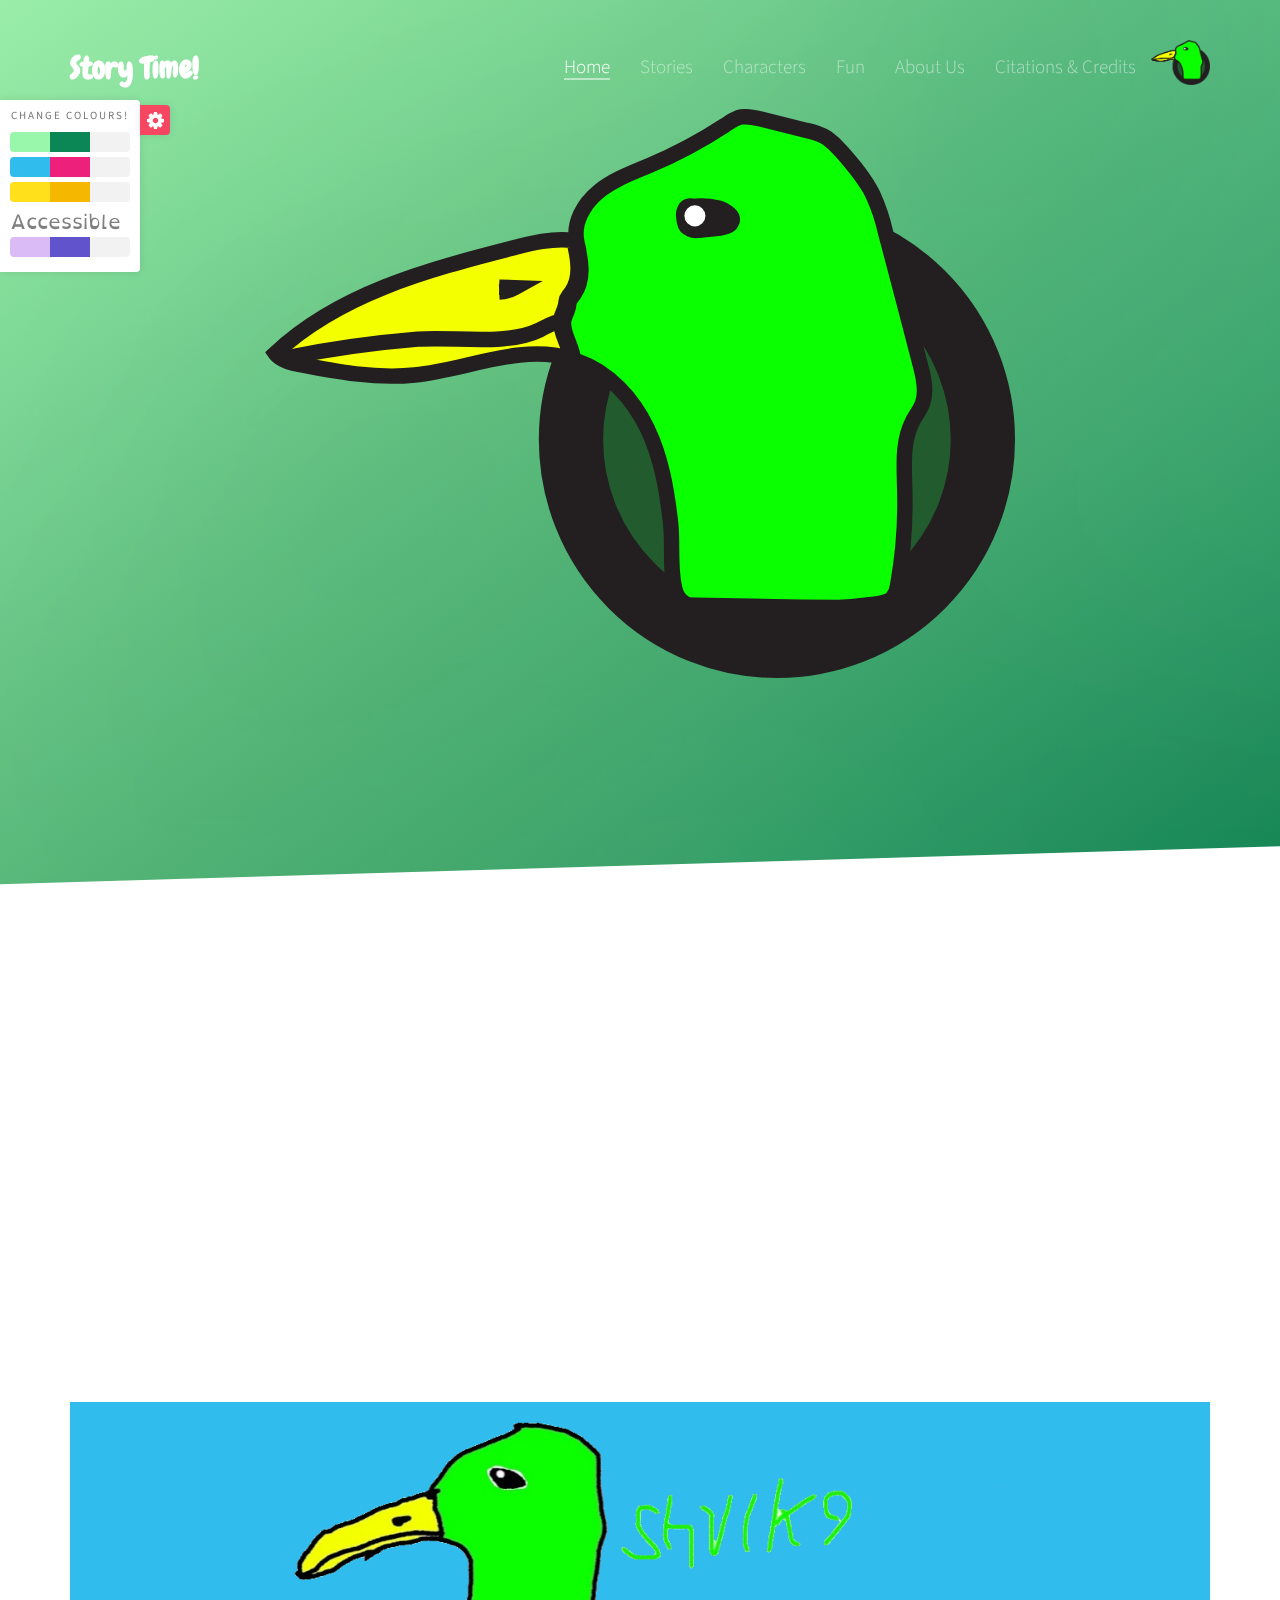
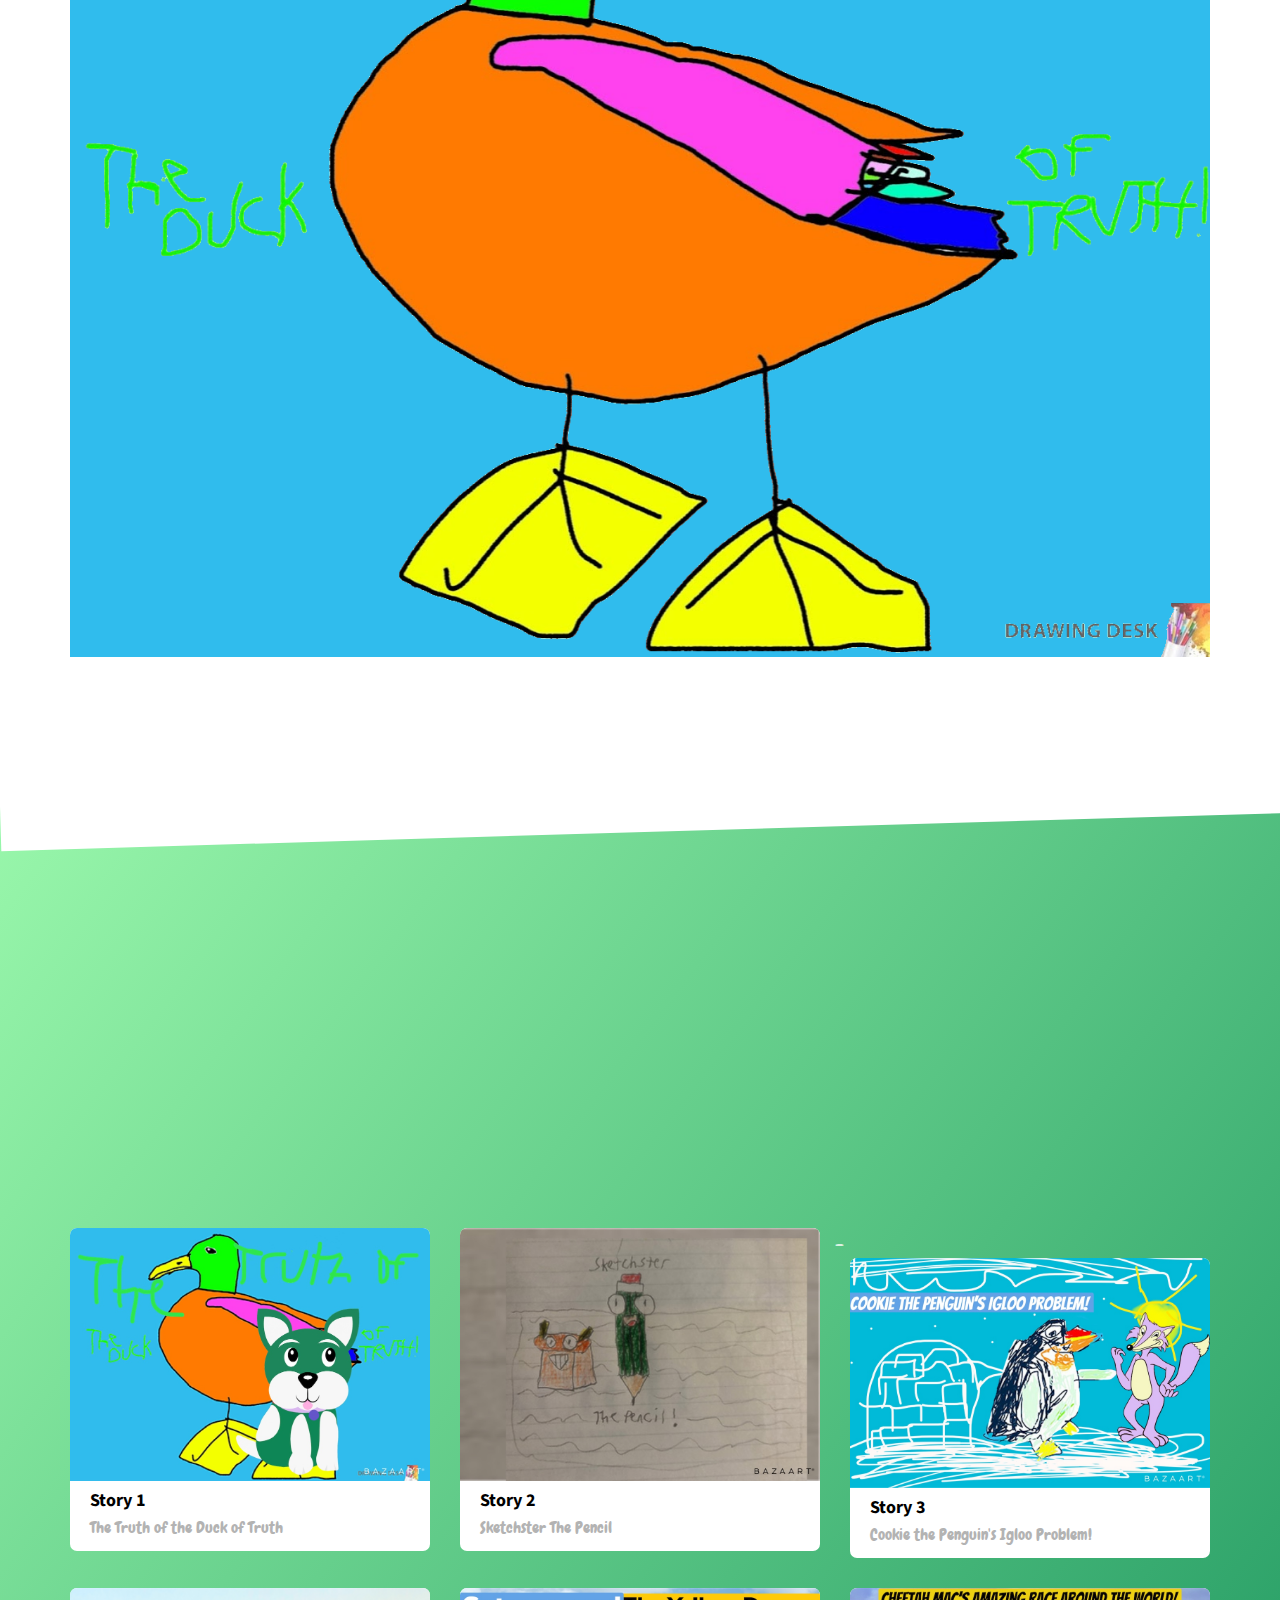
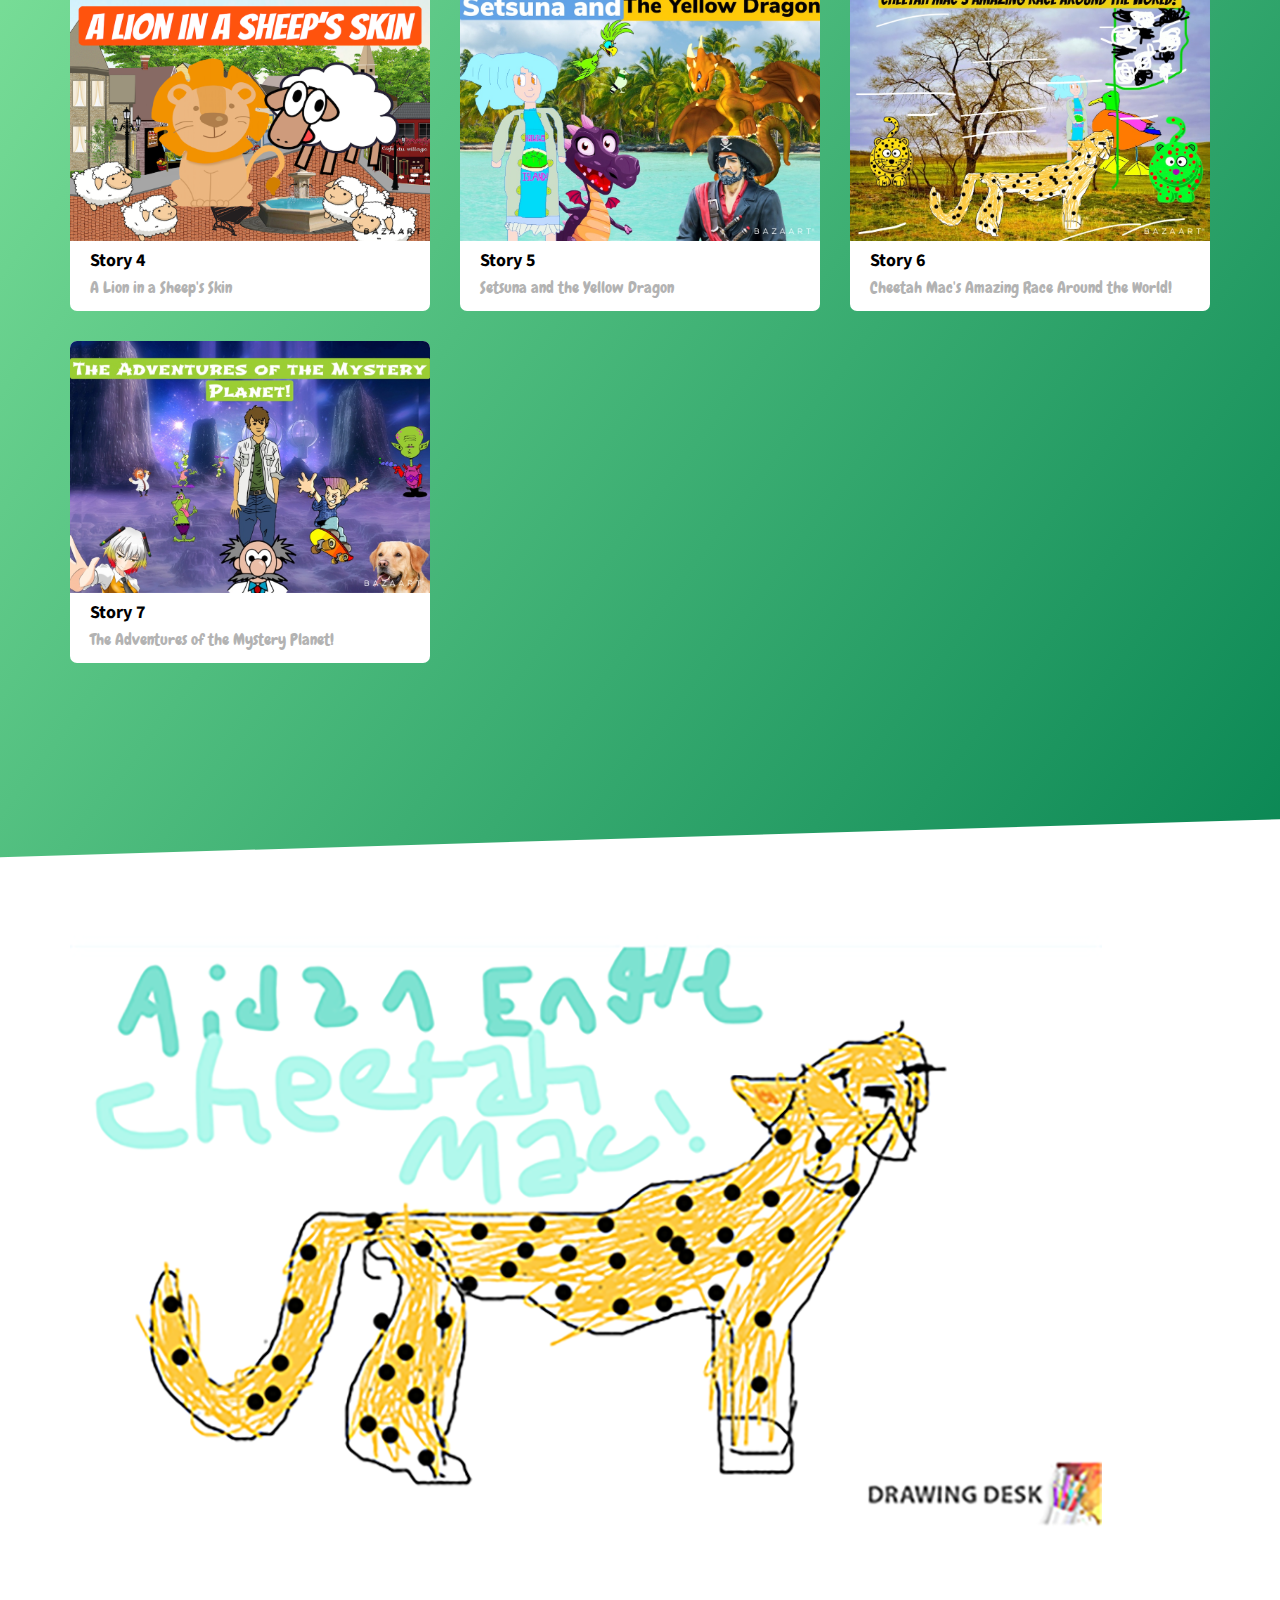
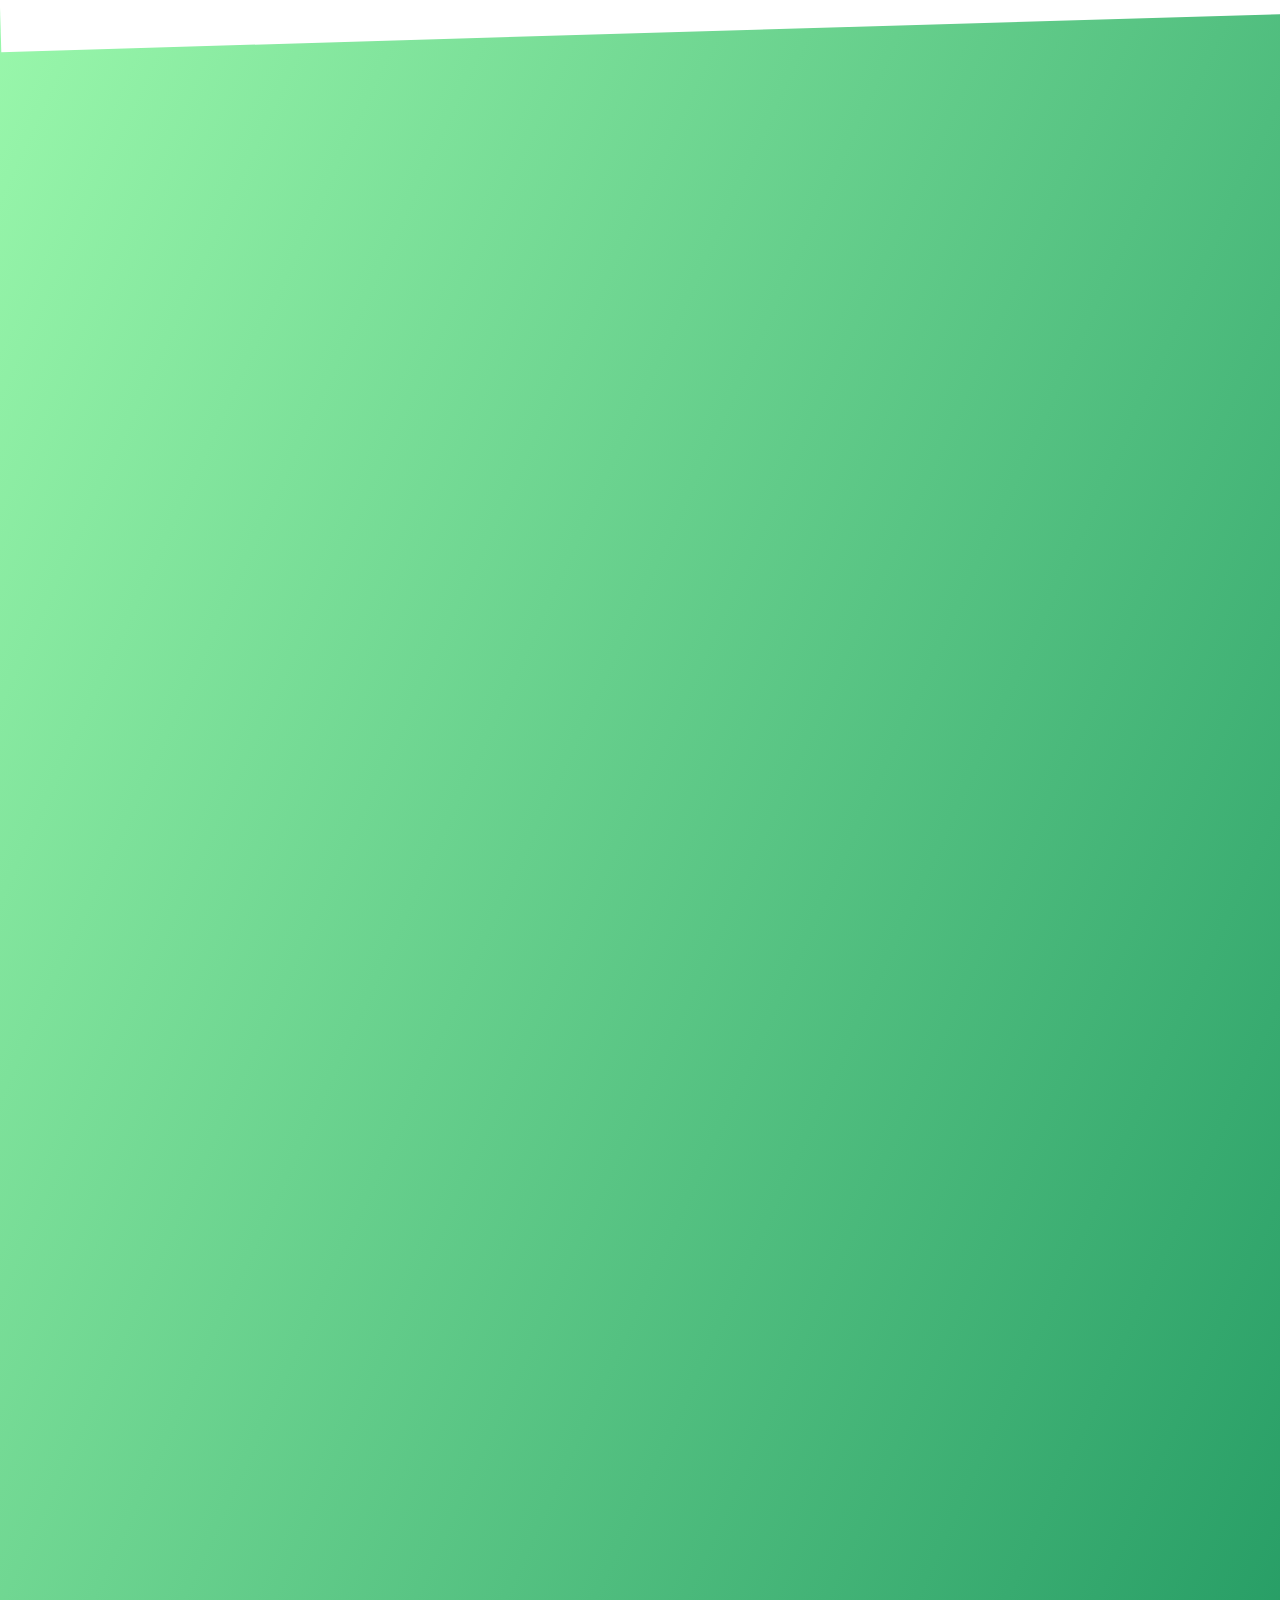
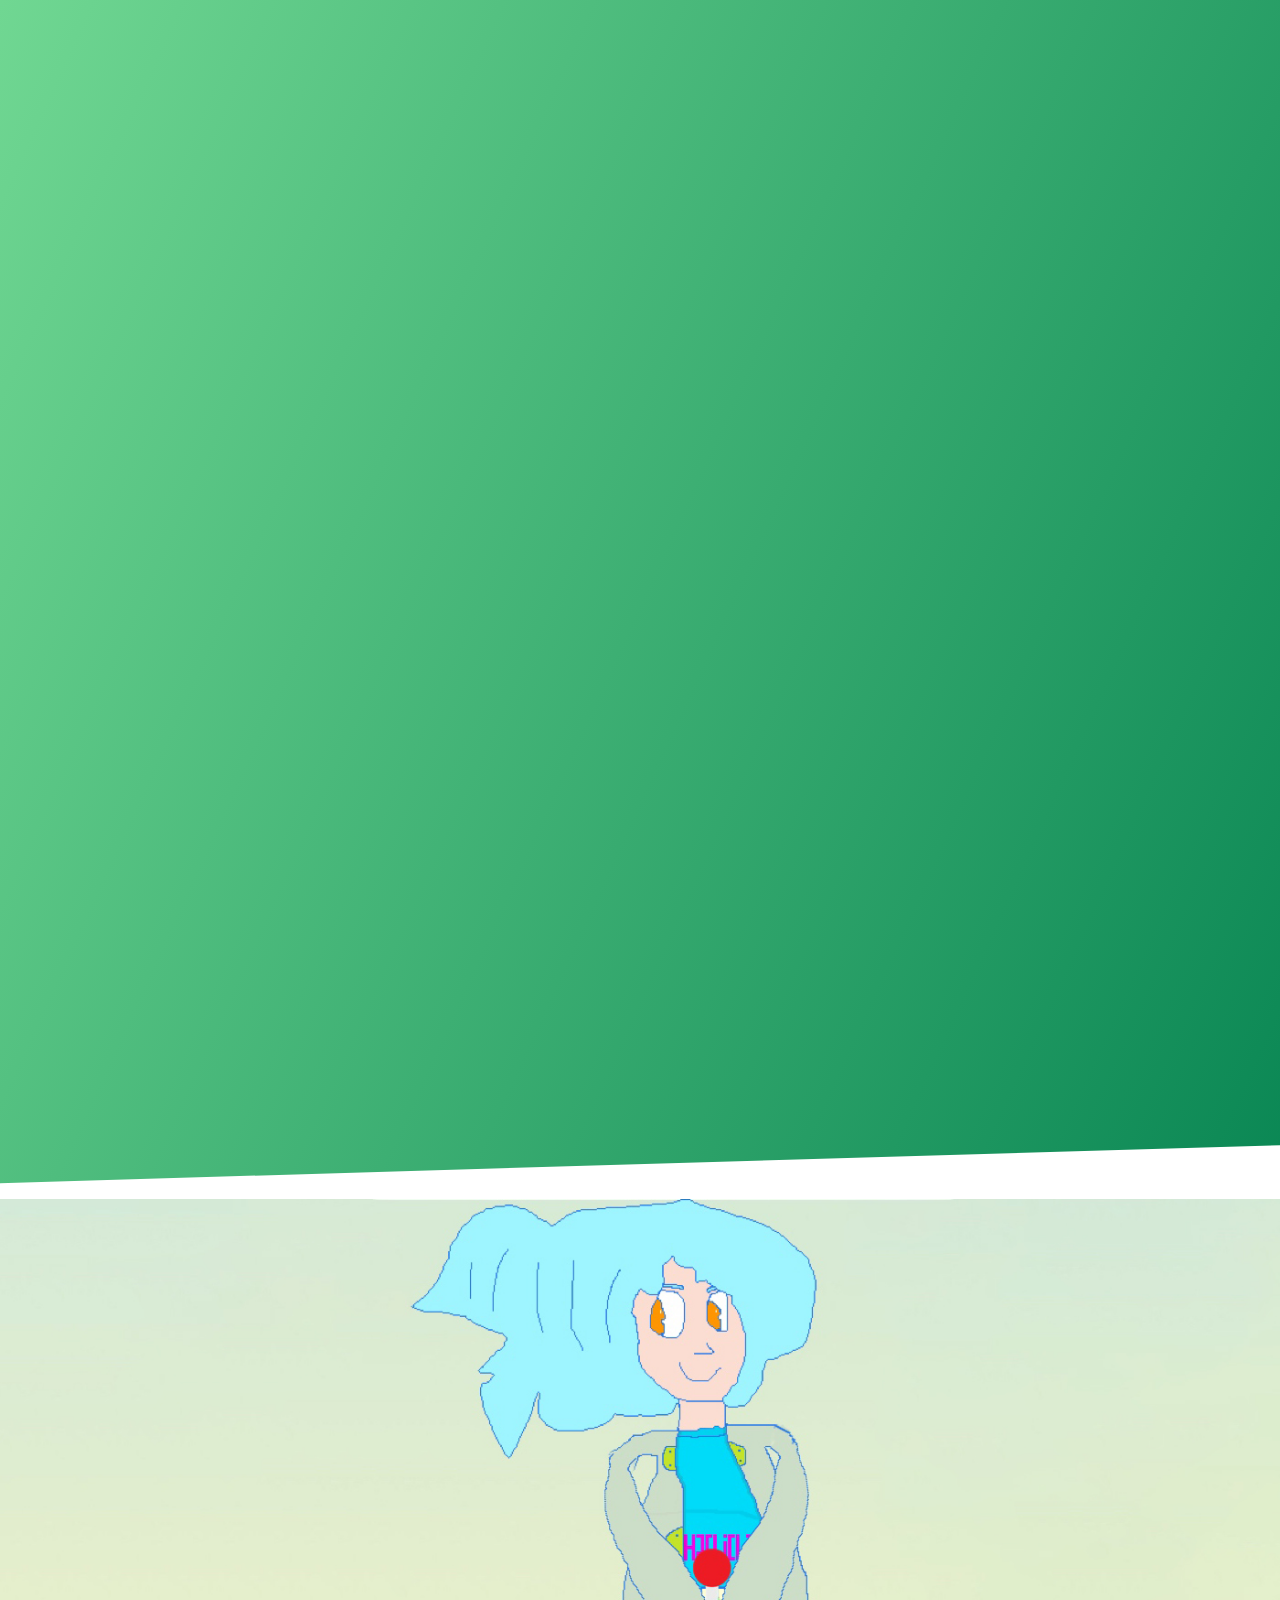
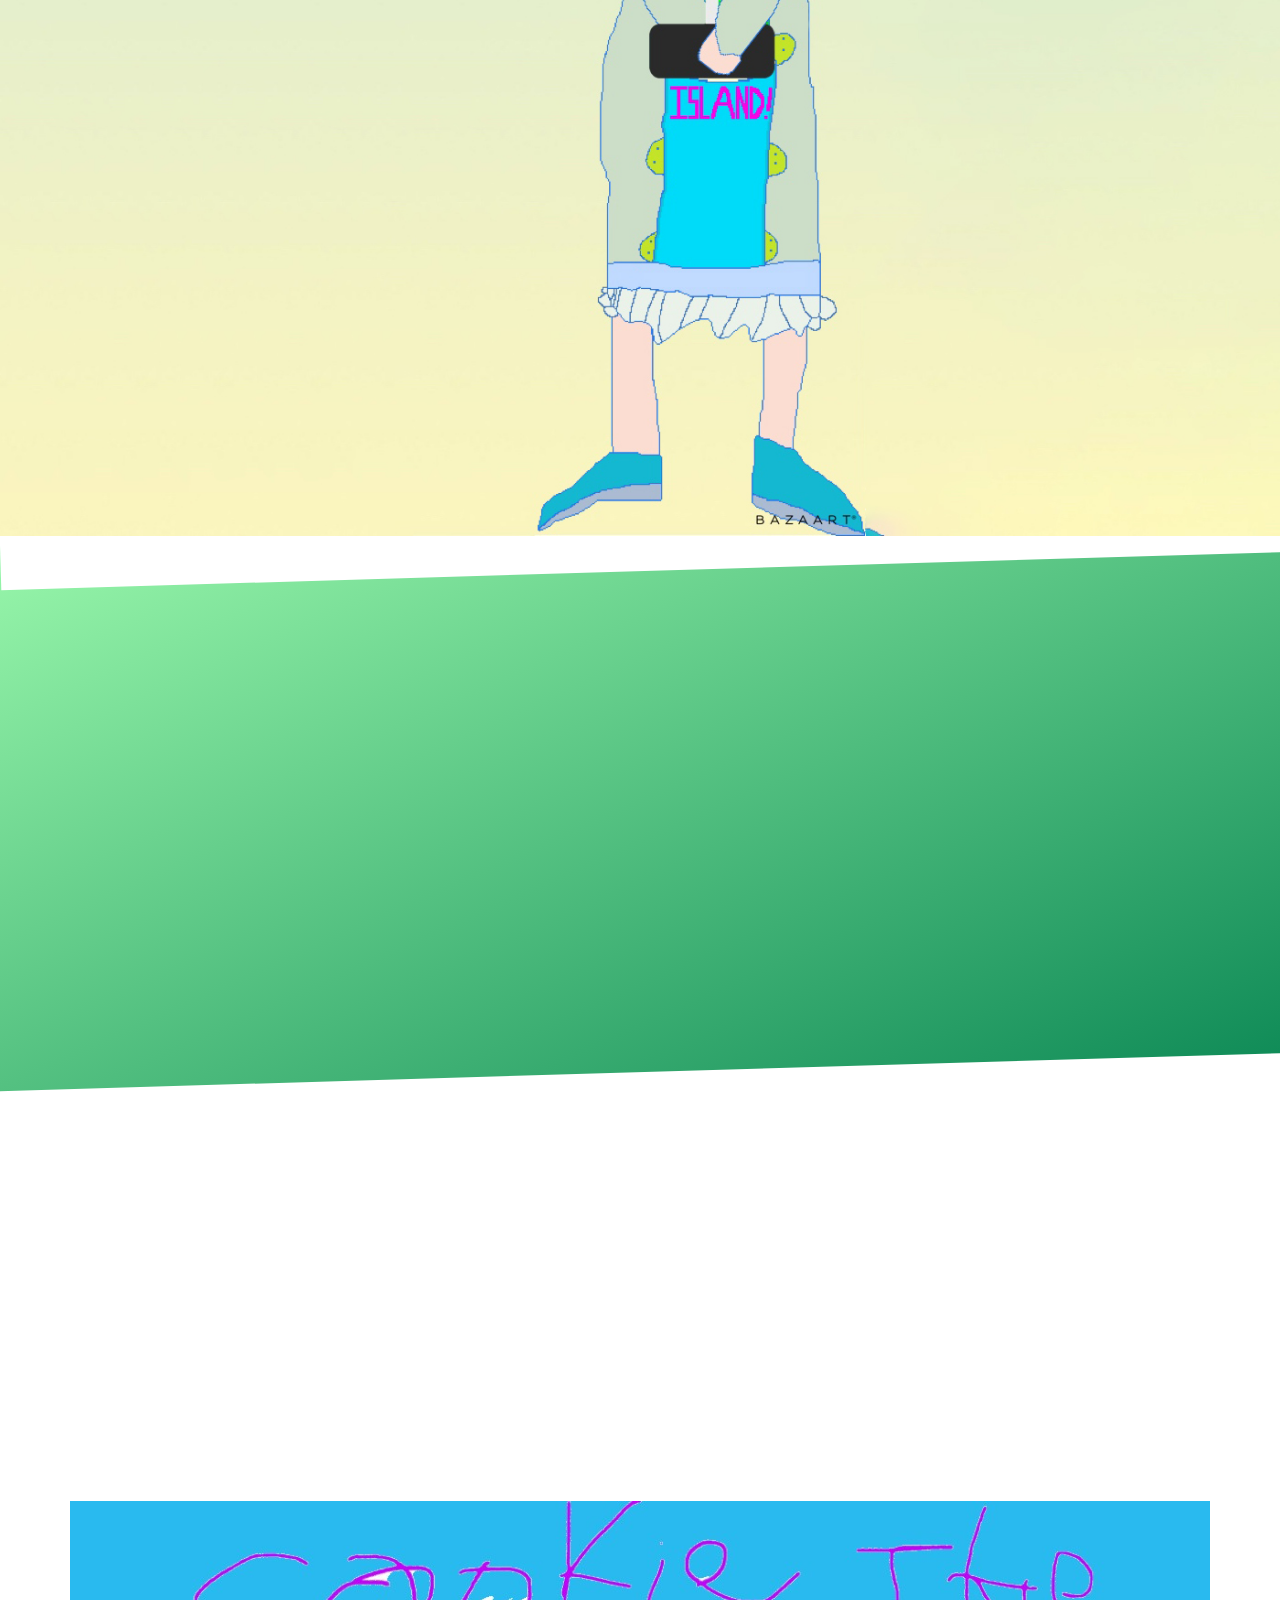
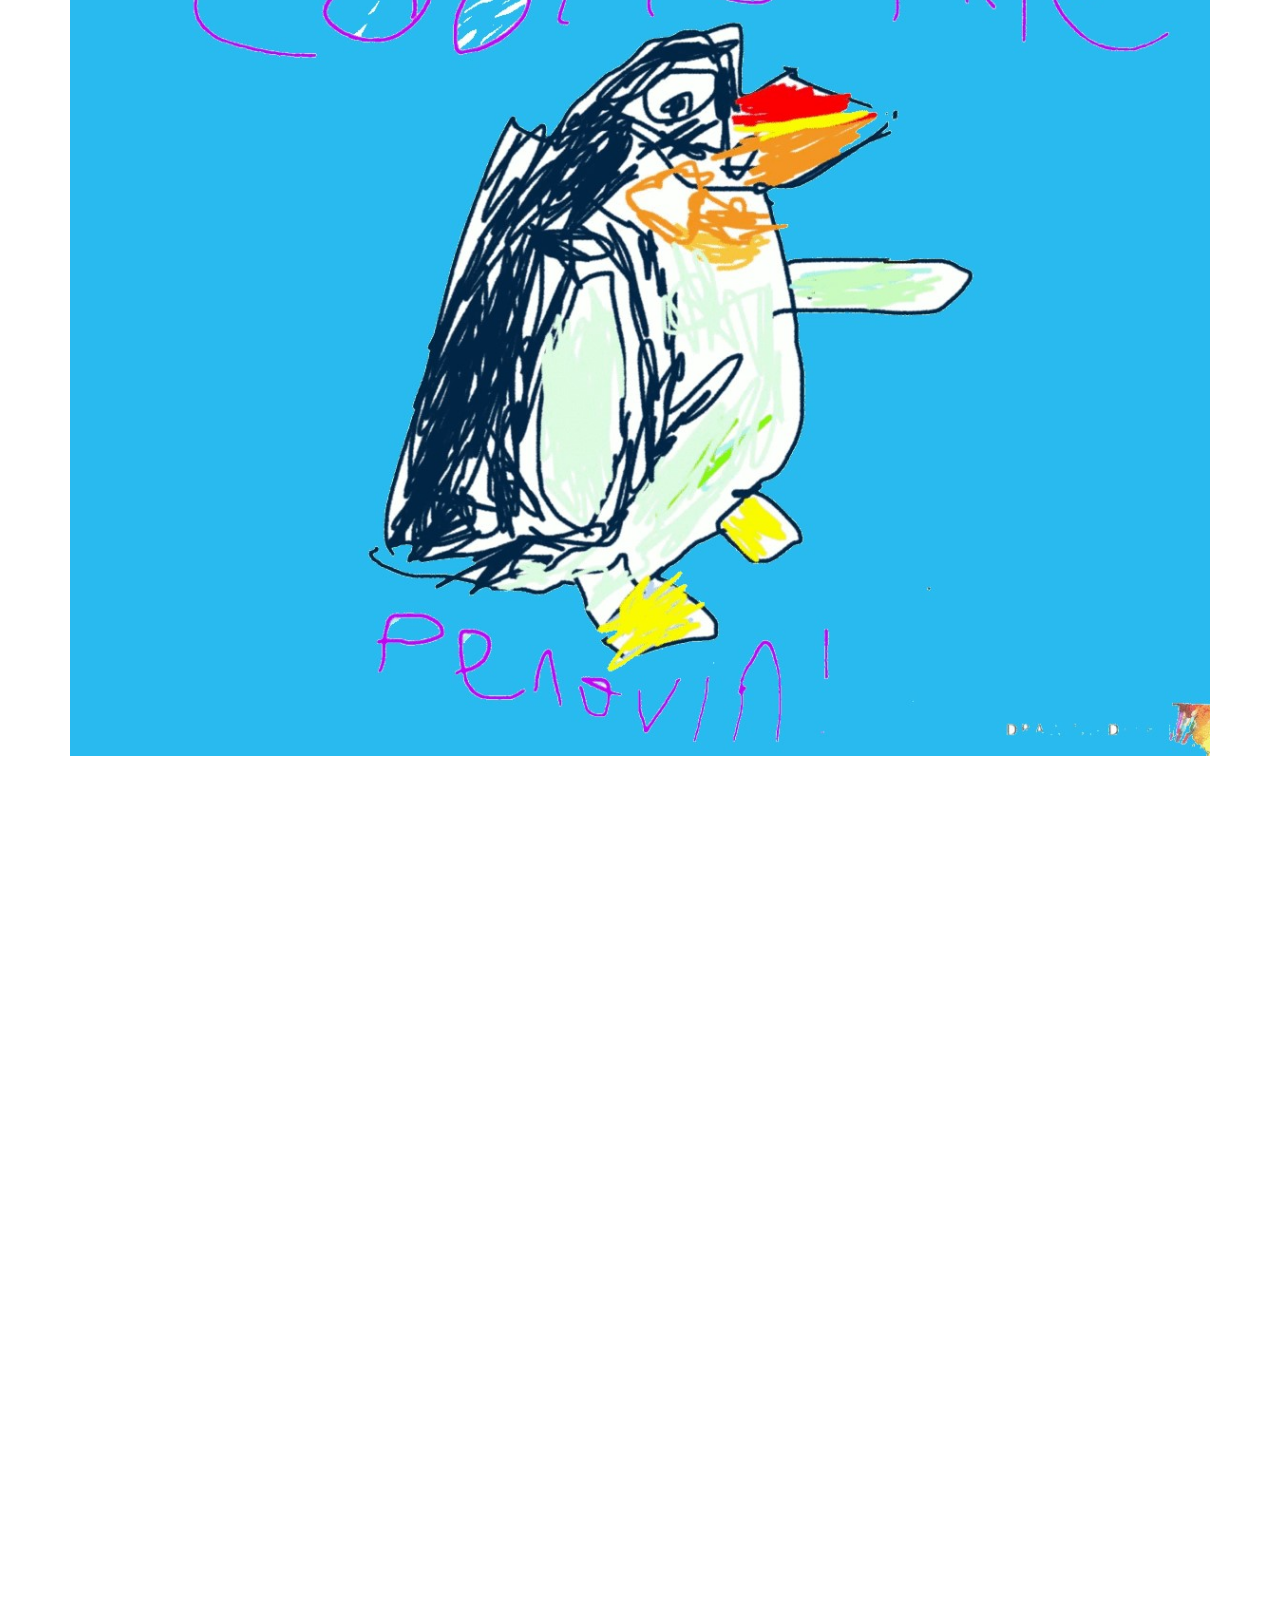
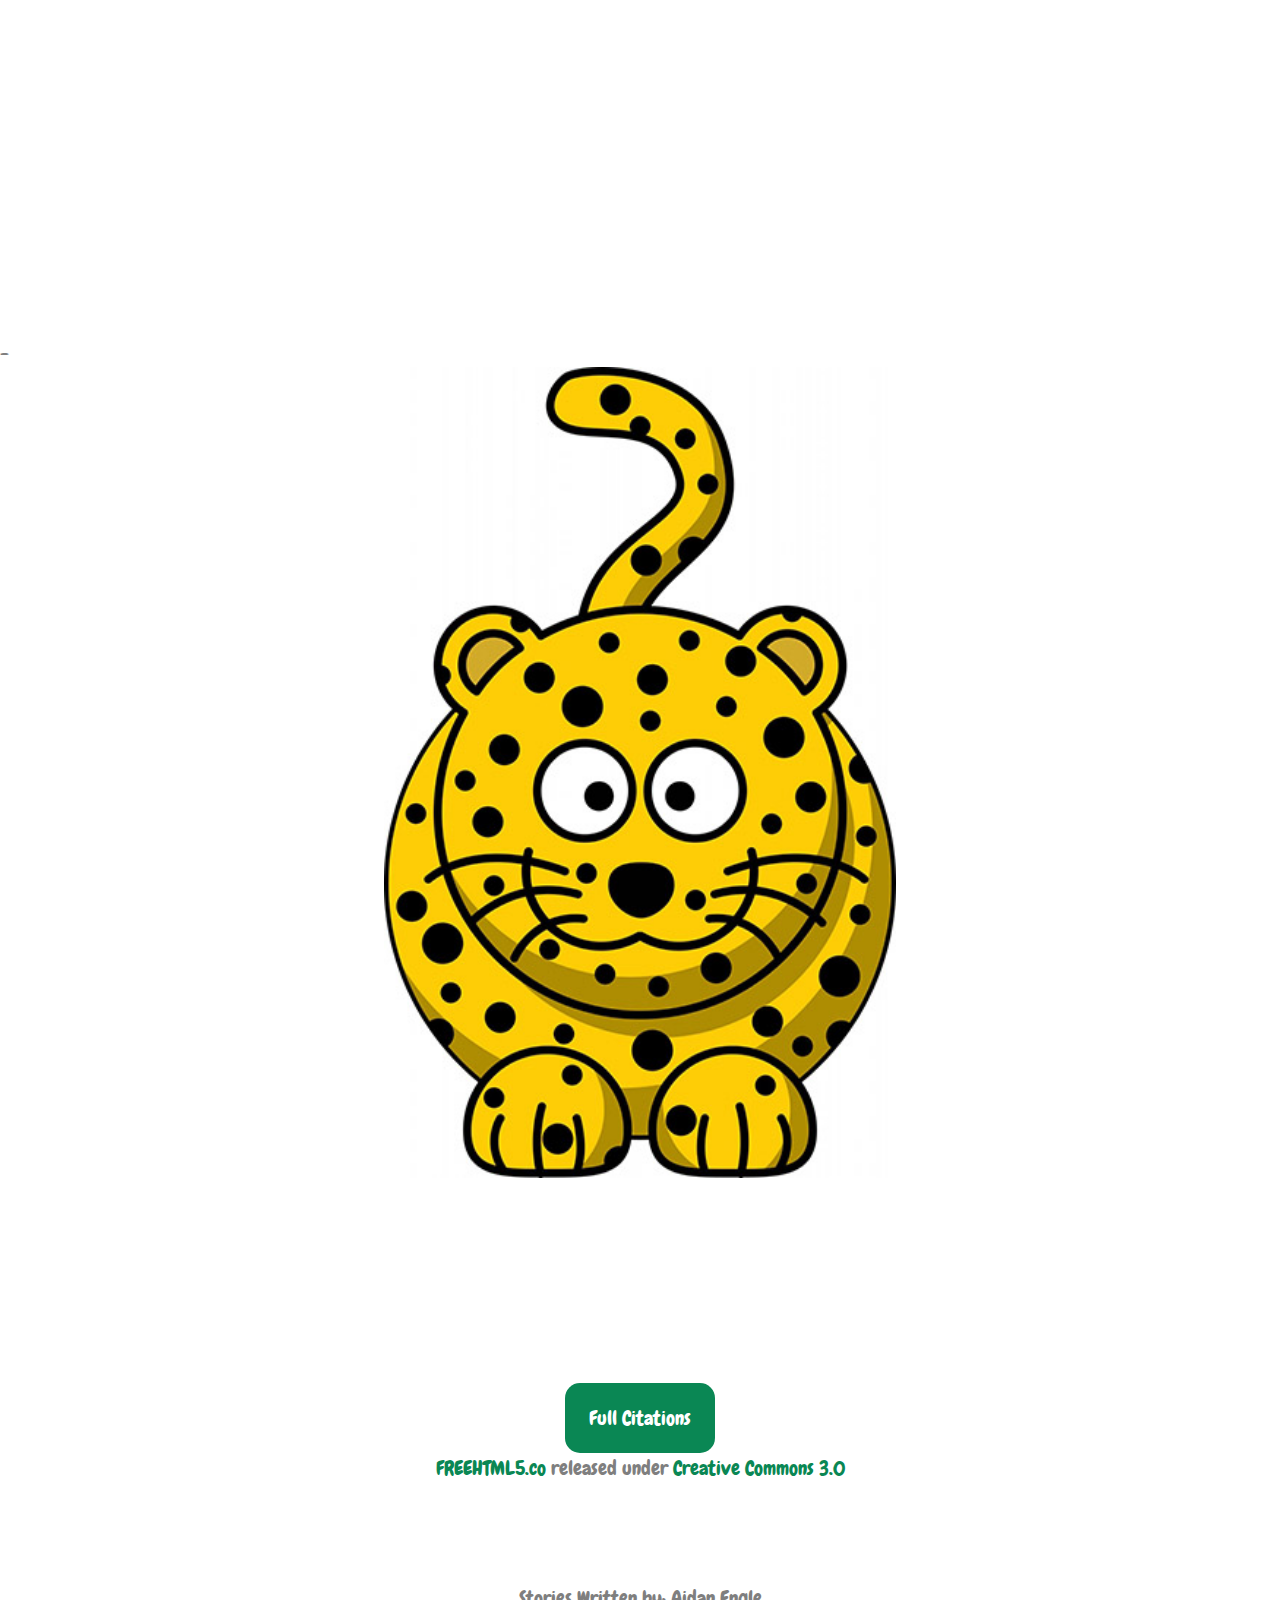
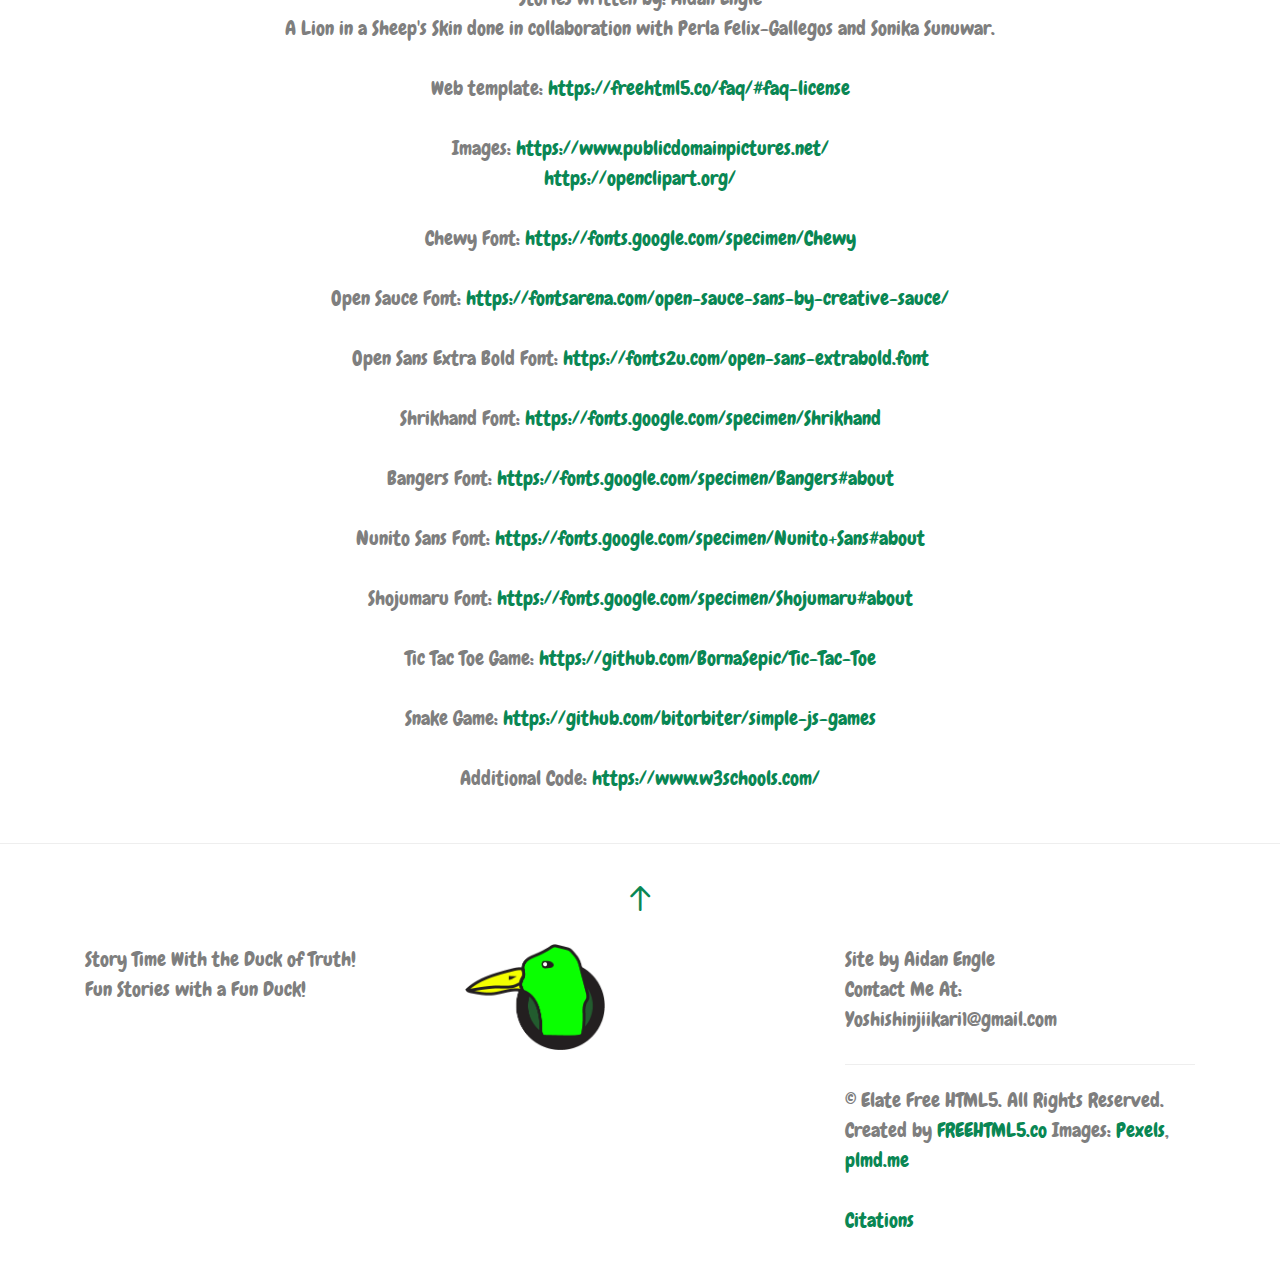
<file: index.html>
<!DOCTYPE html>
<!--[if lt IE 7]>      <html class="no-js lt-ie9 lt-ie8 lt-ie7"> <![endif]-->
<!--[if IE 7]>         <html class="no-js lt-ie9 lt-ie8"> <![endif]-->
<!--[if IE 8]>         <html class="no-js lt-ie9"> <![endif]-->
<!--[if gt IE 8]><!--> <html class="no-js"> <!--<![endif]-->
	<head>
	<meta charset="utf-8">
	<meta http-equiv="X-UA-Compatible" content="IE=edge">
	<title>Story Time with the Duck of Truth</title>
	<meta name="viewport" content="width=device-width, initial-scale=1">
	<meta name="description" content="Stories and fun for kids!" />
	<meta name="keywords" content="Duck of Truth, Aidan Marley Engle, Shulk 9, Cookie the Penguin, Cheetah Mac, Setsuna Komali, Sketchster the Pencil, Sharp Might, kids' stories, The Duck of Truth, Story Time with the Duck of Truth" />
	<meta name="Aidan Engle" content="Aidan Engle" />

  <!-- 
	//////////////////////////////////////////////////////

	FREE HTML5 TEMPLATE 
	DESIGNED & DEVELOPED by FREEHTML5.CO
		
	Website: 		http://freehtml5.co/
	Email: 			info@freehtml5.co
	Twitter: 		http://twitter.com/fh5co
	Facebook: 		https://www.facebook.com/fh5co

	//////////////////////////////////////////////////////
	 -->

  	<!-- Facebook and Twitter integration -->
	<meta property="og:title" content=""/>
	<meta property="og:image" content=""/>
	<meta property="og:url" content=""/>
	<meta property="og:site_name" content=""/>
	<meta property="og:description" content=""/>
	<meta name="twitter:title" content="" />
	<meta name="twitter:image" content="" />
	<meta name="twitter:url" content="" />
	<meta name="twitter:card" content="" />

	<!-- Place favicon.ico and apple-touch-icon.png in the root directory -->
	<link rel="shortcut icon" href="favicon.ico">

	<link href='https://fonts.googleapis.com/css?family=Source+Sans+Pro:400,300,600,400italic,700' rel='stylesheet' type='text/css'>

	<link rel="icon" href="images/Story-Time-With-The-Duck-Of-Truth--No-Text2.png">
	<link rel="manifest" href="images/Story-Time-With-The-Duck-Of-Truth--No-Text2.png">
	
	<!-- Animate.css -->
	<link rel="stylesheet" href="css/animate.css">
	<!-- Icomoon Icon Fonts-->
	<link rel="stylesheet" href="css/icomoon.css">
	<!-- Simple Line Icons -->
	<link rel="stylesheet" href="css/simple-line-icons.css">
	<!-- Magnific Popup -->
	<link rel="stylesheet" href="css/magnific-popup.css">
	<!-- Bootstrap  -->
	<link rel="stylesheet" href="css/bootstrap.css">

	<!-- 
	Default Theme Style 
	You can change the style.css (default color purple) to one of these styles
	
	1. pink.css
	2. blue.css
	3. turquoise.css
	4. orange.css
	5. lightblue.css
	6. brown.css
	7. green.css

	-->
	<link rel="stylesheet" href="css/style.css">

	<!-- Styleswitcher ( This style is for demo purposes only, you may delete this anytime. ) -->
	<link rel="stylesheet" id="theme-switch" href="css/style.css">
	<!-- End demo purposes only -->


	<style>
	/* For demo purpose only */
	
	/* For Demo Purposes Only ( You can delete this anytime :-) */
	#colour-variations {
		padding: 10px;
		-webkit-transition: 0.5s;
	  	-o-transition: 0.5s;
	  	transition: 0.5s;
		width: 140px;
		position: fixed;
		left: 0;
		top: 100px;
		z-index: 999999;
		background: #fff;
		/*border-radius: 4px;*/
		border-top-right-radius: 4px;
		border-bottom-right-radius: 4px;
		-webkit-box-shadow: 0 0 9px 0 rgba(0,0,0,.1);
		-moz-box-shadow: 0 0 9px 0 rgba(0,0,0,.1);
		-ms-box-shadow: 0 0 9px 0 rgba(0,0,0,.1);
		box-shadow: 0 0 9px 0 rgba(0,0,0,.1);
	}
	#colour-variations.sleep {
		margin-left: -140px;
	}
	#colour-variations h3 {
		text-align: center;;
		font-size: 11px;
		letter-spacing: 2px;
		text-transform: uppercase;
		color: #777;
		margin: 0 0 10px 0;
		padding: 0;;
	}
	#colour-variations ul,
	#colour-variations ul li {
		padding: 0;
		margin: 0;
	}
	#colour-variations li {
		list-style: none;
		display: block;
		margin-bottom: 5px!important;
		float: left;
		width: 100%;
	}
	#colour-variations li a {
		width: 100%;
		position: relative;
		display: block;
		overflow: hidden;
		-webkit-border-radius: 4px;
		-moz-border-radius: 4px;
		-ms-border-radius: 4px;
		border-radius: 4px;
		-webkit-transition: 0.4s;
		-o-transition: 0.4s;
		transition: 0.4s;
	}
	#colour-variations li a:hover {
	  	opacity: .9;
	}
	#colour-variations li a > span {
		width: 33.33%;
		height: 20px;
		float: left;
		display: -moz-inline-stack;
		display: inline-block;
		zoom: 1;
		*display: inline;
	}
	

	.option-toggle {
		position: absolute;
		right: 0;
		top: 0;
		margin-top: 5px;
		margin-right: -30px;
		width: 30px;
		height: 30px;
		background: #f64662;
		text-align: center;
		border-top-right-radius: 4px;
		border-bottom-right-radius: 4px;
		color: #fff;
		cursor: pointer;
		-webkit-box-shadow: 0 0 9px 0 rgba(0,0,0,.1);
		-moz-box-shadow: 0 0 9px 0 rgba(0,0,0,.1);
		-ms-box-shadow: 0 0 9px 0 rgba(0,0,0,.1);
		box-shadow: 0 0 9px 0 rgba(0,0,0,.1);
	}
	.option-toggle i {
		top: 2px;
		position: relative;
	}
	.option-toggle:hover, .option-toggle:focus, .option-toggle:active {
		color:  #fff;
		text-decoration: none;
		outline: none;
	}
	</style>
	<!-- End demo purposes only -->


	<!-- Modernizr JS -->
	<script src="js/modernizr-2.6.2.min.js"></script>
	<!-- FOR IE9 below -->
	<!--[if lt IE 9]>
	<script src="js/respond.min.js"></script>
	<![endif]-->

	</head>
	<header role="banner" id="fh5co-header">
			<div class="container">
				<!-- <div class="row"> -->
			    <nav class="navbar navbar-default">
		        <div class="navbar-header">
		        	<!-- Mobile Toggle Menu Button -->
					<a href="#" class="js-fh5co-nav-toggle fh5co-nav-toggle" data-toggle="collapse" data-target="#navbar" aria-expanded="false" aria-controls="navbar"><i></i></a>
		         <a class="navbar-brand" href="index.html">Story Time!</a> 
		        </div>
		        <div id="navbar" class="navbar-collapse collapse">
		          <ul class="nav navbar-nav navbar-right">
		            <li class="active"><a href="#" data-nav-section="home"><span>Home</span></a></li>
		            <li><a href="#" data-nav-section="Stories"><span>Stories</span></a></li>
		            <li><a href="#" data-nav-section="Characters"><span>Characters</span></a></li>
		            <li><a href="#" data-nav-section="Fun"><span>Fun</span></a></li>
		            <li><a href="#" data-nav-section="about"><span>About Us</span></a></li>
		            <li><a href="#" data-nav-section="Credits"><span>Citations & Credits</span></a></li>
					<img class="nav-image" src="images/Story-Time-With-The-Duck-Of-Truth--No-Text2.png" height="45px" alt="Story Time With the Duck of Truth Logo">
		          </ul>
		        </div>
			    </nav>
			  <!-- </div> -->
		  </div>
	</header>

	<section id="fh5co-home" data-section="home" style="background-image: url(images/full_image_2.jpg);" data-stellar-background-ratio="0.5">
		<div class="gradient"></div>
		<div class="container">
			<div class="text-wrap">
				<div class="text-inner">
					<div class="row">
						<div class="col-md-8 col-md-offset-2">
							<img src="images/Story-Time-With-The-Duck-Of-Truth--No-Text2.svg" alt="Story Time With the Duck of Truth Logo">
							<h1 class="to-animate">Story Time With The Duck Of Truth!</h1>
							<h2 class="to-animate">Fun Stories with a Fun Duck!</h2>
						</div>
					</div>
				</div>
			</div>
		</div>
		<div class="slant"></div>
	</section>
<br>
<br>
	<section id="fh5co-intro">
		<div class="container">
			<div class="row row-bottom-padded-lg">
				<div class="fh5co-block to-animate" style="background-image: url(images/Characters-Cheetah-Mac.png);">
					<div class="overlay-darker"></div>
					<div class="overlay"></div>
					<div class="fh5co-text">
						<i class="fh5co-intro-icon icon-bulb"></i>
						<h2>Characters</h2>
						<p>Learn about the fun characters like The Duck of Truth, Cookie The Penguin, Setsuna Komali, Lenny Lion and Cheetah Mac!<br><br><br></p>
						<p><a href="#characters" class="btn btn-primary">Click Me!</a></p>
					</div>
				</div>
				<div class="fh5co-block to-animate" style="background-image: url(images/The-Duck-Of-Truth!4-edi-char.png);">
					<div class="overlay-darker"></div>
					<div class="overlay"></div>
					<div class="fh5co-text">
						<i class="fh5co-intro-icon icon-book"></i>
						<h2>Stories</h2>
						<p>Read our fun collection of stories!<br><br><br><br><br></p>
						<p><a href="#fh5co-work" class="btn btn-primary"  data-nav-section="Stories">Click Me</a></p>
					</div>
				</div>
				<div class="fh5co-block to-animate" style="background-image: url(images/Characters-Setsuna-Gaming-Gradient.png);">
					<div class="overlay-darker"></div>
					<div class="overlay"></div>
					<div class="fh5co-text">
						<i class="fh5co-intro-icon icon-rocket"></i>
						<h2>Fun Page</h2>
						<p>An exciting page including fun activities and games!<br><br><br><br><br></p>
						<p><a href="#fh5co-services" class="btn btn-primary" data-nav-section="Fun">Click Me!</a></p>
					</div>
				</div>
			</div>
		<!--	<div class="row watch-video text-center to-animate">
				<span>Watch the video</span>

				<a href="https://vimeo.com/channels/staffpicks/93951774" class="popup-vimeo btn-video"><i class="icon-play2"></i></a>
			</div>-->
			<img src="images/The-Duck-Of-Truth!4-edi-large.png" alt="Picture of the Duck of Truth">
		</div> 
	</section>

	<section id="fh5co-work" data-section="Stories">
		<div class="container">
			<div class="row">
				<div class="col-md-12 section-heading text-center">
					<h2 class="to-animate">Stories</h2>
					<div class="row">
						<div class="col-md-8 col-md-offset-2 subtext to-animate">
							<h3>Read the tales of The Duck of Truth and friends!</h3>
						</div>
					</div>
				</div>
			</div>
			<div class="row row-bottom-padded-sm">
				-<div class="col-md-4 col-sm-6 col-xxs-12">
					<a href="Story1.html" class="fh5co-project-item">
						<img src="images/1-Story.jpg" alt="The Duck of Truth Image" class="img-responsive">
						<div class="fh5co-text">
						<h2>Story 1</h2>
						<span> The Truth of the Duck of Truth</span>
						</div>
					</a>
				</div>
				<div class="col-md-4 col-sm-6 col-xxs-12">
					<a href="Story2.html" class="fh5co-project-item">
						<img src="images/2-Story.jpg" alt="Sketchster the Pencil image" class="img-responsive">
						<div class="fh5co-text">
						<h2>Story 2</h2>
						<span>Sketchster The Pencil</span>
						</div>
					</a>
				</div>

				<div class="clearfix visible-sm-block"></div>

				<div class="col-md-4 col-sm-6 col-xxs-12">
					<a href="Story3.html" class="fh5co-project-item">
						<img src="images/3-Story-Text.jpg" alt="Cookie the Penguin image" class="img-responsive">
						<div class="fh5co-text">
						<h2>Story 3</h2>
						<span>Cookie the Penguin's Igloo Problem!</span>
						</div>
					</a>
				</div>
				<div class="col-md-4 col-sm-6 col-xxs-12">
					<a href="Story4.html"
					class="fh5co-project-item">
						<img src="images/Story4.png" alt="Lenny Lion image" class="img-responsive">
						<div class="fh5co-text">
						<h2>Story 4</h2>
						<span>A Lion in a Sheep's Skin</span>
						</div>
					</a>
				</div>
				
				<div class="clearfix visible-sm-block"></div>

				<div class="col-md-4 col-sm-6 col-xxs-12">
					<a href="Story5.html" class="fh5co-project-item">
						<img src="images/5-Story-Text.jpg" alt="Setsuna Komali" class="img-responsive">
						<div class="fh5co-text">
						<h2>Story 5</h2>
						<span>Setsuna and the Yellow Dragon</span>
						</div>
					</a>
				</div>
				<div class="col-md-4 col-sm-6 col-xxs-12">
					<a href="Story6.html" class="fh5co-project-item">
						<img src="images/6-Story-Text.jpg" alt="Cheetah Mac image" class="img-responsive">
						<div class="fh5co-text">
						<h2>Story 6</h2>
						<span>Cheetah Mac's Amazing Race Around the World!</span>
						</div>
					</a>
				</div>
				
				<div class="clearfix visible-sm-block"></div>

				<div class="col-md-4 col-sm-6 col-xxs-12">
					<a href="Story7.html" class="fh5co-project-item">
						<img src="images/7-Story-Text.jpg" alt="Frisk the Dog image" class="img-responsive">
						<div class="fh5co-text">
						<h2>Story 7</h2>
						<span>The Adventures of the Mystery Planet!</span>
						</div>
					</a>
				</div>
				<!--
				<div class="col-md-4 col-sm-6 col-xxs-12">
					<a href="images/work_8.jpg" class="fh5co-project-item image-popup to-animate">
						<img src="images/work_8.jpg" alt="Image" class="img-responsive">
						<div class="fh5co-text">
						<h2>Story 8</h2>
						<span>Sketch</span>
						</div>
					</a>
				</div>

				<div class="clearfix visible-sm-block"></div>

				<div class="col-md-4 col-sm-6 col-xxs-12">
					<a href="images/work_1.jpg" class="fh5co-project-item image-popup to-animate">
						<img src="images/work_1.jpg" alt="Image" class="img-responsive">
						<div class="fh5co-text">
						<h2>Story 9</h2>
						<span>Illustration</span>
						</div>
					</a>
				</div>
			-->
			</div>

		</div>
	</section>
	<div class="container">
		<!--
		<div class="row row-bottom-padded-lg">
			<div class="fh5co-block to-animate" style="background-image: url(images/img_7.jpg);">
				<div class="overlay-darker"></div>
				<div class="overlay"></div>
				<div class="fh5co-text">
					<i class="fh5co-intro-icon icon-bulb"></i>
					<h2>Characters</h2>
					<p>Learn about the fun characters like The Duck of Truth, Cookie The Penguin, Setsuna Komali, Lenny Lion and Cheetah Mac!</p>
					<p><a href="#fh5co-testimonials" class="btn btn-primary">Click Me!</a></p>
				</div>
			</div>
			<div class="fh5co-block to-animate" style="background-image: url(images/img_8.jpg);">
				<div class="overlay-darker"></div>
				<div class="overlay"></div>
				<div class="fh5co-text">
					<i class="fh5co-intro-icon icon-wrench"></i>
					<h2>Stories</h2>
					<p>Read our fun collection of stories!<br><br><br><br><br></p>
					<p><a href="#fh5co-work" class="btn btn-primary"  data-nav-section="Stories">Click Me</a></p>
				</div>
			</div>
			<div class="fh5co-block to-animate" style="background-image: url(images/img_10.jpg);">
				<div class="overlay-darker"></div>
				<div class="overlay"></div>
				<div class="fh5co-text">
					<i class="fh5co-intro-icon icon-rocket"></i>
					<h2>Fun Page</h2>
					<p>An exciting page including fun activities and games!<br><br><br><br><br></p>
					<p><a href="#fh5co-services" class="btn btn-primary" data-nav-section="Fun">Click Me!</a></p>
				</div>
			</div>
		</div>
	-->
	<!--	<div class="row watch-video text-center to-animate">
			<span>Watch the video</span>

			<a href="https://vimeo.com/channels/staffpicks/93951774" class="popup-vimeo btn-video"><i class="icon-play2"></i></a>
		</div>-->
		<img class= "cheetah-mac" src="images/Cheetah-Mac-big.png" alt="Picture of Cheetah Mac">

		
	</div> 
</section>
<div id="characters"></div>
<section id="fh5co-work" data-section="Characters">
	<div class="container">
		<div class="row">
			<div class="col-md-12 section-heading text-center">
				<h2 class="to-animate">Characters</h2>
				<div class="row">
					<div class="col-md-8 col-md-offset-2 subtext to-animate">
						<h3>Get to know the wacky and zany characters from our stories!</h3>
					</div>
				</div>
			</div>
		</div>
		<div class="row row-bottom-padded-sm">
			<div class="col-md-4 col-sm-6 col-xxs-12">
				<a href="images/The-Duck-Of-Truth!4-edi-large.png"  class="fh5co-project-item image-popup to-animate">
					<img src="images/The-Duck-Of-Truth!4-edi-char.png" alt="The Duck of Truth Image" class="img-responsive">
					<div class="fh5co-text">
					<h2>The Duck of Truth</h2>
					<span> He is a Duck that knows almost everything. His friends always ask him for help when they don't know something.

						<!--He lives in a pond with his duck friends.-->
						
						He acts serious but he has a funny side.
						
						His favorite food is blueberries.
						
						<!--He was actually alive when dinosaurs are around and that is part of his knowledge -->
						His favorite drink is apple juice
						<br>
						Appearances: The Truth of the Duck of Truth, 
Cookie the Penguin's Igloo Problem,
Cheetah Mac's Amazing Race Around the World!
Setsuna and the Yellow Dragon (Cameo)

						 </span>
					</div>
				</a>
			</div>
			<div class="col-md-4 col-sm-6 col-xxs-12">
				<a href="images/Cookie-The-Penguin-Animation-edi-big.jpg" class="fh5co-project-item image-popup to-animate">
					<img src="images/Cookie-The-Penguin-AnimationX-char.gif" alt="Cookie the Penguin image" class="img-responsive">
					<div class="fh5co-text">
					<h2>Cookie the Penguin</h2>
					<span>Cookie is a fun-loving penguin who lives in an icy glacier.
						<br><br>He is very protective of his igloo!<br><br>

						His favorite foods are fish and cookies.
						
						His favorite drink is icy grape juice.
						<br>
						<br>

Appearances: Cookie the Penguin's Igloo Problem,
Cheetah Mac's Amazing Race Around the World!
Setsuna and the Yellow Dragon (Cameo)

						</span>
					</div>
				</a>
			</div>

			<div class="clearfix visible-sm-block"></div>

			<div class="col-md-4 col-sm-6 col-xxs-12">
				<a href="images/red-cartoon-fox-edi2-big.jpg" class="fh5co-project-item image-popup to-animate">
					<img src="images/red-cartoon-fox-edi2-char.jpg" alt="Fret the Fox Image" class="img-responsive">
					<div class="fh5co-text">
					<h2>Fret Fox</h2>
					<span>Fret is a mischievous fox who lives in a cave near Cookie the Penguin's igloo. <br><br>He is always causing trouble there.
						<br><br>
						His favorite food is grapes.
						<br><br>
						His favorite drink is grape juice. 
					<br><br>
					Appearances: Cookie the Penguin's Igloo Problem,
					Cheetah Mac's Amazing Race Around the World!
					
					</span>
					</div>
				</a>
			</div>
			<div class="col-md-4 col-sm-6 col-xxs-12">
				<a href="images/Cheetah-Mac-big.png" class="fh5co-project-item image-popup to-animate">
					<img src="images/Cheetah-Mac.png" alt="Cheetah Mac image" class="img-responsive">
					<div class="fh5co-text">
					<h2>Cheetah Mac</h2>
					<span>Cheetah Mac is the coolest cheetah on Earth!
						He is a hero who is always there to save the day
						He is best friends with his beloved sidekick, Leopard Joe
						He is a very fun loving and carefree guy.
						He can run at speeds up to 1000 miles per hour (ca. 1,609 kilometers per hour) and desires to meet someone who can match his speed.
						
						His favorite food is Pepperoni Sundae (A peculiar ice cream sundae with pepperonis in it.)
						
						His favorite drink is orange soda.
						<br>
						Appearances: Cheetah Mac's Amazing Race Around the World!
Setsuna and the Yellow Dragon (Cameo)

						</span>
					</div>
				</a>
			</div>
			
			<div class="clearfix visible-sm-block"></div>

			<div class="col-md-4 col-sm-6 col-xxs-12">
				<a href="images/cartoon-leopard-big.jpg" class="fh5co-project-item image-popup to-animate">
					<img src="images/cartoon-leopard-char.jpg" alt="Leopard Joe image" class="img-responsive">
					<div class="fh5co-text">
					<h2>Leopard Joe</h2>
					<span>Leopard Joe is Cheetah Mac's best friend and beloved sidekick!
						Together, they are fast heroes who are out to save the world from danger.
						He has always strived to one day jump out of Cheetah Mac's shadow and match his speeds, standing side by side as heroes.
						
						His favorite food is pizza.
						
						His favorite drink is orange juice.
					<br>	
					Appearances: Cheetah Mac's Amazing Race Around the World!
Setsuna and the Yellow Dragon (Cameo)

					</span>
					</div>
				</a>
			</div>
			<div class="col-md-4 col-sm-6 col-xxs-12">
				<a href="images/Setsuna-big.png" class="fh5co-project-item image-popup to-animate">
					<img src="images/Setsuna-char.png" alt="Setsuna Komali image" class="img-responsive">
					<div class="fh5co-text">
					<h2>Setsuna Komali</h2>
					<span>
						Setsuna is a very strong hero. She is considered the best hero in the world and is even above Cheetah Mac with his super speed.
						She is known for her kind attitude and never resorts to fighting villains head on without trying to reason with them.
						She lives in a small village called Hachikō on a small island called Hachichō.
						
						Her favorite food is Pineapples
						
						Her favorite drink is Orange Juice
					<br>
Appearances: Setsuna and the Yellow Dragon
Cheetah Mac's Amazing Race Around the World!
<br>
A Lion in a Sheep's Skin (SECRET!)

					</span>
					</div>
				</a>
			</div>
			
			<div class="clearfix visible-sm-block"></div>

			<div class="col-md-4 col-sm-6 col-xxs-12">
				<a href="images/lion-16157444112xT-big.jpg" class="fh5co-project-item image-popup to-animate">
					<img src="images/lion-16157444112xT-char.jpg" alt="Lenny Lion image" class="img-responsive">
					<div class="fh5co-text">
						<span>
					<h2>
						Lenny Lion</h2>
						Lenny is a lion who lives in a village full of sheep. Some sheep are afraid of him and this makes Lenny sad. He wishes that he could be a sheep too.
						
						His favorite food is apples.
						
						His favorite drink is apple juice.
						<br>
						Appearances: A Lion in a Sheep's Skin
Cheetah Mac's Amazing Race Around the World!

</span>
					</div>
				</a>
			</div>
			<div class="col-md-4 col-sm-6 col-xxs-12">
				<a href="images/Sketchster-1-big.jpg" class="fh5co-project-item image-popup to-animate">
					<img src="images/Sketchster-1-char.jpg" alt="Sketcher the Pencil image" class="img-responsive">
					<div class="fh5co-text">
					<h2>Sketchster
						The Pencil
						</h2>
					<span>
						A lively pencil who loves to right and draw!
					<br>
					Appearances: Sketchster the Pencil
					Cheetah Mac's Amazing Race Around the World! (Cameo)
					
				</span>
					</div>
				</a>
			</div>

			<div class="clearfix visible-sm-block"></div>

			<div class="col-md-4 col-sm-6 col-xxs-12">
				<a href="images/Sharp-Might.jpg" class="fh5co-project-item image-popup to-animate">
					<img src="images/Sharp-Might-char.jpg" alt="Sharp Might image" class="img-responsive">
					<div class="fh5co-text">
						
					<h2>Sharp Might</h2>
					<span>
					An enthusiastic pencil sharpener who is always there to help pencils that are in need of sharpening!

					<br>
					Appearances: Sketchster the Pencil
					Cheetah Mac's Amazing Race Around the World! (Cameo)
				</span>
					</div>
				</a>
			</div>
		</div>
		
		</div>
	</div>
	
</section>
<img src="images/Setsuna-Gaming-Gradient-big.jpg">
	<section id="fh5co-services" data-section="Fun">
		<div class="container">
			<div class="row">
				<div class="col-md-12 section-heading text-left">
					<h2 class=" left-border to-animate">The Fun Page!</h2>
					<div class="row">
						<div class="col-md-8 subtext to-animate">
							<h3>This is the fun page! This is where you have fun!</h3>
						</div>
					</div>
				</div>
			</div>	
			</div>
		</div>
	</section>

	
	<section id="fh5co-intro">
		<div class="container">
			<div class="row row-bottom-padded-lg">
				<div class="fh5co-block to-animate" style="background-image: url(images/tic-tac-toe.png);">
					<div class="overlay-darker"></div>
					<div class="overlay"></div>
					<div class="fh5co-text">
						<i class="fh5co-intro-icon icon-play2"></i>
						<h2>Tic Tac Toe</h2>
						<p>Play Tic Tac Toe, the classic game of Xs and Os!<br><br><br></p>
						<p><a href="tic-tac-toe/index.html" class="btn btn-primary">Click Me!</a></p>
					</div>
				</div>
				<div class="fh5co-block to-animate" style="background-image: url(images/Cookie-The-Penguin-AnimationX-char.gif);">
					<div class="overlay-darker"></div>
					<div class="overlay"></div>
					<div class="fh5co-text">
						<i class="fh5co-intro-icon icon-play"></i>
						<h2>Duck Duck Penguin</h2>
						<p>Play a game of chance where Duck is the Winner! Get the Duck of Truth and avoid Cookie the Penguin! Try to get a high score!<br></p>
						<p><a href="duck-duck-penguin/index.html" class="btn btn-primary"  data-nav-section="Fun">Click Me</a></p>
					</div>
				</div>
				<div class="fh5co-block to-animate" style="background-image: url(images/snakey.png);">
					<div class="overlay-darker"></div>
					<div class="overlay"></div>
					<div class="fh5co-text">
						<i class="fh5co-intro-icon icon-rocket"></i>
						<h2>Snakey the Snake!</h2>
						<p>Play the classic game of Snake! Don't let the snake crash into itself!<br><br><br></p>
						<p><a href="jssnake/jssnake.html" class="btn btn-primary" data-nav-section="Fun">Click Me!</a></p>
					</div>
				</div>
			
			</div>
		<!--	<div class="row watch-video text-center to-animate">
				<span>Watch the video</span>

				<a href="https://vimeo.com/channels/staffpicks/93951774" class="popup-vimeo btn-video"><i class="icon-play2"></i></a>
			</div>-->
			<img src="images/Cookie-The-Penguin-Animation-edi-big.jpg" alt="Picture of Cookie the Penguin">
		</div> 
	</section>


	<section id="fh5co-about" data-section="about">
		<div class="container">
			<div class="row">
				<div class="col-md-12 section-heading text-center">
					<h2 class="to-animate">About</h2>
					<div class="row">
						<div class="col-md-8 col-md-offset-2 subtext to-animate">
							<h3>Learn about this website and its creator.</h3>
						</div>
					</div>
				</div>
			</div>
			<div class="row">
				<div class="col-md-6">
					<div class="fh5co-person text-center to-animate">
						<figure><img src="images/The-Duck-Of-Truth!-about-img.png"></figure>
						<h3>About this Website</h3>
						<br>
						<p>The goal of Story Time with the Duck of Truth is to entertain children while helping them read. The vision is to provide a fun space for kids that makes reading enjoyable. There might even be some life lessons along the way!

						Most websites for kids are based on stories or characters that already exist. Also, there is a lot of negativity in the world. I chose to create a fun story site as a unique and original experience that counters some of the stress of today's world.
						<br>
						Our stories come in multiple different lengths and reading levels going from the first stories such a Sketcher Sketchster the Pencil which appeals to younger children and Adventure's of the Mystery Planet which is targeted towards older children.
				</p>
					</div>
				</div>
				<div class="col-md-6">
					<div class="fh5co-person text-center to-animate">
						<figure><img src="images/Aidan-Engle.jpg" alt="Aidan Engle"></figure>
						<h3>Aidan Engle</h3>
						<span class="fh5co-position">Web Developer</span>
						<p>My name is Aidan Engle, and I am a 12th Grade high school student. I am studying Web Development and Game Design. I enjoy playing video games, making picture and videos, and, of course, creating websites! I hope you enjoy Story Time with the Duck of Truth!<br><br>
							Fun Fact: The "Shulk 9" on the Duck of Truth is my online username."	
							<br><br><br><br></p>
					</div>
				</div>
			</div>
		</div>
	</section>
-
	
<!--
	<section id="fh5co-counters" style="background-image: url(images/full_image_1.jpg);" data-stellar-background-ratio="0.5">
		<div class="fh5co-overlay"></div>
		<div class="container">
			<div class="row">
				<div class="col-md-12 section-heading text-center to-animate">
					<h2>Fun Facts</h2>
				</div>
			</div>
			<div class="row">
				<div class="col-md-3 col-sm-6 col-xs-12">
					<div class="fh5co-counter to-animate">
						<i class="fh5co-counter-icon icon-briefcase to-animate-2"></i>
						<span class="fh5co-counter-number js-counter" data-from="0" data-to="89" data-speed="5000" data-refresh-interval="50">89</span>
						<span class="fh5co-counter-label">Finished projects</span>
					</div>
				</div>
				<div class="col-md-3 col-sm-6 col-xs-12">
					<div class="fh5co-counter to-animate">
						<i class="fh5co-counter-icon icon-code to-animate-2"></i>
						<span class="fh5co-counter-number js-counter" data-from="0" data-to="2343409" data-speed="5000" data-refresh-interval="50">2343409</span>
						<span class="fh5co-counter-label">Line of codes</span>
					</div>
				</div>
				<div class="col-md-3 col-sm-6 col-xs-12">
					<div class="fh5co-counter to-animate">
						<i class="fh5co-counter-icon icon-cup to-animate-2"></i>
						<span class="fh5co-counter-number js-counter" data-from="0" data-to="1302" data-speed="5000" data-refresh-interval="50">1302</span>
						<span class="fh5co-counter-label">Cup of coffees</span>
					</div>
				</div>
				<div class="col-md-3 col-sm-6 col-xs-12">
					<div class="fh5co-counter to-animate">
						<i class="fh5co-counter-icon icon-people to-animate-2"></i>
						<span class="fh5co-counter-number js-counter" data-from="0" data-to="52" data-speed="5000" data-refresh-interval="50">52</span>
						<span class="fh5co-counter-label">Happy clients</span>
					</div>
				</div>
			</div>
		</div>
	</section>
-->
<img class="img-responsive center img2" src="images/cartoon-leopard.jpg">
	<section id="fh5co-contact" data-section="Credits">
		<div class="container">
			<div class="row">
				<div class="col-md-12 section-heading text-center">
					<h2 class="to-animate">Citations & Credits</h2>
					<div class="row">

						<div class="row">
							<a href="citation.html" class="full-citation"><button>Full Citations</button></a>
							<!--
							<div class="col-md-8 col-md-offset-2 subtext to-animate">
								<h3>Far far away, behind the word mountains, far from the countries Vokalia and Consonantia, there live the blind texts.</h3>
							</div>
						-->
						</div>
					</div>

						<a href="http://freehtml5.co/" target="_blank" title="Free HTML5 Bootstrap Templates">FREEHTML5.co</a> released under <a href="http://creativecommons.org/licenses/by/3.0/" target="_blank">Creative Commons 3.0</a>
						<!--
						<div class="col-md-8 col-md-offset-2 subtext to-animate">
							<h3>Far far away, behind the word mountains, far from the countries Vokalia and Consonantia, there live the blind texts.</h3>
						</div>
					-->
					</div>
				</div>

				<div class="col-md-12 text-center">
					<p>Stories Written by: Aidan Engle
						<br>
						A Lion in a Sheep's Skin done in collaboration with Perla Felix-Gallegos and Sonika Sunuwar.
					</p>

		<!-- Begin mobile hide -->
			<div class="mobile-hide">
				<div class="col-md-12 text-center">
					<p>Web template: <a href="https://freehtml5.co/faq/#faq-license" target="_blank">https://freehtml5.co/faq/#faq-license</a></p>
				</div>

				<div class="col-md-12 text-center">
					<p>Images: <a href="https://www.publicdomainpictures.net/" target="_blank">https://www.publicdomainpictures.net/</a>
					<br>
					<a href="https://openclipart.org/" target="_blank">https://openclipart.org/</a>
				</div>

				<div class="col-md-12 text-center">
					<p>Chewy Font: <a href="https://fonts.google.com/specimen/Chewy" target="_blank">https://fonts.google.com/specimen/Chewy</a></p>
				</div>

				<div class="col-md-12 text-center">
					<p>Open Sauce Font: <a href="https://fontsarena.com/open-sauce-sans-by-creative-sauce/" target="_blank">https://fontsarena.com/open-sauce-sans-by-creative-sauce/</a></p>
				</div>

				<div class="col-md-12 text-center">
					<p>Open Sans Extra Bold Font: <a href="https://fonts2u.com/open-sans-extrabold.font" target="_blank">https://fonts2u.com/open-sans-extrabold.font</a></p>
				</div>

				<div class="col-md-12 text-center">
					<p>Shrikhand Font: <a href="https://fonts.google.com/specimen/Shrikhand#standard-styles" target="_blank">https://fonts.google.com/specimen/Shrikhand</a></p>
				</div>

				<div class="col-md-12 text-center">
					<p>Bangers Font: <a href="https://fonts.google.com/specimen/Shrikhand#standard-styles" target="_blank">https://fonts.google.com/specimen/Bangers#about					</a></p>
				</div>

				<div class="col-md-12 text-center">
					<p>Nunito Sans Font: <a href="https://fonts.google.com/specimen/Shrikhand#standard-styles" target="_blank">https://fonts.google.com/specimen/Nunito+Sans#about</a></p>
				</div>

				<div class="col-md-12 text-center">
					<p>Shojumaru Font: <a href="https://fonts.google.com/specimen/Shrikhand#standard-styles" target="_blank">https://fonts.google.com/specimen/Shojumaru#about</a></p>
				</div>

				<div class="col-md-12 text-center">
					<p>Tic Tac Toe Game: <a href="https://github.com/BornaSepic/Tic-Tac-Toe" target="_blank">https://github.com/BornaSepic/Tic-Tac-Toe</a></p>
				</div>

				<div class="col-md-12 text-center">
					<p>Snake Game: <a href="https://github.com/bitorbiter/simple-js-games" target="_blank">https://github.com/bitorbiter/simple-js-games</a></p>
				</div>

				<div class="col-md-12 text-center">
					<p>Additional Code: <a href="https://www.w3schools.com/" target="_blank">https://www.w3schools.com/</a></p>
				</div>


				</div>
			</div>
			</div> <!-- End mobile hide -->
			<!--
			<div class="row row-bottom-padded-md">
				<div class="col-md-6 to-animate">
					<h3>Contact Info</h3>
					<ul class="fh5co-contact-info">
						<li class="fh5co-contact-address ">
							<i class="icon-home"></i>
							5555 Love Paradise 56 New Clity 5655, <br>Excel Tower United Kingdom
						</li>
						<li><i class="icon-phone"></i> (123) 465-6789</li>
						<li><i class="icon-envelope"></i>info@freehtml5.co</li>
						<li><i class="icon-globe"></i> <a href="http://freehtml5.co/" target="_blank">freehtml5.co</a></li>
					</ul>
				</div>

				<div class="col-md-6 to-animate">
					<h3>Contact Form</h3>
					<div class="form-group ">
						<label for="name" class="sr-only">Name</label>
						<input id="name" class="form-control" placeholder="Name" type="text">
					</div>
					<div class="form-group ">
						<label for="email" class="sr-only">Email</label>
						<input id="email" class="form-control" placeholder="Email" type="email">
					</div>
					<div class="form-group ">
						<label for="phone" class="sr-only">Phone</label>
						<input id="phone" class="form-control" placeholder="Phone" type="text">
					</div>
					<div class="form-group ">
						<label for="message" class="sr-only">Message</label>
						<textarea name="" id="message" cols="30" rows="5" class="form-control" placeholder="Message"></textarea>
					</div>
					<div class="form-group ">
						<input class="btn btn-primary btn-lg" value="Send Message" type="submit">
					</div>
					</div>
				</div>

			</div>
		
		</div>
		<div id="map" class="to-animate"></div>
		-->
		</div>
	</section>
	
<hr>
<br>
	<footer id="footer" role="contentinfo" >
		<a href="#" class="gotop js-gotop"><i class="icon-arrow-up2"></i></a>
		<div class="container">
			<div class="">
				
				<!-- Left  -->
				<div class="col-md-4 col-sm-6 col-xxs-12">
					<p>Story Time With the Duck of Truth!
						<br>
						Fun Stories with a Fun Duck!
					</p>
				</div>

				<!-- Center -->
				<div class="col-md-4 col-sm-6 col-xxs-12">
				<!--<div class="col-md-12 text-center">-->
					<img class="img2"src="images/Story-Time-With-The-Duck-Of-Truth--No-Text2.png" alt="Story Time With the Duck of Truth Logo">
				</div>

				<!-- Right -->
				<div class="col-md-4 col-sm-6 col-xxs-12">
					<p>Site by Aidan Engle
						<br>
						Contact Me At:
						<br>
						Yoshishinjiikari1@gmail.com
					</p>
					<hr>
					<p>&copy; Elate Free HTML5. All Rights Reserved. <br>Created by <a href="http://freehtml5.co/" target="_blank">FREEHTML5.co</a> Images: <a href="http://pexels.com/" target="_blank">Pexels</a>, <a href="http://plmd.me/" target="_blank">plmd.me</a></p>
					<a href="citation.html">Citations</a>
				</div>
				
			</div>
			
		</div>
	</footer>
	
	
	<!-- For demo purposes Only ( You may delete this anytime :-) -->
	<div id="colour-variations">
		<a class="option-toggle"><i class="icon-gear"></i></a>
		<h3>Change Colours!</h3>
		<ul>
			<li>
				<a href="javascript: void(0);" data-theme="style">
					<span style="background: #99F7AB;"></span>
					<span style="background: #0A8754;"></span>
					<span style="background: #f2f2f2;"></span>
				</a>
			</li>
			<li>
				<a href="javascript: void(0);" data-theme="style2">
					<span style="background: #30BCED;"></span>
					<span style="background: #ED217C;"></span>
					<span style="background: #f2f2f2;"></span>
				</a>
			</li>
			<li>
				<a href="javascript: void(0);" data-theme="style3">
					<span style="background: #FFE01B;"></span>
					<span style="background: #F5B700;"></span>
					<span style="background: #f2f2f2;"></span>
				</a>
			</li>
			<li>
				<span id="accessible">Accessible</span>
				<a href="javascript: void(0);" data-theme="style4">
					<span style="background: #DBBBF5;"></span>
					<span style="background: #6153CC;"></span>
					<span style="background: #f2f2f2;"></span>
				</a>
			</li>
			
		</ul>
	</div>
	<!-- End demo purposes only -->

	
	<!-- jQuery -->
	<script src="js/jquery.min.js"></script>
	<!-- jQuery Easing -->
	<script src="js/jquery.easing.1.3.js"></script>
	<!-- Bootstrap -->
	<script src="js/bootstrap.min.js"></script>
	<!-- Waypoints -->
	<script src="js/jquery.waypoints.min.js"></script>
	<!-- Stellar Parallax -->
	<script src="js/jquery.stellar.min.js"></script>
	<!-- Counter -->
	<script src="js/jquery.countTo.js"></script>
	<!-- Magnific Popup -->
	<script src="js/jquery.magnific-popup.min.js"></script>
	<script src="js/magnific-popup-options.js"></script>
	<!-- Google Map 
	<script src="https://maps.googleapis.com/maps/api/js?key=AIzaSyCefOgb1ZWqYtj7raVSmN4PL2WkTrc-KyA&sensor=false"></script>
	<script src="js/google_map.js"></script>
	-->

	<!-- For demo purposes only styleswitcher ( You may delete this anytime ) -->
	<script src="js/jquery.style.switcher.js"></script>
	<script>
		$(function(){
			$('#colour-variations ul').styleSwitcher({
				defaultThemeId: 'theme-switch',
				hasPreview: false,
				cookie: {
		          	expires: 30,
		          	isManagingLoad: true
		      	}
			});	
			$('.option-toggle').click(function() {
				$('#colour-variations').toggleClass('sleep');
			});
		});
	</script>
	<!-- End demo purposes only -->

	<!-- Main JS (Do not remove) -->
	<script src="js/main.js"></script>

	</body>
</html>
</file>
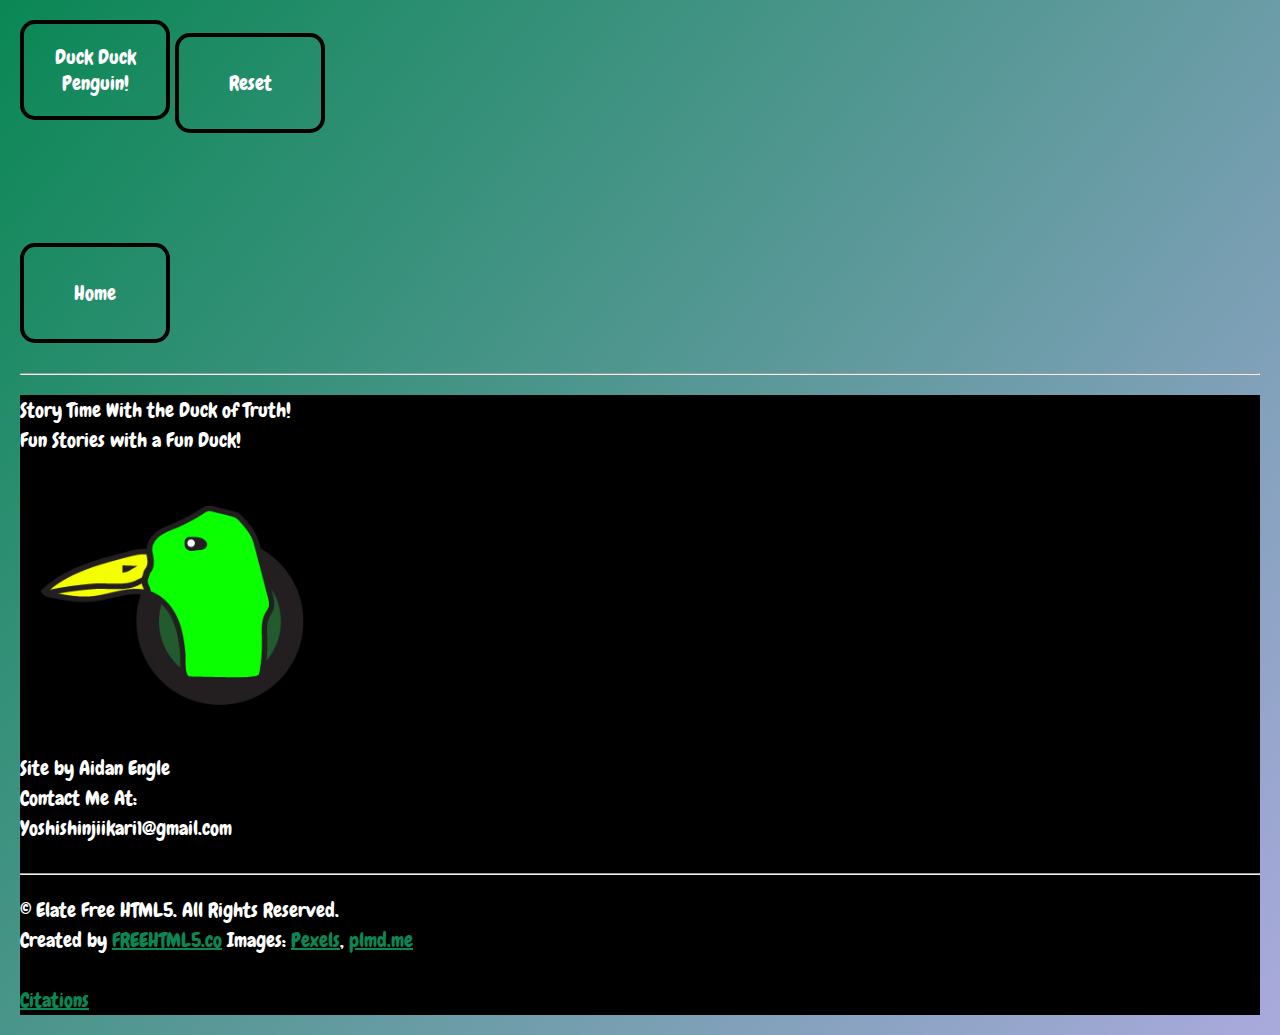
<file: duck-duck-penguin/index.html>
<!DOCTYPE html>

<html>
    <head>
        <title>Duck Duck Penguin</title>
        <link rel="stylesheet" href="style.css">
        <link rel="icon" href="../Images/Story-Time-With-The-Duck-Of-Truth--No-Text2.png">
	<link rel="manifest" href="../Images/Story-Time-With-The-Duck-Of-Truth--No-Text2.png">
    </head>
    <body class="background">
    <button id="bird-generator">Duck Duck Penguin!</button>
    <button id="reset">Reset</button>
    <img id="truth" src="../images/The-Duck-Of-Truth!4-edi.png" style="display: none;" alt="The Duck of Truth. LUCKY!">

    <img id="cookie" src="../images/Cookie-The-Penguin-Animation-edi.jpg" style="display: none;" alt="OH NO! It's Cookie the Penguin! YOU LOSE!">
    <p id="game-over" style="display: none;">OH NO! You got Cookie! Game Over!</p>
    <p id="round"></p>
    <p id="high-score"></p>
    <br><br>
    <a href="../index.html"><button>Home</button></a>

    <script>
        document.getElementById("bird-generator").onclick = function() {
            duckDuckCookie();
        };
        document.getElementById("reset").onclick = function() {
            reset();
        }
        round = 1;
        highScore = round;
        chance = 5;

        function duckDuckCookie() {
            document.getElementById("truth").style.display = "none";
            document.getElementById("cookie").style.display = "none";
            number = 1 + Math.floor(Math.random() * 101);
            
            let roundText = "Round " + round;
            let truthSource = "../images/The-Duck-Of-Truth!4-edi.png";
            let cookieSource = "../images/Cookie-The-Penguin-Animation-edi.jpg"
            let truth = document.createElement("img");
            truth.src = truthSource;

            let cookie = document.createElement("img");
            cookie.src = cookieSource;

            if (round > highScore) {
                highScore = round;
            }

            let highScoreText = "High Score: " + highScore;

            document.getElementById("round").innerHTML = roundText;
            document.getElementById("high-score").innerHTML = highScoreText;

            if (number <= chance) {
                // cookie.style.display = "block";
                document.getElementById("cookie").style.display = "block";
                document.getElementById("game-over").style.display = "block";
                document.getElementById("bird-generator").style.display = "none";
            }
            else {
                // truth.style.display = "block";
                document.getElementById("truth").style.display = "block";
            }

            if (chance < 95) {
                chance += 5;
            }
            round+= 1;
            console.log(chance);
        }

        function reset() {
            chance = 5;
            document.getElementById("truth").style.display = "none";
            document.getElementById("cookie").style.display = "none";
            document.getElementById("game-over").style.display = "none";
            document.getElementById("bird-generator").style.display = "inline";
            round = 1;
        }

    </script>

<hr>
	<footer id="footer" role="contentinfo" style="background-color: rgb(0, 0, 0);">
		<a href="#" class="gotop js-gotop"><i class="icon-arrow-up2"></i></a>
		<div class="container">
			<div class="">
				
				<!-- Left  -->
				<div class="col-md-4 col-sm-6 col-xxs-12">
					<p>Story Time With the Duck of Truth!
						<br>
						Fun Stories with a Fun Duck!
					</p>
				</div>

				<!-- Center -->
				<div class="col-md-4 col-sm-6 col-xxs-12">
				<!--<div class="col-md-12 text-center">-->
					<img src="../images/Story-Time-With-The-Duck-Of-Truth--No-Text2.png" height="70px" alt="Story Time With the Duck of Truth Logo">
				</div>

				<!-- Right -->
				<div class="col-md-4 col-sm-6 col-xxs-12">
					<p>Site by Aidan Engle
						<br>
						Contact Me At:
						<br>
						Yoshishinjiikari1@gmail.com
					</p>
					<hr>
					<p>&copy; Elate Free HTML5. All Rights Reserved. <br>Created by <a href="http://freehtml5.co/" target="_blank">FREEHTML5.co</a> Images: <a href="http://pexels.com/" target="_blank">Pexels</a>, <a href="http://plmd.me/" target="_blank">plmd.me</a></p>
                    <a href="../citation.html">Citations</a>
				</div>
				
			</div>
			
		</div>
	</footer>

    </body>
</html>
</file>
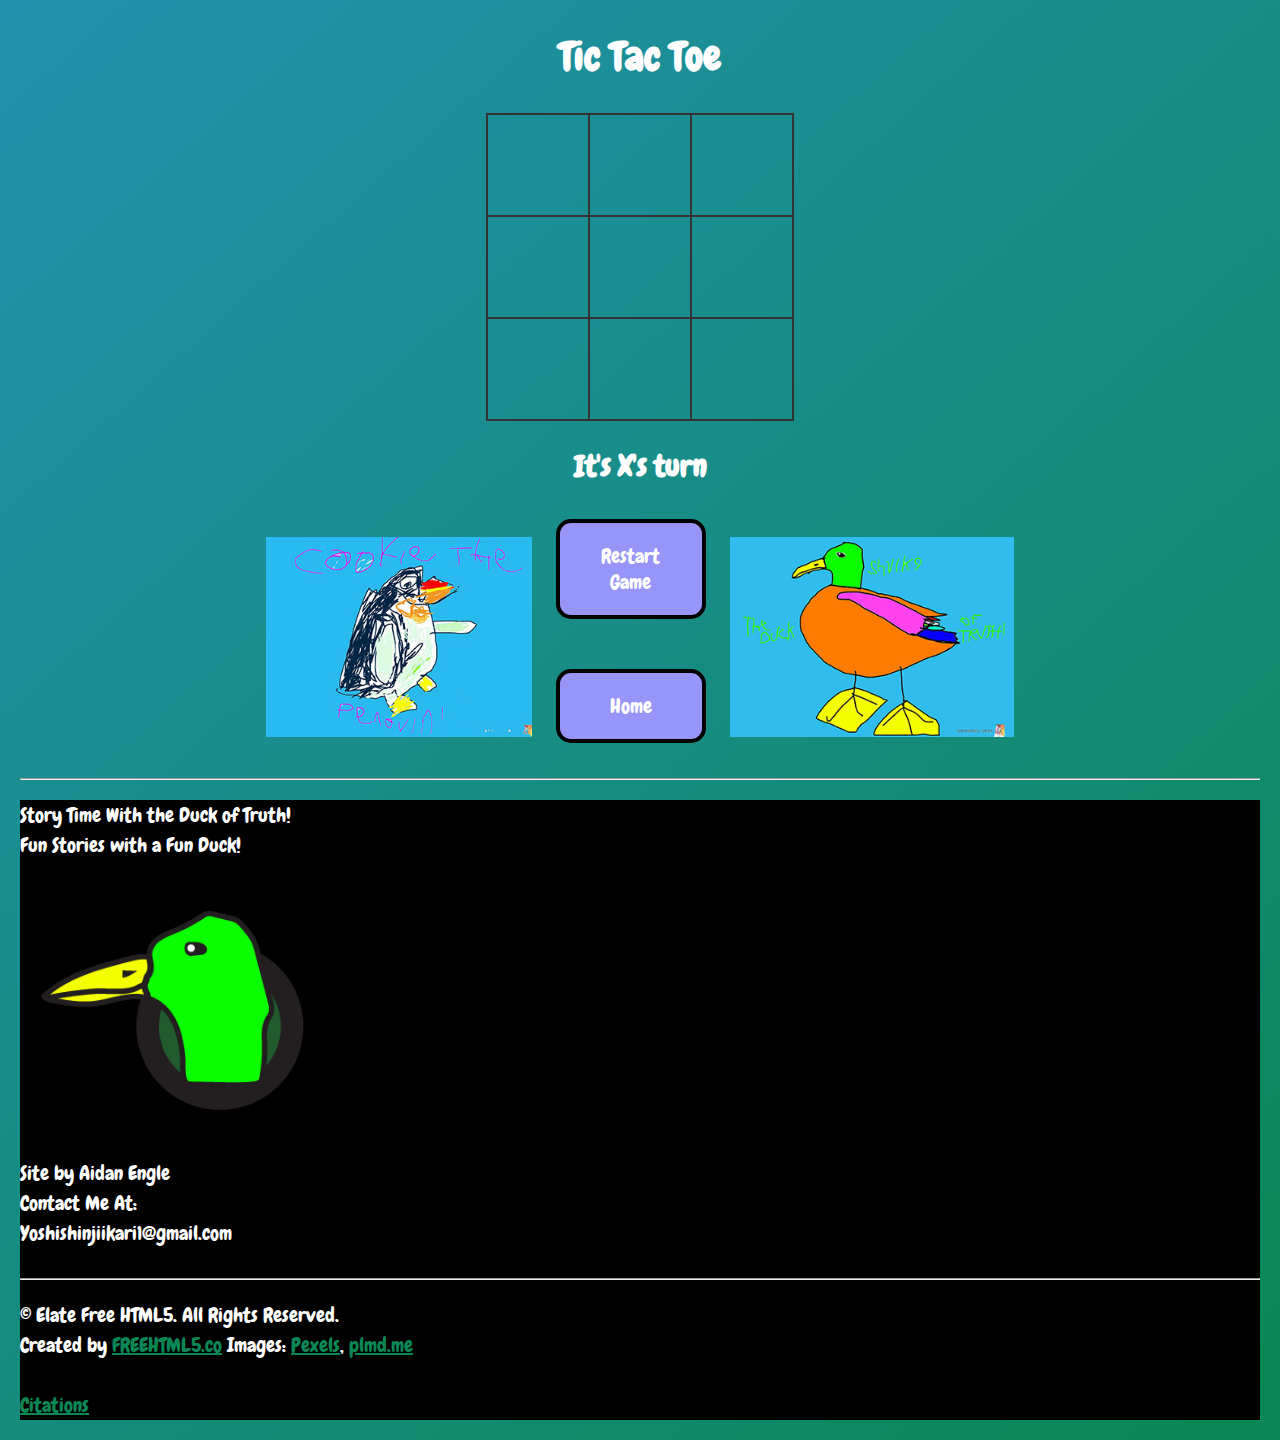
<file: tic-tac-toe/index.html>
<!doctype html>
<html lang="en">
<head>
    <meta charset="UTF-8">
    <meta name="viewport"
          content="width=device-width, user-scalable=no, initial-scale=1.0, maximum-scale=1.0, minimum-scale=1.0">
    <meta http-equiv="X-UA-Compatible" content="ie=edge">
    <title>Tic Tac Toe</title>
    <link rel="stylesheet" href="style.css">
    <link rel="icon" href="../Images/Story-Time-With-The-Duck-Of-Truth--No-Text2.png">
	<link rel="manifest" href="../Images/Story-Time-With-The-Duck-Of-Truth--No-Text2.png">
</head>
<body class="background">
    <section>
        <h1 class="game--title">Tic Tac Toe</h1>
        <div class="game--container">
            <div data-cell-index="0" class="cell"></div>
            <div data-cell-index="1" class="cell"></div>
            <div data-cell-index="2" class="cell"></div>
            <div data-cell-index="3" class="cell"></div>
            <div data-cell-index="4" class="cell"></div>
            <div data-cell-index="5" class="cell"></div>
            <div data-cell-index="6" class="cell"></div>
            <div data-cell-index="7" class="cell"></div>
            <div data-cell-index="8" class="cell"></div>
        </div>
        <h2 class="game--status"></h2>

        <table>
            <tr>
                <td>
                    <img src="../images/Cookie-The-Penguin-Animation-edi.jpg" alt="Cookie the Penguin">
                    
                </td>
                <td>
                    <button class="game--restart">Restart Game</button>
                    <a href="../index.html"><br><br><button class="home">Home</button></a>
                </td>
                <td>
                    <img src="../images/The-Duck-Of-Truth!4-edi.png" alt="The Duck of Truth">
                </td>
            </tr>
        </table>

    </section>

    <script src="script.js"></script>
    <hr>
	<footer id="footer" role="contentinfo" style="background-color: #000; font-size:>
		<a href="#" class="gotop js-gotop"><i class="icon-arrow-up2"></i></a>
		<div class="container">
			<div class="">
				
				<!-- Left  -->
				<div class="col-md-4 col-sm-6 col-xxs-12">
					<p>Story Time With the Duck of Truth!
						<br>
						Fun Stories with a Fun Duck!
					</p>
				</div>

				<!-- Center -->
				<div class="col-md-4 col-sm-6 col-xxs-12">
				<!--<div class="col-md-12 text-center">-->
					<img src="../images/Story-Time-With-The-Duck-Of-Truth--No-Text2.png" height="70px" alt="Story Time With the Duck of Truth Logo">
				</div>

				<!-- Right -->
				<div class="col-md-4 col-sm-6 col-xxs-12">
					<p>Site by Aidan Engle
						<br>
						Contact Me At:
						<br>
						Yoshishinjiikari1@gmail.com
					</p>
					<hr>
					<p>&copy; Elate Free HTML5. All Rights Reserved. <br>Created by <a href="http://freehtml5.co/" target="_blank">FREEHTML5.co</a> Images: <a href="http://pexels.com/" target="_blank">Pexels</a>, <a href="http://plmd.me/" target="_blank">plmd.me</a></p>
                    <a href=",../citation.html">Citations</a>
				</div>
				
			</div>
			
		</div>
	</footer>
</body>
</html>
</file>
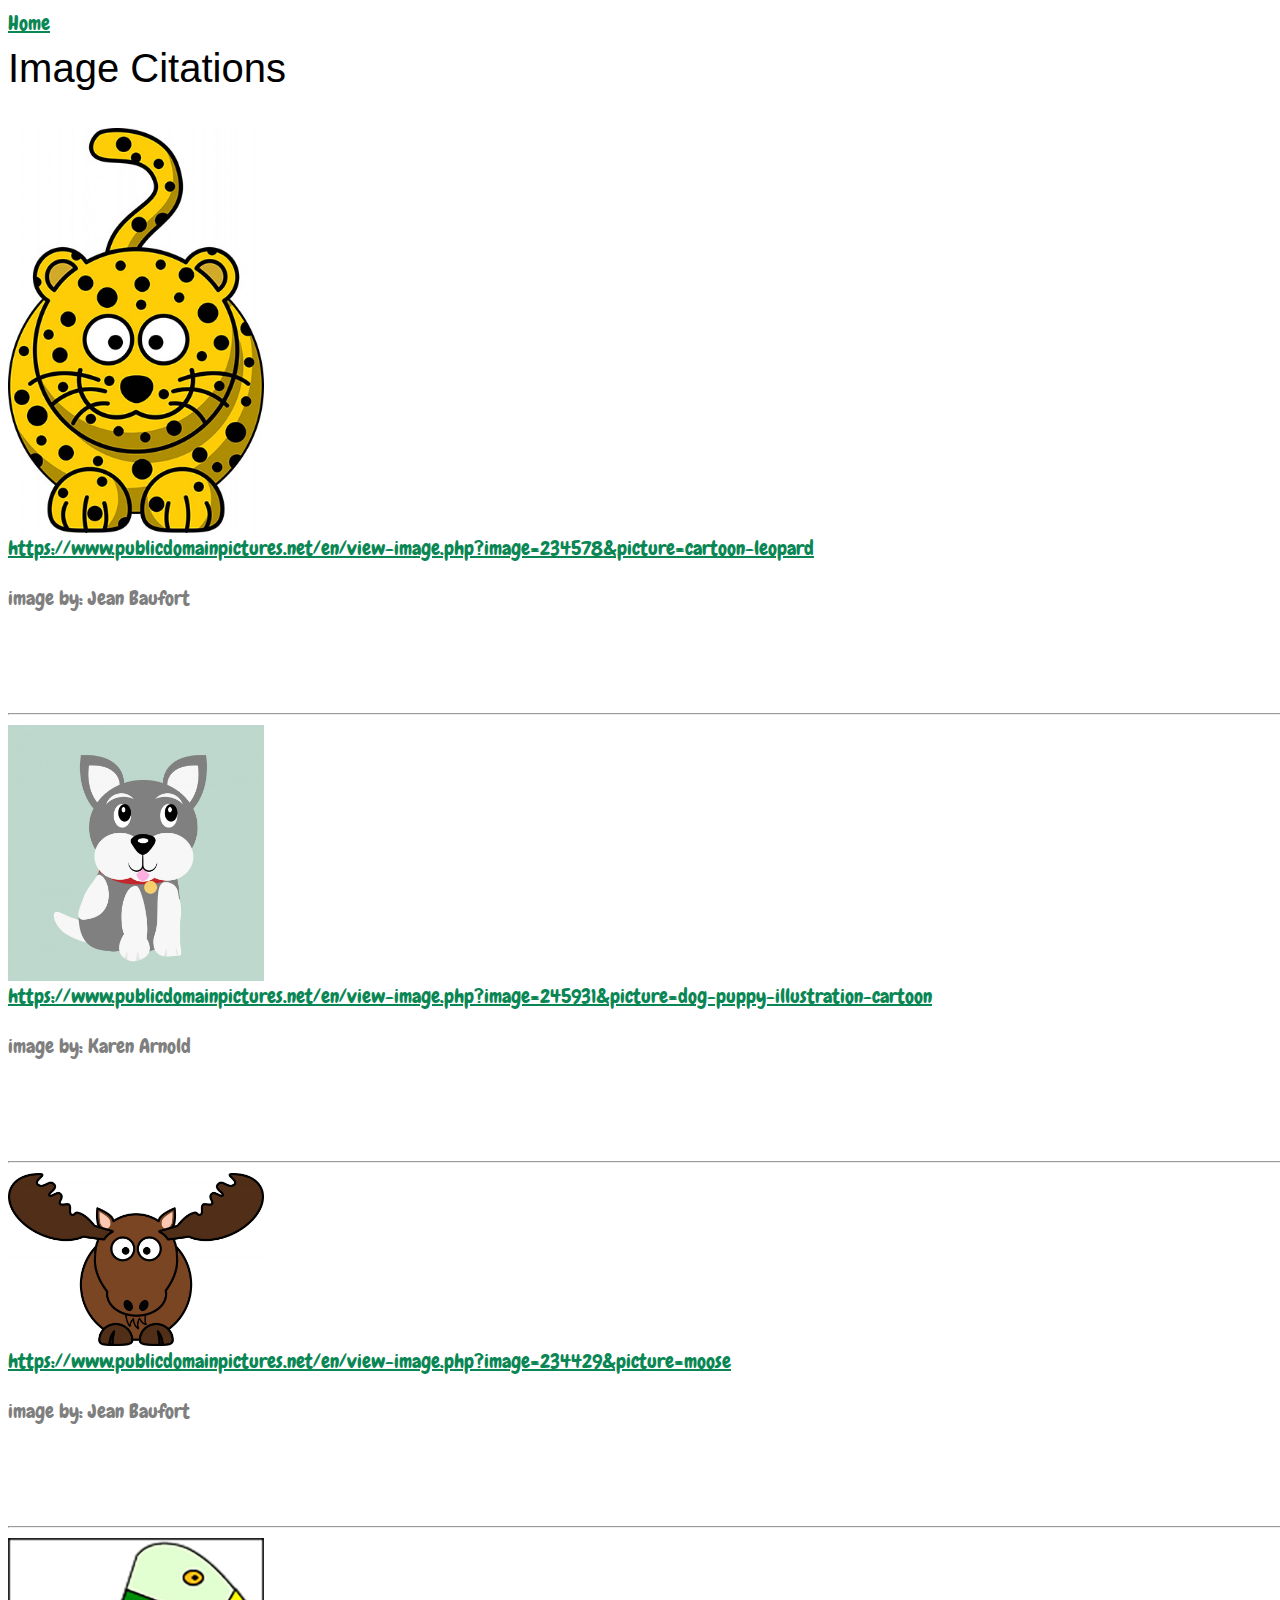
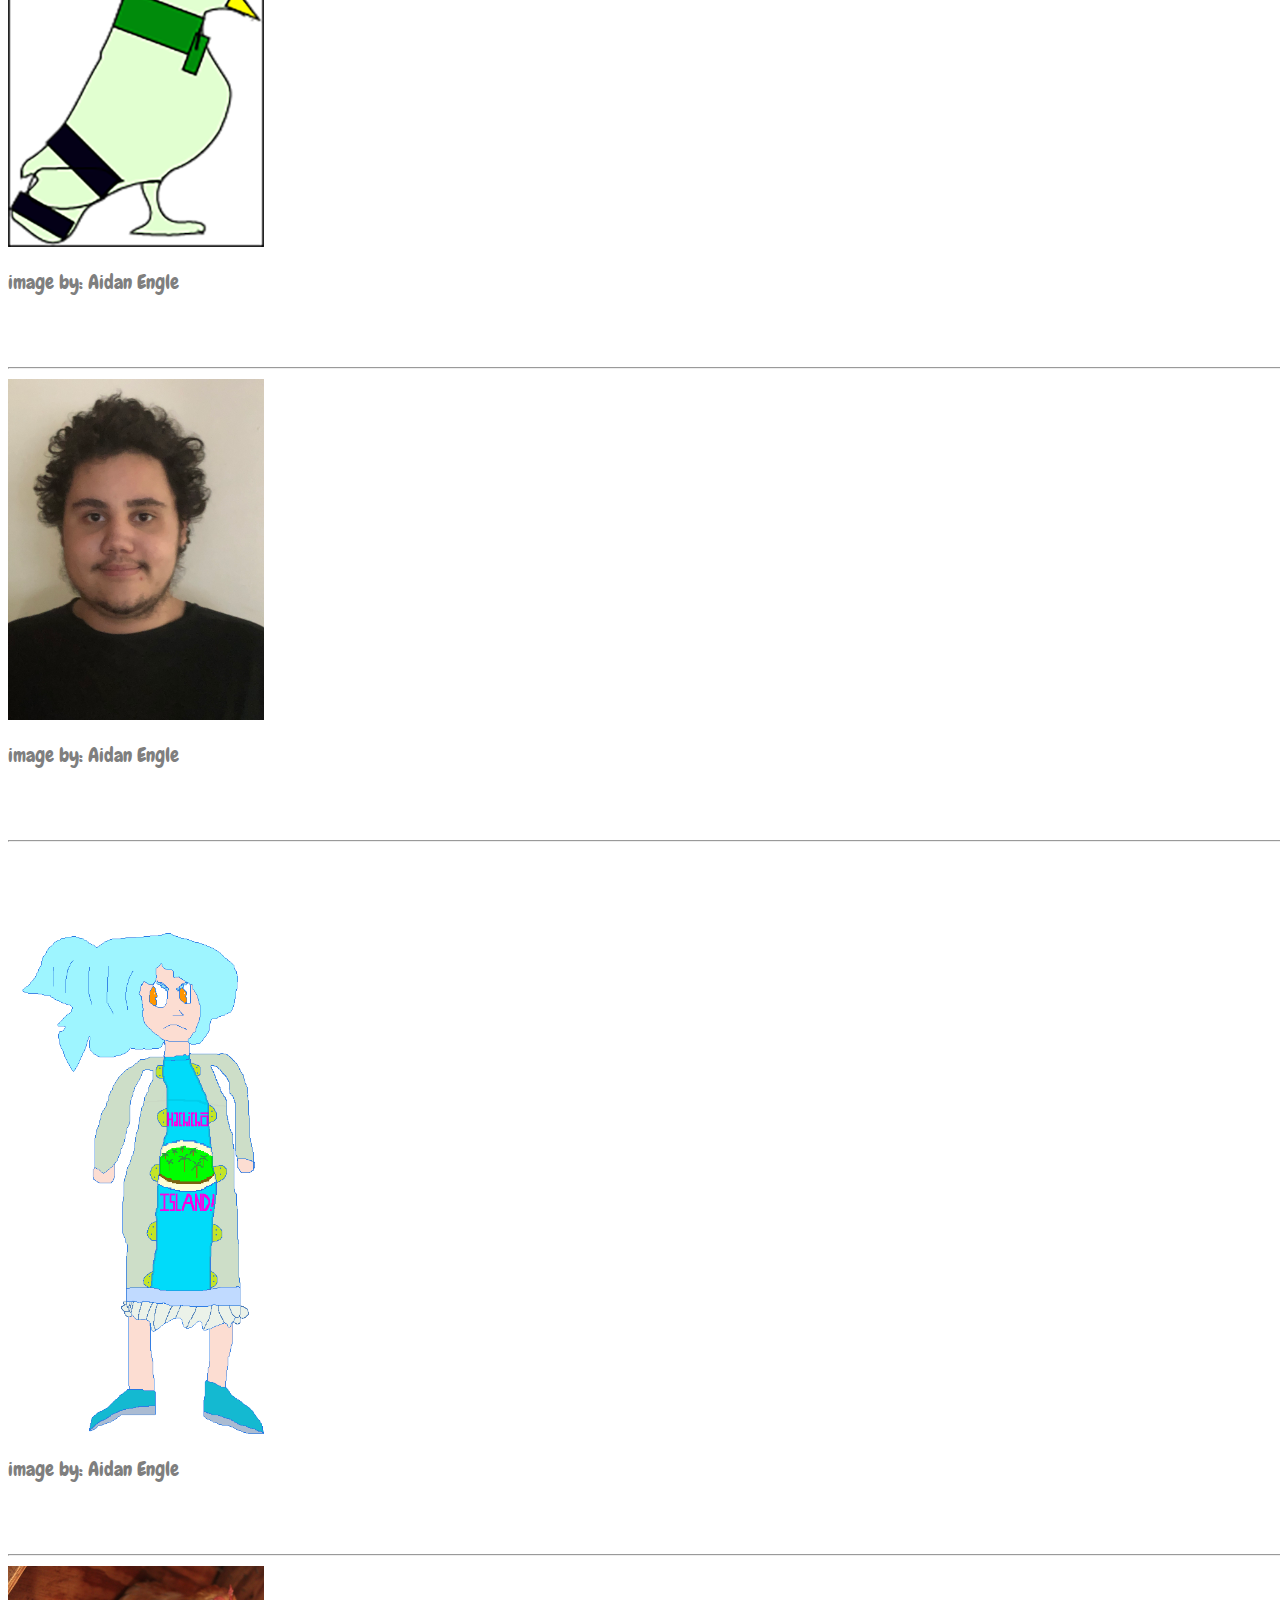
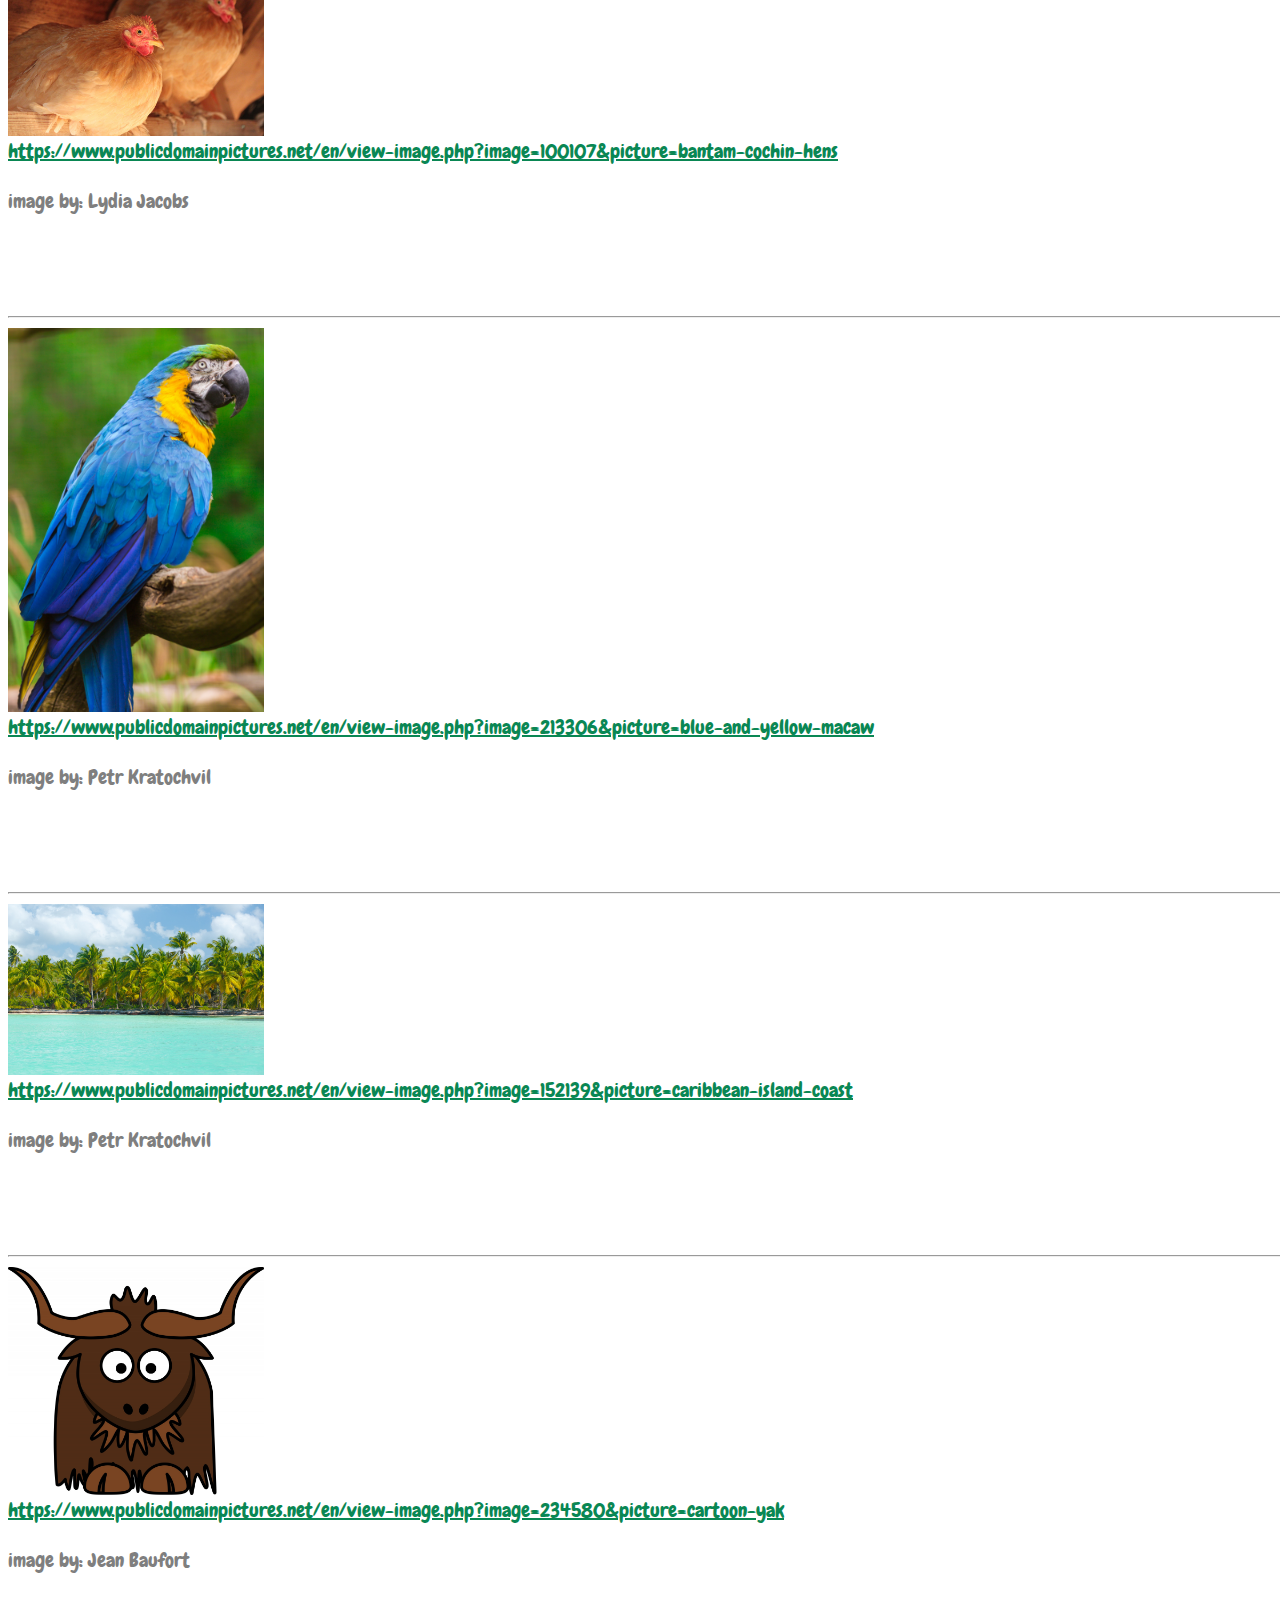
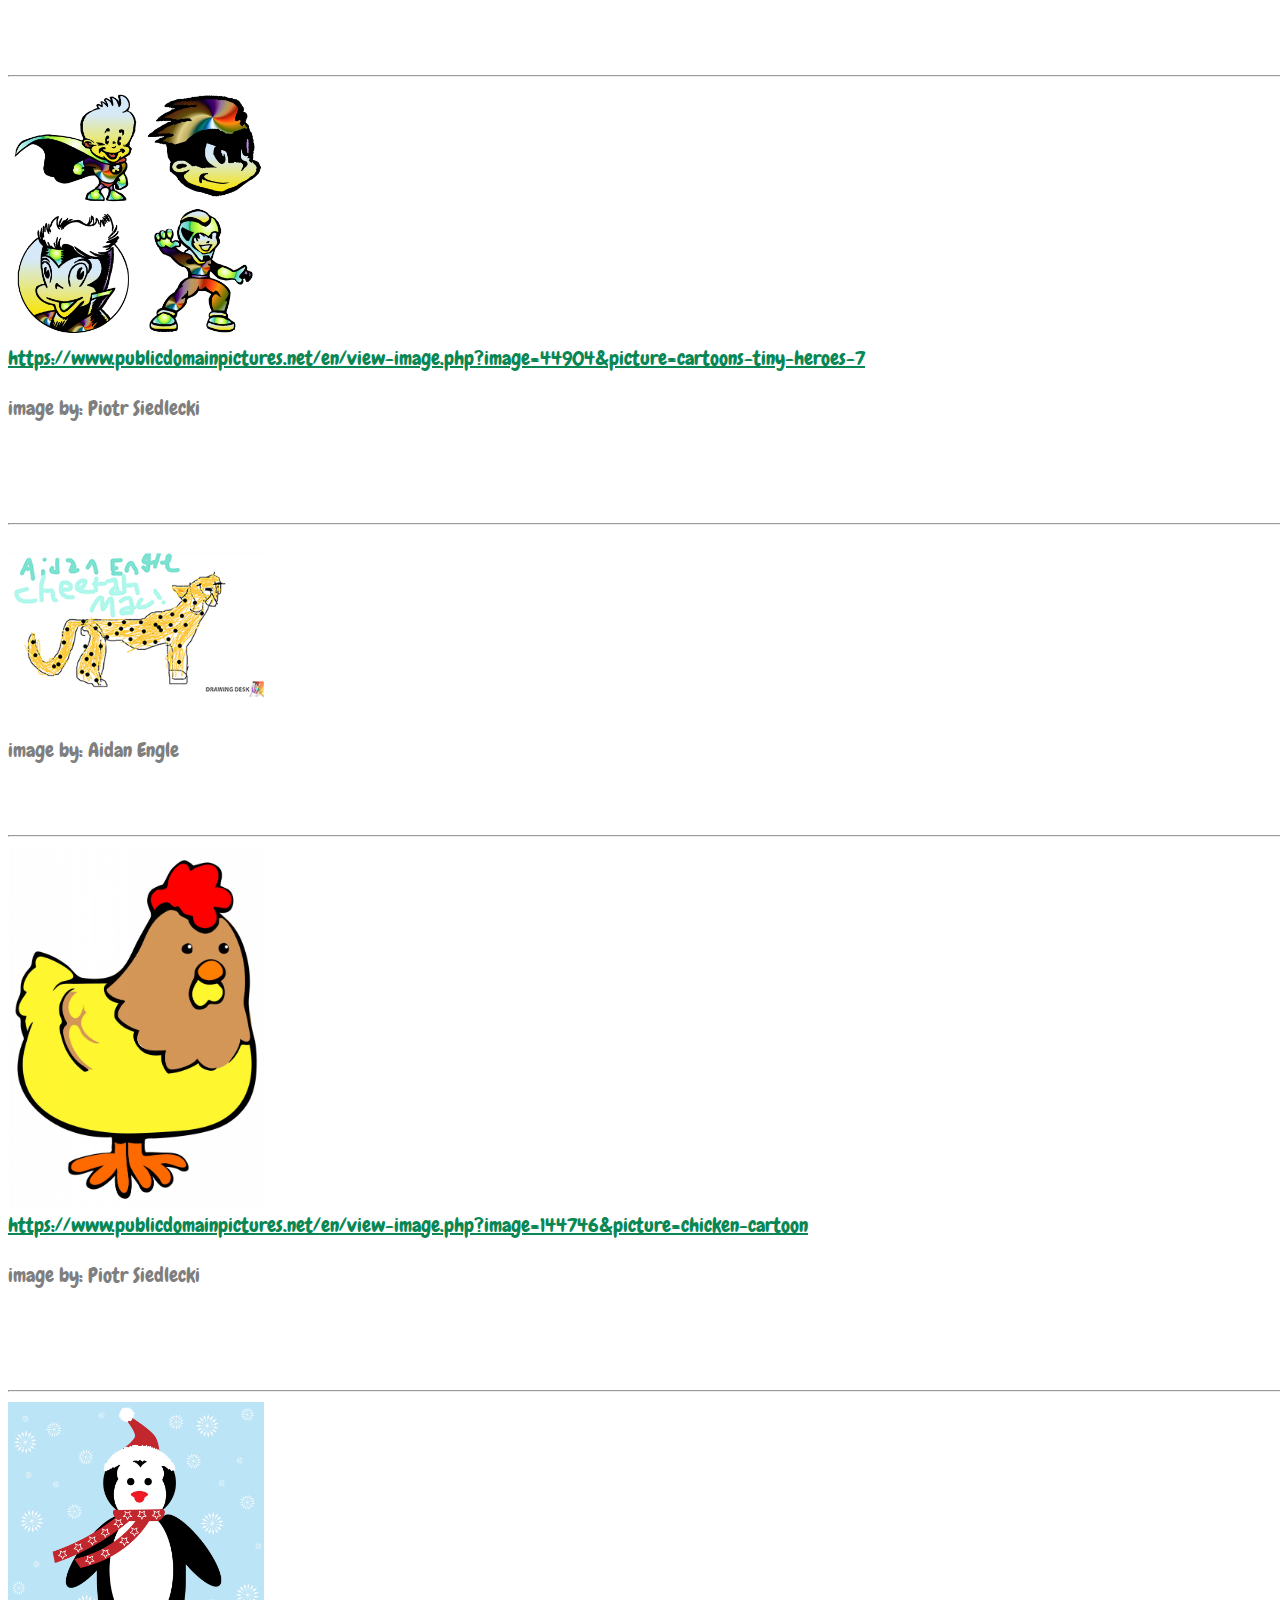
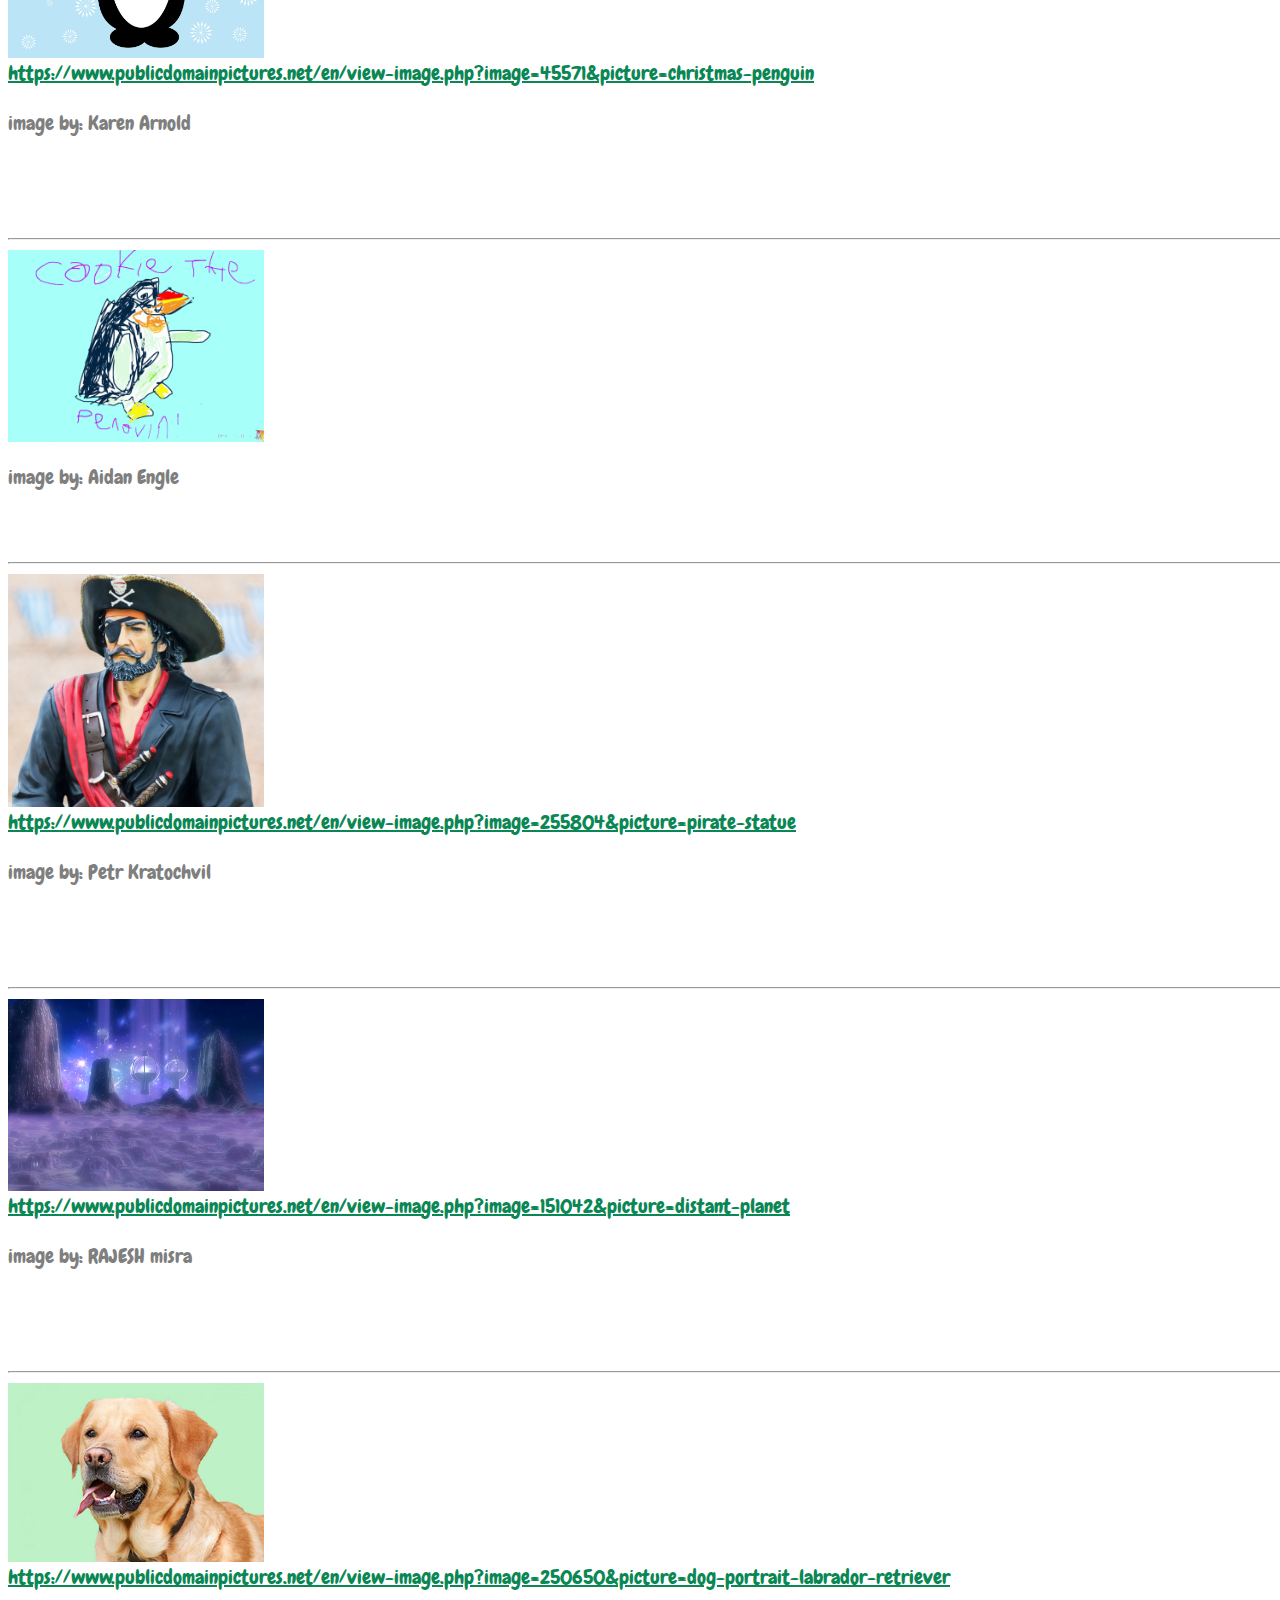
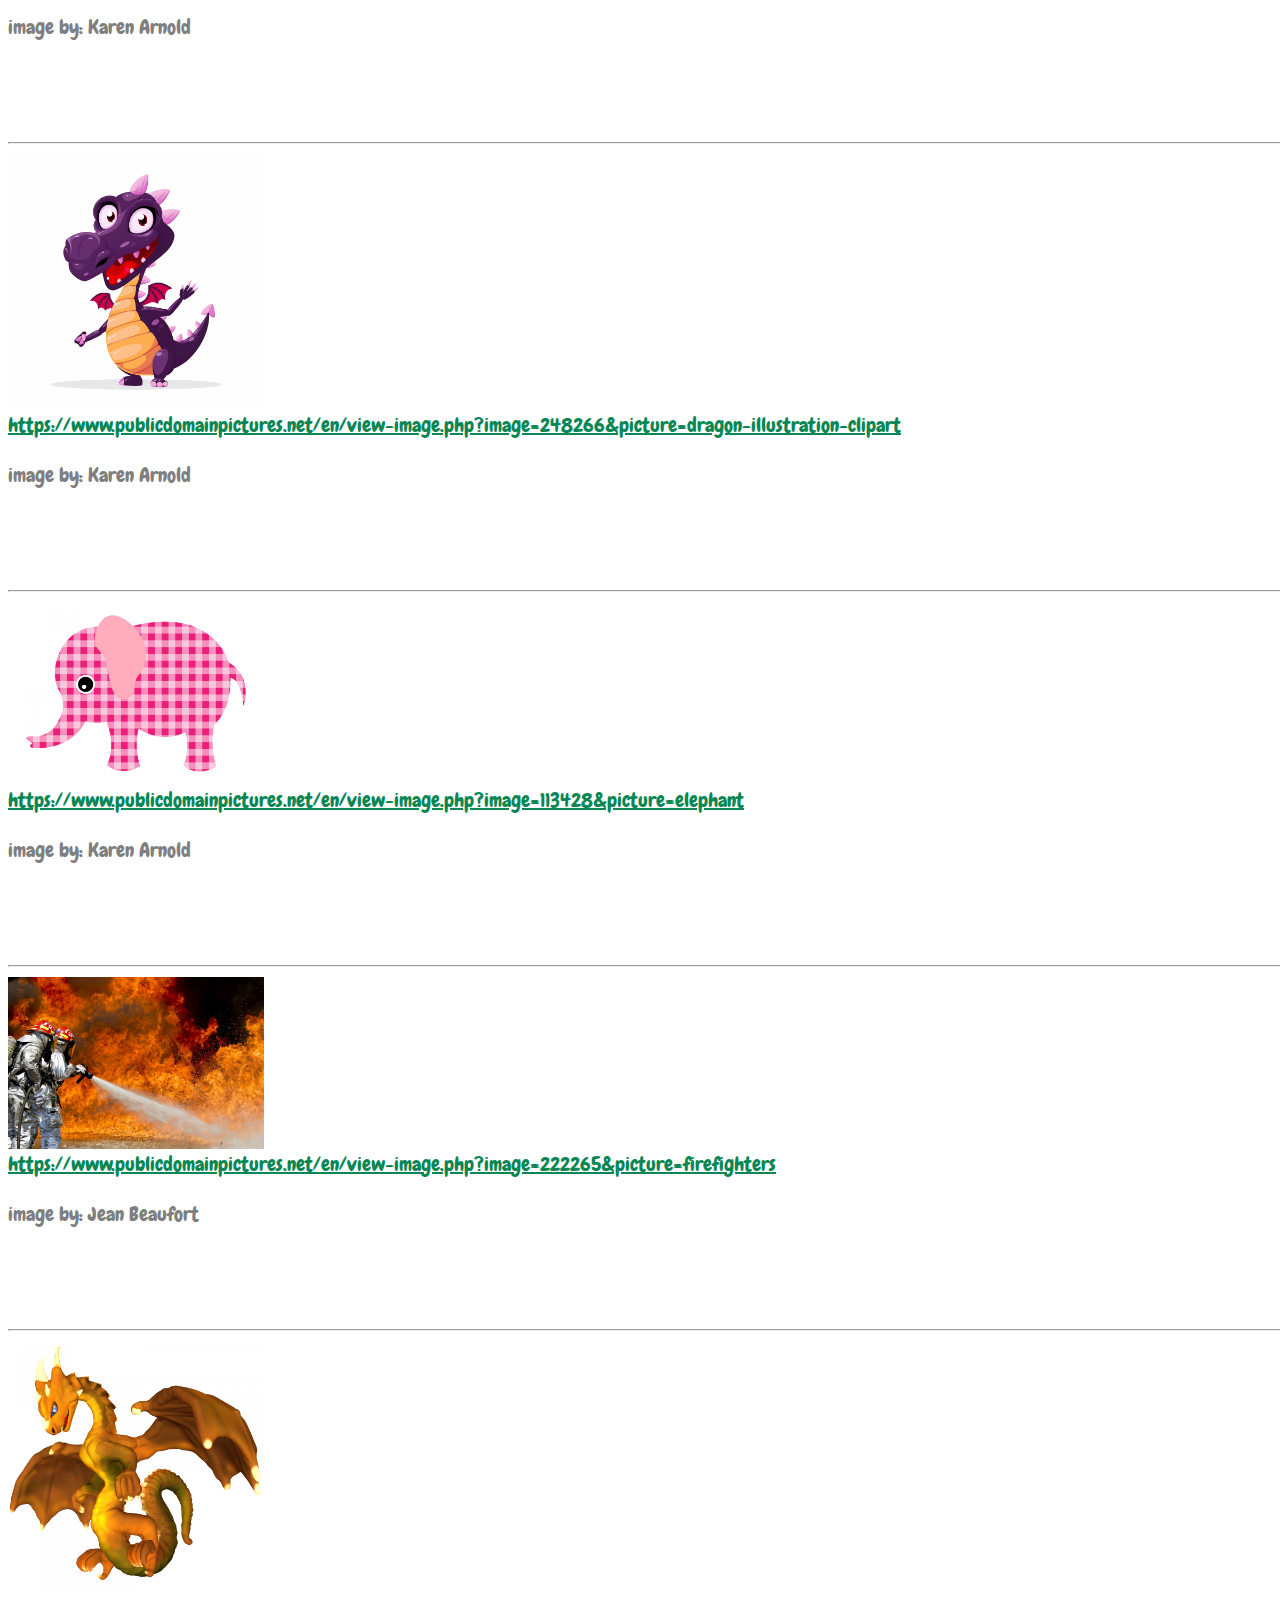
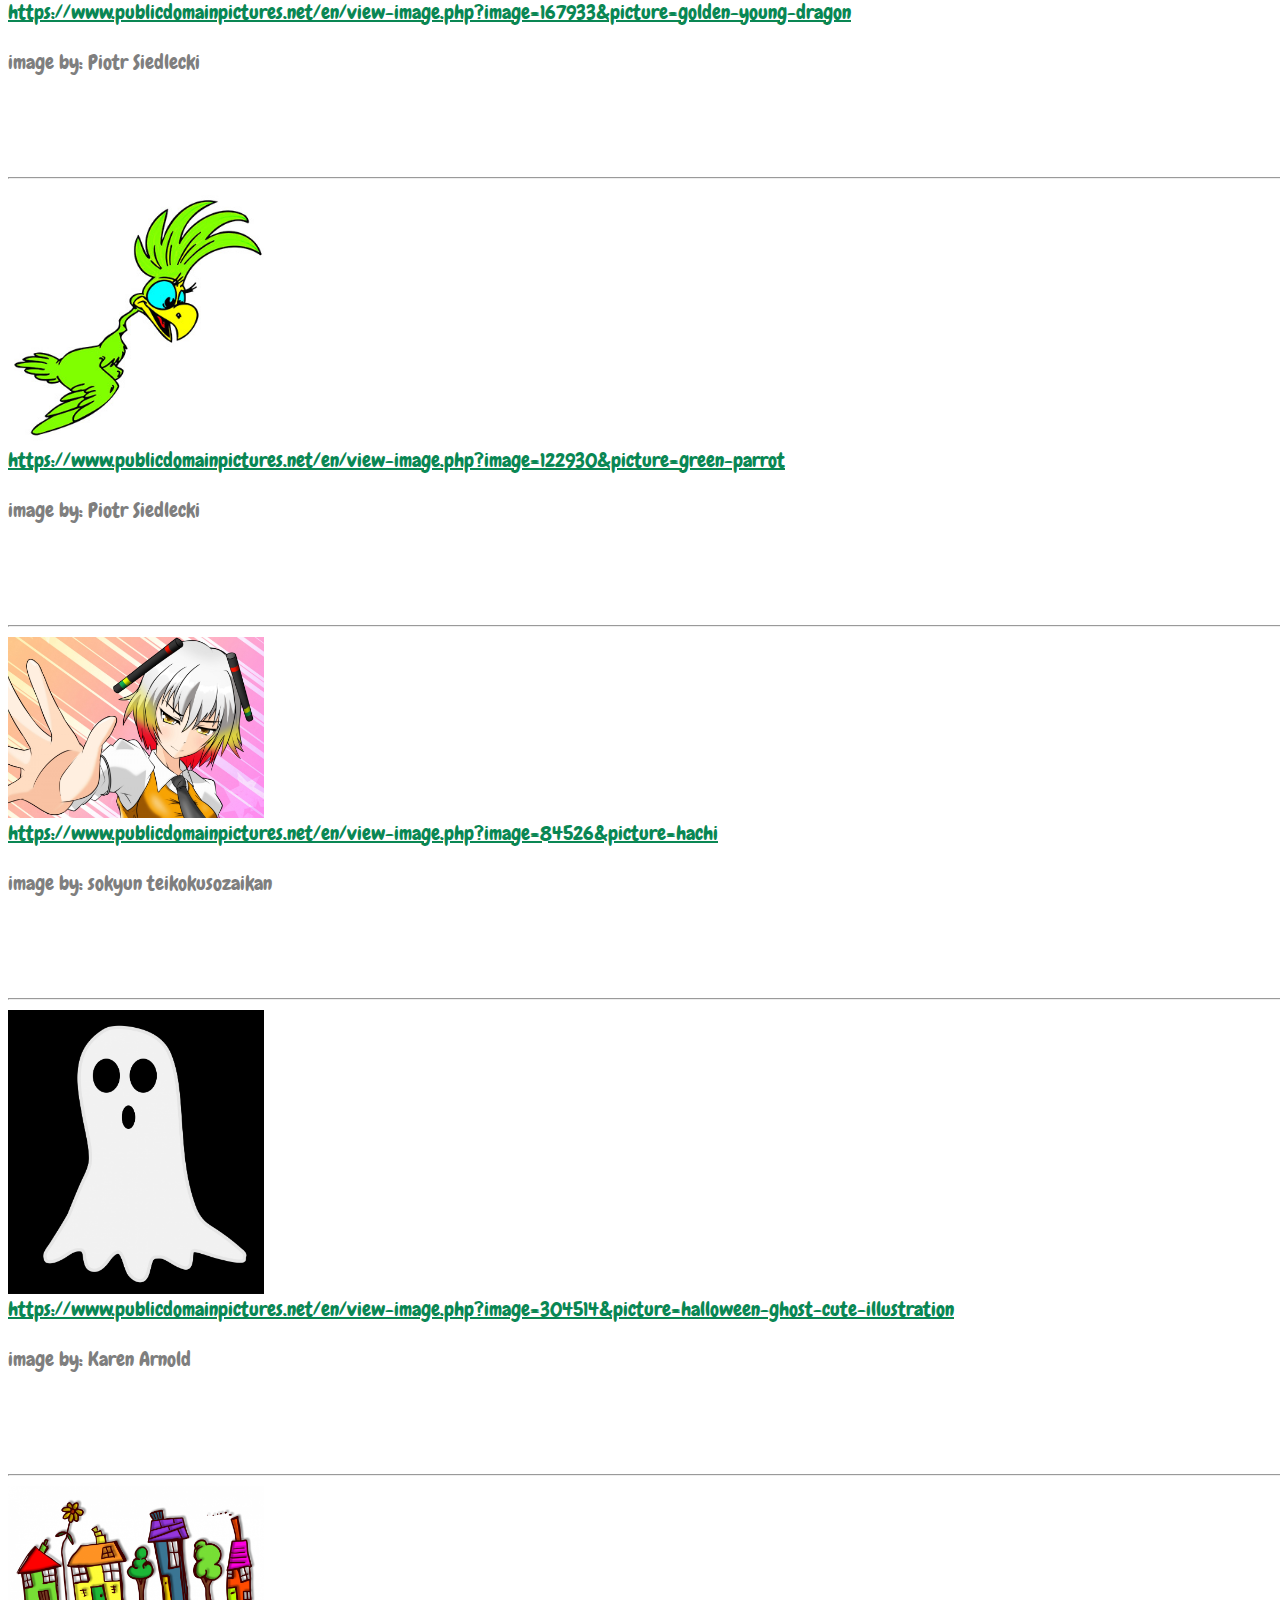
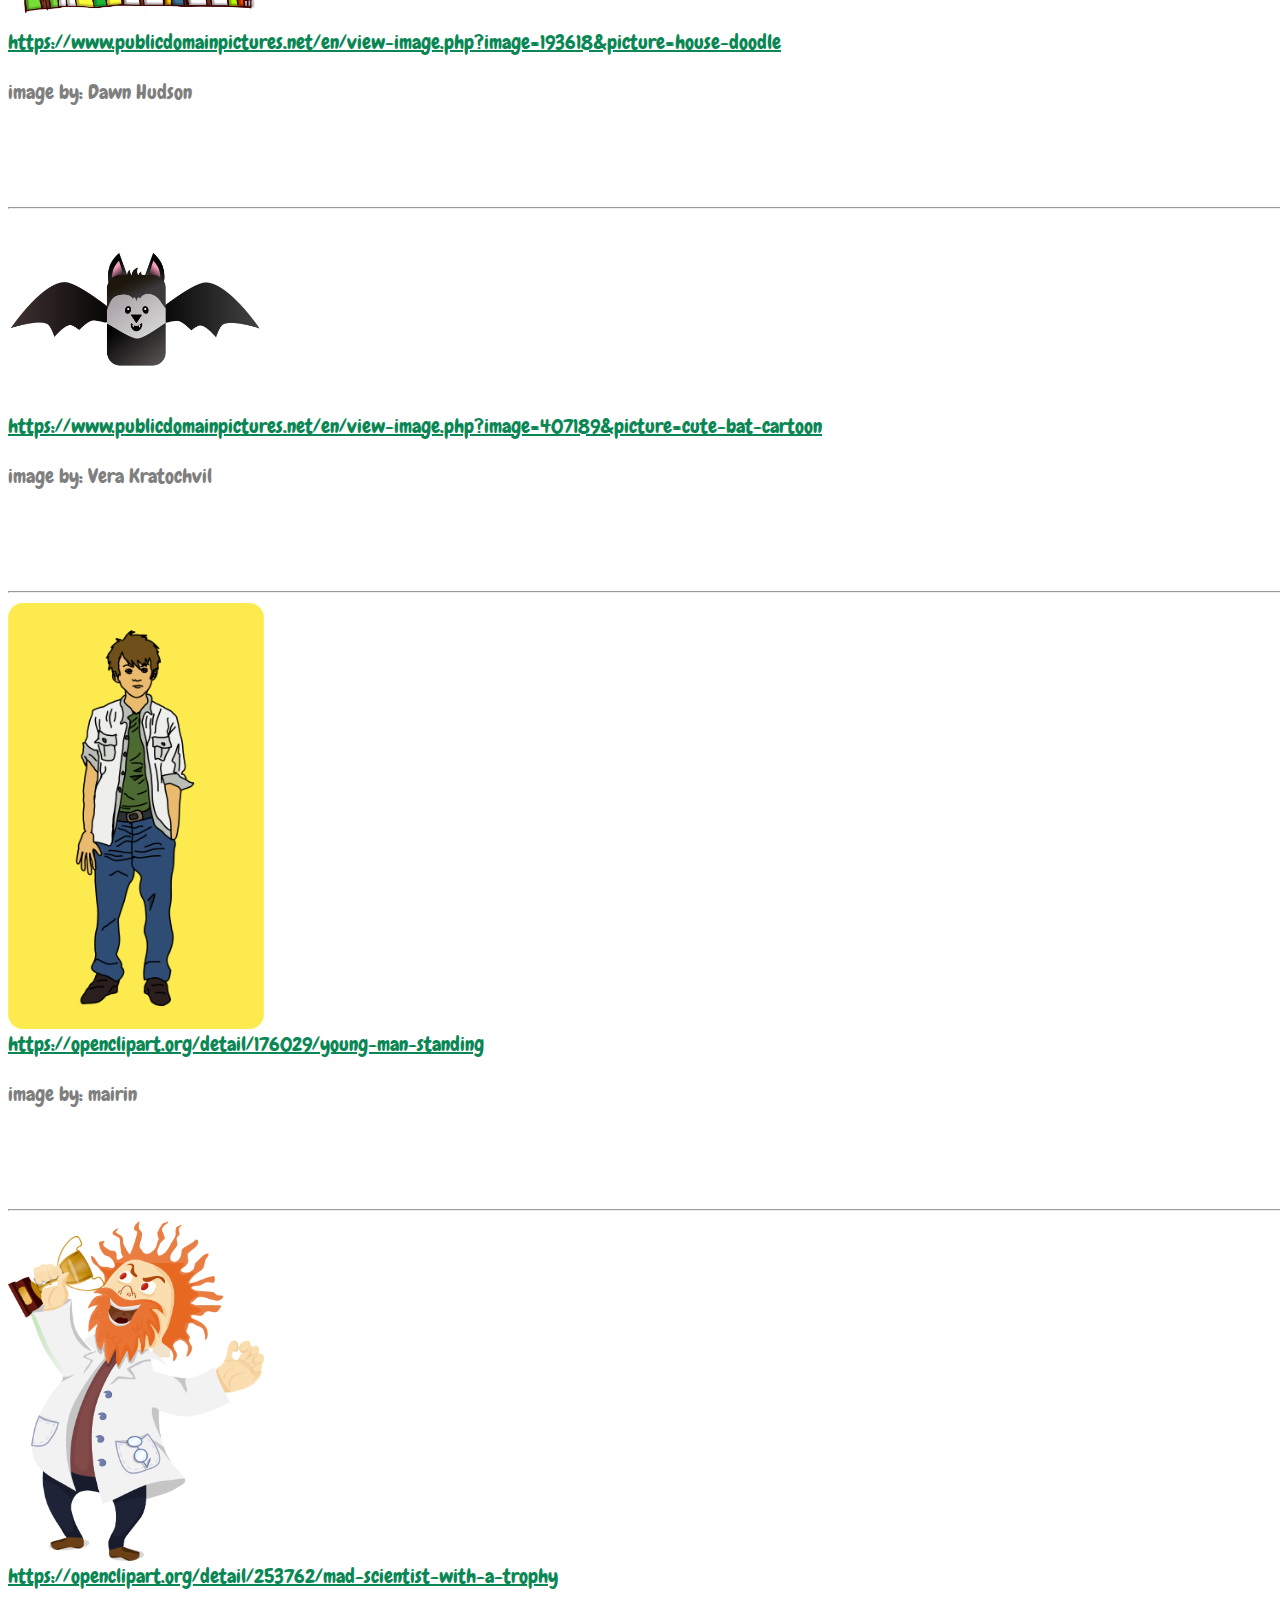
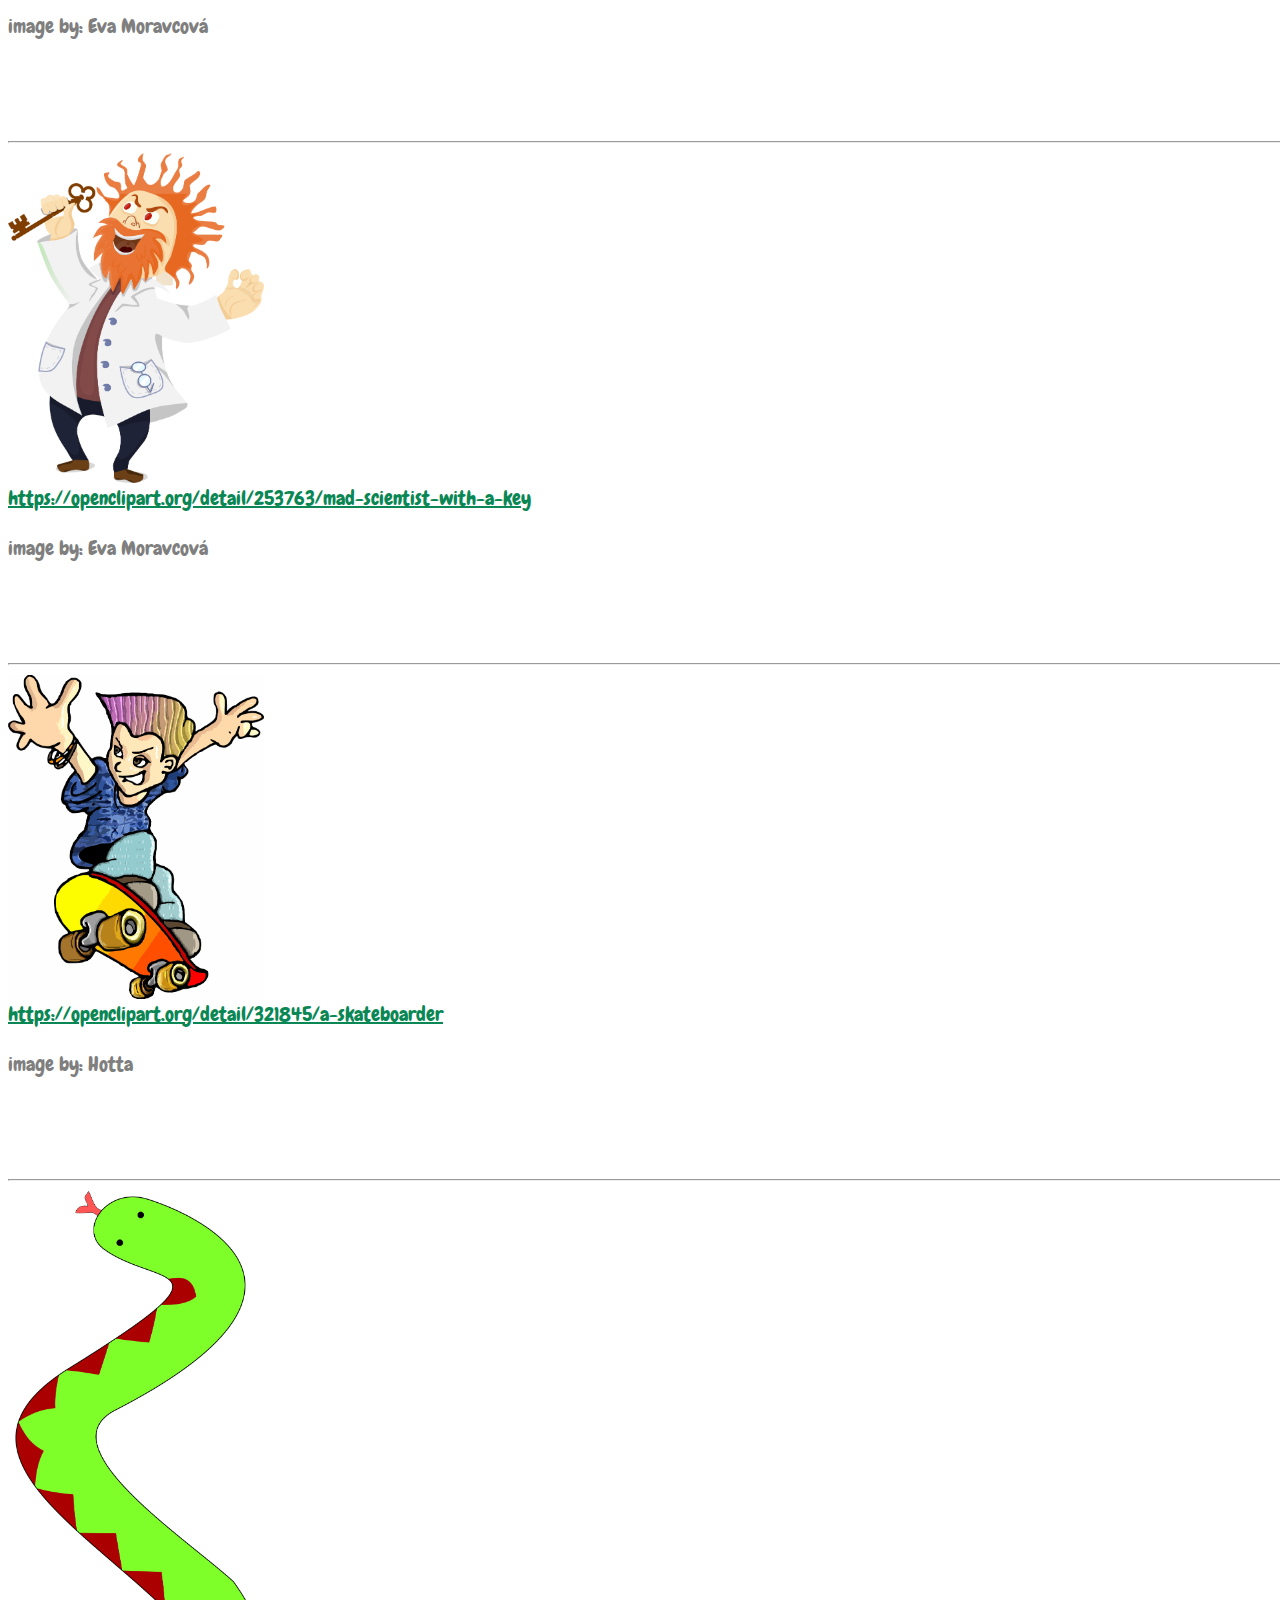
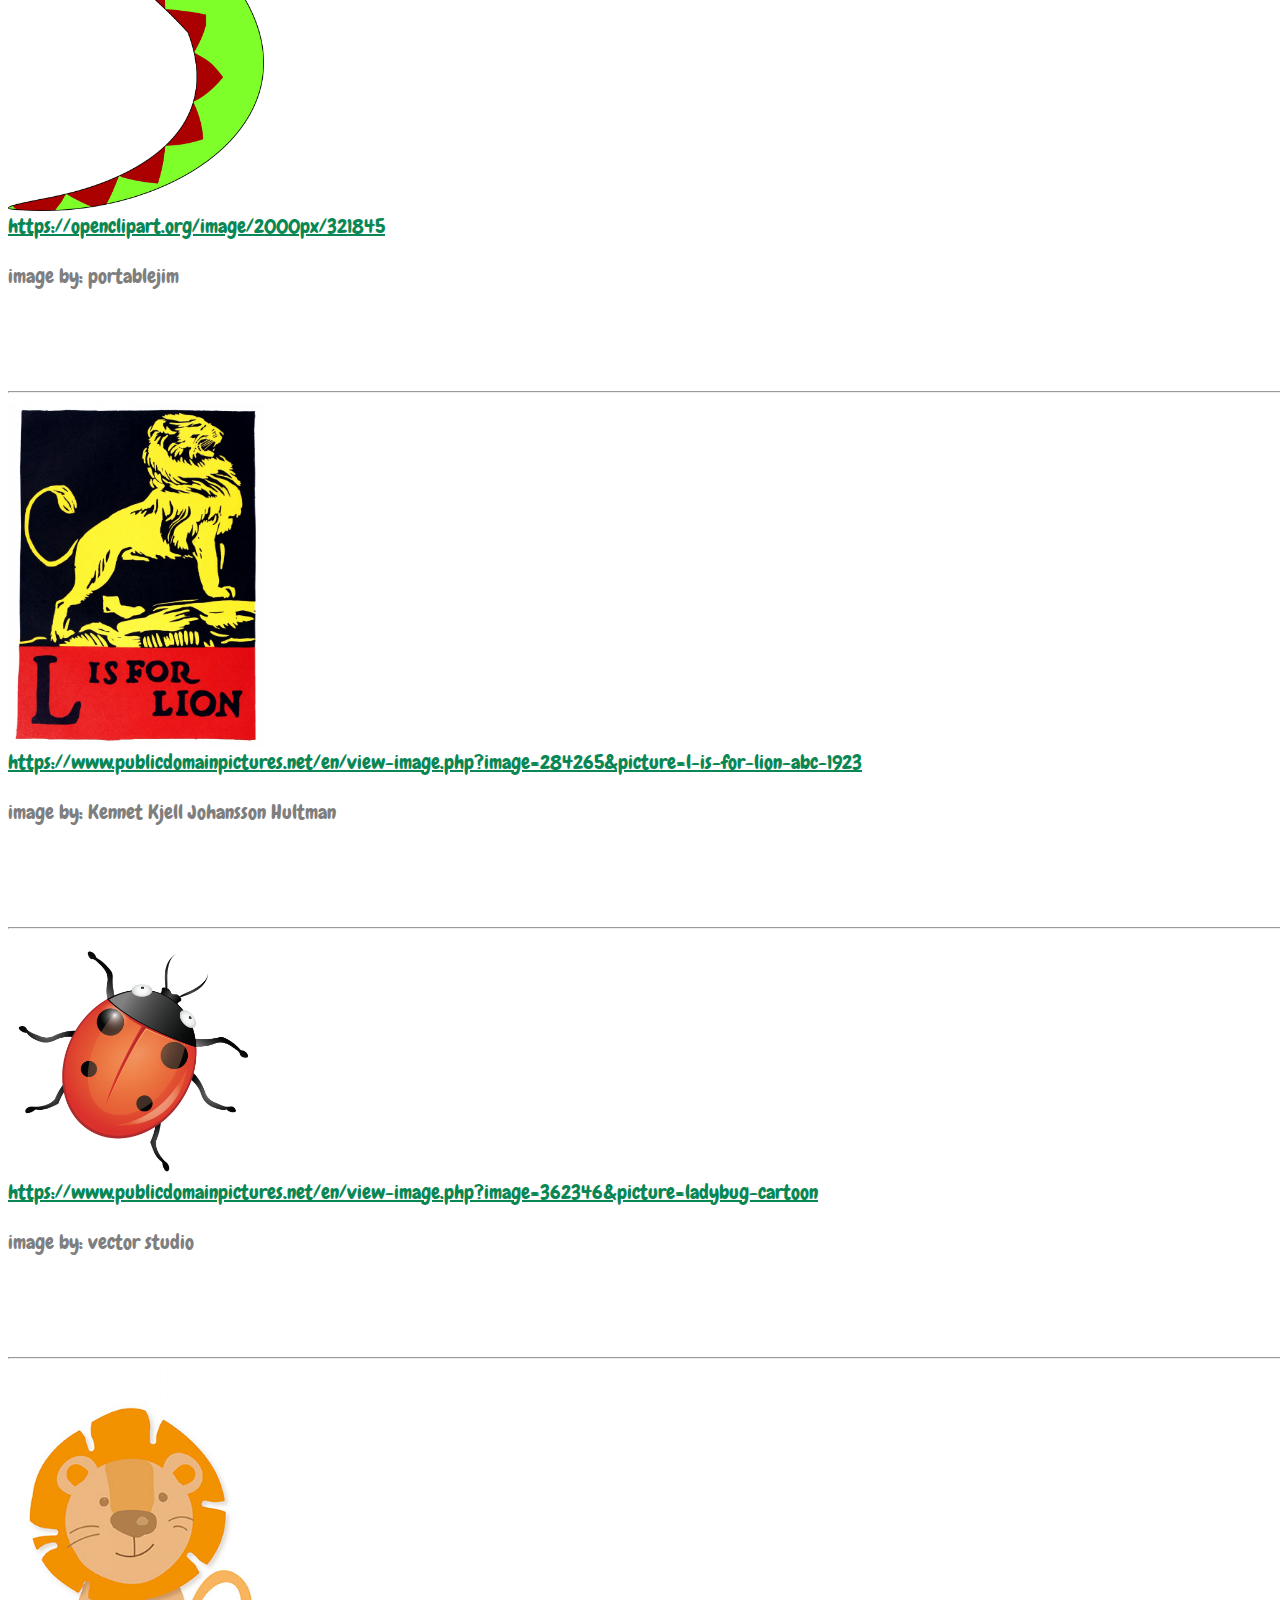
<file: citation.html>
<!DOCTYPE html>
<!--[if lt IE 7]>      <html class="no-js lt-ie9 lt-ie8 lt-ie7"> <![endif]-->
<!--[if IE 7]>         <html class="no-js lt-ie9 lt-ie8"> <![endif]-->
<!--[if IE 8]>         <html class="no-js lt-ie9"> <![endif]-->
<!--[if gt IE 8]><!--> <html class="no-js"> <!--<![endif]-->
	<head>
	<meta charset="utf-8">
	<meta http-equiv="X-UA-Compatible" content="IE=edge">
	<title>Sketchster the Pencil &mdash; Story Time with the Duck of Truth</title>
	<meta name="viewport" content="width=device-width, initial-scale=1">
	<meta name="description" content="Fun stories for kids!" />
	<meta name="keywords" content="stories, fun, silly" />
	<meta name="author" content="Aidan Engle" />
    <link rel="stylesheet" href="css/style.css">
	<link rel="icon" href="Images/Story-Time-With-The-Duck-Of-Truth--No-Text2.png">
	<link rel="manifest" href="Images/Story-Time-With-The-Duck-Of-Truth--No-Text2.png">
</head>
<body>
<a href="index.html">Home</a>


<h1>Image Citations</h1>

<img class="img" src="images/cartoon-leopard.jpg">
<a href="https://www.publicdomainpictures.net/en/view-image.php?image=234578&picture=cartoon-leopard" target="_blank">https://www.publicdomainpictures.net/en/view-image.php?image=234578&picture=cartoon-leopard</a>
<p>image by: Jean Baufort</p><br><br><hr>


<img class="img" src="images/dog-puppy-illustration-cartoon.jpg">
<a href="https://www.publicdomainpictures.net/en/view-image.php?image=245931&picture=dog-puppy-illustration-cartoon" target="_blank">https://www.publicdomainpictures.net/en/view-image.php?image=245931&picture=dog-puppy-illustration-cartoon</a>
<p>image by: Karen Arnold</p><br><br><hr>


<img class="img" src="images/moose-1510328410oOA.jpg">
<a href="https://www.publicdomainpictures.net/en/view-image.php?image=234429&picture=moose" target="_blank">https://www.publicdomainpictures.net/en/view-image.php?image=234429&picture=moose</a>
<p>image by: Jean Baufort</p><br><br><hr>

<img class="img" src="images/Aidan-Engle-- Pigeon-Icon.png">
<p>image by: Aidan Engle</p><br><hr>

<img class="img" src="images/Aidan-Engle-alt.jpg">
<p>image by: Aidan Engle</p><br><hr>

<img class="img" src="images/Angry-Setsuna.png">
<p>image by: Aidan Engle</p><br><hr>

<img class="img" src="images/bantam-cochin-hens.jpg">
<a href="https://www.publicdomainpictures.net/en/view-image.php?image=100107&picture=bantam-cochin-hens" target="_blank">https://www.publicdomainpictures.net/en/view-image.php?image=100107&picture=bantam-cochin-hens</a>
<p>image by: Lydia Jacobs</p><br><br><hr>


<img class="img" src="images/blue-and-yellow-macaw-14947607395gs.jpg">
<a href="https://www.publicdomainpictures.net/en/view-image.php?image=213306&picture=blue-and-yellow-macaw" target="_blank">https://www.publicdomainpictures.net/en/view-image.php?image=213306&picture=blue-and-yellow-macaw</a>
<p>image by: Petr Kratochvil</p><br><br><hr>

<img class="img" src="images/caribbean-island-coast-1457017085crp.jpg">
<a href="https://www.publicdomainpictures.net/en/view-image.php?image=152139&picture=caribbean-island-coast" target="_blank">https://www.publicdomainpictures.net/en/view-image.php?image=152139&picture=caribbean-island-coast</a>
<p>image by: Petr Kratochvil</p><br><br><hr>

<img class="img" src="images/cartoon-yak.jpg">
<a href="https://www.publicdomainpictures.net/en/view-image.php?image=234580&picture=cartoon-yak" target="_blank">https://www.publicdomainpictures.net/en/view-image.php?image=234580&picture=cartoon-yak</a>
<p>image by: Jean Baufort</p><br><br><hr>

<img class="img" src="images/cartoons-tiny-heroes-7.jpg">
<a href="https://www.publicdomainpictures.net/en/view-image.php?image=44904&picture=cartoons-tiny-heroes-7" target="_blank">https://www.publicdomainpictures.net/en/view-image.php?image=44904&picture=cartoons-tiny-heroes-7</a>
<p>image by: Piotr Siedlecki</p><br><br><hr>

<img class="img" src="images/Cheetah-Mac.png">
<p>image by: Aidan Engle</p><br><hr>

<img class="img" src="images/chicken-cartoon.jpg">
<a href="https://www.publicdomainpictures.net/en/view-image.php?image=144746&picture=chicken-cartoon" target="_blank">https://www.publicdomainpictures.net/en/view-image.php?image=144746&picture=chicken-cartoon</a>
<p>image by: Piotr Siedlecki</p><br><br><hr>

<img class="img" src="images/christmas-penguin.jpg">
<a href="https://www.publicdomainpictures.net/en/view-image.php?image=45571&picture=christmas-penguin" target="_blank">https://www.publicdomainpictures.net/en/view-image.php?image=45571&picture=christmas-penguin</a>
<p>image by: Karen Arnold</p><br><br><hr>

<img class="img" src="images/Cookie-The-Penguin-Animation.gif">
<p>image by: Aidan Engle</p><br><hr>

<img class="img" src="images/cropped-pirate-statue-15281169179tt.png">
<a href="https://www.publicdomainpictures.net/en/view-image.php?image=255804&picture=pirate-statue" target="_blank">https://www.publicdomainpictures.net/en/view-image.php?image=255804&picture=pirate-statue</a>
<p>image by: Petr Kratochvil</p><br><br><hr>

<img class="img" src="images/distant-planet.jpg">
<a href="https://www.publicdomainpictures.net/en/view-image.php?image=151042&picture=distant-planet" target="_blank">https://www.publicdomainpictures.net/en/view-image.php?image=151042&picture=distant-planet</a>
<p>image by: RAJESH misra</p><br><br><hr>

<img class="img" src="images/dog-portrait-labrador-retriever.jpg">
<a href="https://www.publicdomainpictures.net/en/view-image.php?image=250650&picture=dog-portrait-labrador-retriever" target="_blank">https://www.publicdomainpictures.net/en/view-image.php?image=250650&picture=dog-portrait-labrador-retriever</a>
<p>image by: Karen Arnold</p><br><br><hr>


<img class="img" src="images/dragon-illustration-clipart.jpg">
<a href="https://www.publicdomainpictures.net/en/view-image.php?image=248266&picture=dragon-illustration-clipart" target="_blank">https://www.publicdomainpictures.net/en/view-image.php?image=248266&picture=dragon-illustration-clipart</a>
<p>image by: Karen Arnold</p><br><br><hr>

<img class="img" src="images/elephant-1427044143fsg.jpg">
<a href="https://www.publicdomainpictures.net/en/view-image.php?image=113428&picture=elephant" target="_blank">https://www.publicdomainpictures.net/en/view-image.php?image=113428&picture=elephant</a>
<p>image by: Karen Arnold</p><br><br><hr>


<img class="img" src="images/firefighters-1499865819Lfu.jpg">
<a href="https://www.publicdomainpictures.net/en/view-image.php?image=222265&picture=firefighters" target="_blank">https://www.publicdomainpictures.net/en/view-image.php?image=222265&picture=firefighters</a>
<p>image by: Jean Beaufort</p><br><br><hr>

<img class="img" src="images/golden-young-dragon.jpg">
<a href="https://www.publicdomainpictures.net/en/view-image.php?image=167933&picture=golden-young-dragon" target="_blank">https://www.publicdomainpictures.net/en/view-image.php?image=167933&picture=golden-young-dragon</a>
<p>image by: Piotr Siedlecki</p><br><br><hr>

<img class="img" src="images/green-parrot.jpg">
<a href="https://www.publicdomainpictures.net/en/view-image.php?image=122930&picture=green-parrot" target="_blank">https://www.publicdomainpictures.net/en/view-image.php?image=122930&picture=green-parrot</a>
<p>image by: Piotr Siedlecki</p><br><br><hr>

<img class="img" src="images/hachi.jpg">
<a href="https://www.publicdomainpictures.net/en/view-image.php?image=84526&picture=hachi target="_blank">https://www.publicdomainpictures.net/en/view-image.php?image=84526&picture=hachi</a>
<p>image by: sokyun teikokusozaikan</p><br><br><hr>

<img class="img" src="images/halloween-ghost-cute-illustration-1570201680POW.jpg">
<a href="https://www.publicdomainpictures.net/en/view-image.php?image=304514&picture=halloween-ghost-cute-illustration" target="_blank">https://www.publicdomainpictures.net/en/view-image.php?image=304514&picture=halloween-ghost-cute-illustration</a>
<p>image by: Karen Arnold</p><br><br><hr>

<img class="img" src="images/house-doodle-1475492859Ix8.jpg">
<a href="https://www.publicdomainpictures.net/en/view-image.php?image=193618&picture=house-doodle" target="_blank">https://www.publicdomainpictures.net/en/view-image.php?image=193618&picture=house-doodle</a>
<p>image by: Dawn Hudson</p><br><br><hr>

<img class="img" src="images/image-1629208587W5f.png">
<a href="https://www.publicdomainpictures.net/en/view-image.php?image=407189&picture=cute-bat-cartoon" target="_blank">https://www.publicdomainpictures.net/en/view-image.php?image=407189&picture=cute-bat-cartoon</a>
<p>image by: Vera Kratochvil</p><br><br><hr>

<img class="img" src="images/jack.png">
<a href="https://openclipart.org/detail/176029/young-man-standing" target="_blank">https://openclipart.org/detail/176029/young-man-standing</a>
<p>image by: mairin</p><br><br><hr>

<img class="img" src="images/James.png">
<a href="https://openclipart.org/detail/253762/mad-scientist-with-a-trophy" target="_blank">https://openclipart.org/detail/253762/mad-scientist-with-a-trophy</a>
<p>image by: Eva Moravcová</p><br><br><hr>


<img class="img" src="images/James2.png">
<a href="https://openclipart.org/detail/253763/mad-scientist-with-a-key target="_blank">https://openclipart.org/detail/253763/mad-scientist-with-a-key</a>
<p>image by: Eva Moravcová</p><br><br><hr>

<img class="img" src="images/Josh.png">
<a href="https://openclipart.org/detail/321845/a-skateboarder" target="_blank">https://openclipart.org/detail/321845/a-skateboarder</a>
<p>image by: Hotta</p><br><br><hr>


<img class="img" src="images/Snakey-the-Snake.png">
<a href="https://openclipart.org/detail/18443/green-snake-with-red-belly
target="_blank">https://openclipart.org/image/2000px/321845</a>
<p>image by: portablejim</p><br><br><hr>

<img class="img" src="images/l-is-for-lion-abc-1923.jpg">
<a href="https://www.publicdomainpictures.net/en/view-image.php?image=284265&picture=l-is-for-lion-abc-1923" target="_blank">https://www.publicdomainpictures.net/en/view-image.php?image=284265&picture=l-is-for-lion-abc-1923</a>
<p>image by: Kennet Kjell Johansson Hultman</p><br><br><hr>

<img class="img" src="images/ladybug-cartoon.png">
<a href="https://www.publicdomainpictures.net/en/view-image.php?image=362346&picture=ladybug-cartoon" target="_blank">https://www.publicdomainpictures.net/en/view-image.php?image=362346&picture=ladybug-cartoon</a>
<p>image by: vector studio</p><br><br><hr>

<img class="img" src="images/lion-16157444112xT.jpg">
<a href="https://www.publicdomainpictures.net/en/view-image.php?image=387288&picture=lion" target="_blank">https://www.publicdomainpictures.net/en/view-image.php?image=387288&picture=lion</a>
<p>image by: alexandra Koch</p><br><br><hr>

<img class="img" src="images/male-teacher-cartoon.jpg">
<a href="https://www.publicdomainpictures.net/en/view-image.php?image=56145&picture=male-teacher-cartoon" target="_blank">https://www.publicdomainpictures.net/en/view-image.php?image=56145&picture=male-teacher-cartoon</a>
<p>image by: K Whiteford</p><br><br><hr>

<img class="img" src="images/mexican-gray-wolf.jpg">
<a href="https://www.publicdomainpictures.net/en/view-image.php?image=157091&picture=mexican-gray-wolf" target="_blank">https://www.publicdomainpictures.net/en/view-image.php?image=157091&picture=mexican-gray-wolf</a>
<p>image by: Jean Beaufort</p><br><br><hr>


<img class="img" src="images/penguin-holiday-card.jpg">
<a href="https://www.publicdomainpictures.net/en/view-image.php?image=310604&picture=penguin-holiday-card" target="_blank">https://www.publicdomainpictures.net/en/view-image.php?image=310604&picture=penguin-holiday-card</a>
<p>image by: Karen Arnold</p><br><br><hr>

<img class="img" src="images/piano-keyboard-cartoon-effect.jpg">
<a href="https://www.publicdomainpictures.net/en/view-image.php?image=228259&picture=piano-keyboard-cartoon-effect" target="_blank">https://www.publicdomainpictures.net/en/view-image.php?image=228259&picture=piano-keyboard-cartoon-effect</a>
<p>image by: Tinus Badenhorst</p><br><br><hr>

<img class="img" src="images/pirate-ship-in-caribbean-1488476271Ubu.jpg">
<a href="https://www.publicdomainpictures.net/en/view-image.php?image=207068&picture=pirate-ship-in-caribbean" target="_blank">https://www.publicdomainpictures.net/en/view-image.php?image=207068&picture=pirate-ship-in-caribbean</a>
<p>image by: Petr Kratochvil</p><br><br><hr>

<img class="img" src="images/pirate-ship.jpg">
<a href="https://www.publicdomainpictures.net/en/view-image.php?image=50698&picture=pirate-ship" target="_blank">https://www.publicdomainpictures.net/en/view-image.php?image=50698&picture=pirate-ship</a>
<p>image by: Mike Coates</p><br><br><hr>

<!--<img class="img" src="images/pirate-statue-15281169179tt.jpg">
<a href="https://www.publicdomainpictures.net/en/view-image.php?image=255804&picture=pirate-statue" target="_blank">https://www.publicdomainpictures.net/en/view-image.php?image=255804&picture=pirate-statue</a>
<p>image by: Petr Kratochvil</p><br><br><hr>-->

<img class="img" src="images/red-cartoon-fox.jpg">
<a href="https://www.publicdomainpictures.net/en/view-image.php?image=107336&picture=red-cartoon-fox" target="_blank">https://www.publicdomainpictures.net/en/view-image.php?image=107336&picture=red-cartoon-fox</a>
<p>image by: Rick Enright</p><br><br><hr>

<img class="img" src="images/retro-game-controller.jpg">
<a href="https://www.publicdomainpictures.net/en/view-image.php?image=255044&picture=retro-game-controller" target="_blank">https://www.publicdomainpictures.net/en/view-image.php?image=255044&picture=retro-game-controller</a>
<p>image by: Theodore Palser</p><br><br><hr>

<img class="img" src="images/Scientist.png">
<a href="https://openclipart.org/detail/303809/cartoon-scientist" target="_blank">https://openclipart.org/detail/303809/cartoon-scientist</a>
<p>image by: j4p4n</p><br><br><hr>

<img class="img" src="images/seagull-13654989916x6.jpg">
<a href="https://www.publicdomainpictures.net/en/view-image.php?image=36839&picture=seagull" target="_blank">https://www.publicdomainpictures.net/en/view-image.php?image=36839&picture=seagull</a>
<p>image by: George Hodan</p><br><br><hr>

<img class="img" src="images/seagull-1504625623DqN.jpg">
<a href="https://www.publicdomainpictures.net/en/view-image.php?image=226513&picture=seagull" target="_blank">https://www.publicdomainpictures.net/en/view-image.php?image=226513&picture=seagull</a>
<p>image by: Jean Beaufort</p><br><br><hr>

<img class="img" src="images/Super-Setsuna.png">
<p>image by: Aidan Engle</p><br><hr>

<img class="img" src="images/Setsuna.png">
<p>image by: Aidan Engle</p><br><hr>

<img class="img" src="images/Sharp-Might.jpg">
<p>image by: Aidan Engle</p><br><hr>

<img class="img" src="images/sheep-cartoon-illustration-cute.jpg">
<a href="https://www.publicdomainpictures.net/en/view-image.php?image=244870&picture=sheep-cartoon-illustration-cute" target="_blank">https://www.publicdomainpictures.net/en/view-image.php?image=244870&picture=sheep-cartoon-illustration-cute</a>
<p>image by: Karen Arnold</p><br><br><hr>

<img class="img" src="images/Sketchster-1.jpg">
<p>image by: Aidan Engle</p><br><hr>

<img class="img" src="images/space-alien-1468032512sH1.jpg">
<a href="https://www.publicdomainpictures.net/en/view-image.php?image=180113&picture=space-alien" target="_blank">https://www.publicdomainpictures.net/en/view-image.php?image=180113&picture=space-alien</a>
<p>image by: Olivia Jester</p><br><br><hr>

<img class="img" src="images/space-alien-2.jpg">
<a href="https://www.publicdomainpictures.net/en/view-image.php?image=179752&picture=space-alien-2" target="_blank">https://www.publicdomainpictures.net/en/view-image.php?image=179752&picture=space-alien-2</a>
<p>image by: Olivia Jester</p><br><br><hr>

<img class="img" src="images/space-alien-3.jpg">
<a href="https://www.publicdomainpictures.net/en/view-image.php?image=179754&picture=space-alien-3" target="_blank">https://www.publicdomainpictures.net/en/view-image.php?image=179754&picture=space-alien-3</a>
<p>image by: Olivia Jester</p><br><br><hr>

<img class="img" src="images/Story-Time-With-The-Duck-Of-Truth--No-Text2.png">
<p>image by: Aidan Engle</p><br><hr>

<img class="img" src="images/Super-Cheetah-Mac.png">
<p>image by: Aidan Engle</p><br><hr>


<img class="img" src="images/sword.jpg">
<a href="https://www.publicdomainpictures.net/en/view-image.php?image=130913&picture=sword" target="_blank">https://www.publicdomainpictures.net/en/view-image.php?image=130913&picture=sword</a>
<p>image by: Piotr Siedlecki</p><br><br>

<img class="img" src="images/Town.png">
<a href="https://pixabay.com/illustrations/town-houses-bell-tower-church-2188840/" target="_blank">https://pixabay.com/illustrations/town-houses-bell-tower-church-2188840/</a>
<p>image by: Louise Dav</p><br><hr>

<img class="img" src="images/Sheep-kid-big.png">
<a href="https://openclipart.org/detail/325633/sheep-2" target="_blank">https://openclipart.org/detail/325633/sheep-2</a>
<p>image by: oksmith</p><br><hr>

<img class="img" src="images/Sheep-goofy-big.png">
<a href="https://openclipart.org/detail/190148/white-stupid-cute-cartoon-sheep">https://openclipart.org/detail/190148/white-stupid-cute-cartoon-sheep
</a>
<p>image by: qubodup</p><br><hr>


<img class="img" src="images/House.png">
<a href="https://pixabay.com/vectors/living-room-home-room-furniture-3749761/
" target="_blank">https://pixabay.com/vectors/living-room-home-room-furniture-3749761/
</a>
<p>image by: Emmanuel Mendez</p><br><hr>

<img class="img" src="images/Forest.png">
<a href="https://pixabay.com/vectors/evergreen-forest-landscape-2025158/
" target="_blank">https://pixabay.com/vectors/evergreen-forest-landscape-2025158/
</a>
<p>image by: OpenClipart-Vectors</p><br><hr>

<img class="img" src="images/Strawberry.png">
<a href="https://openclipart.org/detail/209684/food-strawberry" target="_blank">https://openclipart.org/detail/209684/food-strawberry</a>
<p>image by: glitch</p><br><hr>

<img class="img" src="images/Blueberry.png">
<a href="https://openclipart.org/detail/213163/blueberry" target="_blank">https://openclipart.org/detail/213163/blueberry</a>
<p>image by: mikestratton.net</p><br><hr>

<img class="img" src="images/Field.png">
<a href="https://pixabay.com/vectors/landscape-spring-summer-fields-152502/
" target="_blank">https://pixabay.com/vectors/landscape-spring-summer-fields-152502/
</a>
<p>image by: OpenClipart-Vectors</p><br><hr>

<img class="img" src="images/The-Duck-Of-Truth!4.png">
<p>image by: Aidan Engle</p><br><hr>

<img class="img" src="images/Aidan-Engle--Train.png">
<p>image by: Aidan Engle</p><br><hr>

<img class="img" src="images/Sprite-Setsuna.png">
<p>image by: Aidan Engle</p><br><hr>

<img class="img" src="images/twin-bed-1415259197czt.jpg">
<a href="https://www.publicdomainpictures.net/en/view-image.php?image=102636&picture=twin-bed" target="_blank">https://www.publicdomainpictures.net/en/view-image.php?image=102636&picture=twin-bed</a>
<p>image by: MALIZ ONG</p><br><br><hr>


<h1>Citations</h1>
<div class="col-md-12 text-center">
	<p>Stories Written by: Aidan Engle
		<br>
		A Lion in a Sheep's Skin done in collaboration with Perla Felix-Gallegos and Sonika Sunuwar.
	</p>


<div class="col-md-12 text-center">
	<p>Web template: <a href="https://freehtml5.co/faq/#faq-license" target="_blank">https://freehtml5.co/faq/#faq-license</a></p>
</div>

<div class="col-md-12 text-center">
	<p>Images: <a href="https://www.publicdomainpictures.net/" target="_blank">https://www.publicdomainpictures.net/</a>
		<br>
		<a href="https://pixabay.com">https://pixabay.com</a>
		<br>
		<a href="https://openclipart.org/" target="_blank">https://openclipart.org/</a></p>
</div>

<div class="col-md-12 text-center">
	<p>Chewy Font: 
		<br>
		Designed by Sideshow
		<br>
		<a href="https://fonts.google.com/specimen/Chewy" target="_blank">https://fonts.google.com/specimen/Chewy</a></p>
</div>

<div class="col-md-12 text-center">
	<p>Open Sauce Font: 
		<br>
		Designed by Alfredo Marco Pradil
		<br>
		<a href="https://fontsarena.com/open-sauce-sans-by-creative-sauce/" target="_blank">https://fontsarena.com/open-sauce-sans-by-creative-sauce/</a></p>
</div>

<div class="col-md-12 text-center">
	<p>Open Sans Extra Bold Font: 
		<br>
		Designed by Steve Matteson
		<br>
		<a href="https://fonts.google.com/specimen/Open+Sans" target="_blank">https://fonts2u.com/open-sans-extrabold.font</a></p>
</div>

<div class="col-md-12 text-center">
	<p>Shrikhand Font: 
		<br>
		Designed by Jonny Pinhorn
		<br>
		<a href="https://fonts.google.com/specimen/Shrikhand#standard-styles" target="_blank">https://fonts.google.com/specimen/Shrikhand</a></p>
</div>

<div class="col-md-12 text-center">
	<p>Bangers Font: 
		<br>
		Designed by Jonny Pinhorn
		<br>
		<a href="https://fonts.google.com/specimen/Shrikhand#standard-styles" target="_blank">https://fonts.google.com/specimen/Bangers#about					</a></p>
</div>

<div class="col-md-12 text-center">
	<p>Nunito Sans Font: <br>
		Designed by Jonny Pinhorn
		<br>
		<a href="https://fonts.google.com/specimen/Shrikhand#standard-styles" target="_blank">https://fonts.google.com/specimen/Nunito+Sans#about</a></p>
</div>

<div class="col-md-12 text-center">
	<p>Shojumaru Font: 
		<br>
		Designed by Jonny Pinhorn
		<br>
		<a href="https://fonts.google.com/specimen/Shrikhand#standard-styles" target="_blank">https://fonts.google.com/specimen/Shojumaru#about</a></p>
</div>

<div class="col-md-12 text-center">
	<p>Tic Tac Toe Game:
		<br>
		Created by BornaSeptic
		<br>
		 <a href="https://github.com/BornaSepic/Tic-Tac-Toe" target="_blank">https://github.com/BornaSepic/Tic-Tac-Toe</a></p>
</div>

<div class="col-md-12 text-center">
	<p>Snake Game: 
		<br>
		Created by bitorbiter
		<br>
		<a href="https://github.com/bitorbiter/simple-js-games" target="_blank">https://github.com/bitorbiter/simple-js-games</a></p>
</div>

<div class="col-md-12 text-center">
	<p>Additional Code: <a href="https://www.w3schools.com/" target="_blank">https://www.w3schools.com/</a></p>
</div>
<div class="col-md-12 text-center">
	<h1>Programs Used:</h1>
</div>
<div class="col-md-12 text-center">
	<p>Microsoft Paint</p>
		<div class="col-md-12 text-center">
			<p>Microsoft Paint 3D</p>
			<div class="col-md-12 text-center">
				<p>Adobe Photoshop</p>
				<div class="col-md-12 text-center">
					<p>Adobe Illustrator</p>
					<div class="col-md-12 text-center">
						<p>Bazaart</p>
						<div class="col-md-12 text-center">
							<p>GIMP</p>
							<div class="col-md-12 text-center">
								<p>Visual Code Studio</p>
</div>

</div>


<h1>Mockup for site:</h1>

<img class="img3" src="images/Story Time With The Duck of Truth Mockup_Page_1.jpg" alt="Mockup Image 1">
<br>
<img class="img3" src="images/Story Time With The Duck of Truth Mockup_Page_2.jpg" alt="Mockup Image 2">
<br>
<img class="img3" src="images/Story Time With The Duck of Truth Mockup_Page_3.jpg" alt="Mockup Image 3">
<br>
<img class="img3" src="images/Story Time With The Duck of Truth Mockup_Page_4.jpg" alt="Mockup Image 4">
<br>
<img class="img3" src="images/Story Time With The Duck of Truth Mockup_Page_5.jpg" alt="Mockup Image 5">
<br>
<img class="img3" src="images/Story Time With The Duck of Truth Mockup_Page_6.jpg" alt="Mockup Image 6">
<br>
<img class="img3" src="images/Story Time With The Duck of Truth Mockup_Page_7.jpg" alt="Mockup Image 7">
<br>
<img class="img3" src="images/Story Time With The Duck of Truth Mockup_Page_8.jpg" alt="Mockup Image 8">
<br>
<img class="img3" src="images/Story Time With The Duck of Truth Mockup_Page_9.jpg" alt="Mockup Image 9">
<br>


<hr>
<footer id="footer" role="contentinfo" style="background-color: rgb(0, 0, 0); color:white">
	<a href="#" class="gotop js-gotop"><i class="icon-arrow-up2"></i></a>
	<div class="container">
		<div class="">
			
			<!-- Left  -->
			<div class="col-md-4 col-sm-6 col-xxs-12">
				<p>Story Time With the Duck of Truth!
					<br>
					Fun Stories with a Fun Duck!
				</p>
			</div>

			<!-- Center -->
			<div class="col-md-4 col-sm-6 col-xxs-12">
			<!--<div class="col-md-12 text-center">-->
				<img class="img" src="images/Story-Time-With-The-Duck-Of-Truth--No-Text2.png" height="70px" alt="Story Time With the Duck of Truth Logo">
			</div>

			<!-- Right -->
			<div class="col-md-4 col-sm-6 col-xxs-12">
				<p>Site by Aidan Engle
					<br>
					Contact Me At:
					<br>
					Yoshishinjiikari1@gmail.com
				</p>
				<hr>
				<p>&copy; Elate Free HTML5. All Rights Reserved. <br>Created by <a href="http://freehtml5.co/" target="_blank">FREEHTML5.co</a> Images: <a href="http://pexels.com/" target="_blank">Pexels</a>, <a href="http://plmd.me/" target="_blank">plmd.me</a></p>
				<p>Citations</p>
			</div>
			
		</div>
		
	</div>
</footer>

</body>
</html>
</file>
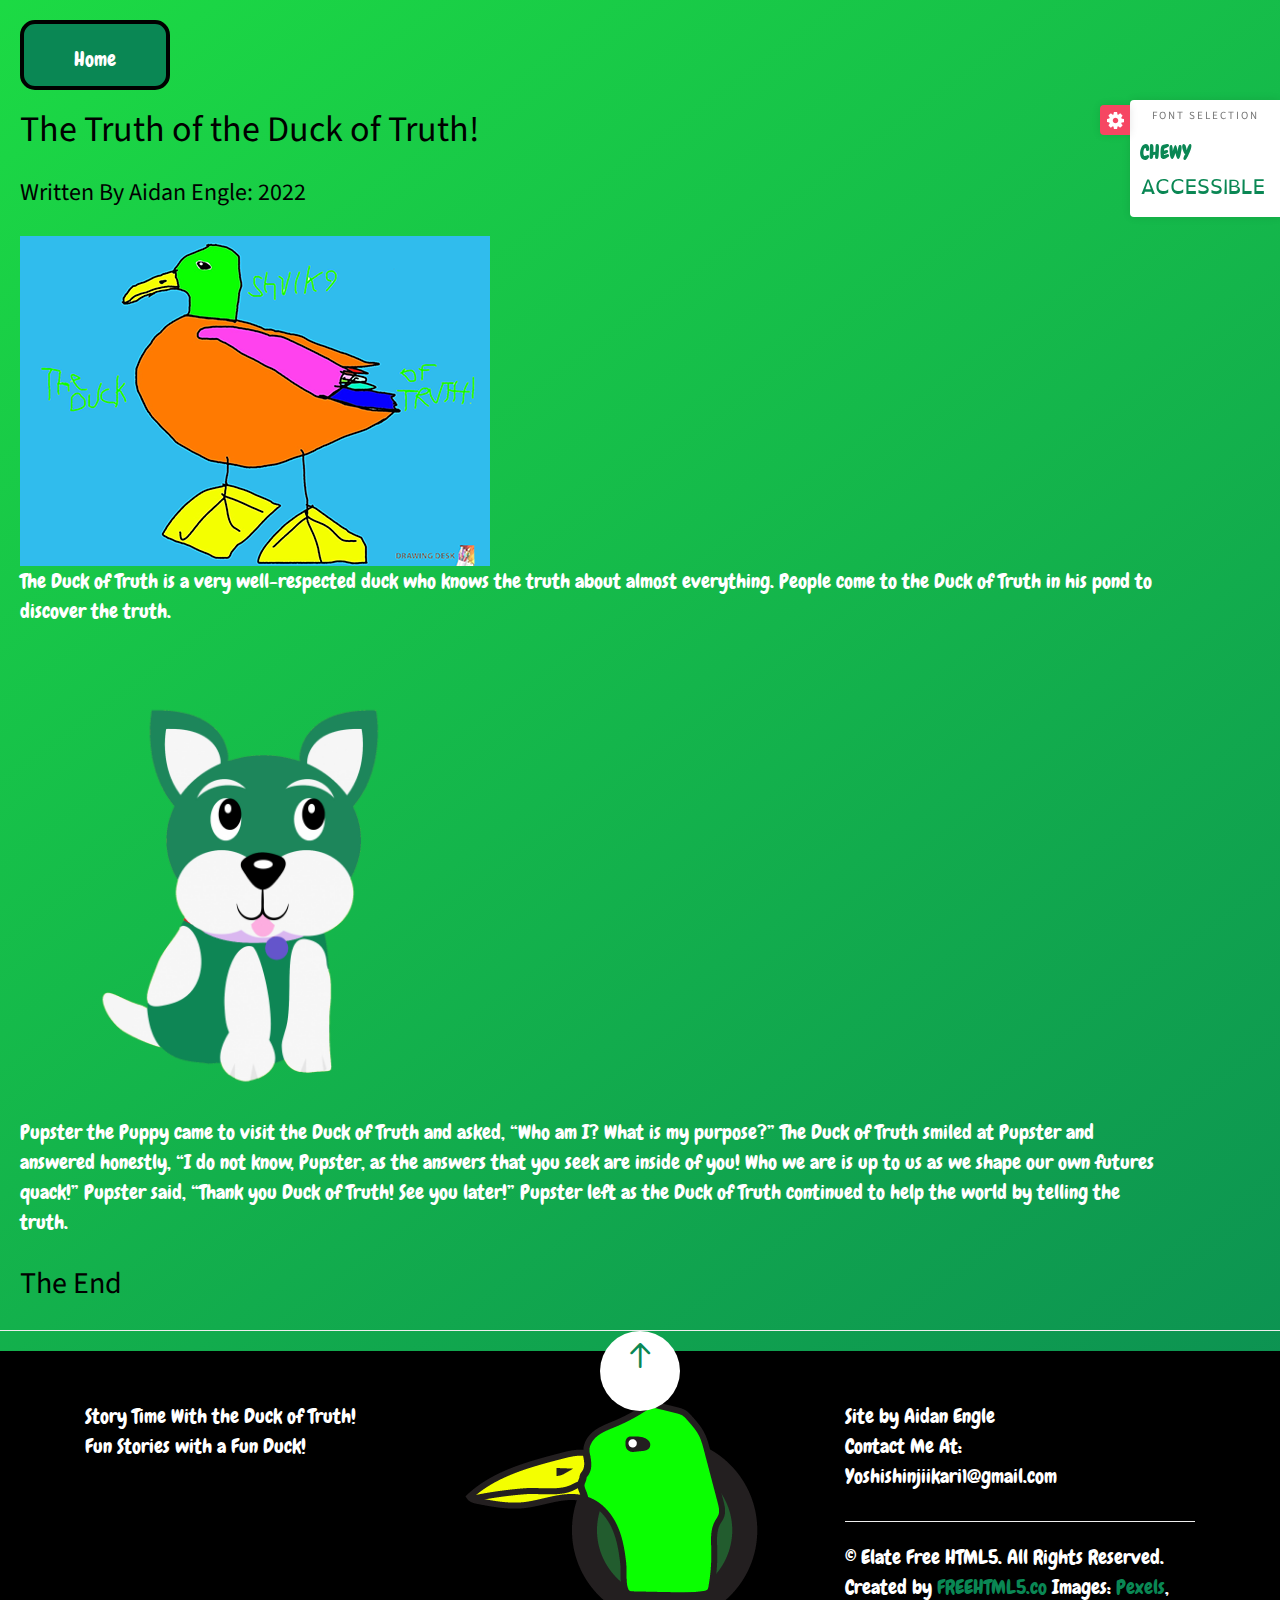
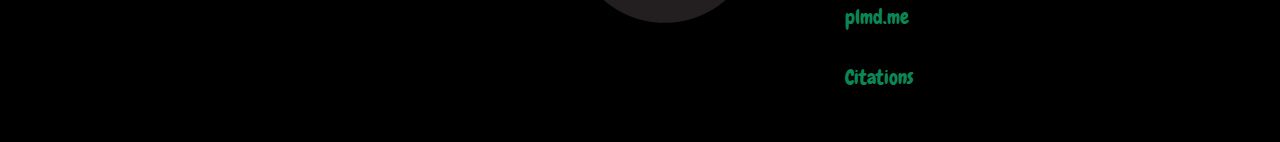
<file: Story1.html>
<!DOCTYPE html>
<!--[if lt IE 7]>      <html class="no-js lt-ie9 lt-ie8 lt-ie7"> <![endif]-->
<!--[if IE 7]>         <html class="no-js lt-ie9 lt-ie8"> <![endif]-->
<!--[if IE 8]>         <html class="no-js lt-ie9"> <![endif]-->
<!--[if gt IE 8]><!--> <html class="no-js"> <!--<![endif]-->
	<head>
	<meta charset="utf-8">
	<meta http-equiv="X-UA-Compatible" content="IE=edge">
	<title>Elate &mdash; 100% Free Fully Responsive HTML5 Template by FREEHTML5.co</title>
	<meta name="viewport" content="width=device-width, initial-scale=1">
	<meta name="description" content="Free HTML5 Template by FREEHTML5.CO" />
	<meta name="keywords" content="free html5, free template, free bootstrap, html5, css3, mobile first, responsive" />
	<meta name="author" content="Aidan Engle" />
    <link rel="stylesheet" href="css/style.css">
	<link rel="shortcut icon" href="favicon.ico">

	<link href='https://fonts.googleapis.com/css?family=Source+Sans+Pro:400,300,600,400italic,700' rel='stylesheet' type='text/css'>

	<link rel="icon" href="images/Story-Time-With-The-Duck-Of-Truth--No-Text2.png">
	<link rel="manifest" href="images/Story-Time-With-The-Duck-Of-Truth--No-Text2.png">
	
	<!-- Animate.css -->
	<link rel="stylesheet" href="css/animate.css">
	<!-- Icomoon Icon Fonts-->
	<link rel="stylesheet" href="css/icomoon.css">
	<!-- Simple Line Icons -->
	<link rel="stylesheet" href="css/simple-line-icons.css">
	<!-- Magnific Popup -->
	<link rel="stylesheet" href="css/magnific-popup.css">
	<!-- Bootstrap  -->
	<link rel="stylesheet" href="css/bootstrap.css">
	
	<!-- 
	Default Theme Style 
	You can change the style.css (default color purple) to one of these styles
	
	1. pink.css
	2. blue.css
	3. turquoise.css
	4. orange.css
	5. lightblue.css
	6. brown.css
	7. green.css

	-->
	<link rel="stylesheet" href="css/style.css">

	<!-- Styleswitcher ( This style is for demo purposes only, you may delete this anytime. ) -->
	<link rel="stylesheet" id="theme-switch" href="css/style.css">
	<!-- End demo purposes only -->


	<!-- End demo purposes only -->
<script src="js/modernizr-2.6.2.min.js"></script>
		<!-- End demo purposes only -->
</head>

<body class="background1">

<div class="story-text">
<a href="index.html"><button>Home</button></a>
<h1>The Truth of the Duck of Truth!</h1>
<h3>Written By Aidan Engle: 2022</h3>
<img class="img3" src="images/The-Duck-Of-Truth!4-edi-char.png"  alt="The Duck of Truth">
<p>The Duck of Truth is a very well-respected duck who knows the truth about almost everything. People come to the Duck of Truth in his pond to discover the truth.</p>
<img class="img2" src="images/0-dog-puppy-illustration-cartoon.png" alt="Pupster the Puppy">
<p>Pupster the Puppy came to visit the Duck of Truth and asked, “Who am I? What is my purpose?” The Duck of Truth smiled at Pupster and answered honestly, “I do not know, Pupster, as the answers that you seek are inside of you! Who we are is up to us as we shape our own futures quack!” Pupster said, “Thank you Duck of Truth! See you later!” Pupster left as the Duck of Truth continued to help the world by telling the truth.</p>
<h2>The End</h2>
</div>


<!-- BEGIN FONT SELECTOR -->
<link rel="stylesheet" id="theme-switch" href="css/style.css">


<style>

	#colour-variations {
		padding: 10px;
		-webkit-transition: 0.5s;
	  	-o-transition: 0.5s;
	  	transition: 0.5s;
		width: 150px;
		position: fixed;
		right: 0;
		top: 100px;
		z-index: 999999;
		background: #fff;
		/*border-radius: 4px;*/
		border-top-left-radius: 4px;
		border-bottom-left-radius: 4px;
		-webkit-box-shadow: 0 0 9px 0 rgba(0,0,0,.1);
		-moz-box-shadow: 0 0 9px 0 rgba(0,0,0,.1);
		-ms-box-shadow: 0 0 9px 0 rgba(0,0,0,.1);
		box-shadow: 0 0 9px 0 rgba(0,0,0,.1);
	}
	#colour-variations.sleep {
		margin-right: -150px;
	}
	#colour-variations h5 {
		text-align: center;;
		font-size: 11px;
		letter-spacing: 2px;
		text-transform: uppercase;
		color: #777;
		margin: 0 0 10px 0;
		padding: 0;;
	}
	#colour-variations ul,
	#colour-variations ul li {
		padding: 0;
		margin: 0;
	}
	#colour-variations li {
		list-style: none;
		display: block;
		margin-bottom: 5px!important;
		float: left;
		width: 100%;
	}
	#colour-variations li a {
		width: 100%;
		position: relative;
		display: block;
		overflow: hidden;
		-webkit-border-radius: 4px;
-moz-border-radius: 4px;
		-ms-border-radius: 4px;
		border-radius: 4px;
		-webkit-transition: 0.4s;
		-o-transition: 0.4s;
		transition: 0.4s;
	}
	#colour-variations li a:hover {
	  	opacity: .9;
	}
	#colour-variations li a > span {
		width: 33.33%;
		height: 30px;
		float: left;
		display: -moz-inline-stack;
		display: inline-block;
		zoom: 1;
		*display: inline;
	}
	

	.option-toggle {
		position: absolute;
		left: 0;
		/* right: 0; */
		top: 0;
		margin-top: 5px;
		margin-left: -30px;
		width: 30px;
		height: 30px;
		background: #f64662;
		text-align: center;
		border-top-left-radius: 4px;
		border-bottom-left-radius: 4px;
		color: #fff;
		cursor: pointer;
		-webkit-box-shadow: 0 0 9px 0 rgba(0,0,0,.1);
		-moz-box-shadow: 0 0 9px 0 rgba(0,0,0,.1);
		-ms-box-shadow: 0 0 9px 0 rgba(0,0,0,.1);
		box-shadow: 0 0 9px 0 rgba(0,0,0,.1);
}
	.option-toggle i {
		top: 2px;
		position: relative;
	}
	.option-toggle:hover, .option-toggle:focus, .option-toggle:active {
		color:  #fff;
		text-decoration: none;
		outline: none;
	}
	</style>


<div id="colour-variations">
	<a class="option-toggle"><i class="icon-gear"></i></a>
	<h5>FONT SELECTION</h5>
	<ul>

		<li>
			<li>
				<a href="javascript: void(0);" data-theme="style">
					<span style="background: #fff;" id="chewy">CHEWY</span>
				</a>
			</li>

			<li>
				<a href="javascript: void(0);" data-theme="style4">
					<span style="background: #fff;" id="accessible">ACCESSIBLE</span>
				</a>
			</li>
	</ul>
</div>



	<!-- jQuery -->
	<script src="js/jquery.min.js"></script>
	<!-- jQuery Easing -->
	<script src="js/jquery.easing.1.3.js"></script>
	<!-- Bootstrap -->
	<script src="js/bootstrap.min.js"></script>
	<!-- Waypoints -->
	<script src="js/jquery.waypoints.min.js"></script>
	<!-- Stellar Parallax -->
	<script src="js/jquery.stellar.min.js"></script>
	<!-- Counter -->
	<script src="js/jquery.countTo.js"></script>
	<!-- Magnific Popup -->
	<script src="js/jquery.magnific-popup.min.js"></script>
	<script src="js/magnific-popup-options.js"></script>

<script src="js/jquery.style.switcher.js"></script>
<script>
	$(function(){
		$('#colour-variations ul').styleSwitcher({
			defaultThemeId: 'theme-switch',
			hasPreview: false,
			cookie: {
				  expires: 30,
				  isManagingLoad: true
			  }
		});	
		$('.option-toggle').click(function() {
			$('#colour-variations').toggleClass('sleep');
		});
	});
</script>

<script src="js/main.js"></script>
<!-- END FONT SELECTOR -->

<hr>
<footer id="footer" role="contentinfo" style="background-color: rgb(0, 0, 0); color:white">
	<a href="#" class="gotop js-gotop"><i class="icon-arrow-up2"></i></a>
	<div class="container">
		<div class="">
			

			
			<!-- Left  -->
			<div class="col-md-4 col-sm-6 col-xxs-12">
				<p>Story Time With the Duck of Truth!
					<br>
					Fun Stories with a Fun Duck!
				</p>
			</div>

			<!-- Center -->
			<div class="col-md-4 col-sm-6 col-xxs-12">
			<!--<div class="col-md-12 text-center">-->
				<img src="images/Story-Time-With-The-Duck-Of-Truth--No-Text2.png" height="70px" alt="Story Time With the Duck of Truth Logo">
			</div>

			<!-- Right -->
			<div class="col-md-4 col-sm-6 col-xxs-12">
				<p>Site by Aidan Engle
					<br>
					Contact Me At:
					<br>
					Yoshishinjiikari1@gmail.com
				</p>
				<hr>
				<p>&copy; Elate Free HTML5. All Rights Reserved. <br>Created by <a href="http://freehtml5.co/" target="_blank">FREEHTML5.co</a> Images: <a href="http://pexels.com/" target="_blank">Pexels</a>, <a href="http://plmd.me/" target="_blank">plmd.me</a></p>
				<a href="citation.html">Citations</a>
			</div>
			
		</div>
		
	</div>
</footer>


    </body>
    </html>
</file>
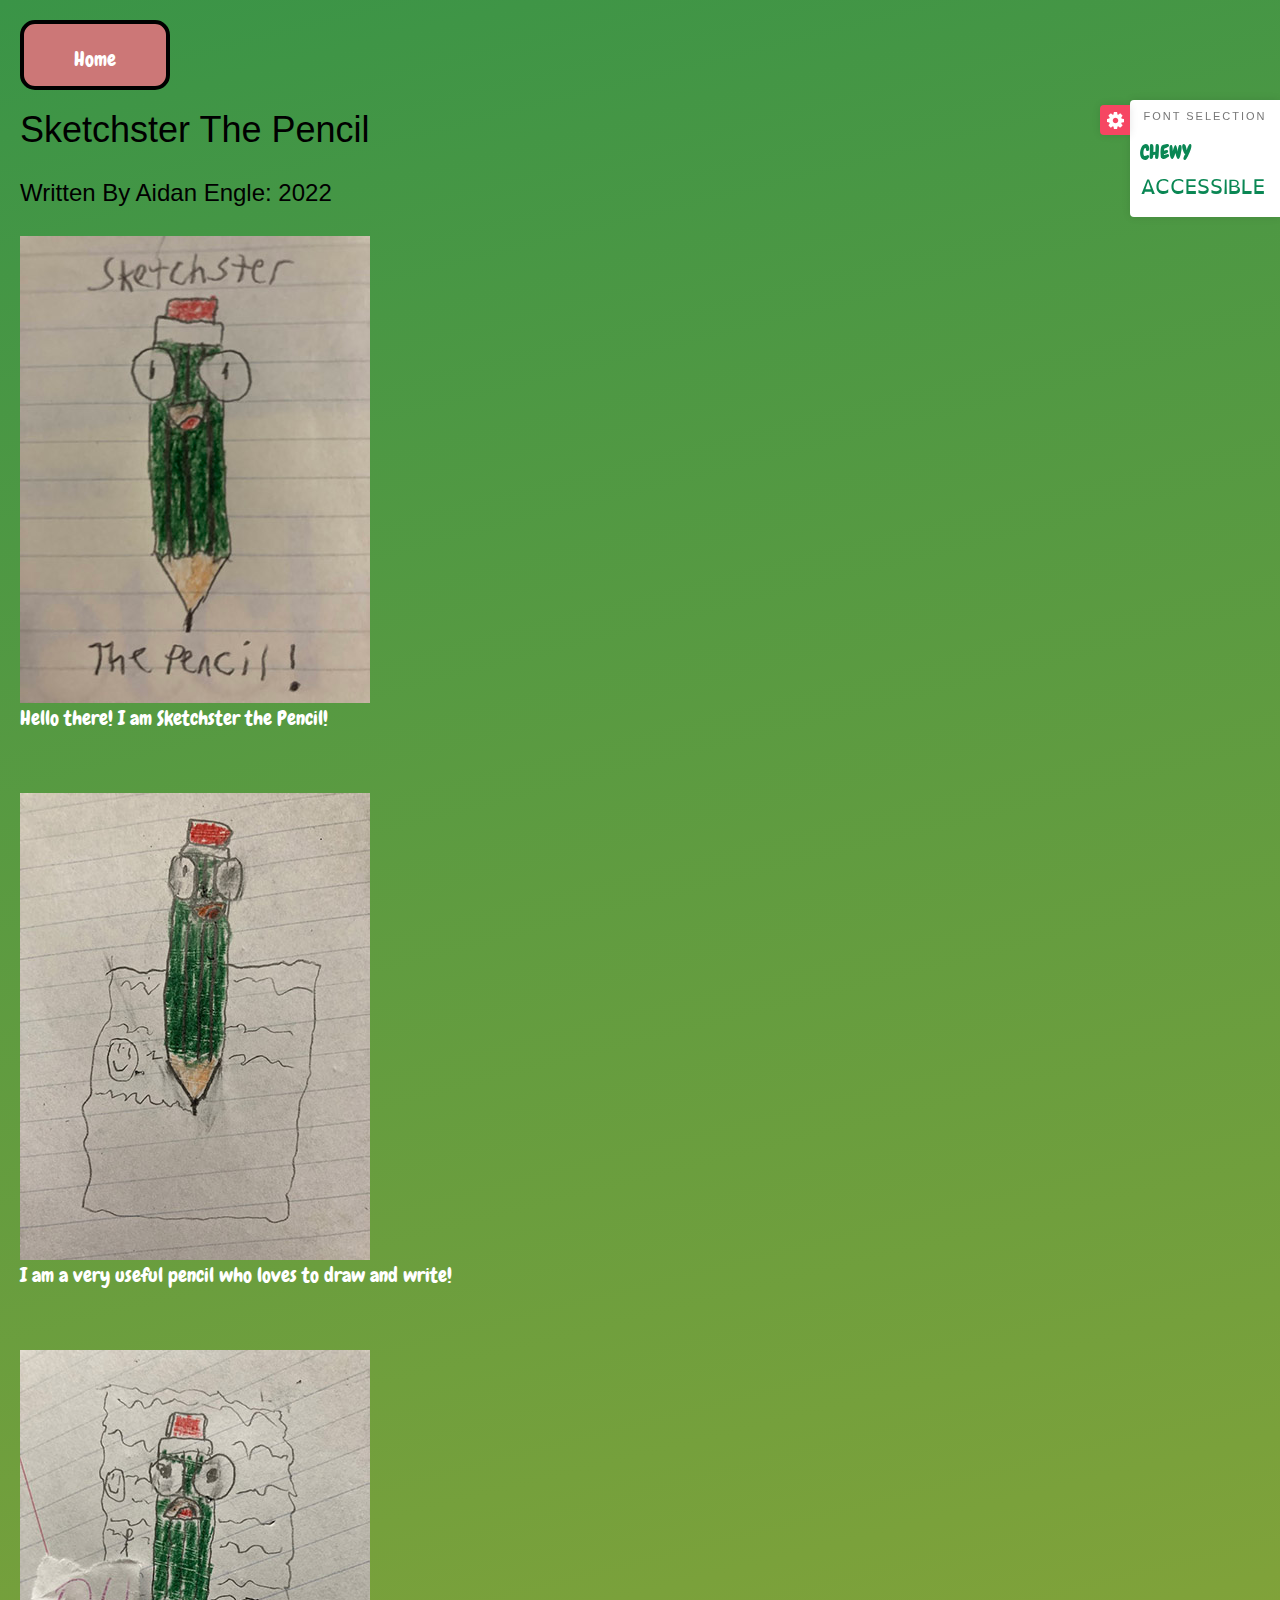
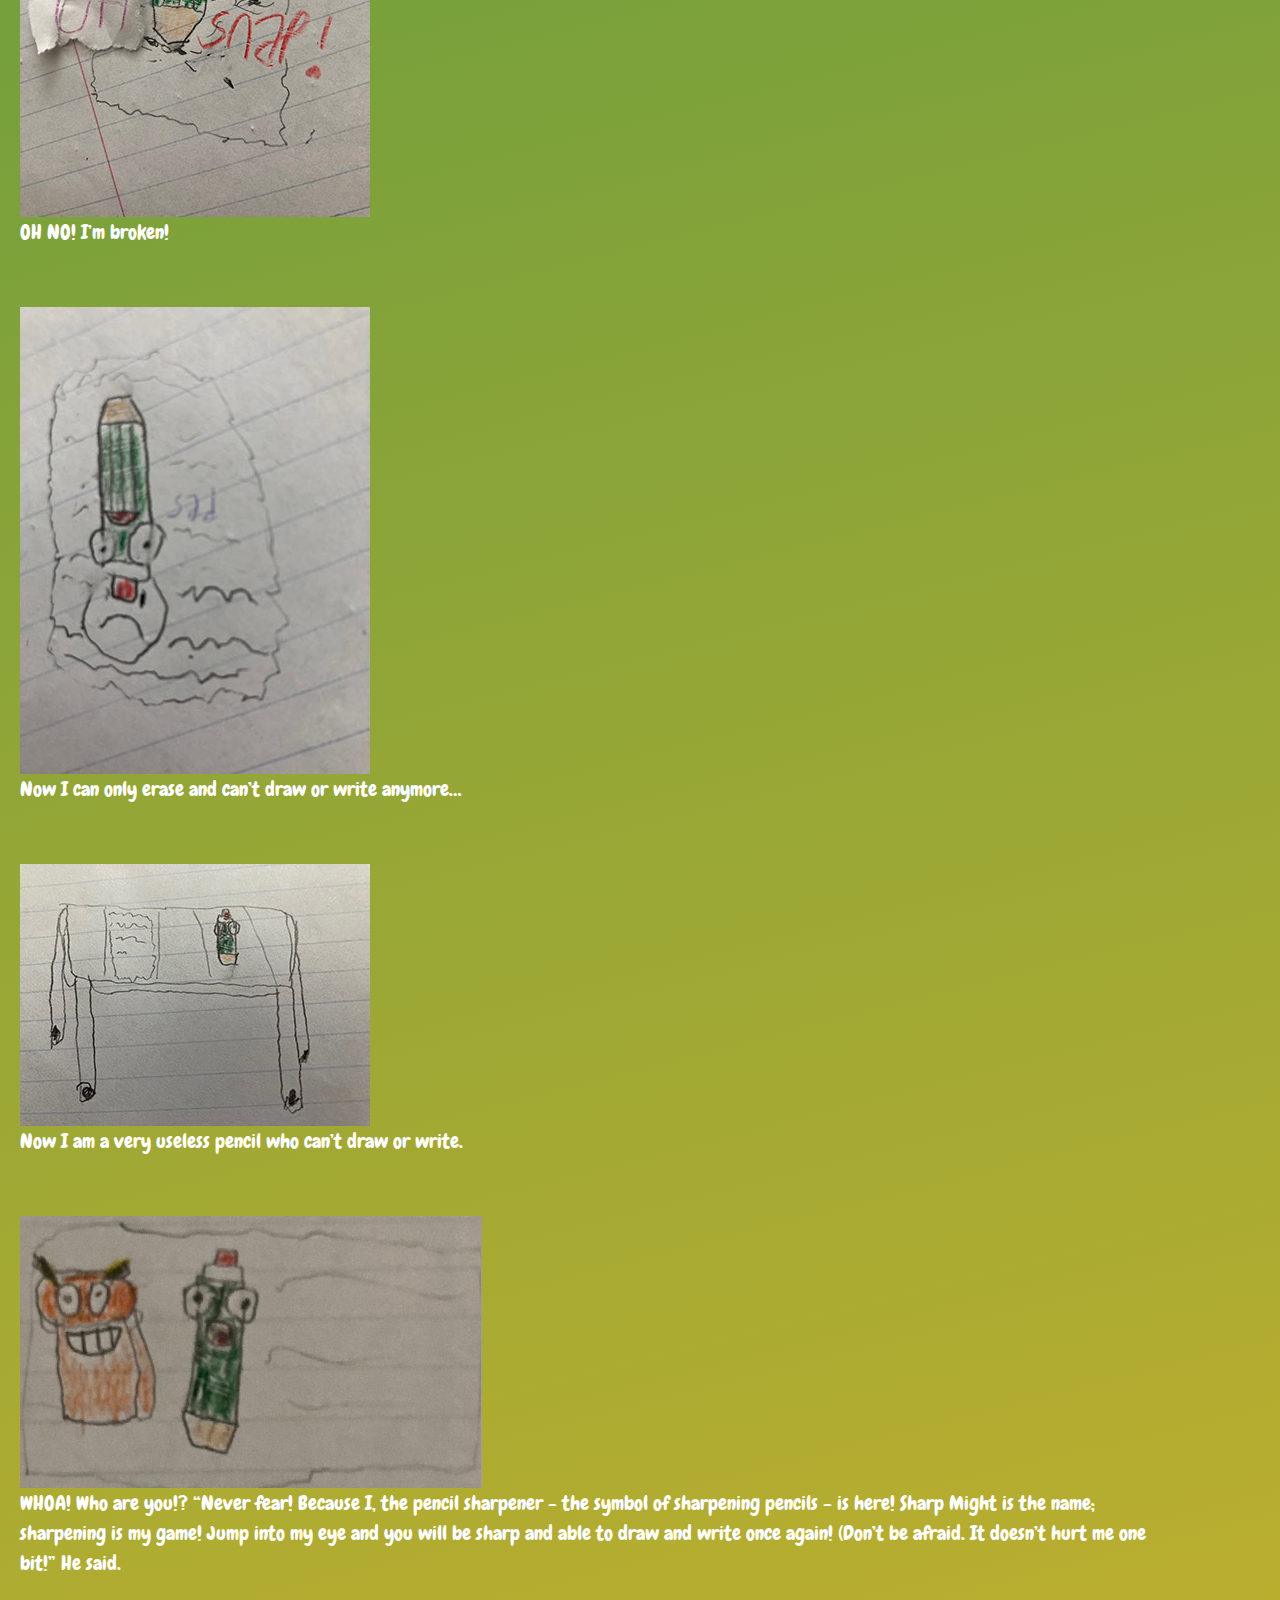
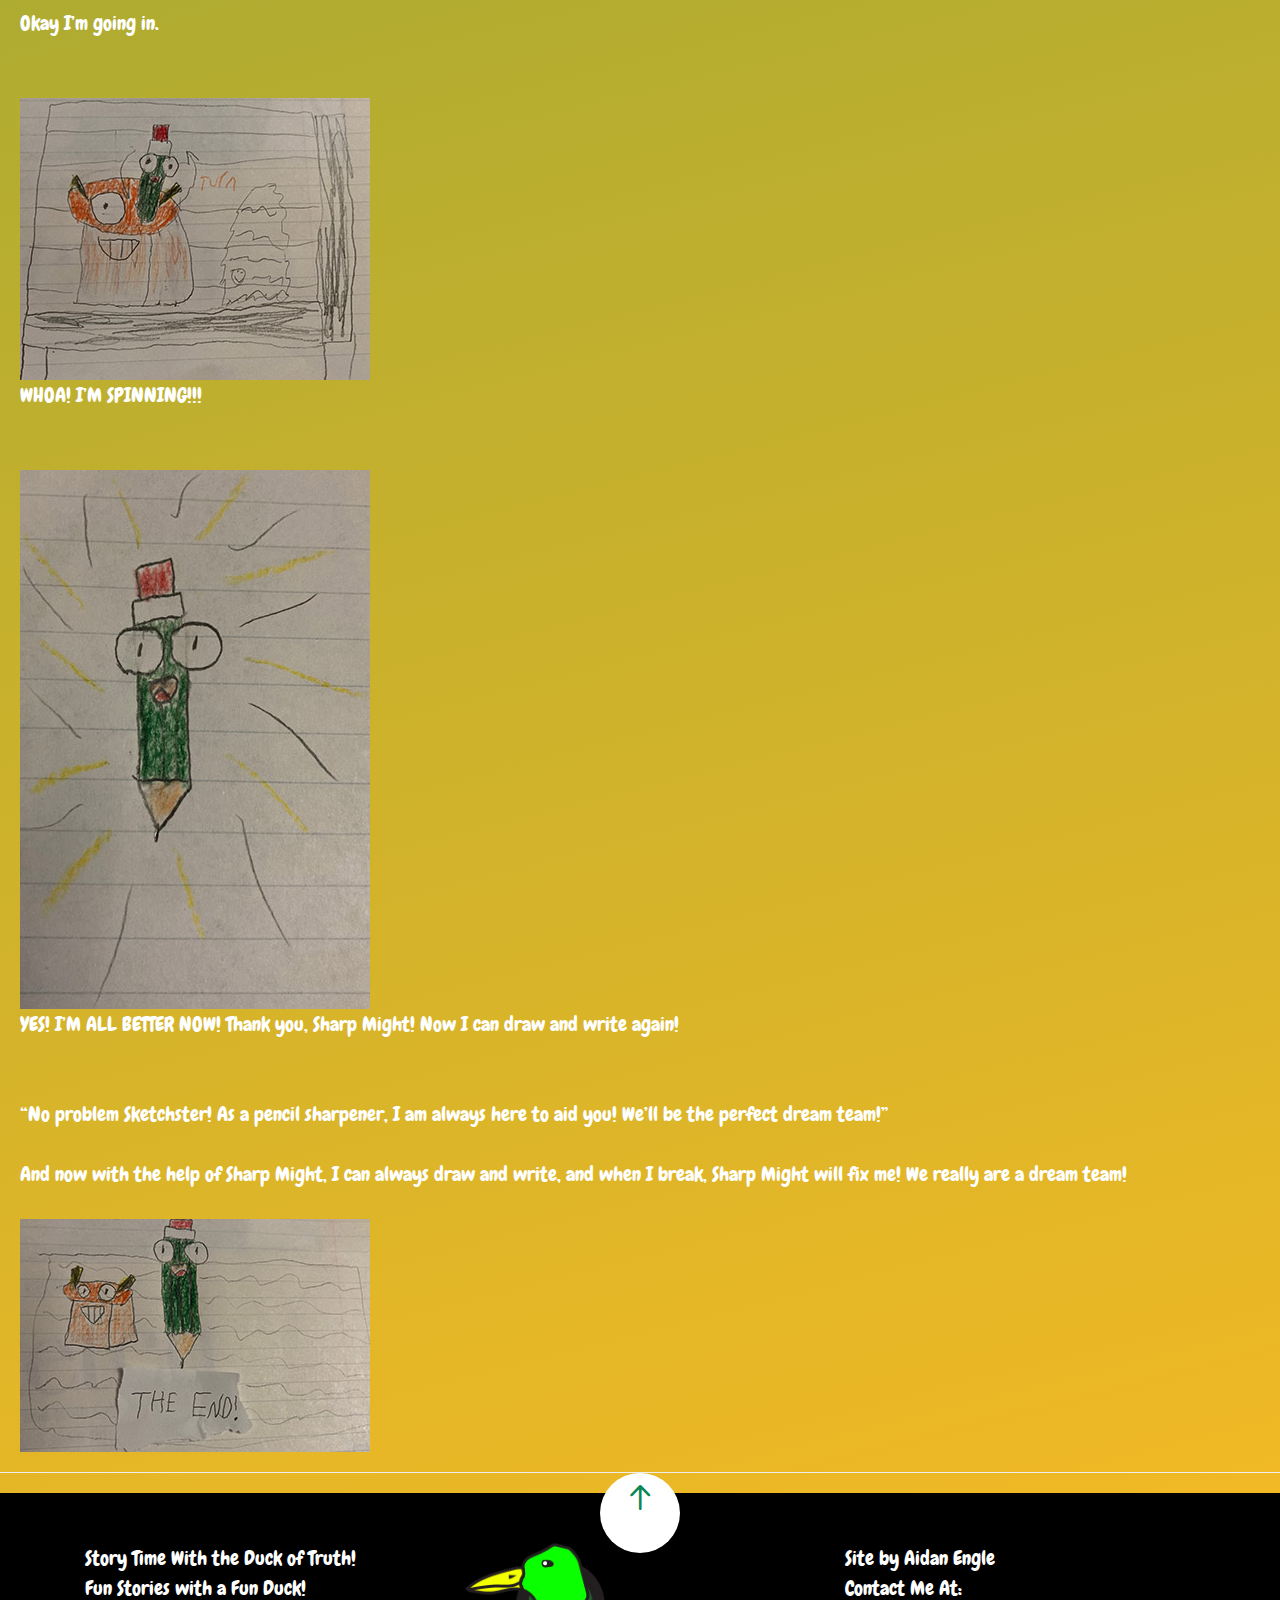
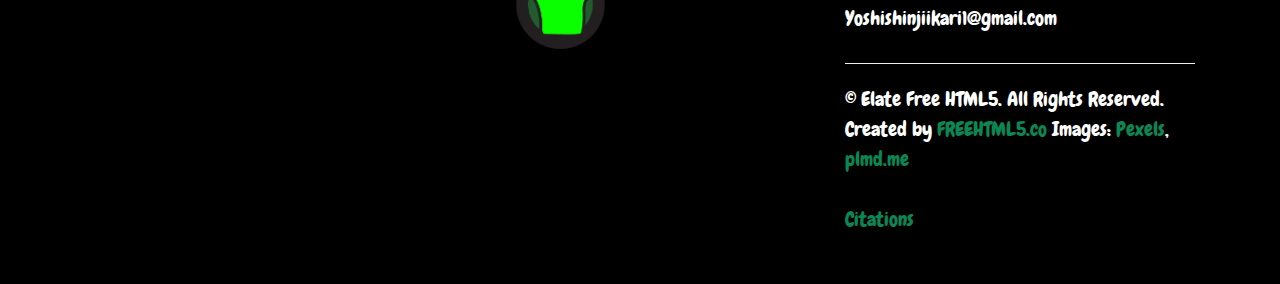
<file: Story2.html>
<!DOCTYPE html>
<!--[if lt IE 7]>      <html class="no-js lt-ie9 lt-ie8 lt-ie7"> <![endif]-->
<!--[if IE 7]>         <html class="no-js lt-ie9 lt-ie8"> <![endif]-->
<!--[if IE 8]>         <html class="no-js lt-ie9"> <![endif]-->
<!--[if gt IE 8]><!--> <html class="no-js"> <!--<![endif]-->
	<head>
	<meta charset="utf-8">
	<meta http-equiv="X-UA-Compatible" content="IE=edge">
	<title>Sketchster the Pencil &mdash; Story Time with the Duck of Truth</title>
	<meta name="viewport" content="width=device-width, initial-scale=1">
	<meta name="description" content="Fun stories for kids!" />
	<meta name="keywords" content="stories, fun, silly" />
	<meta name="author" content="Aidan Engle" />
    <link rel="stylesheet" href="css/style.css">
	<link rel="icon" href="Images/Story-Time-With-The-Duck-Of-Truth--No-Text2.png">
	<link rel="manifest" href="Images/Story-Time-With-The-Duck-Of-Truth--No-Text2.png">

	<!-- Animate.css -->
	<link rel="stylesheet" href="css/animate.css">
	<!-- Icomoon Icon Fonts-->
	<link rel="stylesheet" href="css/icomoon.css">
	<!-- Simple Line Icons -->
	<link rel="stylesheet" href="css/simple-line-icons.css">
	<!-- Magnific Popup -->
	<link rel="stylesheet" href="css/magnific-popup.css">
	<!-- Bootstrap  -->
	<link rel="stylesheet" href="css/bootstrap.css">
</head>
<body class="background2">
<div class="story-text">
<a href="index.html"><button>Home</button></a>

<h1>Sketchster The Pencil</h1>
<h3>Written By Aidan Engle: 2022</h3>

<a href="images/Sketchster-1-big.jpg" target="_blank" alt="Picture of Sketchster, a green pencil with eyes and a mouth."><img class="img2" src="images/Sketchster-1.jpg"></a>
<p>Hello there! I am Sketchster the Pencil!</p>
<br>

<a href="images/Sketchster-2-big.jpg" target="_blank" alt="Picture of Sketchster drawing on paper"><img class="img2" src="images/Sketchster-2.jpg"></a>
<p>I am a very useful pencil who loves to draw and write!</p>
<br>
<a href="images/Sketchster-3-big.jpg" target="_blank" alt="Picture of Sketchster with broken tip."><img class="img2" src="images/Sketchster-3.jpg"></a>
<p>OH NO! I’m broken!</p>
<br>
<a href="images/Sketchster-4-big.jpg" target="_blank" alt="Picture of Sketchster erasing because he can't draw."><img class="img2" src="images/Sketchster-4.jpg"></a>
<p>Now I can only erase and can’t draw or write anymore…</p>
<br>
<a href="images/Sketchster-5-big.jpg" target="_blank" alt="Picture of sad Sketchster on a table"><img class="img2" src="images/Sketchster-5.jpg"></a>
<p>Now I am a very useless pencil who can’t draw or write.</p>
<br>
<a href="images/Sketchster-6-big.jpg" target="_blank" alt="Picture of an orange sharpener next to a shocked Sketchster"><img class="img2" src="images/Sketchster-6-big.jpg"></a>
<p>WHOA! Who are you!? “Never fear! Because I, the pencil sharpener - the symbol of sharpening pencils - is here!  Sharp Might is the name; sharpening is my game! Jump into my eye and you will be sharp and able to draw and write once again! (Don’t be afraid. It doesn’t hurt me one bit!” He said. <br><br> Okay I’m going in.</p>
<br>
<a href="images/Sketchster-7-big.jpg" target="_blank" alt="Picture of Sharp Might sharpening Sketchster by spinning him around in his left eye."><img class="img2" src="images/Sketchster-7.jpg"></a>
<p>WHOA! I’M SPINNING!!!</p>
<br>
<a href="images/Sketchster-8-big.jpg" target="_blank" alt="Picture of a happy Sketchster with a sharp point."><img class="img2" src="images/Sketchster-8.jpg"></a>
<p>YES! I’M ALL BETTER NOW! Thank you, Sharp Might! Now I can draw and write again!</p>
<br>
<p>“No problem Sketchster! As a pencil sharpener, I am always here to aid you! We’ll be the perfect dream team!”</p>

<p>And now with the help of Sharp Might, I can always draw and write, and when I break, Sharp Might will fix me! We really are a dream team!</p>
<a href="images/Sketchster-9-big.jpg" target="_blank" alt="Picture of Sketchster and Sharp Might together with text reading The End."><img src="images/Sketchster-9.jpg"></a>
</div>

<!-- BEGIN FONT SELECTOR -->
<link rel="stylesheet" id="theme-switch" href="css/style.css">


<style>

	#colour-variations {
		padding: 10px;
		-webkit-transition: 0.5s;
	  	-o-transition: 0.5s;
	  	transition: 0.5s;
		width: 150px;
		position: fixed;
		right: 0;
		top: 100px;
		z-index: 999999;
		background: #fff;
		/*border-radius: 4px;*/
		border-top-left-radius: 4px;
		border-bottom-left-radius: 4px;
		-webkit-box-shadow: 0 0 9px 0 rgba(0,0,0,.1);
		-moz-box-shadow: 0 0 9px 0 rgba(0,0,0,.1);
		-ms-box-shadow: 0 0 9px 0 rgba(0,0,0,.1);
		box-shadow: 0 0 9px 0 rgba(0,0,0,.1);
	}
	#colour-variations.sleep {
		margin-right: -150px;
	}
	#colour-variations h5 {
		text-align: center;;
		font-size: 11px;
		letter-spacing: 2px;
		text-transform: uppercase;
		color: #777;
		margin: 0 0 10px 0;
		padding: 0;;
	}
	#colour-variations ul,
	#colour-variations ul li {
		padding: 0;
		margin: 0;
	}
	#colour-variations li {
		list-style: none;
		display: block;
		margin-bottom: 5px!important;
		float: left;
		width: 100%;
	}
	#colour-variations li a {
		width: 100%;
		position: relative;
		display: block;
		overflow: hidden;
		-webkit-border-radius: 4px;
-moz-border-radius: 4px;
		-ms-border-radius: 4px;
		border-radius: 4px;
		-webkit-transition: 0.4s;
		-o-transition: 0.4s;
		transition: 0.4s;
	}
	#colour-variations li a:hover {
	  	opacity: .9;
	}
	#colour-variations li a > span {
		width: 33.33%;
		height: 30px;
		float: left;
		display: -moz-inline-stack;
		display: inline-block;
		zoom: 1;
		*display: inline;
	}
	

	.option-toggle {
		position: absolute;
		left: 0;
		/* right: 0; */
		top: 0;
		margin-top: 5px;
		margin-left: -30px;
		width: 30px;
		height: 30px;
		background: #f64662;
		text-align: center;
		border-top-left-radius: 4px;
		border-bottom-left-radius: 4px;
		color: #fff;
		cursor: pointer;
		-webkit-box-shadow: 0 0 9px 0 rgba(0,0,0,.1);
		-moz-box-shadow: 0 0 9px 0 rgba(0,0,0,.1);
		-ms-box-shadow: 0 0 9px 0 rgba(0,0,0,.1);
		box-shadow: 0 0 9px 0 rgba(0,0,0,.1);
}
	.option-toggle i {
		top: 2px;
		position: relative;
	}
	.option-toggle:hover, .option-toggle:focus, .option-toggle:active {
		color:  #fff;
		text-decoration: none;
		outline: none;
	}
	</style>


<div id="colour-variations">
	<a class="option-toggle"><i class="icon-gear"></i></a>
	<h5>FONT SELECTION</h5>
	<ul>

		<li>
			<li>
				<a href="javascript: void(0);" data-theme="style">
					<span style="background: #fff;" id="chewy">CHEWY</span>
				</a>
			</li>

			<li>
				<a href="javascript: void(0);" data-theme="style4">
					<span style="background: #fff;" id="accessible">ACCESSIBLE</span>
				</a>
			</li>
	</ul>
</div>



	<!-- jQuery -->
	<script src="js/jquery.min.js"></script>
	<!-- jQuery Easing -->
	<script src="js/jquery.easing.1.3.js"></script>
	<!-- Bootstrap -->
	<script src="js/bootstrap.min.js"></script>
	<!-- Waypoints -->
	<script src="js/jquery.waypoints.min.js"></script>
	<!-- Stellar Parallax -->
	<script src="js/jquery.stellar.min.js"></script>
	<!-- Counter -->
	<script src="js/jquery.countTo.js"></script>
	<!-- Magnific Popup -->
	<script src="js/jquery.magnific-popup.min.js"></script>
	<script src="js/magnific-popup-options.js"></script>

<script src="js/jquery.style.switcher.js"></script>
<script>
	$(function(){
		$('#colour-variations ul').styleSwitcher({
			defaultThemeId: 'theme-switch',
			hasPreview: false,
			cookie: {
				  expires: 30,
				  isManagingLoad: true
			  }
		});	
		$('.option-toggle').click(function() {
			$('#colour-variations').toggleClass('sleep');
		});
	});
</script>

<script src="js/main.js"></script>
<!-- END FONT SELECTOR -->

<hr>
<footer id="footer" role="contentinfo" style="background-color: rgb(0, 0, 0); color:white">
	<a href="#" class="gotop js-gotop"><i class="icon-arrow-up2"></i></a>
	<div class="container">
		<div class="">
			
			<!-- Left  -->
			<div class="col-md-4 col-sm-6 col-xxs-12">
				<p>Story Time With the Duck of Truth!
					<br>
					Fun Stories with a Fun Duck!
				</p>
			</div>

			<!-- Center -->
			<div class="col-md-4 col-sm-6 col-xxs-12">
			<!--<div class="col-md-12 text-center">-->
				<img class="img2" src="images/Story-Time-With-The-Duck-Of-Truth--No-Text2.png" height="70px" alt="Story Time With the Duck of Truth Logo">
			</div>

			<!-- Right -->
			<div class="col-md-4 col-sm-6 col-xxs-12">
				<p>Site by Aidan Engle
					<br>
					Contact Me At:
					<br>
					Yoshishinjiikari1@gmail.com
				</p>
				<hr>
				<p>&copy; Elate Free HTML5. All Rights Reserved. <br>Created by <a href="http://freehtml5.co/" target="_blank">FREEHTML5.co</a> Images: <a href="http://pexels.com/" target="_blank">Pexels</a>, <a href="http://plmd.me/" target="_blank">plmd.me</a></p>
				<a href="citation.html">Citations</a>
			</div>
			
		</div>
		
	</div>
</footer>
    </body>
    </html>
</file>
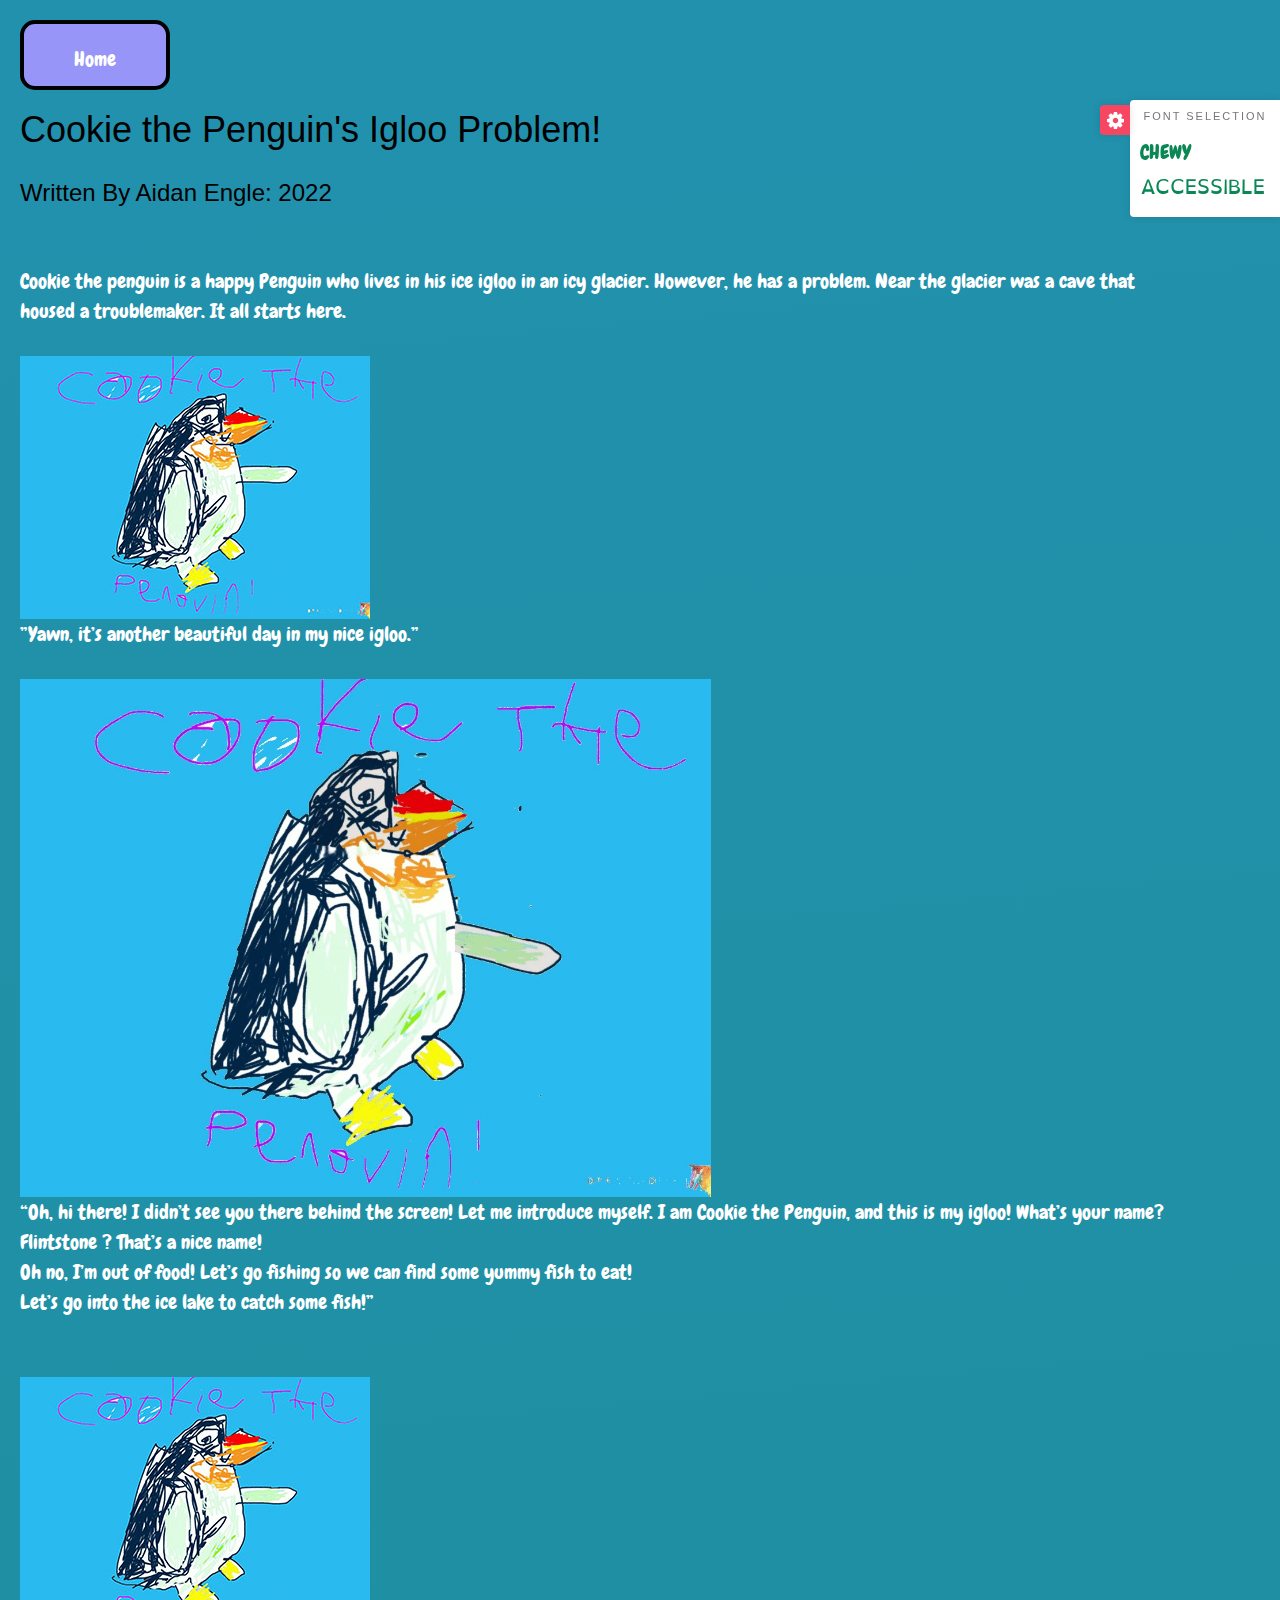
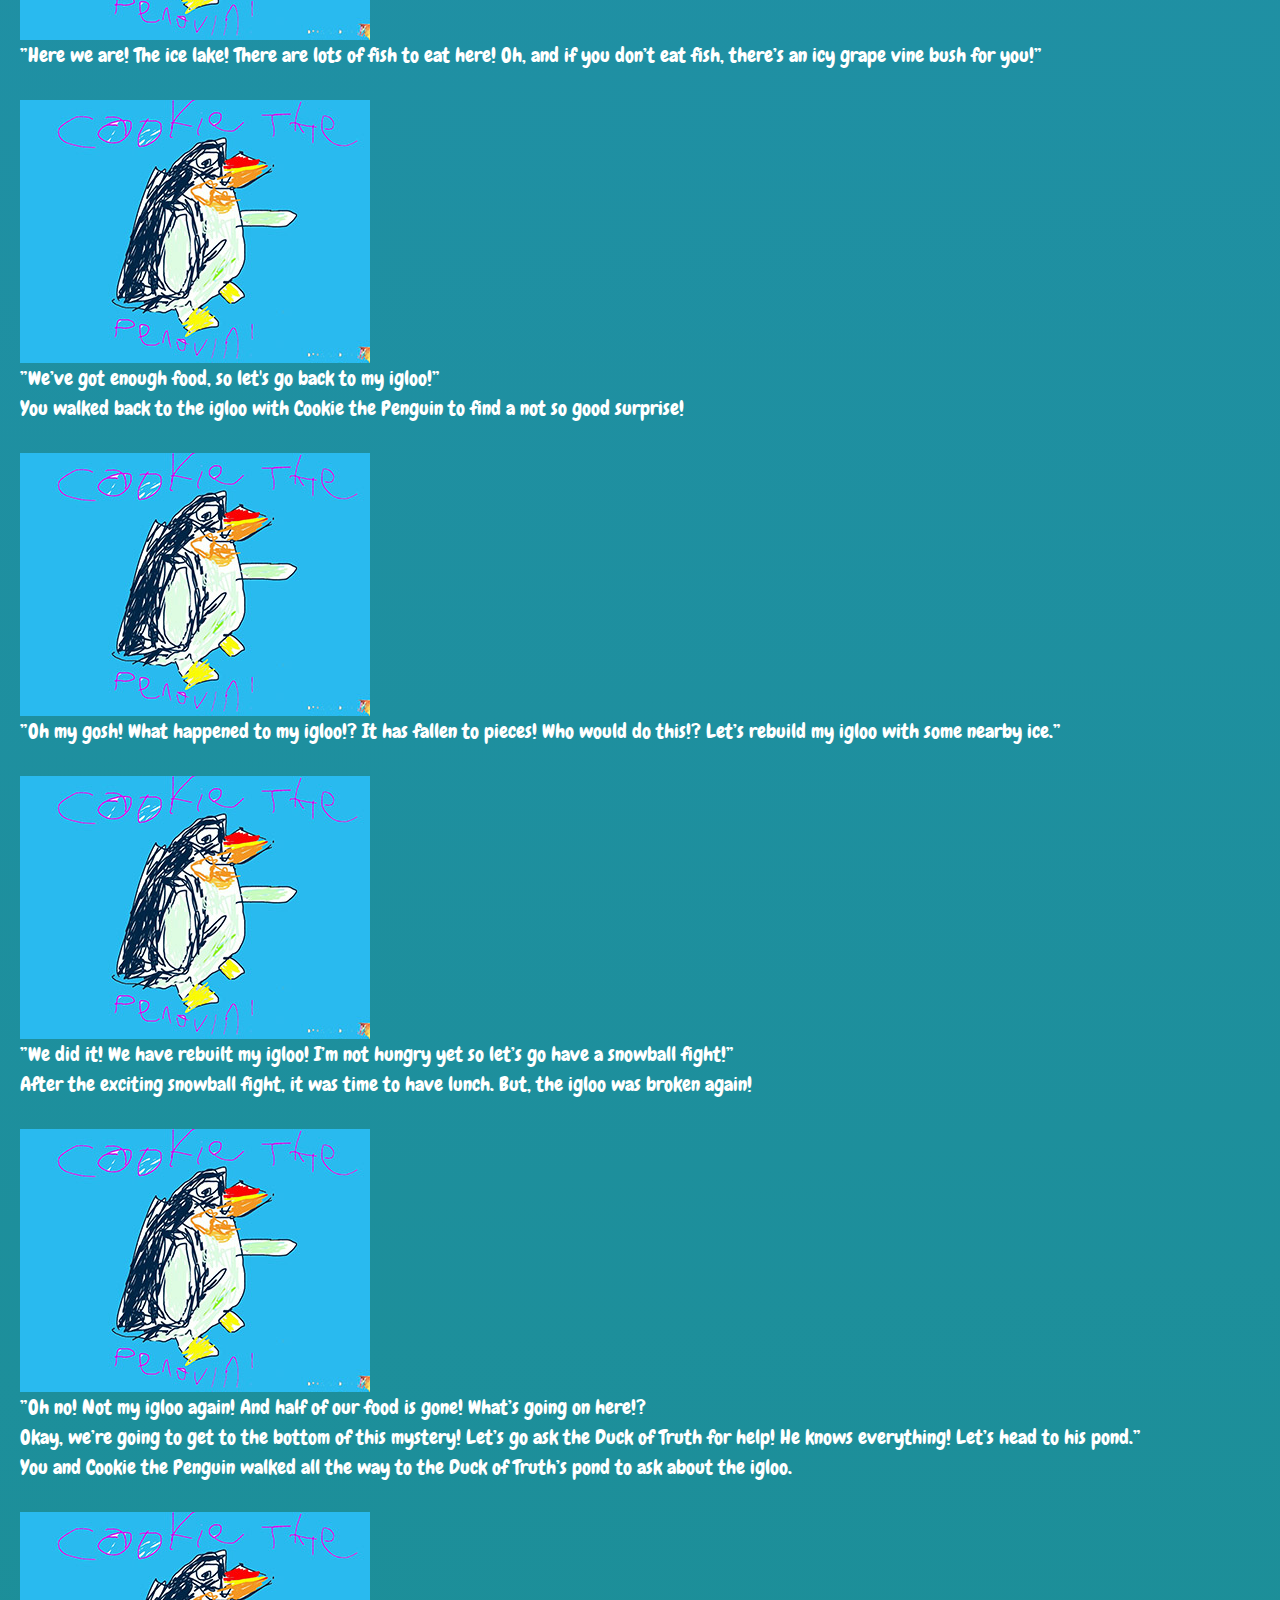
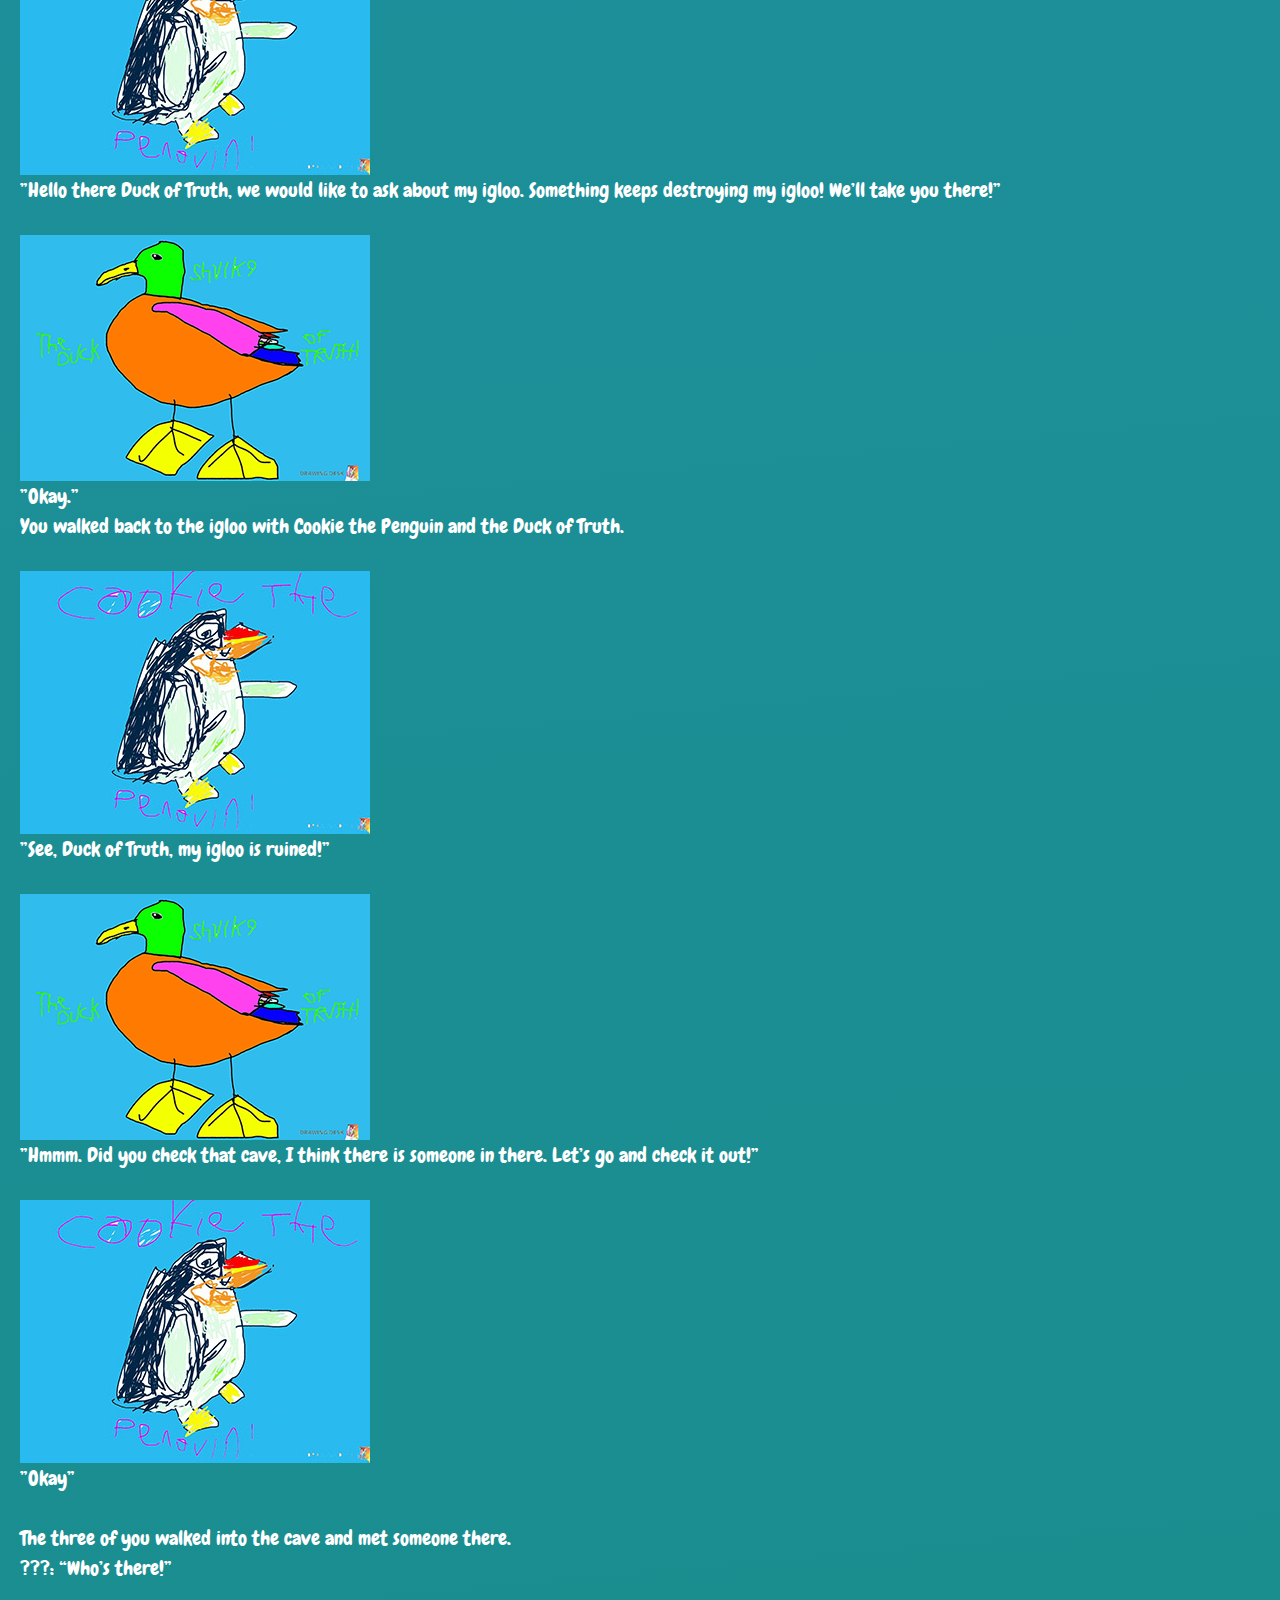
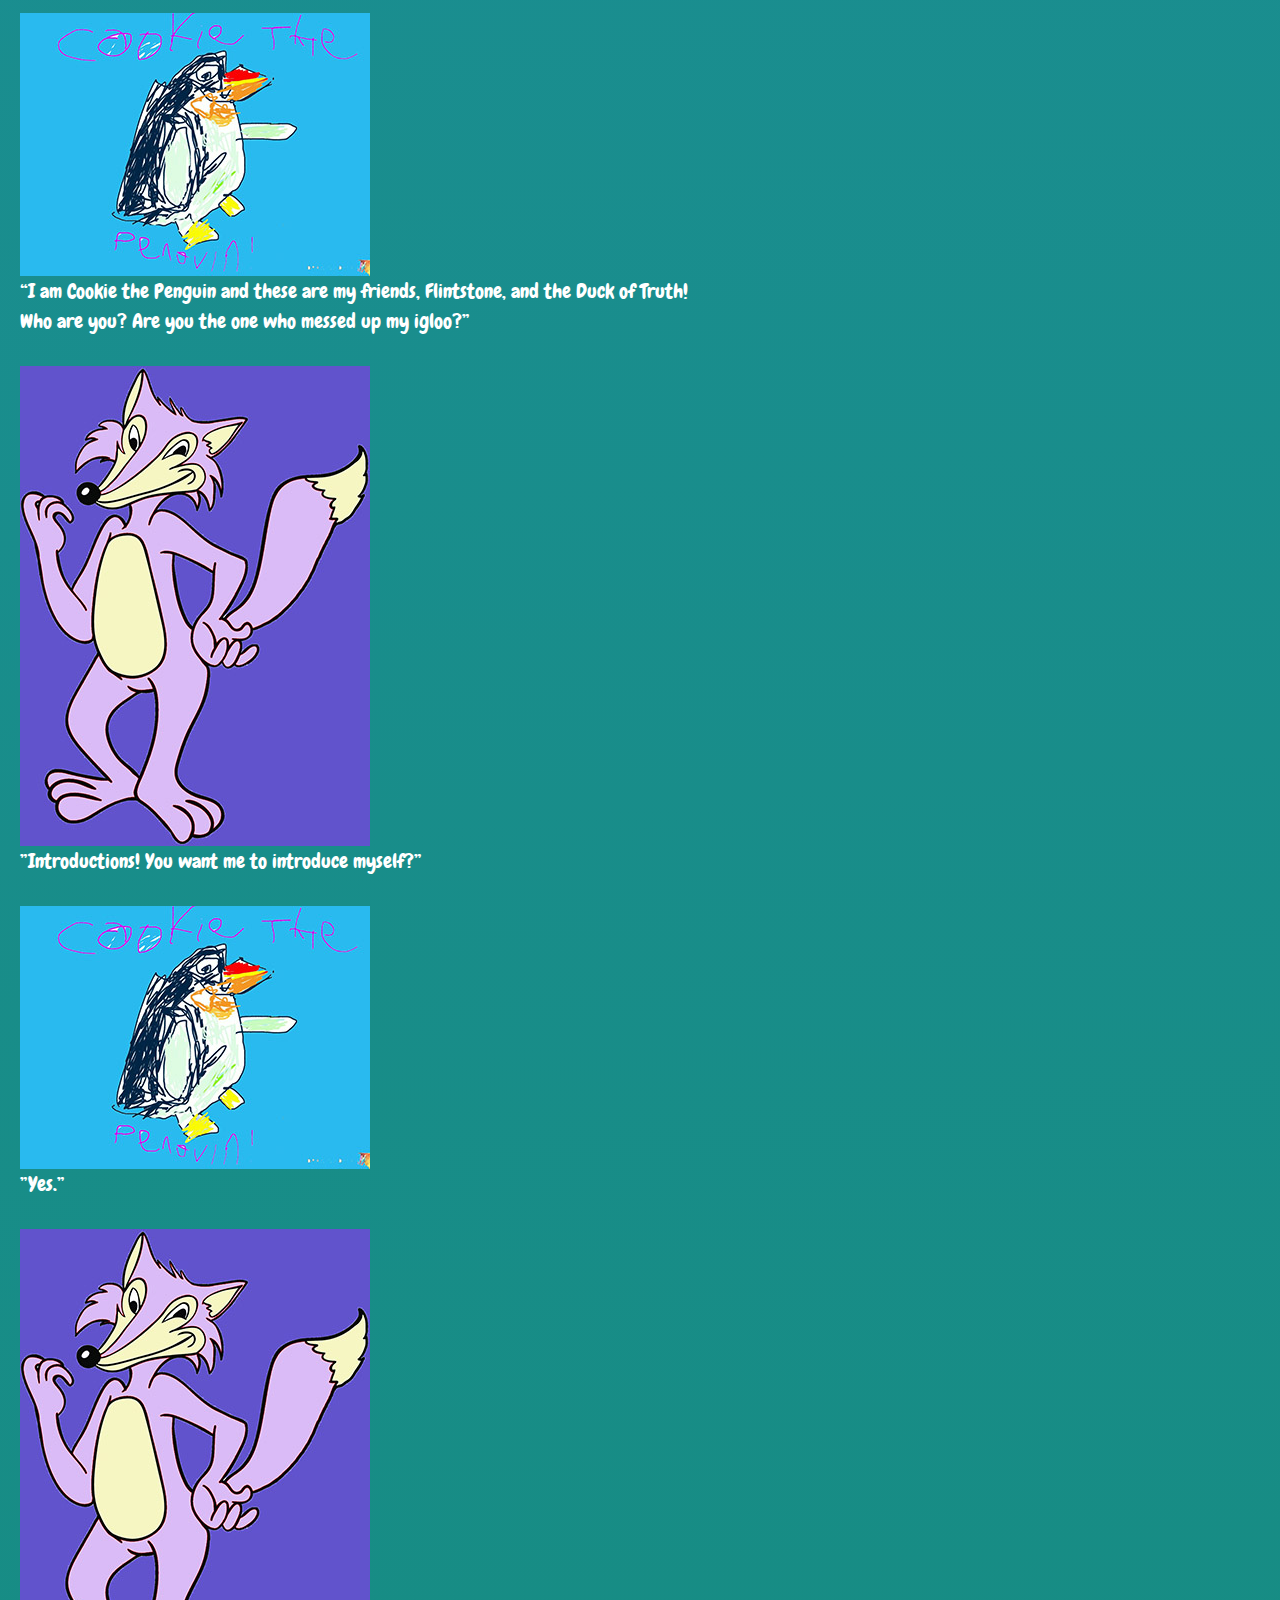
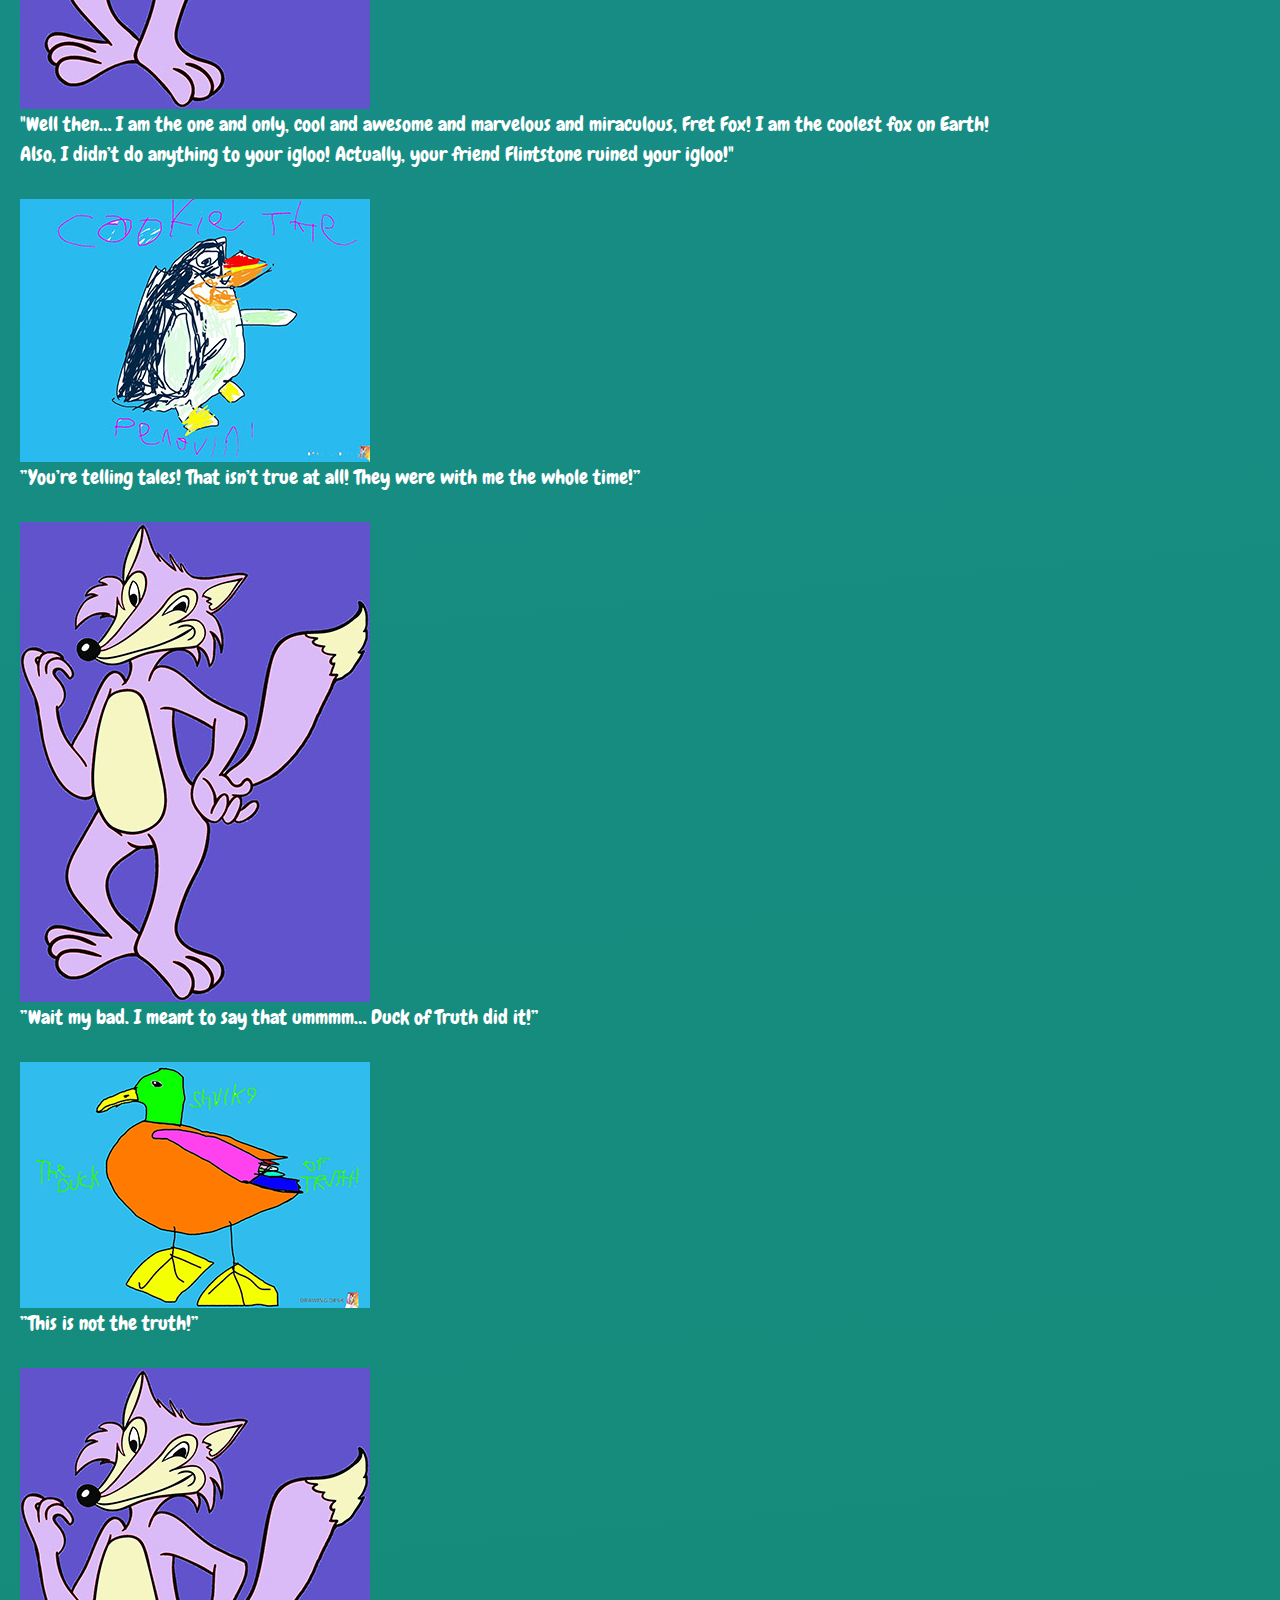
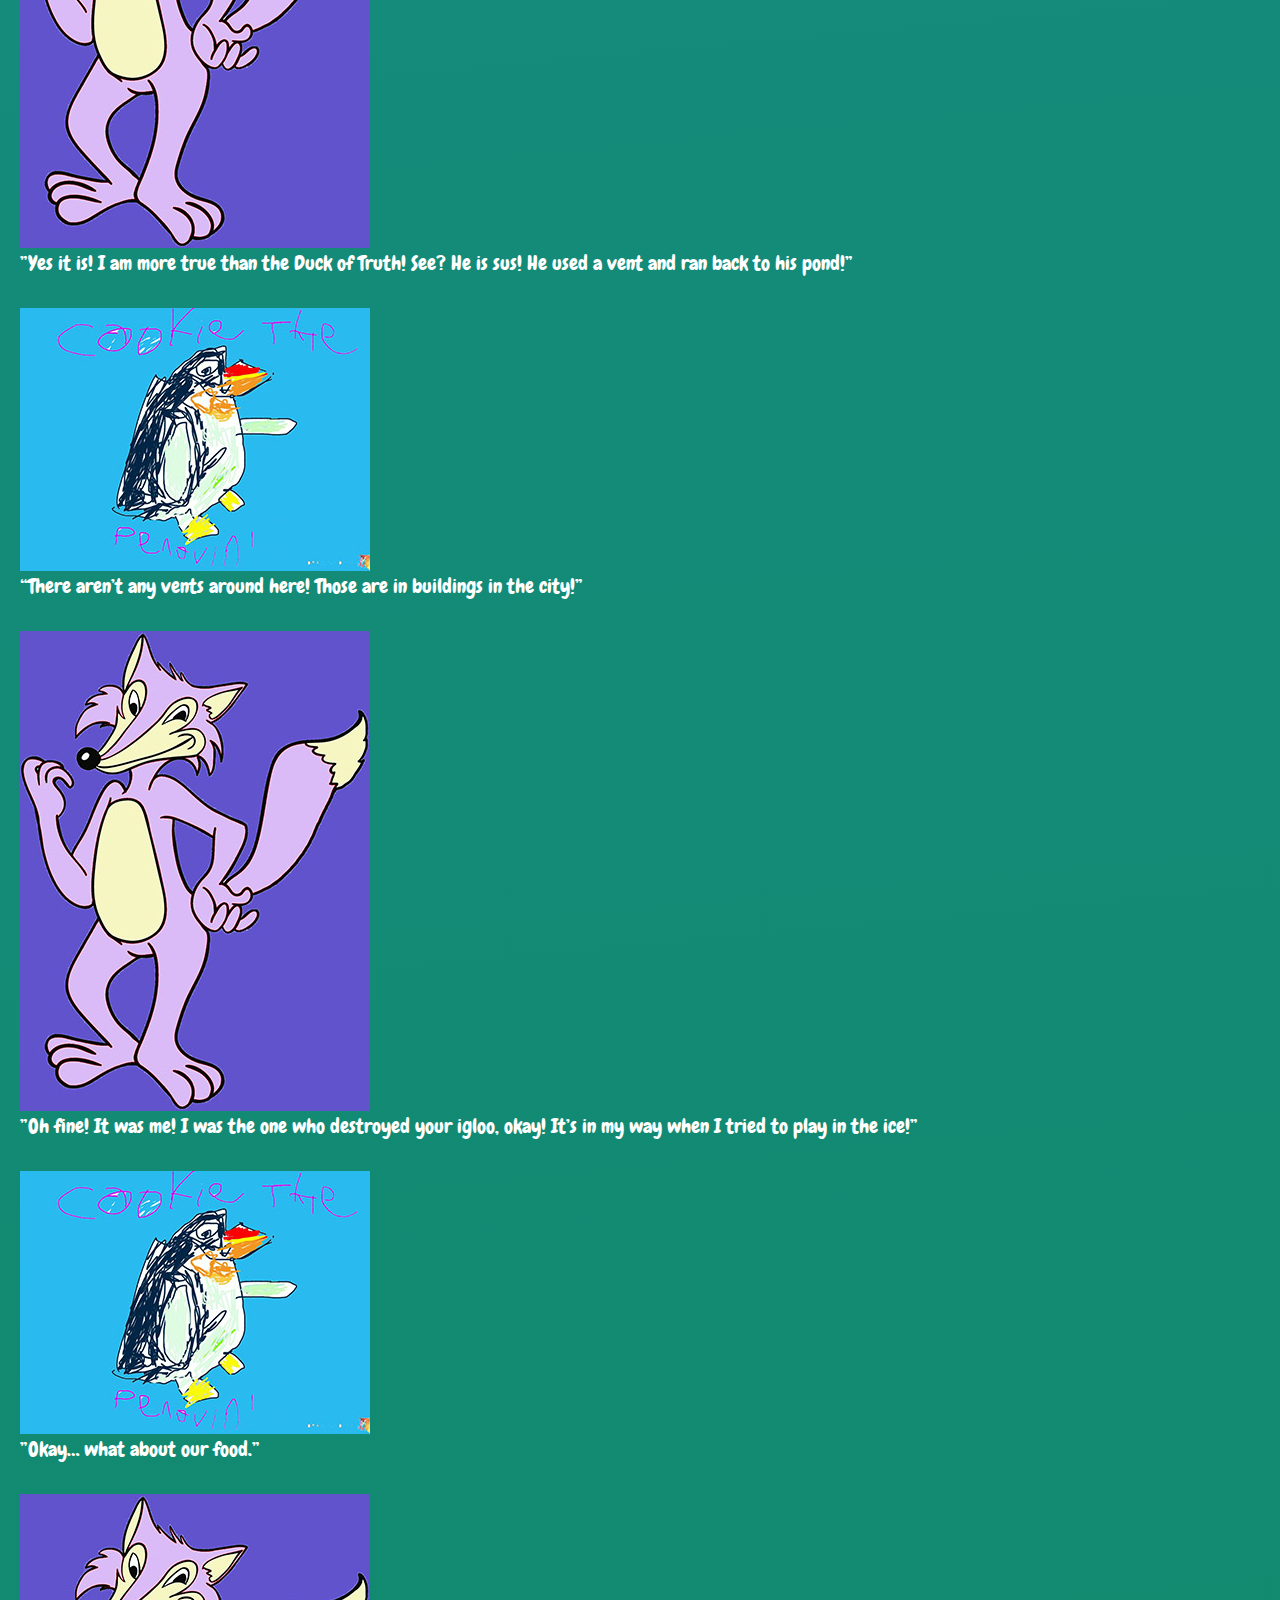
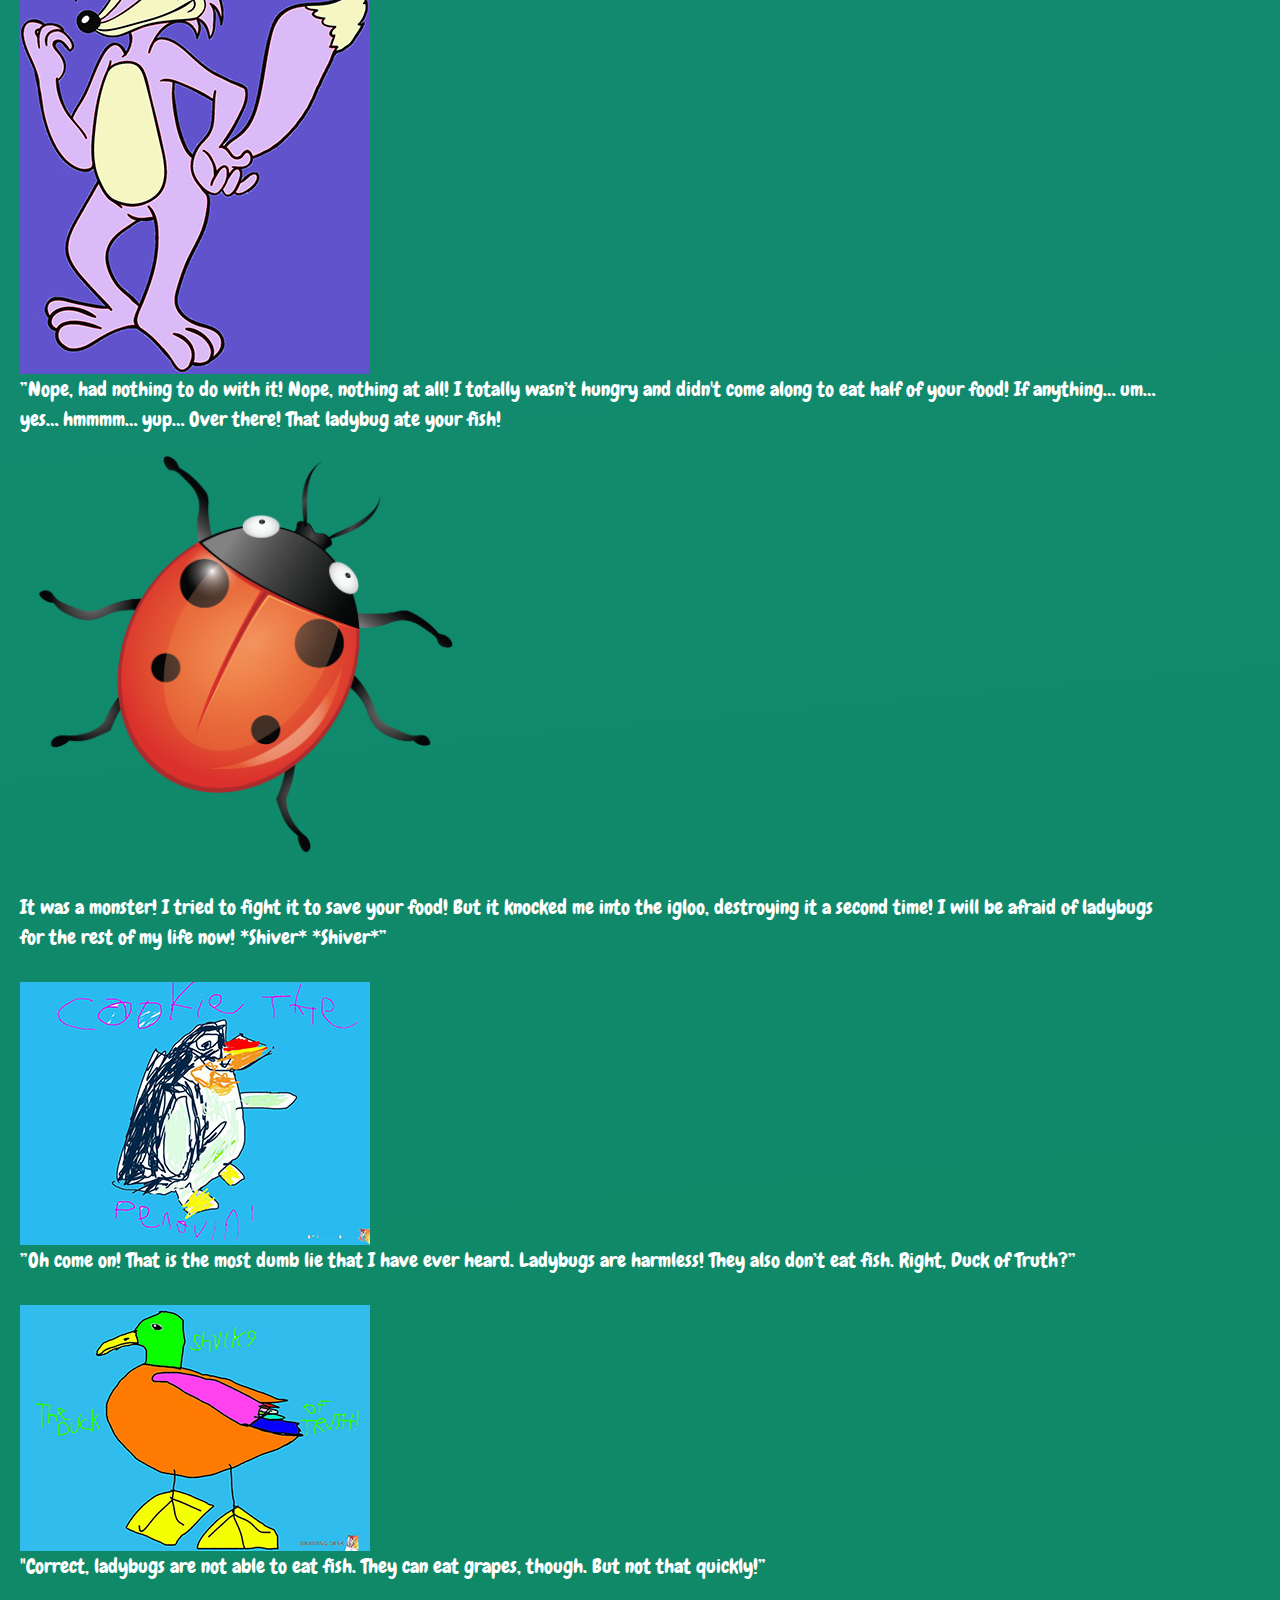
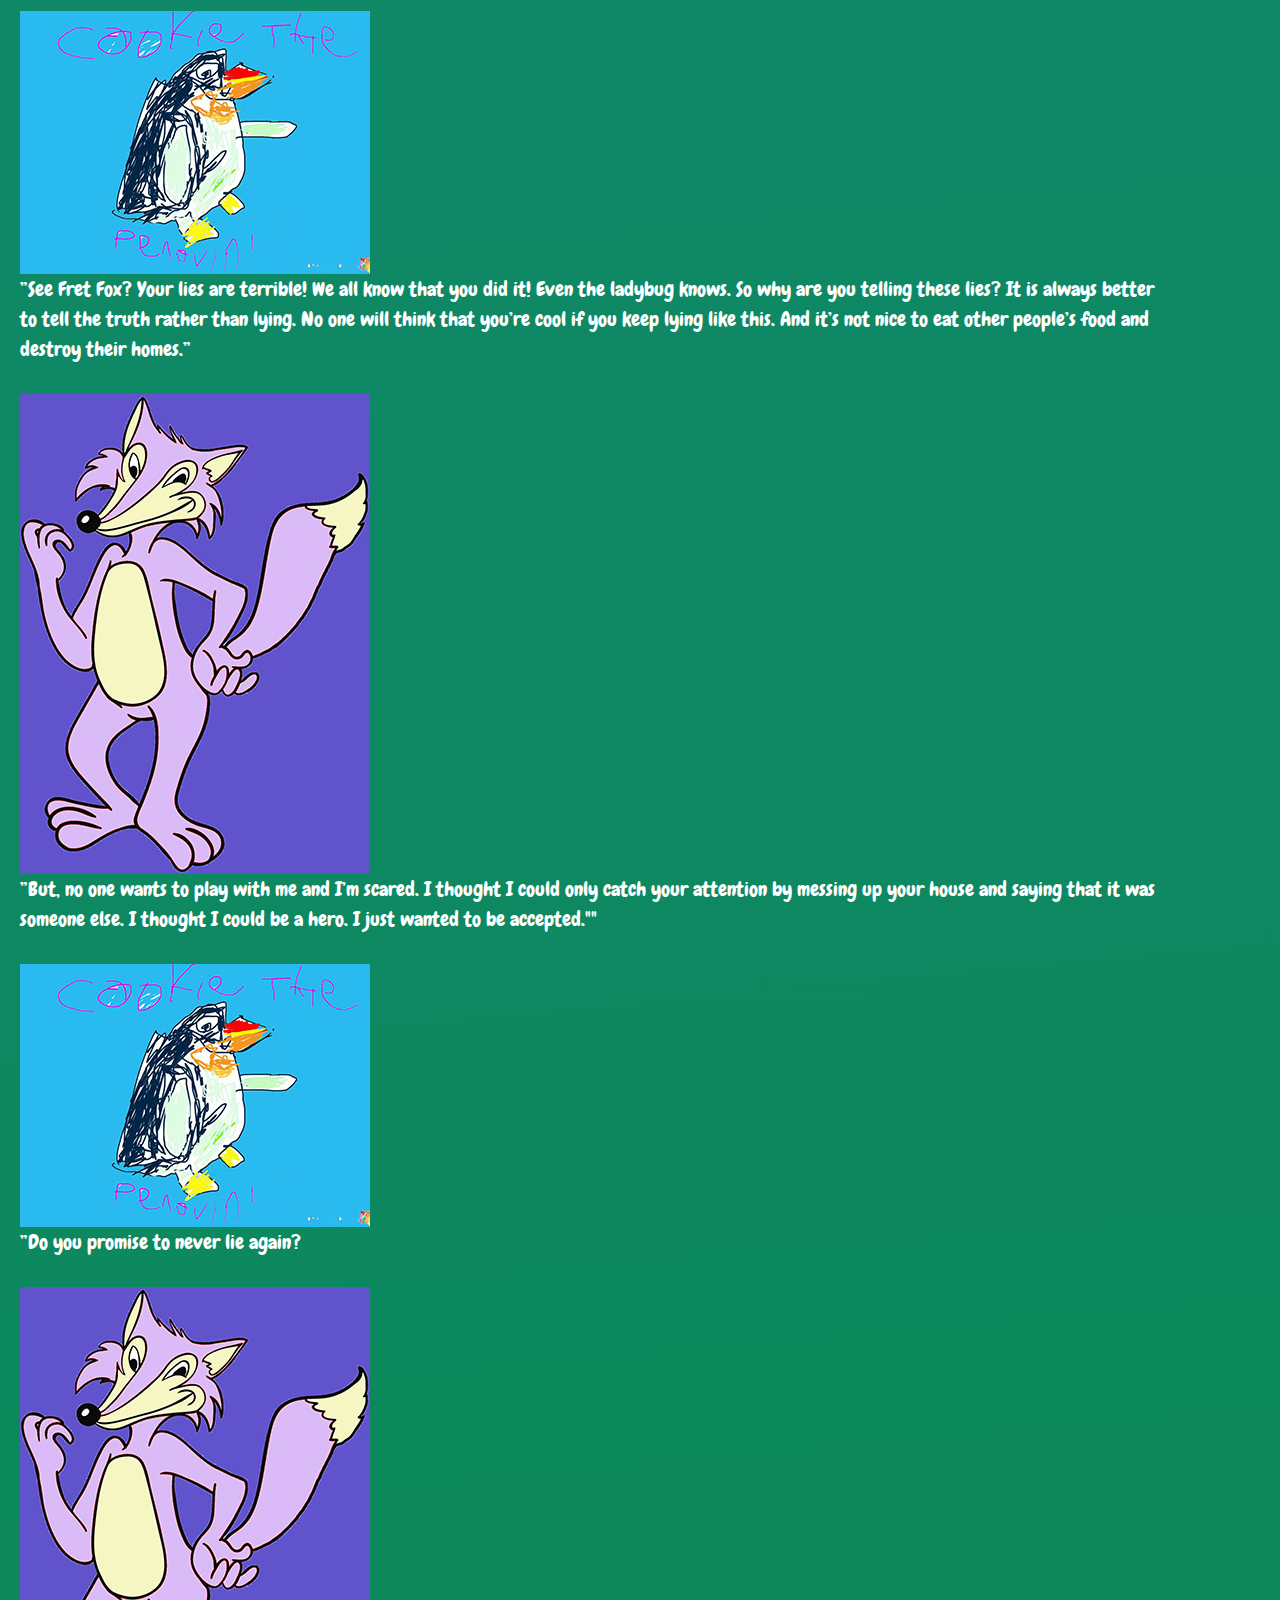
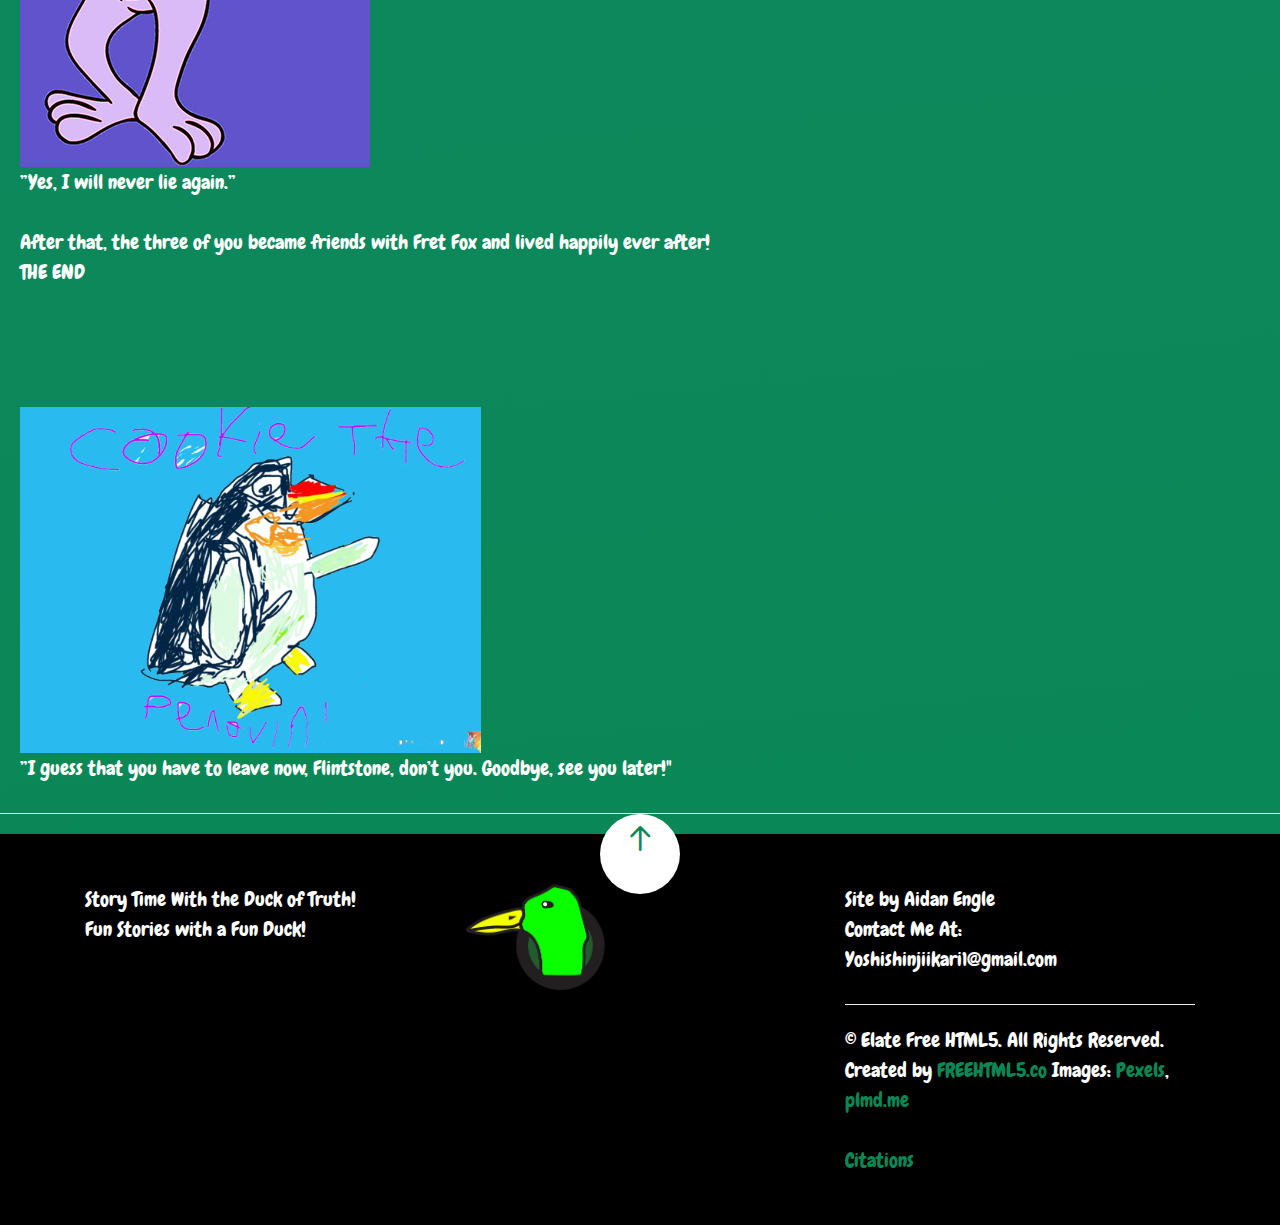
<file: Story3.html>
<!DOCTYPE html>
<!--[if lt IE 7]>      <html class="no-js lt-ie9 lt-ie8 lt-ie7"> <![endif]-->
<!--[if IE 7]>         <html class="no-js lt-ie9 lt-ie8"> <![endif]-->
<!--[if IE 8]>         <html class="no-js lt-ie9"> <![endif]-->
<!--[if gt IE 8]><!--> <html class="no-js"> <!--<![endif]-->
	<head>
	<meta charset="utf-8">
	<meta http-equiv="X-UA-Compatible" content="IE=edge">
	<title>Cookie the Penguin's Igloo Problem &mdash; Story Time with the Duck of Truth</title>
	<meta name="viewport" content="width=device-width, initial-scale=1">
	<meta name="description" content="Fun stories for kids!" />
	<meta name="keywords" content="stories, fun, silly" />
	<meta name="author" content="Aidan Engle" />
    <link rel="stylesheet" href="css/style.css">

	<!-- Animate.css -->
	<link rel="stylesheet" href="css/animate.css">
	<!-- Icomoon Icon Fonts-->
	<link rel="stylesheet" href="css/icomoon.css">
	<!-- Simple Line Icons -->
	<link rel="stylesheet" href="css/simple-line-icons.css">
	<!-- Magnific Popup -->
	<link rel="stylesheet" href="css/magnific-popup.css">
	<!-- Bootstrap  -->
	<link rel="stylesheet" href="css/bootstrap.css">
	<link rel="icon" href="Images/Story-Time-With-The-Duck-Of-Truth--No-Text2.png">
	<link rel="manifest" href="Images/Story-Time-With-The-Duck-Of-Truth--No-Text2.png">
</head>




<body class="background3">
<div class="story-text">
	<a href="index.html"><button>Home</button></a>

<h1>Cookie the Penguin's Igloo Problem!</h1>
<h3>Written By Aidan Engle: 2022</h3>
<br>

<p>Cookie the penguin is a happy Penguin who lives in his ice igloo in an icy glacier. However, he has a problem. Near the glacier was a cave that housed a troublemaker. It all starts here.</p>

<img class="img2" src="images/Cookie-The-Penguin-Animation-edi.jpg" alt="Cookie the Penguin">
<p>”Yawn, it’s another beautiful day in my nice igloo.”</p>

<img class="img3" src="images/Cookie-The-Penguin-Animation-edi2.jpg" alt="Cookie the Penguin looking towards YOU.">
<p>“Oh, hi there! I didn’t see you there behind the screen! Let me introduce myself. I am Cookie the Penguin, and this is my igloo! What’s your name? <span class="userName"> Flintstone </span>? That’s a nice name!
	<br>
	Oh no, I’m out of food! Let’s go fishing so we can find some yummy fish to eat!
	<br>
	Let’s go into the ice lake to catch some fish!”
</p>
<br>

<img class="img2" src="images/Cookie-The-Penguin-Animation-edi.jpg" alt="Cookie the Penguin">
<p>”Here we are! The ice lake! There are lots of fish to eat here! Oh, and if you don’t eat fish, there’s an icy grape vine bush for you!”</p>

<img class="img2" src="images/Cookie-The-Penguin-Animation-edi.jpg" alt="Cookie the Penguin">
<p>”We’ve got enough food, so let's go back to my igloo!”
	<br>
	You walked back to the igloo with Cookie the Penguin to find a not so good surprise!
	</p>

<img class="img2" src="images/Cookie-The-Penguin-Animation-edi.jpg" alt="Cookie the Penguin">
<p>”Oh my gosh! What happened to my igloo!? It has fallen to pieces! Who would do this!? Let’s rebuild my igloo with some nearby ice.”</p>

<img class="img2" src="images/Cookie-The-Penguin-Animation-edi.jpg" alt="Cookie the Penguin">
<p>”We did it! We have rebuilt my igloo! I’m not hungry yet so let’s go have a snowball fight!”
	<br>
	After the exciting snowball fight, it was time to have lunch. But, the igloo was broken again!
</p>

<img class="img2" src="images/Cookie-The-Penguin-Animation-edi.jpg" alt="Cookie the Penguin">
<p>”Oh no! Not my igloo again! And half of our food is gone! What’s going on here!?
	<br>
	Okay, we’re going to get to the bottom of this mystery! Let’s go ask the Duck of Truth for help! He knows everything! Let’s head to his pond.”
	<br>
	You and Cookie the Penguin walked all the way to the Duck of Truth’s pond to ask about the igloo.
</p>

<img class="img2" src="images/Cookie-The-Penguin-Animation-edi.jpg" alt="Cookie the Penguin">
<p>”Hello there Duck of Truth, we would like to ask about my igloo. Something keeps destroying my igloo! We’ll take you there!”</p>

<img class="img2" src="images/The-Duck-Of-Truth!4-edi.png" alt="The Duck of Truth">
<p>”Okay.”
	<br>
	You walked back to the igloo with Cookie the Penguin and the Duck of Truth.
</p>

<img class="img2" src="images/Cookie-The-Penguin-Animation-edi.jpg" alt="Cookie the Penguin">
<p>”See, Duck of Truth, my igloo is ruined!”</p>

<img class="img2" src="images/The-Duck-Of-Truth!4-edi.png" alt="The Duck of Truth">
<p>”Hmmm. Did you check that cave, I think there is someone in there. Let’s go and check it out!”</p>

<img class="img2" src="images/Cookie-The-Penguin-Animation-edi.jpg" alt="Cookie the Penguin">
<p>”Okay”</p>
<p>The three of you walked into the cave and met someone there.
	<br>
	???: “Who’s there!”
</p>

<img class="img2" src="images/Cookie-The-Penguin-Animation-edi.jpg" alt="Cookie the Penguin">
<p>“I am Cookie the Penguin and these are my friends, <span class="userName">Flintstone</span>, and the Duck of Truth!
	<br>
	Who are you? Are you the one who messed up my igloo?”
</p>

<img class="img2" src="images/red-cartoon-fox-edi2.jpg" alt="A strange purple fox.">
<p>”Introductions! You want me to introduce myself?”
</p>

<img class="img2" src="images/Cookie-The-Penguin-Animation-edi.jpg" alt="Cookie the Penguin">
<p>”Yes.”</p>

<img class="img2" src="images/red-cartoon-fox-edi2.jpg" alt="Fret Fox">
<p>"Well then… I am the one and only, cool and awesome and marvelous and miraculous, Fret Fox! I am the coolest fox on Earth!
	<br>
	Also, I didn’t do anything to your igloo! Actually, your friend <span class="userName">Flintstone</span> ruined your igloo!"</p>

	<img class="img2" src="images/Cookie-The-Penguin-Animation-edi.jpg" alt="Cookie the Penguin">
	<p>”You’re telling tales! That isn’t true at all! They were with me the whole time!”</p>

	<img class="img2" src="images/red-cartoon-fox-edi2.jpg" alt="Fret Fox">
	<p>”Wait my bad. I meant to say that ummmm… Duck of Truth did it!”</p>

	<img class="img2" src="images/The-Duck-Of-Truth!4-edi.png" alt="The Duck of Truth">
	<p>”This is not the truth!”</p>

	<img class="img2" src="images/red-cartoon-fox-edi2.jpg" alt="Fret Fox">
	<p>”Yes it is! I am more true than the Duck of Truth! See? He is sus! He used a vent and ran back to his pond!”</p>

	<img class="img2" src="images/Cookie-The-Penguin-Animation-edi.jpg" alt="Cookie the Penguin">
<p>“There aren’t any vents around here! Those are in buildings in the city!”</p>

<img class="img2" src="images/red-cartoon-fox-edi2.jpg" alt="Fret Fox">
	<p>”Oh fine! It was me! I was the one who destroyed your igloo, okay! It’s in my way when I tried to play in the ice!”</p>

	<img class="img2" src="images/Cookie-The-Penguin-Animation-edi.jpg" alt="Cookie the Penguin">
<p>”Okay… what about our food.”</p>

<img class="img2" src="images/red-cartoon-fox-edi2.jpg" alt="Fret Fox">
	<p>”Nope, had nothing to do with it! Nope, nothing at all! I totally wasn’t hungry and didn't come along to eat half of your food! If anything… um… yes… hmmmm… yup… Over there! That ladybug ate your fish! 
		<br>
		<img class="img2" src="images/ladybug-cartoon.png" alt="Ladybug.">
		<br>
		It was a monster! I tried to fight it to save your food! But it knocked me into the igloo, destroying it a second time! I will be afraid of ladybugs for the rest of my life now! *Shiver* *Shiver*”	
	</p>

	<img class="img2" src="images/Cookie-The-Penguin-Animation-edi.jpg" alt="Cookie the Penguin">
<p>”Oh come on! That is the most dumb lie that I have ever heard. Ladybugs are harmless! They also don’t eat fish. Right, Duck of Truth?”</p>

<img class="img2" src="images/The-Duck-Of-Truth!4-edi.png" alt="The Duck of Truth">
<p>"Correct, ladybugs are not able to eat fish. They can eat grapes, though. But not that quickly!”</p>

<img class="img2" src="images/Cookie-The-Penguin-Animation-edi.jpg" alt="Cookie the Penguin">
<p>”See Fret Fox? Your lies are terrible! We all know that you did it! Even the ladybug knows. So why are you telling these lies? It is always better to tell the truth rather than lying. No one will think that you’re cool if you keep lying like this. And it’s not nice to eat other people’s food and destroy their homes.”</p>

<img class="img2" src="images/red-cartoon-fox-edi2.jpg" alt="Fret Fox">
	<p>”But, no one wants to play with me and I’m scared. I thought I could only catch your attention by messing up your house and saying that it was someone else. I thought I could be a hero.  I just wanted to be accepted."" <!--(or something, this is similar to the Cheetah Mac Story so these lines may be subject to changes.)--></p>

	<img class="img2" src="images/Cookie-The-Penguin-Animation-edi.jpg" alt="Cookie the Penguin">
	<p>”Do you promise to never lie again?</p>

	<img class="img2" src="images/red-cartoon-fox-edi2.jpg" alt="Fret Fox">
	<p>”Yes, I will never lie again.”</p>
<p>After that, the three of you became friends with Fret Fox  and lived happily ever after!
	<br>
	THE END
</p>

<br>
<br>
<br>


<img class="img2" src="images/Cookie-The-Penguin-Animation-edi.gif" alt="Animated Cookie the Penguin waving goodbye to YOU.">
<p>”I guess that you have to leave now, <span class="userName">Flintstone</span>, don’t you. Goodbye, see you later!"</p>

</div>
<script>
	let entry = prompt("Hey! What's your name?");
	let nameEntry = entry.substr(0,66);
	let name = document.getElementsByClassName("userName");
	nameChange(name);

	function nameChange(name) {
		for (var i=0; i < name.length; i++) {
			name[i].innerText = nameEntry;
		}
	}

</script>

<hr>
<footer id="footer" role="contentinfo" style="background-color: rgb(0, 0, 0); color:white">
	<a href="#" class="gotop js-gotop"><i class="icon-arrow-up2"></i></a>
	<div class="container">
		<div class="">
			
			<!-- Left  -->
			<div class="col-md-4 col-sm-6 col-xxs-12">
				<p>Story Time With the Duck of Truth!
					<br>
					Fun Stories with a Fun Duck!
				</p>
			</div>

			<!-- Center -->
			<div class="col-md-4 col-sm-6 col-xxs-12">
			<!--<div class="col-md-12 text-center">-->
				<img class="img2" src="images/Story-Time-With-The-Duck-Of-Truth--No-Text2.png" height="70px" alt="Story Time With the Duck of Truth Logo">
			</div>

			<!-- Right -->
			<div class="col-md-4 col-sm-6 col-xxs-12">
				<p>Site by Aidan Engle
					<br>
					Contact Me At:
					<br>
					Yoshishinjiikari1@gmail.com
				</p>
				<hr>
				<p>&copy; Elate Free HTML5. All Rights Reserved. <br>Created by <a href="http://freehtml5.co/" target="_blank">FREEHTML5.co</a> Images: <a href="http://pexels.com/" target="_blank">Pexels</a>, <a href="http://plmd.me/" target="_blank">plmd.me</a></p>
				<a href="citation.html">Citations</a>
			</div>
			
		</div>
		
	</div>

	
<!-- BEGIN FONT SELECTOR -->
<link rel="stylesheet" id="theme-switch" href="css/style.css">


<style>

	#colour-variations {
		padding: 10px;
		-webkit-transition: 0.5s;
	  	-o-transition: 0.5s;
	  	transition: 0.5s;
		width: 150px;
		position: fixed;
		right: 0;
		top: 100px;
		z-index: 999999;
		background: #fff;
		/*border-radius: 4px;*/
		border-top-left-radius: 4px;
		border-bottom-left-radius: 4px;
		-webkit-box-shadow: 0 0 9px 0 rgba(0,0,0,.1);
		-moz-box-shadow: 0 0 9px 0 rgba(0,0,0,.1);
		-ms-box-shadow: 0 0 9px 0 rgba(0,0,0,.1);
		box-shadow: 0 0 9px 0 rgba(0,0,0,.1);
	}
	#colour-variations.sleep {
		margin-right: -150px;
	}
	#colour-variations h5 {
		text-align: center;;
		font-size: 11px;
		letter-spacing: 2px;
		text-transform: uppercase;
		color: #777;
		margin: 0 0 10px 0;
		padding: 0;;
	}
	#colour-variations ul,
	#colour-variations ul li {
		padding: 0;
		margin: 0;
	}
	#colour-variations li {
		list-style: none;
		display: block;
		margin-bottom: 5px!important;
		float: left;
		width: 100%;
	}
	#colour-variations li a {
		width: 100%;
		position: relative;
		display: block;
		overflow: hidden;
		-webkit-border-radius: 4px;
-moz-border-radius: 4px;
		-ms-border-radius: 4px;
		border-radius: 4px;
		-webkit-transition: 0.4s;
		-o-transition: 0.4s;
		transition: 0.4s;
	}
	#colour-variations li a:hover {
	  	opacity: .9;
	}
	#colour-variations li a > span {
		width: 33.33%;
		height: 30px;
		float: left;
		display: -moz-inline-stack;
		display: inline-block;
		zoom: 1;
		*display: inline;
	}
	

	.option-toggle {
		position: absolute;
		left: 0;
		/* right: 0; */
		top: 0;
		margin-top: 5px;
		margin-left: -30px;
		width: 30px;
		height: 30px;
		background: #f64662;
		text-align: center;
		border-top-left-radius: 4px;
		border-bottom-left-radius: 4px;
		color: #fff;
		cursor: pointer;
		-webkit-box-shadow: 0 0 9px 0 rgba(0,0,0,.1);
		-moz-box-shadow: 0 0 9px 0 rgba(0,0,0,.1);
		-ms-box-shadow: 0 0 9px 0 rgba(0,0,0,.1);
		box-shadow: 0 0 9px 0 rgba(0,0,0,.1);
}
	.option-toggle i {
		top: 2px;
		position: relative;
	}
	.option-toggle:hover, .option-toggle:focus, .option-toggle:active {
		color:  #fff;
		text-decoration: none;
		outline: none;
	}
	</style>


<div id="colour-variations">
	<a class="option-toggle"><i class="icon-gear"></i></a>
	<h5>FONT SELECTION</h5>
	<ul>

		<li>
			<li>
				<a href="javascript: void(0);" data-theme="style">
					<span style="background: #fff;" id="chewy">CHEWY</span>
				</a>
			</li>

			<li>
				<a href="javascript: void(0);" data-theme="style4">
					<span style="background: #fff;" id="accessible">ACCESSIBLE</span>
				</a>
			</li>
	</ul>
</div>



	<!-- jQuery -->
	<script src="js/jquery.min.js"></script>
	<!-- jQuery Easing -->
	<script src="js/jquery.easing.1.3.js"></script>
	<!-- Bootstrap -->
	<script src="js/bootstrap.min.js"></script>
	<!-- Waypoints -->
	<script src="js/jquery.waypoints.min.js"></script>
	<!-- Stellar Parallax -->
	<script src="js/jquery.stellar.min.js"></script>
	<!-- Counter -->
	<script src="js/jquery.countTo.js"></script>
	<!-- Magnific Popup -->
	<script src="js/jquery.magnific-popup.min.js"></script>
	<script src="js/magnific-popup-options.js"></script>

<script src="js/jquery.style.switcher.js"></script>
<script>
	$(function(){
		$('#colour-variations ul').styleSwitcher({
			defaultThemeId: 'theme-switch',
			hasPreview: false,
			cookie: {
				  expires: 30,
				  isManagingLoad: true
			  }
		});	
		$('.option-toggle').click(function() {
			$('#colour-variations').toggleClass('sleep');
		});
	});
</script>

<script src="js/main.js"></script>
<!-- END FONT SELECTOR -->

</footer>
    </body>
    </html>
</file>
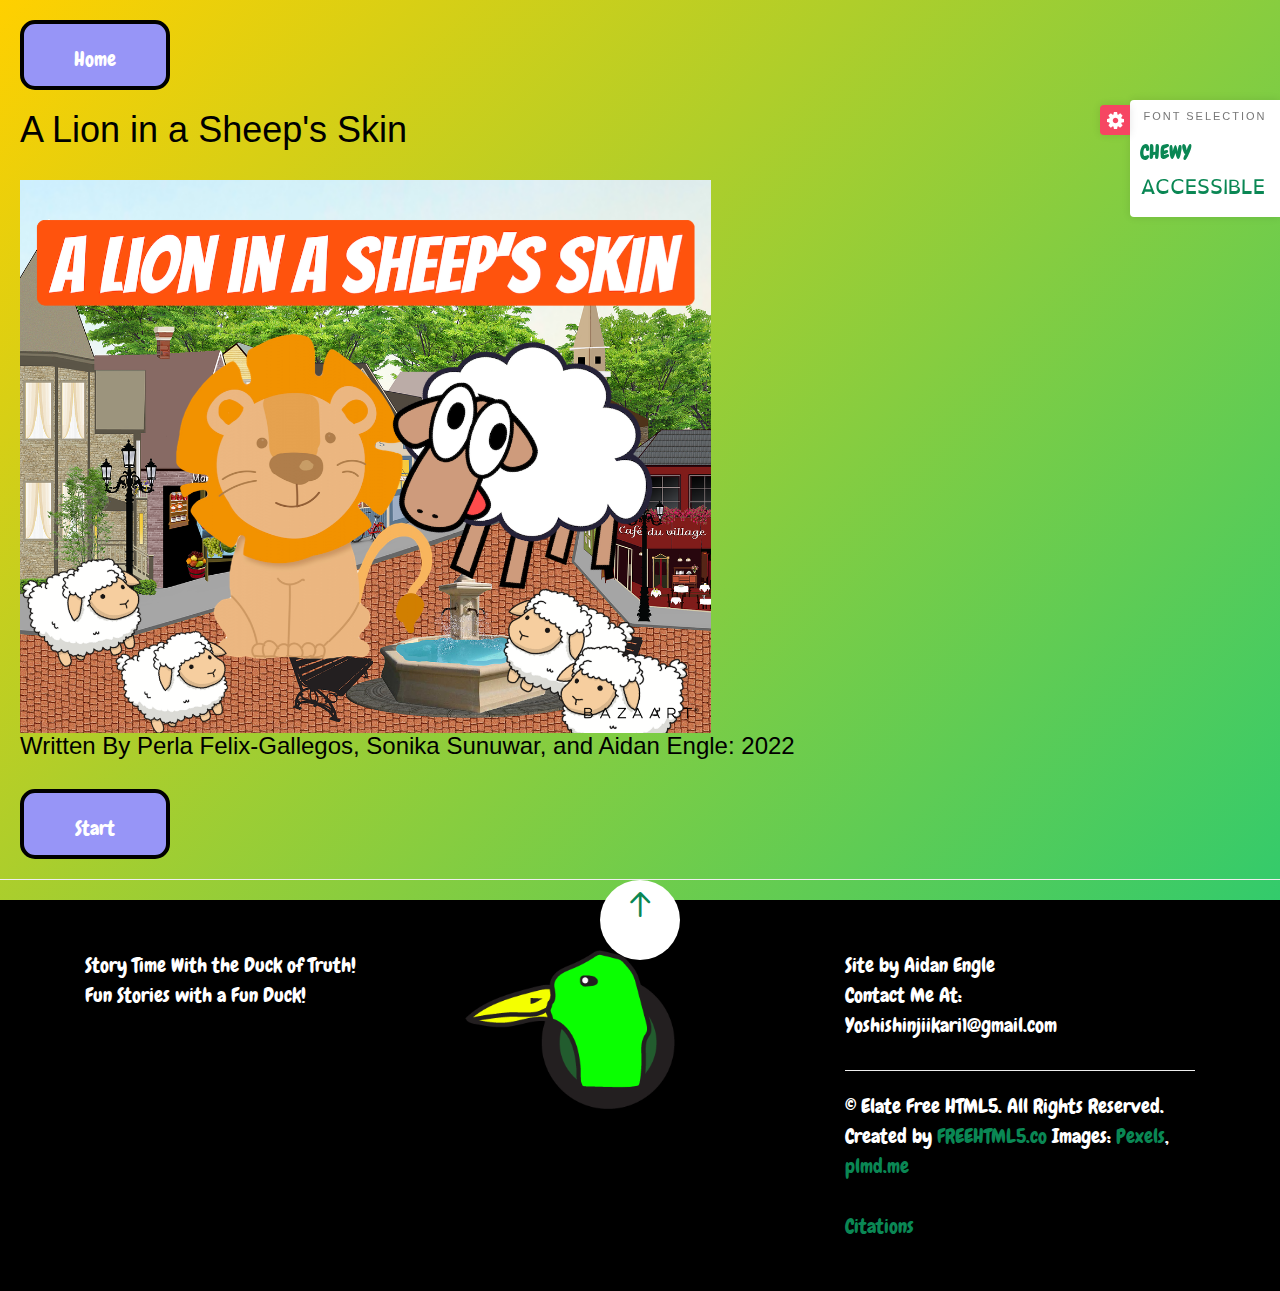
<file: Story4.html>
<!DOCTYPE html>
<!--[if lt IE 7]>      <html class="no-js lt-ie9 lt-ie8 lt-ie7"> <![endif]-->
<!--[if IE 7]>         <html class="no-js lt-ie9 lt-ie8"> <![endif]-->
<!--[if IE 8]>         <html class="no-js lt-ie9"> <![endif]-->
<!--[if gt IE 8]><!--> <html class="no-js"> <!--<![endif]-->
	<head>
	<meta charset="utf-8">
	<meta http-equiv="X-UA-Compatible" content="IE=edge">
	<title>A Lion in a Sheep's Skin &mdash; Story Time with the Duck of Truth</title>
	<meta name="viewport" content="width=device-width, initial-scale=1">
	<meta name="description" content="Fun stories for kids!" />
	<meta name="keywords" content="stories, fun, silly" />
	<meta name="author" content="Aidan Engle" />
    <link rel="stylesheet" href="css/style.css">

	<!-- Animate.css -->
	<link rel="stylesheet" href="css/animate.css">
	<!-- Icomoon Icon Fonts-->
	<link rel="stylesheet" href="css/icomoon.css">
	<!-- Simple Line Icons -->
	<link rel="stylesheet" href="css/simple-line-icons.css">
	<!-- Magnific Popup -->
	<link rel="stylesheet" href="css/magnific-popup.css">
	<!-- Bootstrap  -->
	<link rel="stylesheet" href="css/bootstrap.css">
	<!-- Lion.css -->
	<link rel="stylesheet" href="css/style-lion.css">
	<link rel="icon" href="Images/Story-Time-With-The-Duck-Of-Truth--No-Text2.png" class="img3">
	<link rel="manifest" href="Images/Story-Time-With-The-Duck-Of-Truth--No-Text2.png" class="img3">
</head>




<body class="background8">
<div class="story-text">
	<a href="index.html"><button>Home</button></a>
	<div id="Secret">
		<h1>CONGRATULATIONS KID! You have successfully broken this story by removing the CSS with inspect! You can become a great web developer someday!</h1>
		<br>
	<img src="images/Setsuna-Sprite-Text.png" alt="Setsuna Sprite saying 'Nice!'"> 
</div>
<div id="Slide1">
	<h1>A Lion in a Sheep's Skin</h1>
	<img src="images/Slide1.png" class="img3" alt="A Lion in a Sheep's Skin title image.">
	<h3>Written By Perla Felix-Gallegos, Sonika Sunuwar, and Aidan Engle: 2022</h3>
</div>

<div id="Slide2">
	<img src="images/Slide2.png" class="img3" alt="Lenny Lion in his home town with four sheep throughout.">
	<p>Lenny is a lion. He lives in a village full of sheeps. Lenny is the only lion in this town.
		<br>
		He likes to help around. Where should he help out first?
		</p>
	
	<p>Choice 1:&nbsp;&nbsp;Wood Chopping</p>
	<p>Choice 2:&nbsp;&nbsp;Change Light bulb</p>
</div>

<div id="Slide3">
	<img src="images/Slide3.jpg" class="img3" alt="Lenny Lion in a forest behind a tree with two sheep(one of them is upside down) talking to each other.">
	<p>Other lumberjacks are out in the forest with him and they start whispering about Lenny. He is sad. What should lenny do now?</p>
	<p>Choice 1:&nbsp;&nbsp;Go back home</p>
	<p>Choice 2:&nbsp;&nbsp;Take a walk</p>
</div>

<div id="Slide4">
	<img src="images/Slide4.png" class="img3" alt="Lenny Lion sitting on a couch arm trying to fix a light bulb in the table lamp. There are two kid sheep down on the floor playing with a video game controller and gradient figurines of famous people who are, The Duck of Truth, Setsuna Komali, Cheetah Mac, and Leopard Joe.">
	<p>When Lenny goes to his neighbor’s house to help them out with the lightbulb, he overhears the kids talking about him. The kids talked about how different Lenny was from the other adults and one of the kids even called him scary.</p>
	<p>Choice 1:&nbsp;&nbsp;Go back home</p>
	<p>Choice 2:&nbsp;&nbsp;Take a walk</p>
</div>

<div id="Slide5">
	<img src="images/Slide5.jpg" class="img3" alt="A confused Lenny Lion with   three question marks over his head.">
	<p>Lenny decides to take a walk. However, he is in a dilemma and doesn’t know where to take a walk. Where should Lenny go?
	</p>

	<p>Choice 1:&nbsp;&nbsp;Walk in the forest</p>
	<p>Choice 2:&nbsp;&nbsp;Walk in the berry fields</p>
</div>

<div id="Slide6">
	<img src="images/Slide6.png" class="img3" alt="Lenny Lion in a forest that is near a wishing well that is out of sight.">
	<p>As Lenny is walking in the forest, his head fills up with thoughts of the gossip he overheard. While walking he stumbles upon a wishing well. What should he do?</p>
	<p>Choice 1:&nbsp;&nbsp;Make a wish</p>
	<p>Choice 2:&nbsp;&nbsp;Walk away</p>
</div>

<div id="Slide7">
	<img src="images/Slide7.jpg" class="img3" alt="Lenny Lion in the forest next to a wishing well.">
	<p>Lenny throws a coin in the well, takes a deep breath, and wishes to be a sheep, so he can fit in.
	<br>
	He closes his eyes as a bright light shines around him.</p>
</div>

<div id="Slide8">
	<img src="images/Slide8.jpg" class="img3" alt="A Derpy looking sheep with yellow lines surrounding him. This is Lenny Lion's transformation!">
	<br>
	<br>
</div>

<div id="Slide9">
	<img src="images/Slide9.png" class="img3" alt="Sad Lenny Lion back at his home.">
	<p>Lenny goes back to his cottage and lives sadly ever after.
	</p>
		<h2>The End</h2>
</div>

<div id="Slide10">
	<img src="images/Slide10.png" class="img3" alt="Seven sheep in the forest heading back into the town on the left. (One of the sheep is upside down!) One of the sheep is Lenny with an arrow pointing to him that says 'This is Lenny'">
	<p>Lenny was a sheep now. He saw other sheep just a little ways away. He didn’t know whether to join them or go to town on his own. </p>
	<p>Choice 1:&nbsp;&nbsp;Go to town alone</p>
	<p>Choice 2:&nbsp;&nbsp;Meet up with sheep</p>
</div>

<div id="Slide11">
	<img src="images/Slide11.png" class="img3" alt="Lenny Sheep walking into the town surprised to see that the other sheep are running away!">
	<p>Lenny decided to go back to town with the rest of the sheep. He quietly sneaks up behind them and walks along with them. 
		<br>
		As they reach the town the rest of the sheep scatter in fear. Lenny stands alone confused</p>
</div>

<div id="Slide12">
	<img src="images/Slide12.png" class="img3" alt="Lenny screaming as a wolf as entered the village in an attempt to steal their food!">
	<p>Lenny spots a wolf attacking the sheep village.
		<br> 
		Lenny still feels like a lion and thinks that he can save the town. But he is a sheep and a sheep cannot win against a wolf.
		<br> 
		Lenny then remembers the wishing well. Should Lenny…
		</p>

	<p>Choice 1:&nbsp;&nbsp;Cower in fear</p>
	<p>Choice 2:&nbsp;&nbsp;Go back to the wishing well</p>
</div>

<div id="Slide13">
	<img src="images/Slide13.jpg" class="img3" alt="A field with two berries to pick from. Strawberries on the left and blueberries on the right.">
	<p>Lenny decides to walk in the berry fields in order to clear his mind. He stumbles upon some blueberries and strawberries. Which should Lenny munch on?</p>

	<p>Choice 1:&nbsp;&nbsp;Strawberry</p>
	<p>Choice 2:&nbsp;&nbsp;Blueberry</p>
</div>

<div id="Slide14">
	<img src="images/Slide14.jpg" class="img3" alt="Lenny is surrounded by blueberries but his still sad. One of the lumber sheep approaches Lenny Lion in the field to give him the news.">
	<p>As Lenny eats his blueberries one of the lumber sheep come up to him. 
		<br>
		“We just stumbled upon a wishing well in the forest. We thought it’d cheer you up since you look quite down.”
		<br>
		Lenny watches the sheep walk away from him. He stand up quietly and looks around before walking in the direction of the forest.</p>

</div>

<div id="Slide15">
	<img src="images/Slide15.jpg" class="img3" alt="Lenny surrounded by strawberries in the field with a concerned look on his face as a sheep as come to give him some dire news!">
	<p>As Lenny eats his strawberries a sheep from the village come running to him with a fearful expression.
		<br> 
		“Wolf! There’s a wolf in the village!”
		<br>
		Lenny quickly gets up and runs in the direction of the village.</p>

</div>

<div id="Slide16">
	<img src="images/Slide16.jpg" class="img3" alt="Lenny Lion next to a wishing well in the forest.">
	<p>As Lenny is walking through the forest, he stumbles upon the wishing well the lumber sheep was talking about it. Should Lenny…</p>

	<p>Choice 1:&nbsp;&nbsp;Make a wish</p>
	<p>Choice 2:&nbsp;&nbsp;Walk away</p>
</div>

<div id="Slide17">
	<img src="images/Slide17.jpg" class="img3" alt="Lenny Lion and the lumber sheep next to a well in the forest.">
	<p>Lenny listened to the sheep and followed him into the forest. Just like the lumber sheep said, they stumbled upon the wishing well. Should Lenny…</p>

	<p>Choice 1:&nbsp;&nbsp;Make a wish</p>
	<p>Choice 2:&nbsp;&nbsp;Walk away</p>
</div>

<div id="Slide18">
	<img src="images/Slide18.jpg" class="img3" alt="Lenny Lion who is now Lenny Sheep, is standing on the right side of the wishing well while the lumber sheep is on the right side.">
	<p>“Wow! Now you’re just like us! (Only goofier!)” The sheep said. “I can’t believe it! 
		<br>
		“Now I fit in! Let’s go back to the village and tell everybody!” Lenny said.</p>

</div>

<div id="Slide19">
	<img src="images/Slide19.png" class="img3" alt="Lenny screaming as he finds a wolf in the village that is attempting to steal their food!">
	<p>As Lenny walk back to town in his sheep form he sees a wolf attacking the sheep village. 
		<br>
		Lenny still feels like a lion and thinks that he can save the town. But he is a sheep and a sheep cannot win against a wolf. 
		<br>
		Lenny then remembers the wishing well. Should Lenny…
		</p>
	<p>Choice 1:&nbsp;&nbsp;Cower in fear</p>
	<p>Choice 2:&nbsp;&nbsp;Go back to the wishing well</p>
</div>

<div id="Slide20">
	<img src="images/Slide20.png" class="img3" alt="Lenny Sheep sad as he is cowering away from the wolf who is stealing all of the town's strawberries and blueberries.">
	<p>Lenny realized that he cannot be as strong as a lion when he is a sheep. He cowers in fear with the sheep as the wolf eats all the sheeps food. 
		<br>
		When the wolf leaves, the sheep have no more food and Lenny lives the rest of his life as a sheep.
	</p>
		<h2>The End</h2>
</div>

<div id="Slide21">
	<img src="images/Slide21.jpg" class="img3" alt="Lenny Sheep at a wishing well in the forest.">
	<p>Lenny quickly decides to go back to the wishing well. With a mad dash he quickly finds the wishing well. He wishes to become a lion again.
		<br>
		With the flash of a bright light, Lenny closes his eyes and…</p>

</div>

<div id="Slide22">
	<img src="images/Slide22.jpg" class="img3" alt="A Lion that is surrounded by yellow lines. It's Lenny! He is a Lion again!">
	<br>
	<br>
</div>

<div id="Slide23">
	<img src="images/Slide23.png" class="img3" alt="All of the sheep in the town cheering Lenny Lion for saving the town as th wolf runs away.">
	<p>Lenny races back to the sheep village and find the wolf. He walks up to the wolf and lets out a mighty “ROARR!!”
		<br>
		The wolf cowers in fear and begins to run off with his tail between his legs.
		<br> 
		The sheep timidly come out and when they spot the running wolf they cheer for Lenny. 
		<br>
		Finally, Lenny feels welcome and he feels like he belongs. 

		</p>
		<h2>The End</h2>
</div>


<button id="Start">Start</button>
<button id="Restart">Restart</button>
<button id="Choice1">Choice 1</button>
<button id="Choice2">Choice 2</button>
<button id="Next-Page">Next Page</button>
</div>








<hr>
<footer id="footer" role="contentinfo" style="background-color: rgb(0, 0, 0); color:white">
	<a href="#" class="gotop js-gotop"><i class="icon-arrow-up2"></i></a>
	<div class="container">
		<div class="">
			
			<!-- Left  -->
			<div class="col-md-4 col-sm-6 col-xxs-12">
				<p>Story Time With the Duck of Truth!
					<br>
					Fun Stories with a Fun Duck!
				</p>
			</div>

			<!-- Center -->
			<div class="col-md-4 col-sm-6 col-xxs-12">
			<!--<div class="col-md-12 text-center">-->
				<img class="img3" src="images/Story-Time-With-The-Duck-Of-Truth--No-Text2.png" height="70px" alt="Story Time With the Duck of Truth Logo">
			</div>

			<!-- Right -->
			<div class="col-md-4 col-sm-6 col-xxs-12">
				<p>Site by Aidan Engle
					<br>
					Contact Me At:
					<br>
					Yoshishinjiikari1@gmail.com
				</p>
				<hr>
				<p>&copy; Elate Free HTML5. All Rights Reserved. <br>Created by <a href="http://freehtml5.co/" target="_blank">FREEHTML5.co</a> Images: <a href="http://pexels.com/" target="_blank">Pexels</a>, <a href="http://plmd.me/" target="_blank">plmd.me</a></p>
				<a href="citation.html">Citations</a>
			</div>
			
		</div>
		
	</div>

	
<!-- BEGIN FONT SELECTOR -->
<link rel="stylesheet" id="theme-switch" href="css/style.css">


<style>

	#colour-variations {
		padding: 10px;
		-webkit-transition: 0.5s;
	  	-o-transition: 0.5s;
	  	transition: 0.5s;
		width: 150px;
		position: fixed;
		right: 0;
		top: 100px;
		z-index: 999999;
		background: #fff;
		/*border-radius: 4px;*/
		border-top-left-radius: 4px;
		border-bottom-left-radius: 4px;
		-webkit-box-shadow: 0 0 9px 0 rgba(0,0,0,.1);
		-moz-box-shadow: 0 0 9px 0 rgba(0,0,0,.1);
		-ms-box-shadow: 0 0 9px 0 rgba(0,0,0,.1);
		box-shadow: 0 0 9px 0 rgba(0,0,0,.1);
	}
	#colour-variations.sleep {
		margin-right: -150px;
	}
	#colour-variations h5 {
		text-align: center;;
		font-size: 11px;
		letter-spacing: 2px;
		text-transform: uppercase;
		color: #777;
		margin: 0 0 10px 0;
		padding: 0;;
	}
	#colour-variations ul,
	#colour-variations ul li {
		padding: 0;
		margin: 0;
	}
	#colour-variations li {
		list-style: none;
		display: block;
		margin-bottom: 5px!important;
		float: left;
		width: 100%;
	}
	#colour-variations li a {
		width: 100%;
		position: relative;
		display: block;
		overflow: hidden;
		-webkit-border-radius: 4px;
-moz-border-radius: 4px;
		-ms-border-radius: 4px;
		border-radius: 4px;
		-webkit-transition: 0.4s;
		-o-transition: 0.4s;
		transition: 0.4s;
	}
	#colour-variations li a:hover {
	  	opacity: .9;
	}
	#colour-variations li a > span {
		width: 33.33%;
		height: 30px;
		float: left;
		display: -moz-inline-stack;
		display: inline-block;
		zoom: 1;
		*display: inline;
	}
	

	.option-toggle {
		position: absolute;
		left: 0;
		/* right: 0; */
		top: 0;
		margin-top: 5px;
		margin-left: -30px;
		width: 30px;
		height: 30px;
		background: #f64662;
		text-align: center;
		border-top-left-radius: 4px;
		border-bottom-left-radius: 4px;
		color: #fff;
		cursor: pointer;
		-webkit-box-shadow: 0 0 9px 0 rgba(0,0,0,.1);
		-moz-box-shadow: 0 0 9px 0 rgba(0,0,0,.1);
		-ms-box-shadow: 0 0 9px 0 rgba(0,0,0,.1);
		box-shadow: 0 0 9px 0 rgba(0,0,0,.1);
}
	.option-toggle i {
		top: 2px;
		position: relative;
	}
	.option-toggle:hover, .option-toggle:focus, .option-toggle:active {
		color:  #fff;
		text-decoration: none;
		outline: none;
	}
	</style>


<div id="colour-variations">
	<a class="option-toggle"><i class="icon-gear"></i></a>
	<h5>FONT SELECTION</h5>
	<ul>

		<li>
			<li>
				<a href="javascript: void(0);" data-theme="style">
					<span style="background: #fff;" id="chewy">CHEWY</span>
				</a>
			</li>

			<li>
				<a href="javascript: void(0);" data-theme="style4">
					<span style="background: #fff;" id="accessible">ACCESSIBLE</span>
				</a>
			</li>
	</ul>
</div>



	<!-- jQuery -->
	<script src="js/jquery.min.js"></script>
	<!-- jQuery Easing -->
	<script src="js/jquery.easing.1.3.js"></script>
	<!-- Bootstrap -->
	<script src="js/bootstrap.min.js"></script>
	<!-- Waypoints -->
	<script src="js/jquery.waypoints.min.js"></script>
	<!-- Stellar Parallax -->
	<script src="js/jquery.stellar.min.js"></script>
	<!-- Counter -->
	<script src="js/jquery.countTo.js"></script>
	<!-- Magnific Popup -->
	<script src="js/jquery.magnific-popup.min.js"></script>
	<script src="js/magnific-popup-options.js"></script>

<script src="js/jquery.style.switcher.js"></script>
<script>
	$(function(){
		$('#colour-variations ul').styleSwitcher({
			defaultThemeId: 'theme-switch',
			hasPreview: false,
			cookie: {
				  expires: 30,
				  isManagingLoad: true
			  }
		});	
		$('.option-toggle').click(function() {
			$('#colour-variations').toggleClass('sleep');
		});
	});
</script>

<script src="js/main.js"></script>
<!-- END FONT SELECTOR -->

<script>
	let currentSlide = 1;
	let defaultText = document.getElementById("Slide1");
	let slide1 = document.getElementById("Slide1");
	let slide2 = document.getElementById("Slide2");
	let slide3 = document.getElementById("Slide3");
	let slide4 = document.getElementById("Slide4");
	let slide5 = document.getElementById("Slide5");
	let slide6 = document.getElementById("Slide6");
	let slide7 = document.getElementById("Slide7");
	let slide8 = document.getElementById("Slide8");
	let slide9 = document.getElementById("Slide9");
	let slide10 = document.getElementById("Slide10");
	let slide11 = document.getElementById("Slide11");
	let slide12 = document.getElementById("Slide12");
	let slide13 = document.getElementById("Slide13");
	let slide14 = document.getElementById("Slide14");
	let slide15 = document.getElementById("Slide15");
	let slide16 = document.getElementById("Slide16");
	let slide17 = document.getElementById("Slide17");
	let slide18 = document.getElementById("Slide18");
	let slide19 = document.getElementById("Slide19");
	let slide20 = document.getElementById("Slide20");
	let slide21 = document.getElementById("Slide21");
	let slide22 = document.getElementById("Slide22");
	let slide23 = document.getElementById("Slide23");

	document.getElementById("Start").onclick = function() {
		startStory()
	};

	document.getElementById("Choice1").onclick = function() {
            continueStory(1)
        };

	document.getElementById("Choice2").onclick = function() {
		continueStory(2)
	};

	document.getElementById("Restart").onclick = function() {
		restartStory()
	};

	document.getElementById("Next-Page").onclick = function() {
		continueStory(1);
	};


	function startStory() {
		currentSlide = 1;
		slide1 = defaultText;
		choicesButtonDisplay();
		continueStory(1);
	}

	function choicesButtonDisplay() {
		document.getElementById("Choice1").style.display = "inline";
		document.getElementById("Choice2").style.display = "inline";
		document.getElementById("Start").style.display = "none";
		document.getElementById("Restart").style.display = "none";
		document.getElementById("Next-Page").style.display = "none";
	}

	function nextPageButtonDisplay() {
		document.getElementById("Next-Page").style.display = "block";
		document.getElementById("Choice1").style.display = "none";
		document.getElementById("Choice2").style.display = "none";
		document.getElementById("Start").style.display = "none";
	}

	function restartButtonDisplay() {
		document.getElementById("Restart").style.display = "block";
		document.getElementById("Next-Page").style.display = "none";
		document.getElementById("Choice1").style.display = "none";
		document.getElementById("Choice2").style.display = "none";
		document.getElementById("Start").style.display = "none";
	}

	function restartStory() {
		location.reload();
	}

	function continueStory(choiceNumber) {
		if(choiceNumber == 1) {
			switch(currentSlide) {
			case 1:
				currentSlide = 2;
				break;
			case 2:
				currentSlide = 3;
				break;
			case 3:
			case 4:
				currentSlide = 9;
				break;
			case 5:
				currentSlide = 6;
				break;
			case 6:
				currentSlide = 7;
				break;
			case 7:
				currentSlide = 8;
				break;
			case 8:
				currentSlide = 10;
				break;
			case 9:
				currentSlide = 1;
				break;
			case 10:
				currentSlide = 19;
				break;
			case 11:
				currentSlide = 12;
				break;
			case 12:
				currentSlide = 20;
				break;
			case 13:
				currentSlide = 15;
				break;
			case 14:
				currentSlide = 17;
				break;
			case 15:
				currentSlide = 16;
				break;
			case 16:
				currentSlide = 7;
				break;
			case 17:
				currentSlide = 18;
				break;
			case 18:
				currentSlide = 19;
				break;
			case 19:
				currentSlide = 20;
				break;
			case 20:
				currentSlide = 1;
				break;
			case 21:
				currentSlide = 22;
				break;
			case 22:
				currentSlide = 23;
				break;
			case 23:
				currentSlide = 1;
				break;
			default:
				currentSlide = 1;
				break;
			}	
		} else if (choiceNumber == 2) {
			switch(currentSlide) {
			case 1:
			case 7:
			case 9:
			case 11:
			case 14:
			case 15:
			case 18:
			case 20:
			case 21:
			case 22:
				currentSlide = 0;
				break;
			case 2:
				currentSlide = 4;
				break;
			case 3:
				currentSlide = 5;
				break;
			case 4:
				currentSlide = 6;
				break;
			case 5:
				currentSlide = 13;
				break;
			case 6:
				currentSlide = 9;
				break;
			case 10:
				currentSlide = 11;
				break;
			case 11:
				currentSlide = 12;
				break;
			case 12:
				currentSlide = 21;
				break;
			case 13:
				currentSlide = 14;
				break;
			case 14:
				currentSlide = 17;
				break;
			case 15:
				currentSlide = 16;
				break;
			case 16:
				currentSlide = 9;
				break;
			case 17:
				currentSlide = 9;
				break;
			case 18:
				currentSlide = 19;
				break;
			case 19:
				currentSlide = 21;
				break;
			default:
				currentSlide = 1;
				break;
			}
		}
		console.log("current slide: " + currentSlide + " / choice number: " + choiceNumber);
		switch (currentSlide) {
			case 1: 
				choicesButtonDisplay();
				break;
			case 2:
				slide1.innerHTML = slide1.innerHTML + slide2.innerHTML;
				choicesButtonDisplay();
				break;
			case 3:
				slide1.innerHTML = slide1.innerHTML + slide3.innerHTML;
				choicesButtonDisplay();
				break;
			case 4:
				slide1.innerHTML = slide1.innerHTML + slide4.innerHTML;
				choicesButtonDisplay();
				break;
			case 5:
				slide1.innerHTML = slide1.innerHTML + slide5.innerHTML;
				choicesButtonDisplay();
				break;
			case 6:
				slide1.innerHTML = slide1.innerHTML + slide6.innerHTML;
				choicesButtonDisplay();
				break;
			case 7:
				slide1.innerHTML = slide1.innerHTML + slide7.innerHTML;
				nextPageButtonDisplay();
				break;
			case 8:
				slide1.innerHTML = slide1.innerHTML + slide8.innerHTML;
				nextPageButtonDisplay();
				break;
			case 9:
				slide1.innerHTML = slide1.innerHTML + slide9.innerHTML;
				restartButtonDisplay();
				break;
			case 10:
				slide1.innerHTML = slide1.innerHTML + slide10.innerHTML;
				choicesButtonDisplay();
				break;
			case 11:
				slide1.innerHTML = slide1.innerHTML + slide11.innerHTML;
				nextPageButtonDisplay();
				break;
			case 12:
				slide1.innerHTML = slide1.innerHTML + slide12.innerHTML;
				choicesButtonDisplay();
				break;
			case 13:
				slide1.innerHTML = slide1.innerHTML + slide13.innerHTML;
				choicesButtonDisplay();
				break;
			case 14:
				slide1.innerHTML = slide1.innerHTML + slide14.innerHTML;
				nextPageButtonDisplay();
				break;
			case 15:
				slide1.innerHTML = slide1.innerHTML + slide15.innerHTML;
				nextPageButtonDisplay();
				break;
			case 16:
				slide1.innerHTML = slide1.innerHTML + slide16.innerHTML;
				choicesButtonDisplay();
				break;
			case 17:
				slide1.innerHTML = slide1.innerHTML + slide17.innerHTML;
				choicesButtonDisplay();
				break;
			case 18:
				slide1.innerHTML = slide1.innerHTML + slide18.innerHTML;
				nextPageButtonDisplay();
				break;
			case 19:
				slide1.innerHTML = slide1.innerHTML + slide19.innerHTML;
				choicesButtonDisplay();
				break;
			case 20:
				slide1.innerHTML = slide1.innerHTML + slide20.innerHTML;
				restartButtonDisplay();
				break;
			case 21:
				slide1.innerHTML = slide1.innerHTML + slide21.innerHTML;
				nextPageButtonDisplay();
				break;
			case 22:
			slide1.innerHTML = slide1.innerHTML + slide22.innerHTML;
				nextPageButtonDisplay();
				break;
			case 23:
				slide1.innerHTML = slide1.innerHTML + slide23.innerHTML;
				restartButtonDisplay();
				break;
			default:
				break;
		/*
		switch (currentSlide) {
			case 1: 
				
				document.getElementById("Slide1").style.display = "block";
				choicesButtonDisplay();
				break;
			case 2:
				document.getElementById("Slide1").append(document.getElementById("Slide2")); 
				//document.getElementById("Slide2").style.display = "block";
				choicesButtonDisplay();
				break;
			case 3:
				document.getElementById("Slide3").style.display = "block";
				choicesButtonDisplay();
				break;
			case 4:
				document.getElementById("Slide4").style.display = "block";
				choicesButtonDisplay();
				break;
			case 5:
				document.getElementById("Slide5").style.display = "block";
				choicesButtonDisplay();
				break;
			case 6:
				document.getElementById("Slide6").style.display = "block";
				choicesButtonDisplay();
				break;
			case 7:
				document.getElementById("Slide7").style.display = "block";
				nextPageButtonDisplay();
				break;
			case 8:
				document.getElementById("Slide8").style.display = "block";
				nextPageButtonDisplay();
				break;
			case 9:
				document.getElementById("Slide9").style.display = "block";
				restartButtonDisplay();
				break;
			case 10:
				document.getElementById("Slide10").style.display = "block";
				choicesButtonDisplay();
				break;
			case 11:
				document.getElementById("Slide11").style.display = "block";
				nextPageButtonDisplay();
				break;
			case 12:
				document.getElementById("Slide12").style.display = "block";
				choicesButtonDisplay();
				break;
			case 13:
				document.getElementById("Slide13").style.display = "block";
				choicesButtonDisplay();
				break;
			case 14:
				document.getElementById("Slide14").style.display = "block";
				nextPageButtonDisplay();
				break;
			case 15:
				document.getElementById("Slide15").style.display = "block";
				nextPageButtonDisplay();
				break;
			case 16:
				document.getElementById("Slide16").style.display = "block";
				choicesButtonDisplay();
				break;
			case 17:
				document.getElementById("Slide17").style.display = "block";
				choicesButtonDisplay();
				break;
			case 18:
				document.getElementById("Slide18").style.display = "block";
				nextPageButtonDisplay();
				break;
			case 19:
				document.getElementById("Slide19").style.display = "block";
				choicesButtonDisplay();
				break;
			case 20:
				document.getElementById("Slide20").style.display = "block";
				restartButtonDisplay();
				break;
			case 21:
				document.getElementById("Slide21").style.display = "block";
				nextPageButtonDisplay();
				break;
			case 22:
				document.getElementById("Slide22").style.display = "block";
				nextPageButtonDisplay();
				break;
			case 23:
				document.getElementById("Slide23").style.display = "block";
				restartButtonDisplay();
				break;
			default:
				break;
			*/
		}
		

	}
</script>

</footer>
    </body>
    </html>
</file>
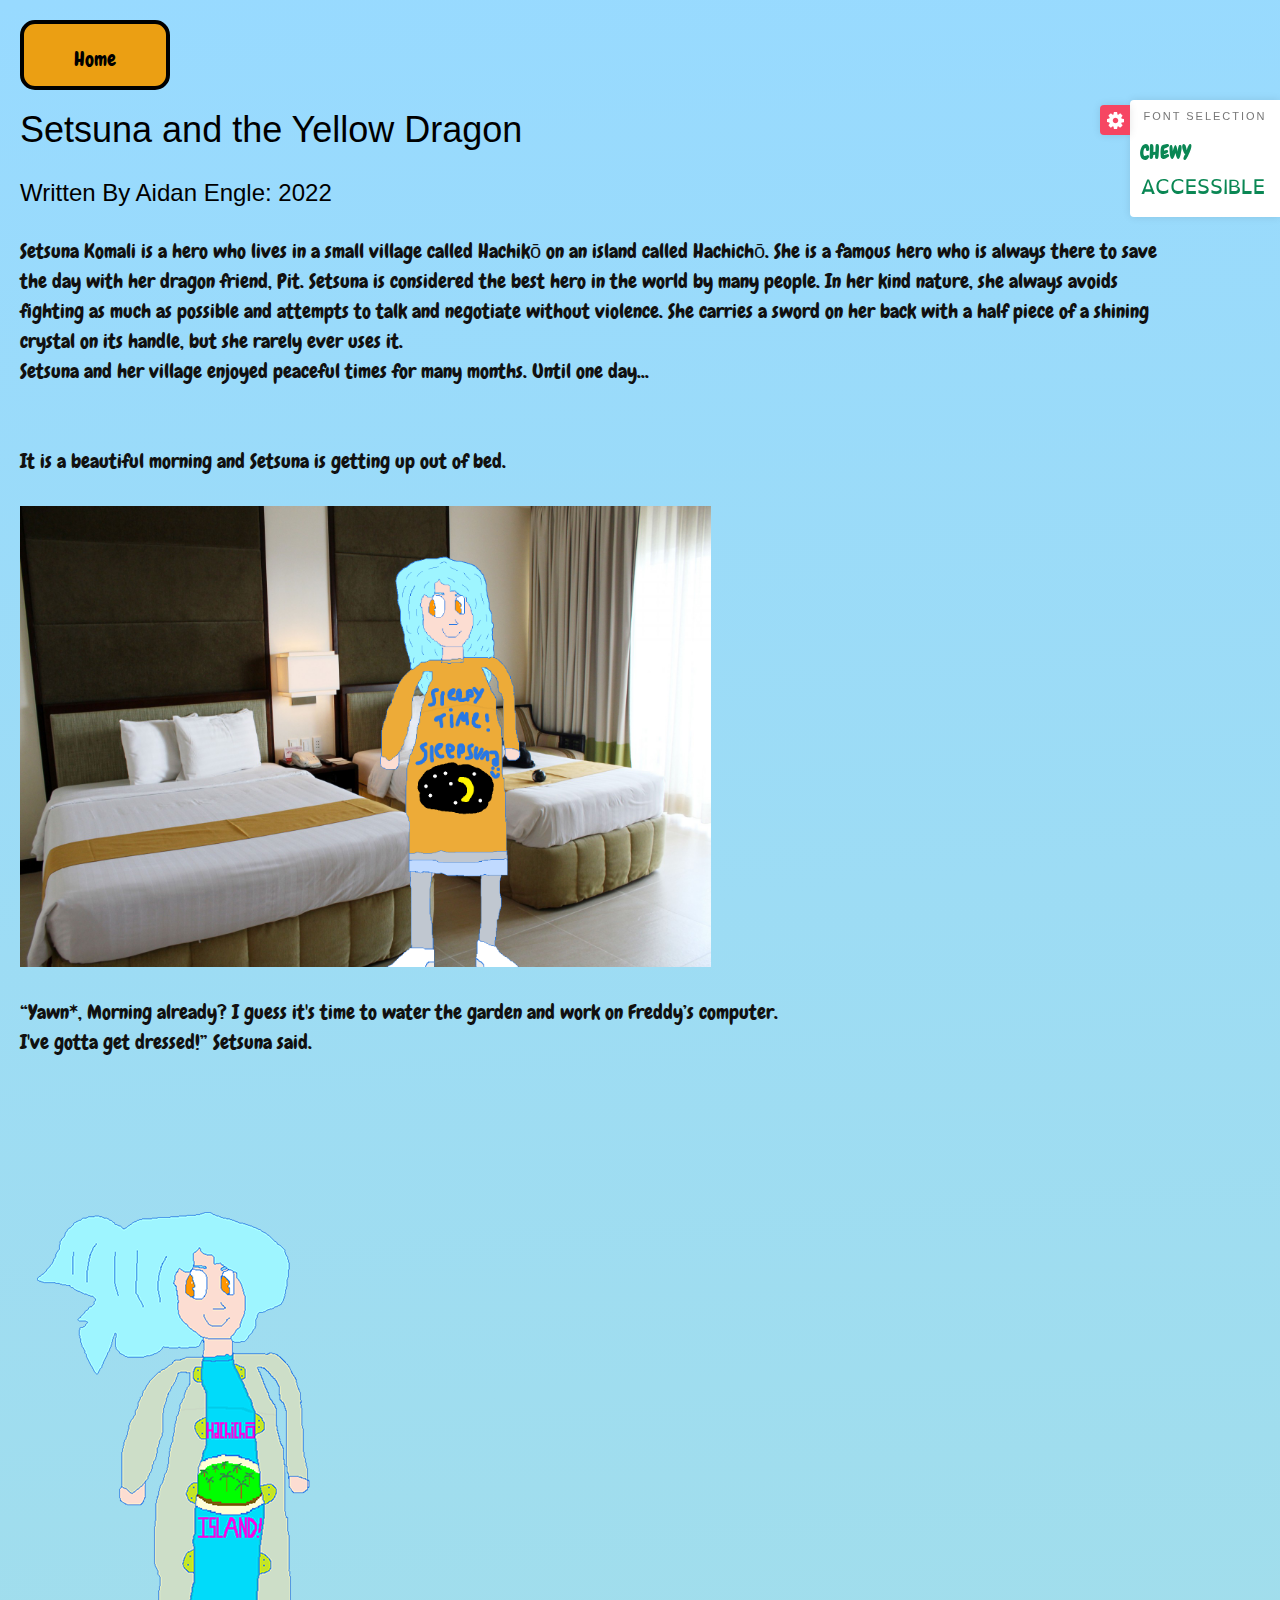
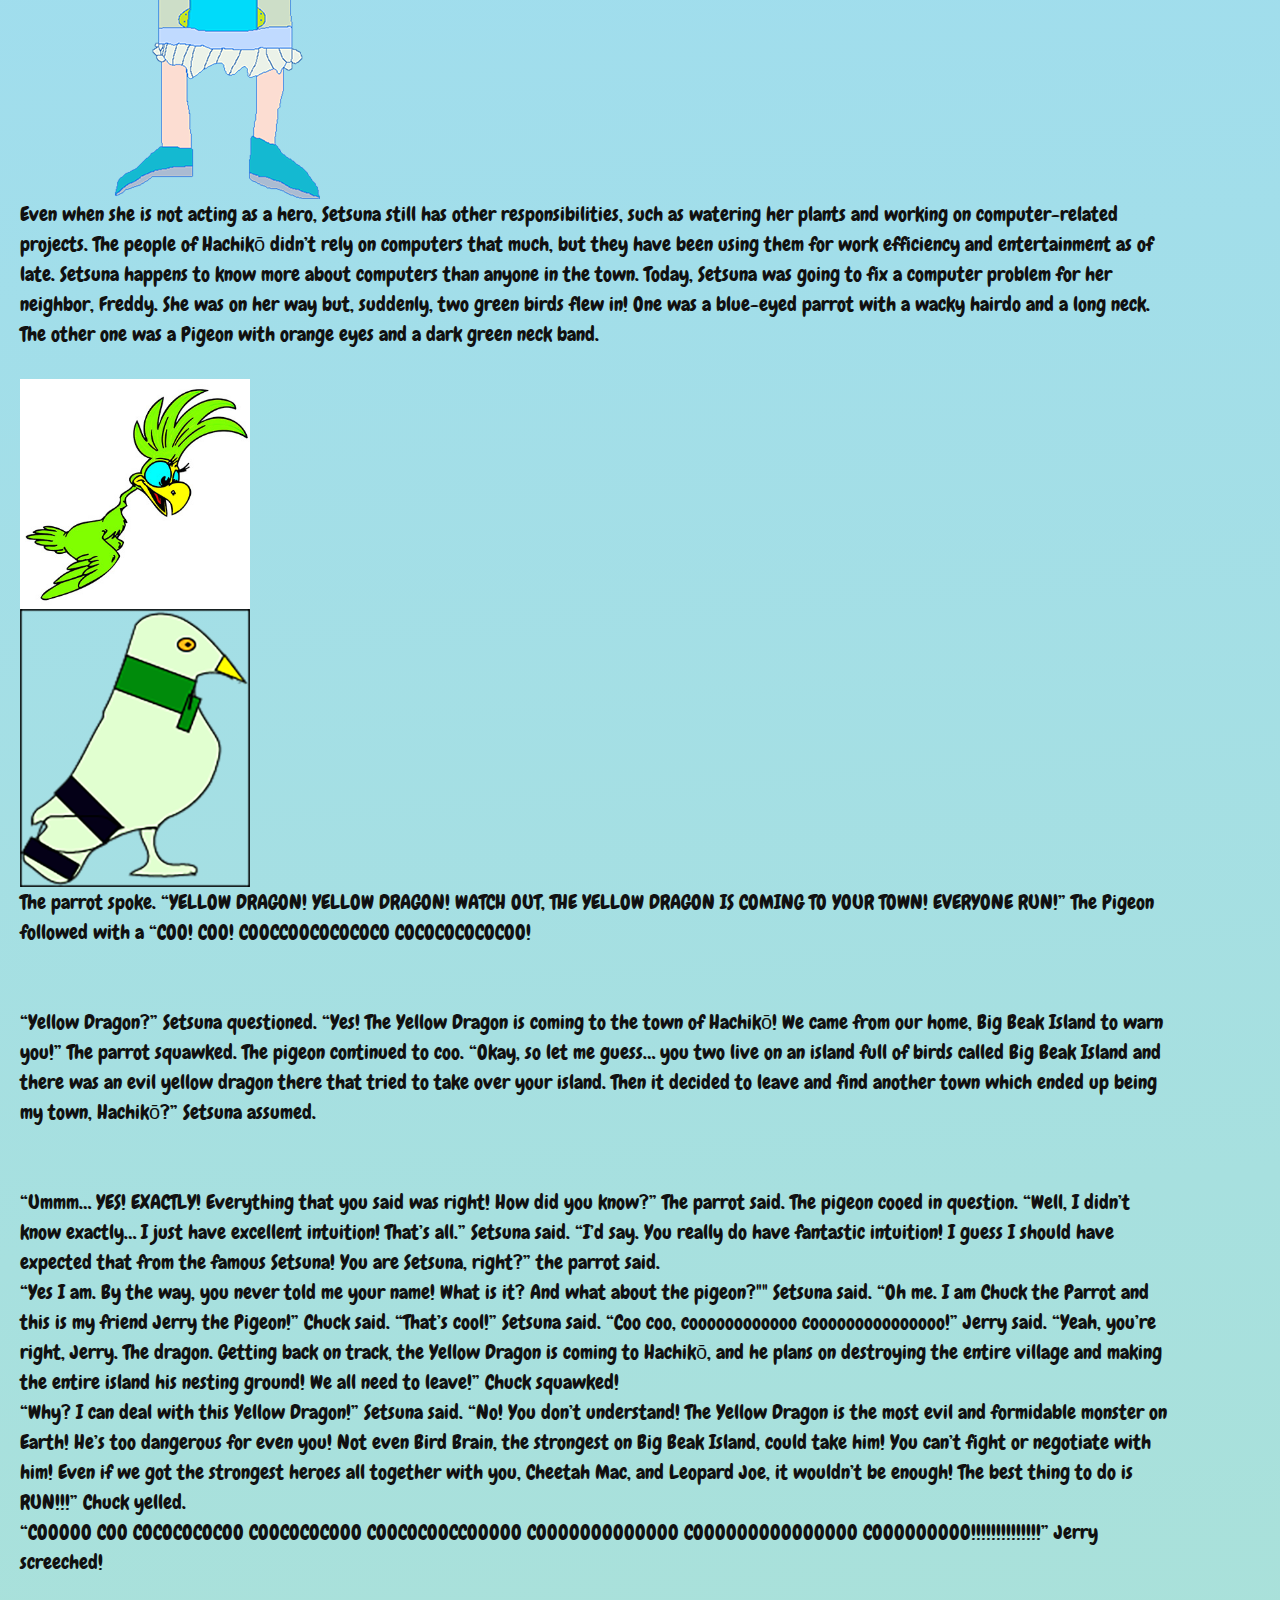
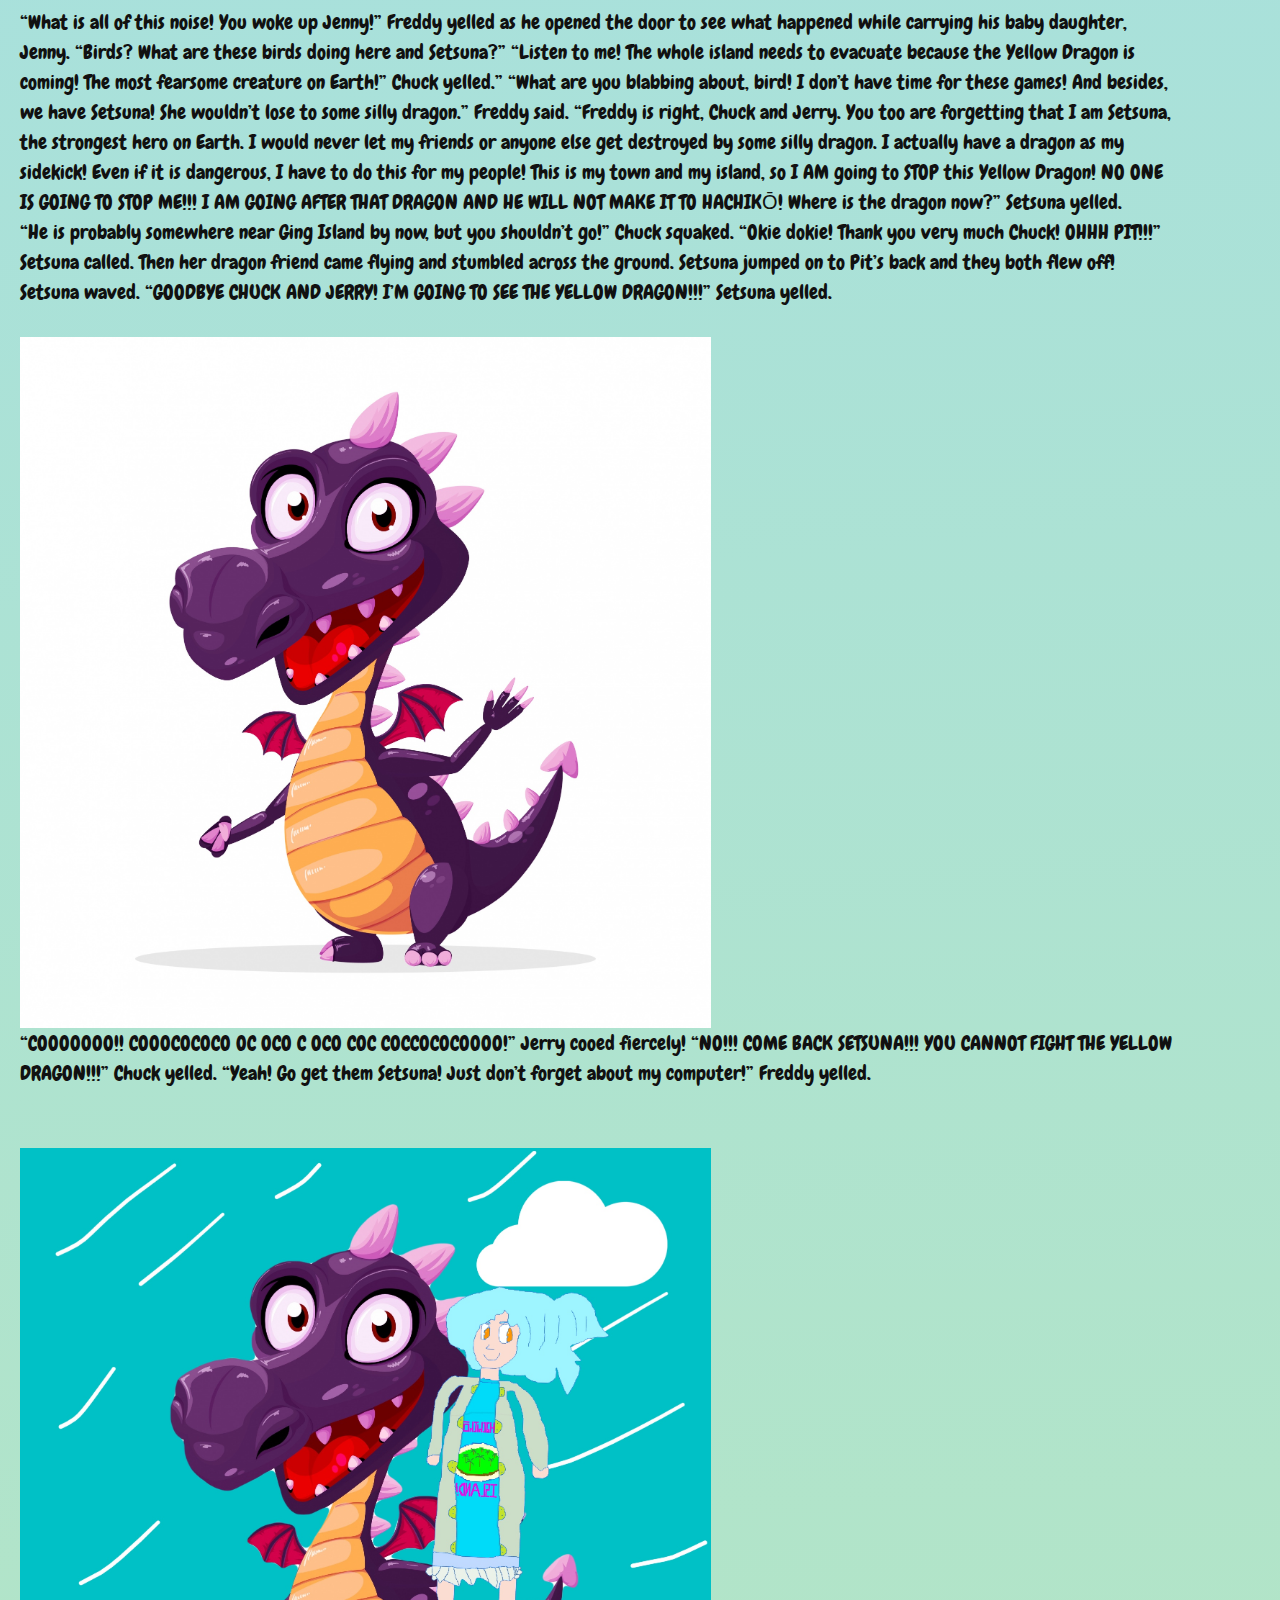
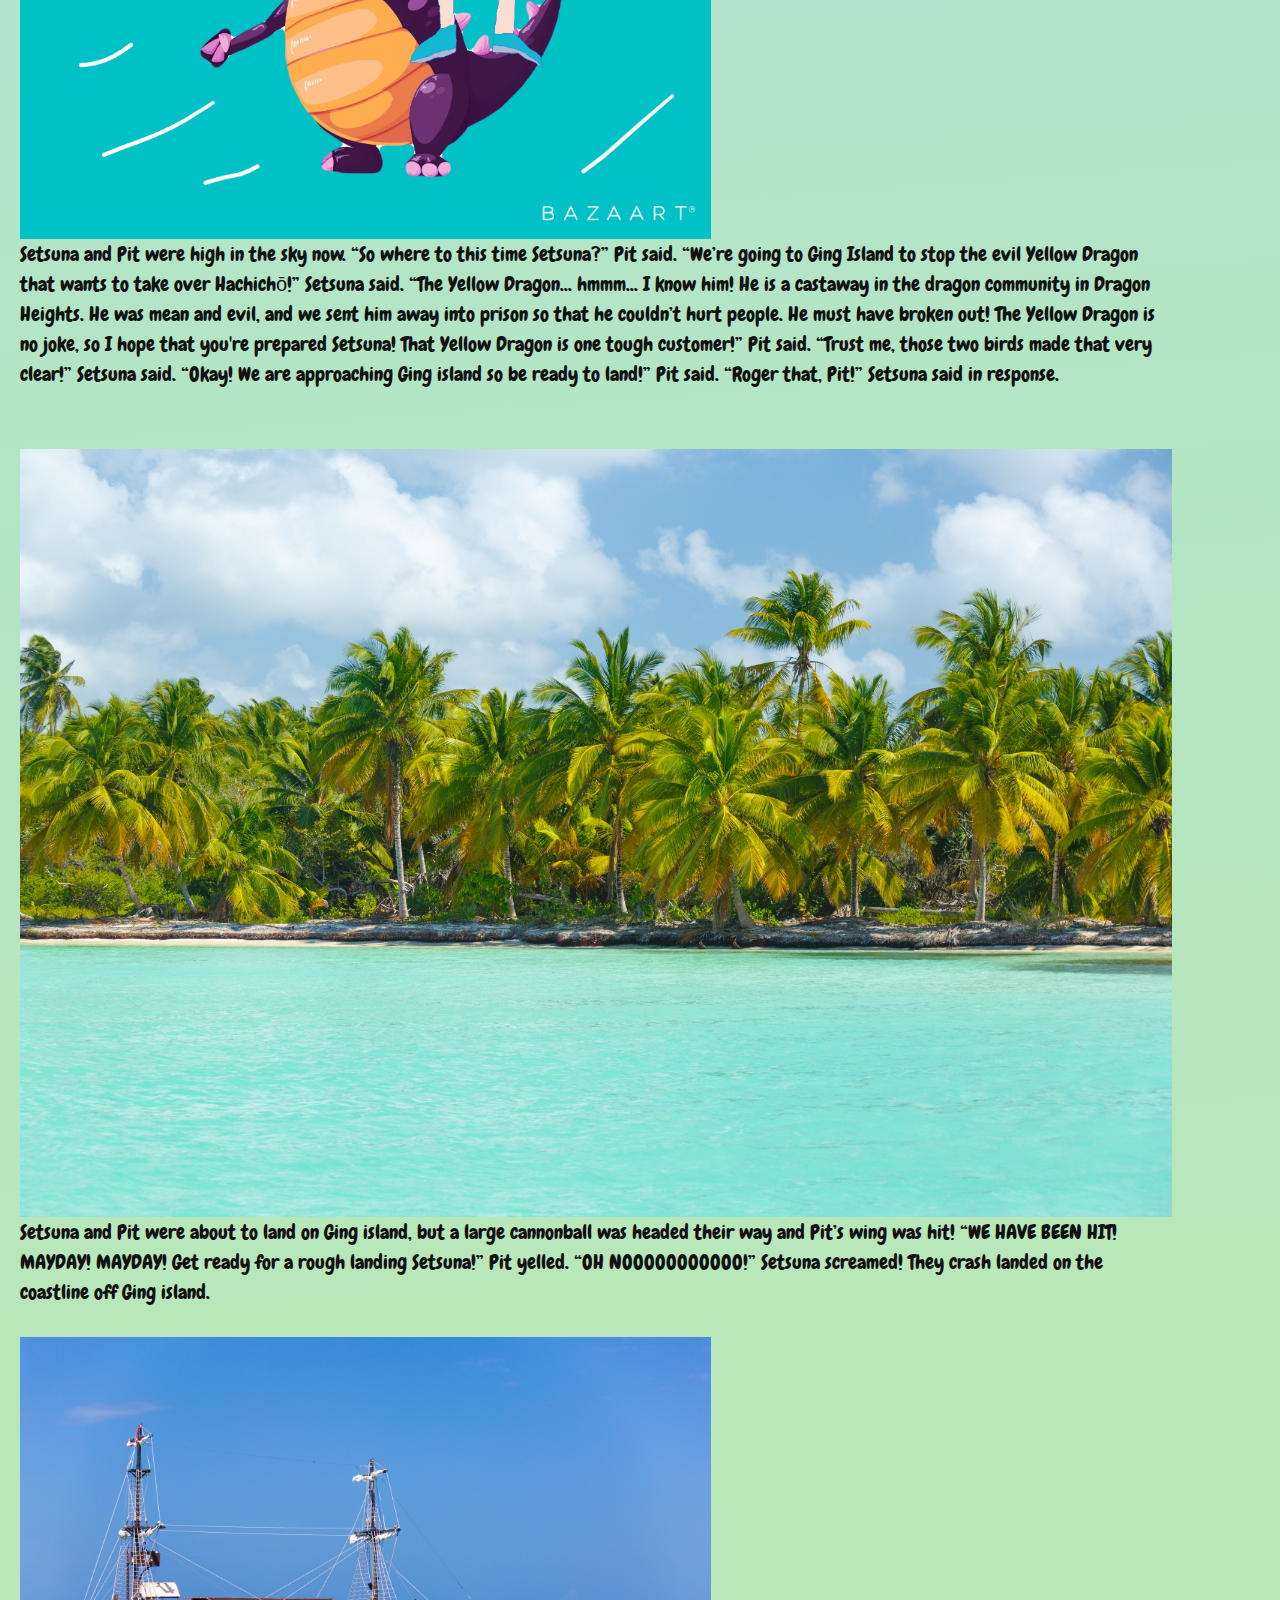
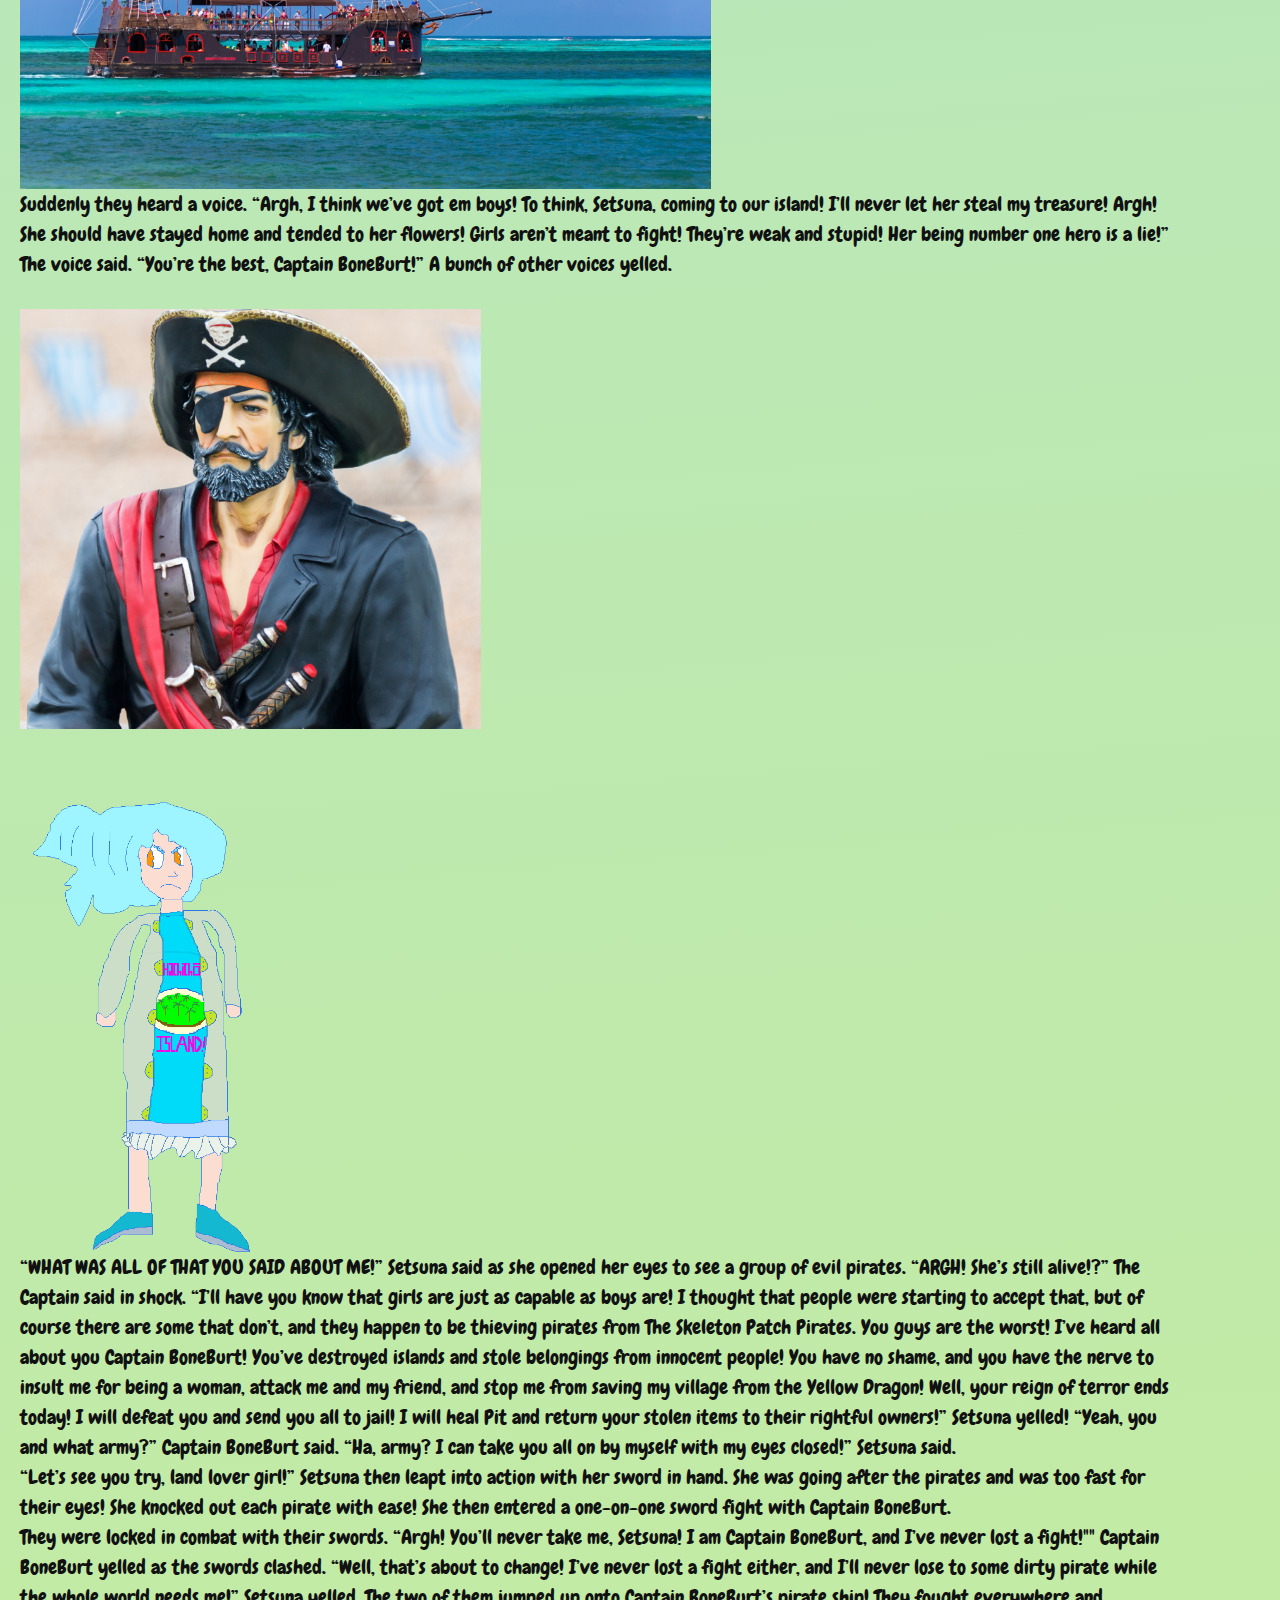
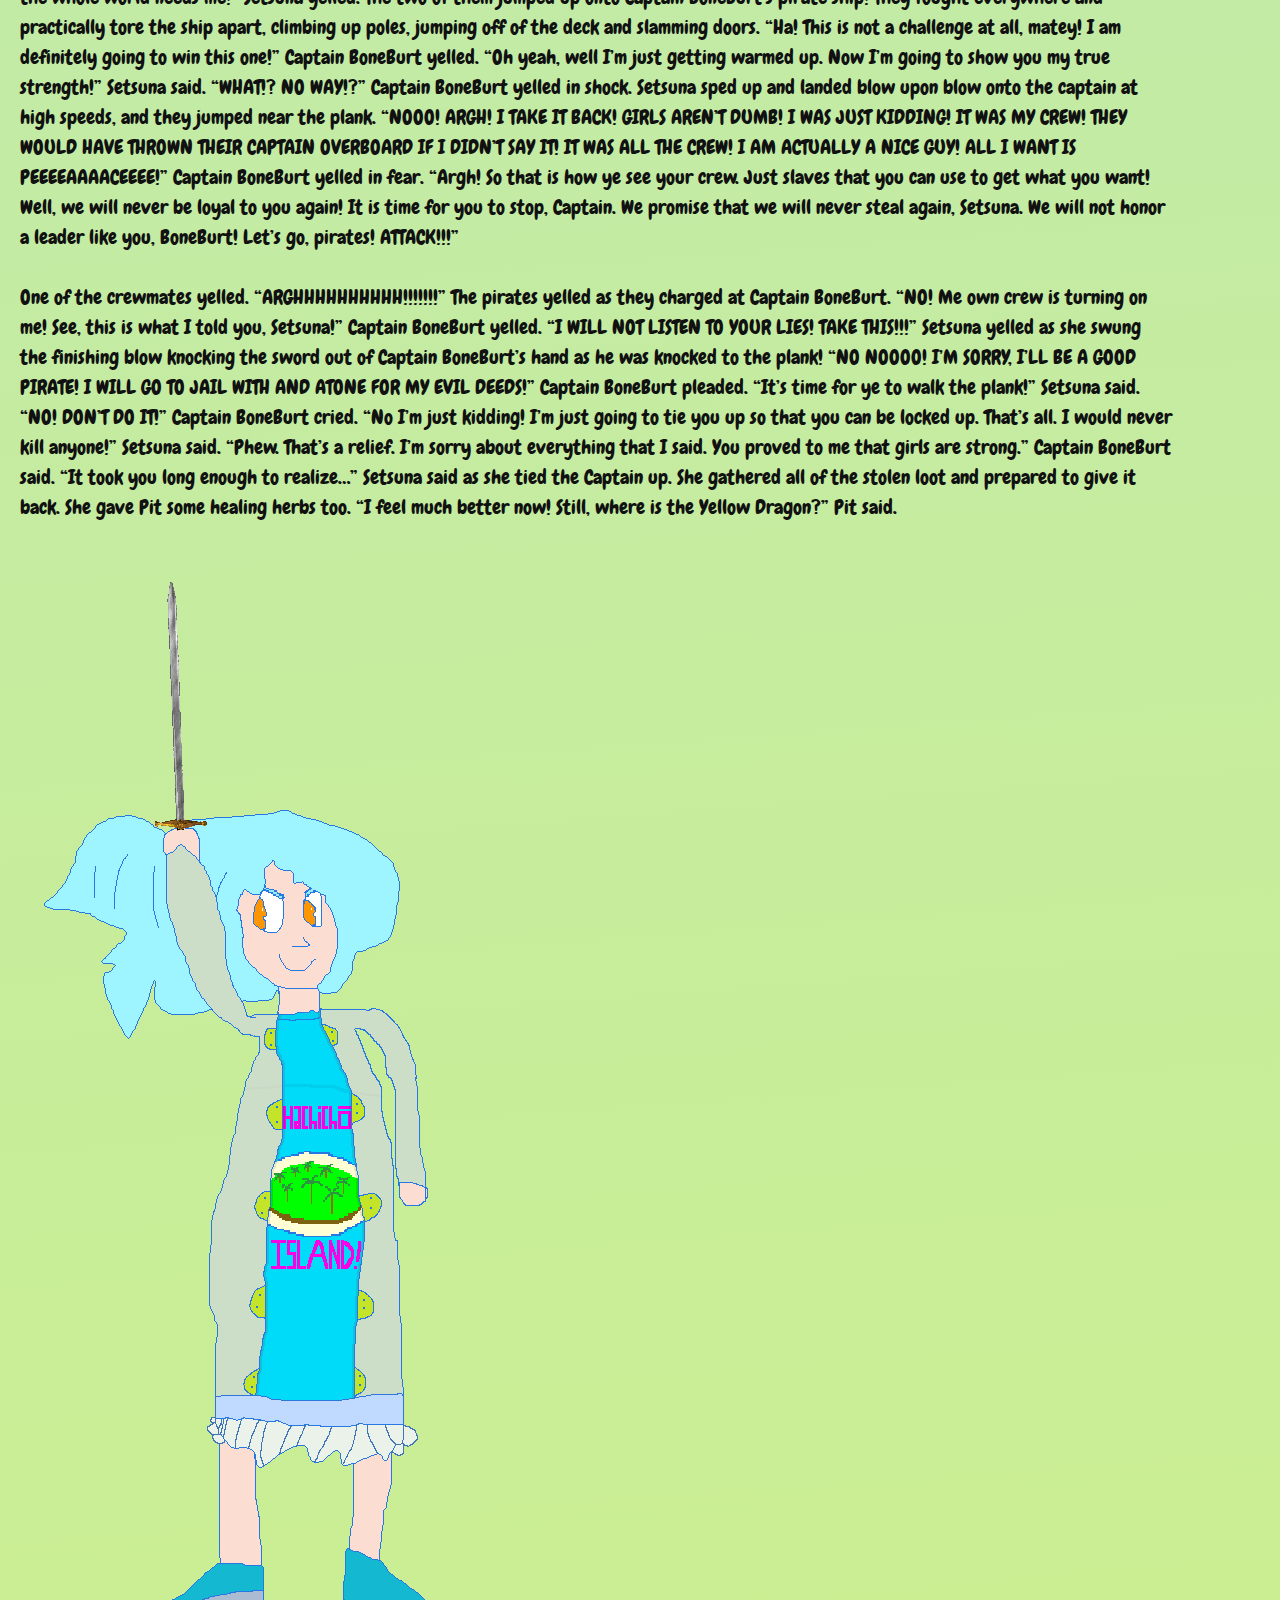
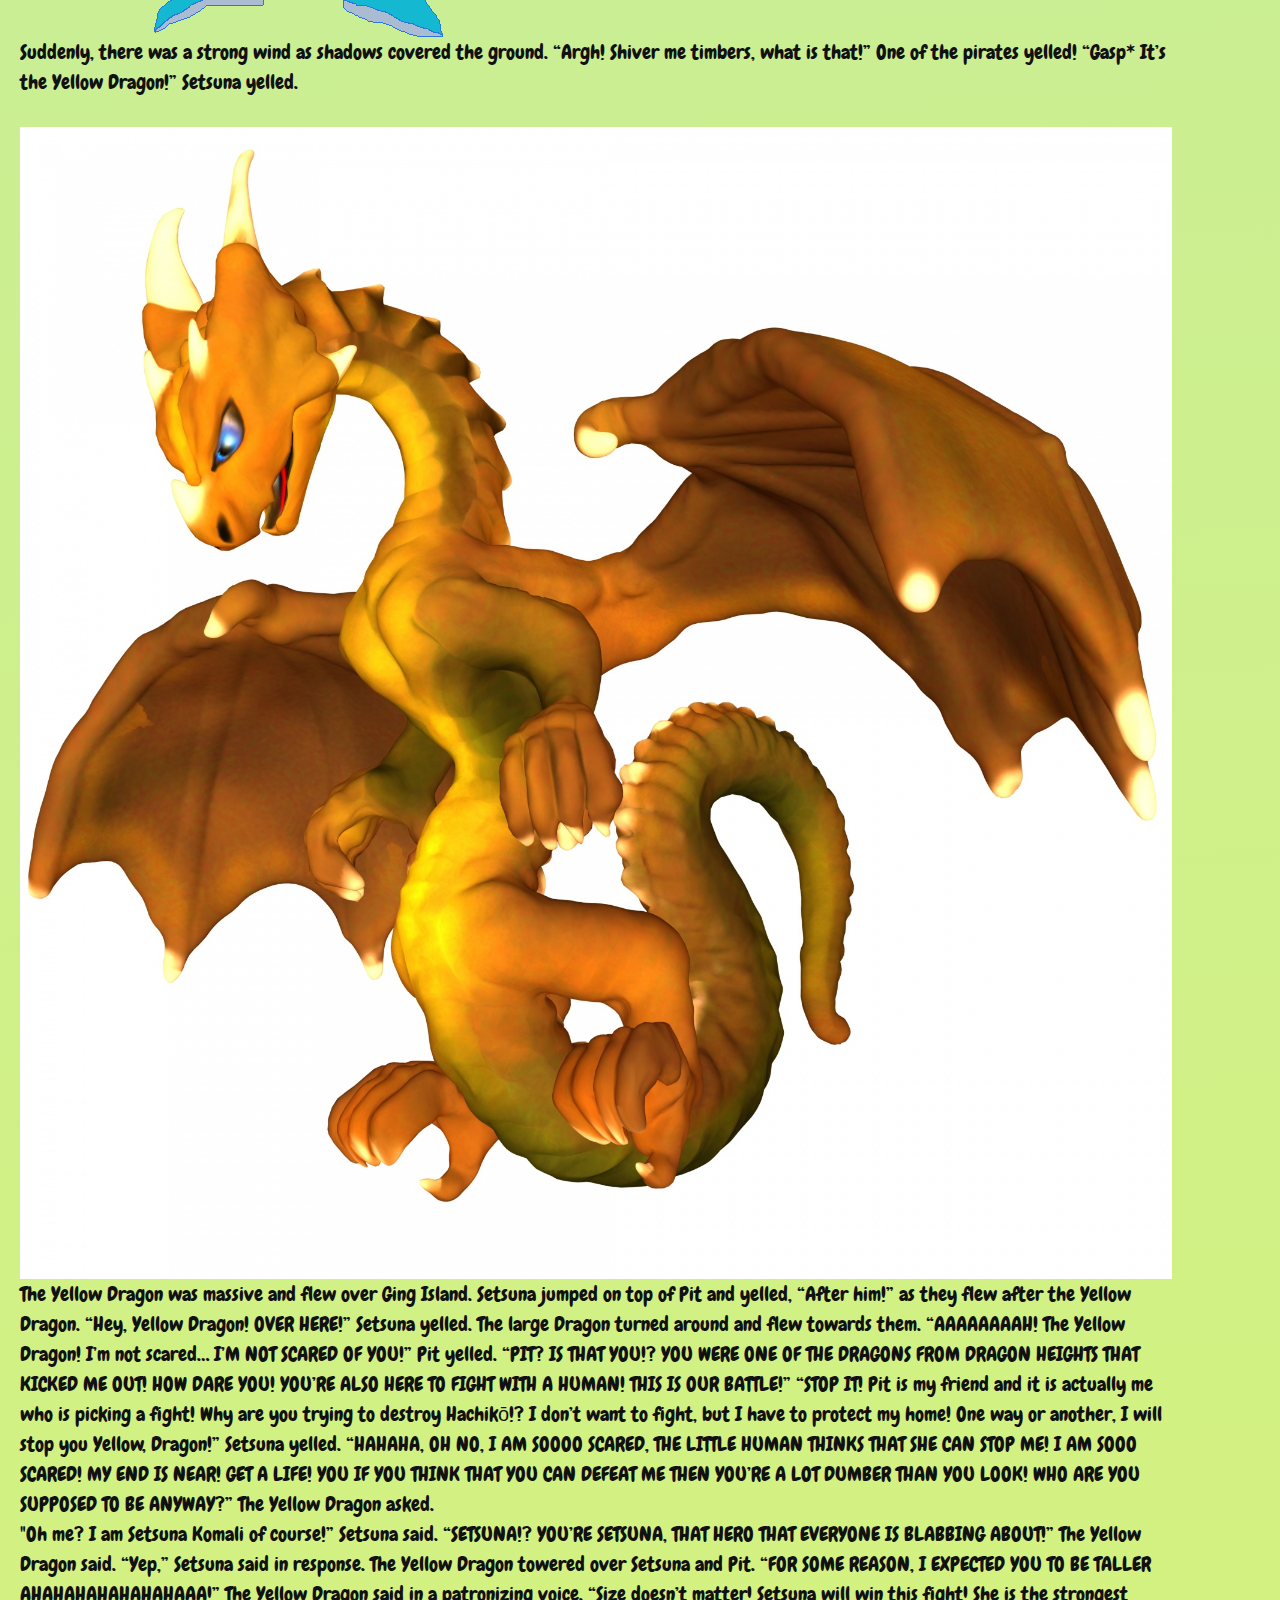
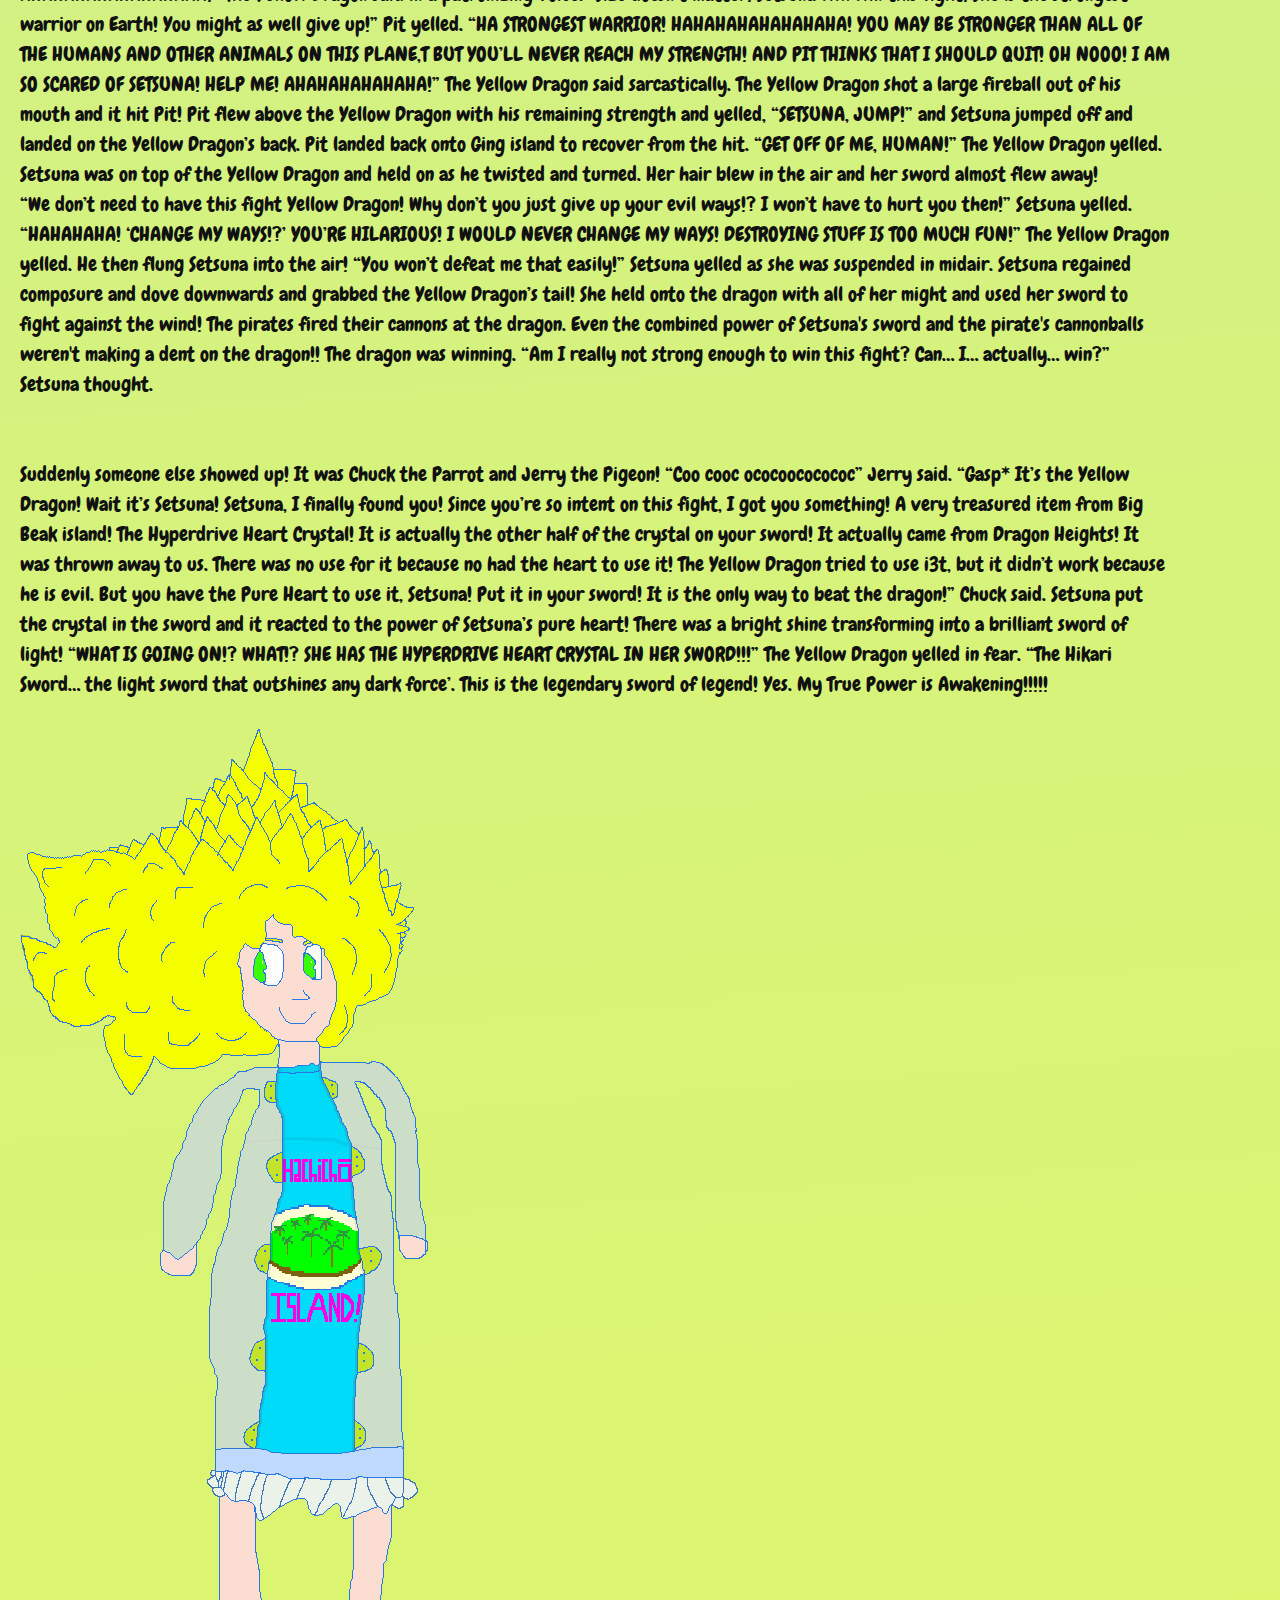
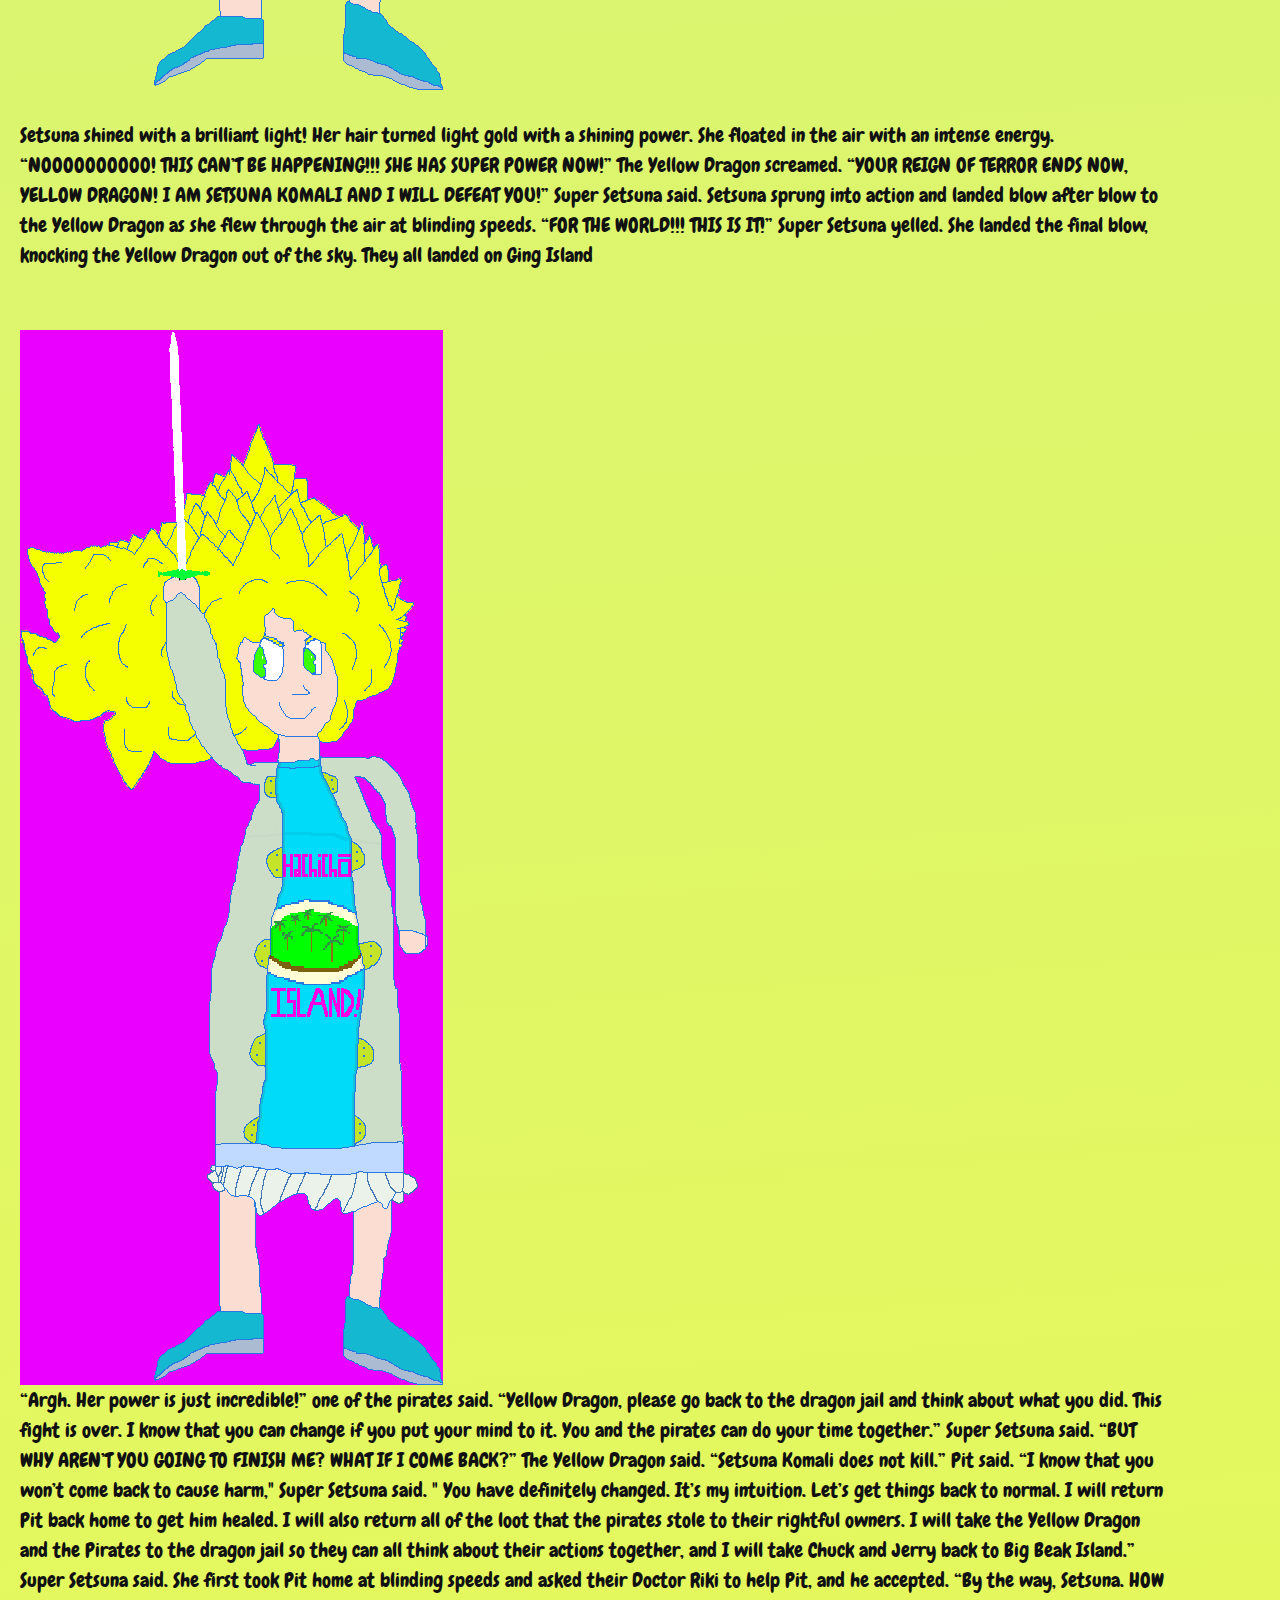
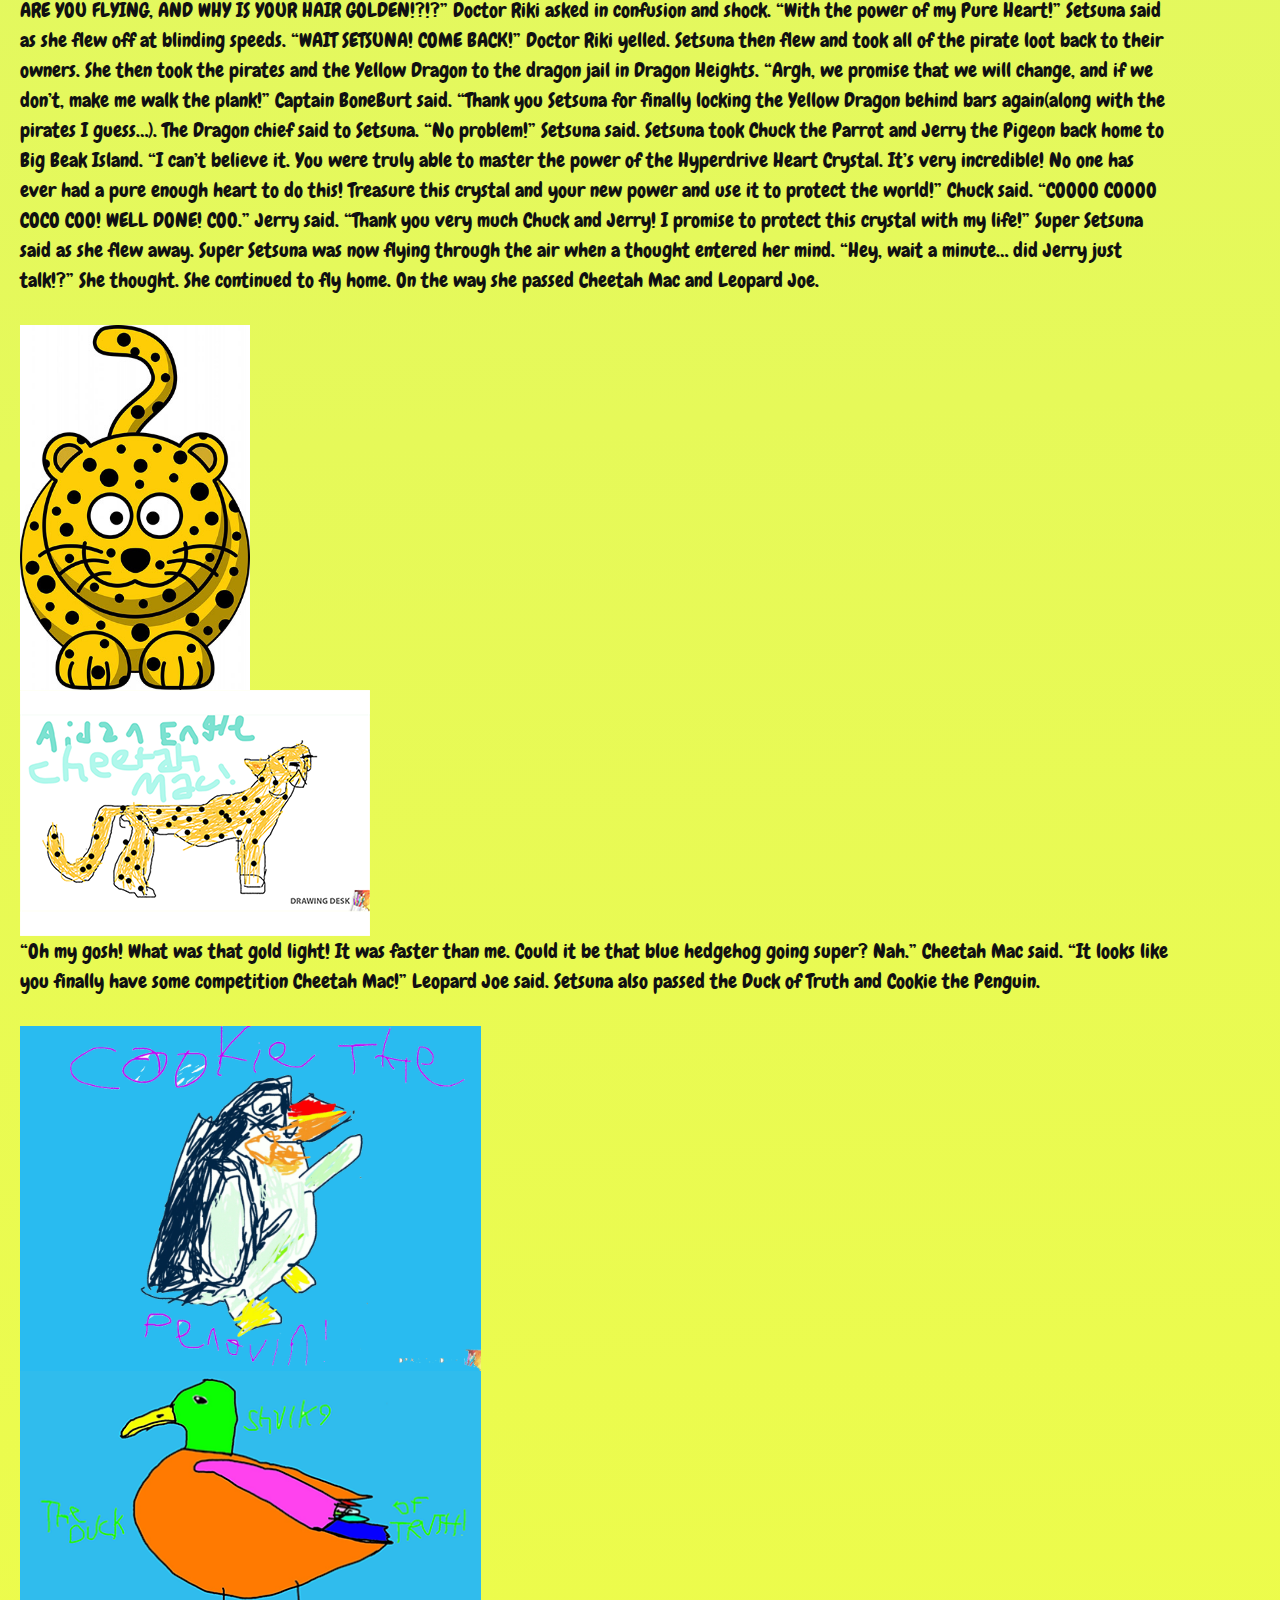
<file: Story5.html>
<!DOCTYPE html>
<!--[if lt IE 7]>      <html class="no-js lt-ie9 lt-ie8 lt-ie7"> <![endif]-->
<!--[if IE 7]>         <html class="no-js lt-ie9 lt-ie8"> <![endif]-->
<!--[if IE 8]>         <html class="no-js lt-ie9"> <![endif]-->
<!--[if gt IE 8]><!--> <html class="no-js"> <!--<![endif]-->
	<head>
	<meta charset="utf-8">
	<meta http-equiv="X-UA-Compatible" content="IE=edge">
	<title>Setsuna and the Yellow Dragon &mdash; Story Time with the Duck of Truth</title>
	<meta name="viewport" content="width=device-width, initial-scale=1">
	<meta name="description" content="Fun stories for kids!" />
	<meta name="keywords" content="stories, fun, silly" />
	<meta name="author" content="Aidan Engle" />
    <link rel="stylesheet" href="css/style.css">
	<link rel="icon" href="Images/Story-Time-With-The-Duck-Of-Truth--No-Text2.png">
	<link rel="manifest" href="Images/Story-Time-With-The-Duck-Of-Truth--No-Text2.png">

	<!-- Animate.css -->
	<link rel="stylesheet" href="css/animate.css">
	<!-- Icomoon Icon Fonts-->
	<link rel="stylesheet" href="css/icomoon.css">
	<!-- Simple Line Icons -->
	<link rel="stylesheet" href="css/simple-line-icons.css">
	<!-- Magnific Popup -->
	<link rel="stylesheet" href="css/magnific-popup.css">
	<!-- Bootstrap  -->
	<link rel="stylesheet" href="css/bootstrap.css">
</head>
<body class="background5">
<div class="story-text">
	<a href="index.html"><button>Home</button></a>
<h1>Setsuna and the Yellow Dragon</h1>
<h3>Written By Aidan Engle: 2022</h3>

<p>Setsuna Komali is a hero who lives in a small village called Hachikō on an island called Hachichō. She is a famous hero who is always there to save the day with her dragon friend, Pit. Setsuna is considered the best hero in the world by many people. In her kind nature, she always avoids fighting as much as possible and attempts to talk and negotiate without violence. She carries a sword on her back with a half piece of a shining crystal on its handle, but she rarely ever uses it. <br>
Setsuna and her village enjoyed peaceful times for many months. Until one day...</p>
<br>

<p>It is a beautiful morning and Setsuna is getting up out of bed.</p>
<img src="images/Setsuna-morning2.png" class="img3" alt="Setsuna getting up out of bed.">
<br>

<p>“Yawn*, Morning already? I guess it's time to water the garden and work on Freddy’s computer.
	<br>
	I've gotta get dressed!” Setsuna said.</p>
<br>
<img class="img2" src="images/Setsuna.png" alt="Setsuna Komali">
<p>Even when she is not acting as a hero, Setsuna still has other responsibilities, such as watering her plants and working on computer-related projects. The people of Hachikō didn’t rely on computers that much, but they have been using them for work efficiency and entertainment as of late. Setsuna happens to know more about computers than anyone in the town. Today, Setsuna was going to fix a computer problem for her neighbor, Freddy. She was on her way but, suddenly, two green birds flew in! One was a blue-eyed parrot with a wacky hairdo and a long neck. The other one was a Pigeon with orange eyes and a dark green neck band.</p>
<img class="img" src="images/green-parrot.jpg" class="img3" alt="Green Parrot">
<img class="img" src="images/Aidan-Engle-- Pigeon-Icon.png" class ="img3" alt="Green Pigeon">
<p>The parrot spoke. “YELLOW DRAGON! YELLOW DRAGON! WATCH OUT, THE YELLOW DRAGON IS COMING TO YOUR TOWN! EVERYONE RUN!” The Pigeon followed with a “COO! COO! COOCCOOCOCOCOCO COCOCOCOCOCOO!</p>
<br>

<p>“Yellow Dragon?” Setsuna questioned. “Yes! The Yellow Dragon is coming to the town of Hachikō! We came from our home, Big Beak Island to warn you!” The parrot squawked. The pigeon continued to coo. “Okay, so let me guess… you two live on an island full of birds called Big Beak Island and there was an evil yellow dragon there that tried to take over your island. Then it decided to leave and find another town which ended up being my town, Hachikō?” Setsuna assumed.</p>
<br>

<p>“Ummm… YES! EXACTLY! Everything that you said was right! How did you know?” The parrot said. The pigeon cooed in question. “Well, I didn’t know exactly… I just have excellent intuition! That’s all.” Setsuna said. “I’d say. You really do have fantastic intuition! I guess I should have expected that from the famous Setsuna! You are Setsuna, right?” the parrot said.<br>
 “Yes I am. By the way, you never told me your name! What is it? And what about the pigeon?"" Setsuna said. “Oh me. I am Chuck the Parrot and this is my friend Jerry the Pigeon!” Chuck said. “That’s cool!” Setsuna said.  “Coo coo, coooooooooooo cooooooooooooooo!” Jerry said. “Yeah, you’re right, Jerry. The dragon. Getting back on track, the Yellow Dragon is coming to Hachikō, and he plans on destroying the entire village and making the entire island his nesting ground! We all need to leave!” Chuck squawked! <br>
 “Why? I can deal with this Yellow Dragon!” Setsuna said. “No! You don’t understand! The Yellow Dragon is the most evil and formidable monster on Earth! He’s too dangerous for even you! Not even Bird Brain, the strongest on Big Beak Island, could take him! You can’t fight or negotiate with him! Even if we got the strongest heroes all together with you, Cheetah Mac, and Leopard Joe, it wouldn’t be enough! The best thing to do is RUN!!!” Chuck yelled. <br>
 “COOOOO COO COCOCOCOCOO COOCOCOCOOO COOCOCOOCCOOOOO COOOOOOOOOOOOO COOOOOOOOOOOOOOO COOOOOOOOO!!!!!!!!!!!!!!” Jerry screeched!
<br>
<br>
“What is all of this noise! You woke up Jenny!” Freddy yelled as he opened the door to see what happened while carrying his baby daughter, Jenny. “Birds? What are these birds doing here and Setsuna?” “Listen to me! The whole island needs to evacuate because the Yellow Dragon is coming! The most fearsome creature on Earth!” Chuck yelled.” “What are you blabbing about, bird! I don’t have time for these games! And besides, we have Setsuna! She wouldn’t lose to some silly dragon.” Freddy said. “Freddy is right, Chuck and Jerry. You too are forgetting that I am Setsuna, the strongest hero on Earth. I would never let my friends or anyone else get destroyed by some silly dragon. I actually have a dragon as my sidekick! Even if it is dangerous, I have to do this for my people! This is my town and my island, so I AM going to STOP this Yellow Dragon! NO ONE IS GOING TO STOP ME!!! I AM GOING AFTER THAT DRAGON AND HE WILL NOT MAKE IT TO HACHIKŌ! Where is the dragon now?” Setsuna yelled. <br>
“He is probably somewhere near Ging Island by now, but you shouldn’t go!” Chuck squaked. “Okie dokie! Thank you very much Chuck! OHHH PIT!!!” Setsuna called. Then her dragon friend came flying and stumbled across the ground. Setsuna jumped on to Pit’s back and they both flew off! Setsuna waved. “GOODBYE CHUCK AND JERRY! I’M GOING TO SEE THE YELLOW DRAGON!!!” Setsuna yelled.</p>
<img class="img3" src="images/dragon-illustration-clipart.jpg" alt="Pit the Dragon">
<p>“COOOOOOO!! COOOCOCOCO OC OCO C OCO COC COCCOCOCOOOO!” Jerry cooed fiercely! “NO!!! COME BACK SETSUNA!!! YOU CANNOT FIGHT THE YELLOW DRAGON!!!” Chuck yelled. “Yeah! Go get them Setsuna! Just don’t forget about my computer!” Freddy yelled.</p>
<br>

<img class="img3" src="images/Setsuna-and-Pit.jpg"  alt="Setsuna riding Pit through the sky as they move away from home.">
<p>Setsuna and Pit were high in the sky now. “So where to this time Setsuna?” Pit said. “We’re going to Ging Island to stop the evil Yellow Dragon that wants to take over Hachichō!” Setsuna said. “The Yellow Dragon... hmmm... I know him! He is a castaway in the dragon community in Dragon Heights. He was mean and evil, and we sent him away into prison so that he couldn’t hurt people. He must have broken out! The Yellow Dragon is no joke, so I hope that you're prepared Setsuna! That Yellow Dragon is one tough customer!” Pit said. “Trust me, those two birds made that very clear!” Setsuna said. “Okay! We are approaching Ging island so be ready to land!” Pit said. “Roger that, Pit!” Setsuna said in response.</p>
<br>
<img src="images/caribbean-island-coast-1457017085crp.jpg" alt="Ging Island">
<p>Setsuna and Pit were about to land on Ging island, but a large cannonball was headed their way and Pit’s wing was hit! “WE HAVE BEEN HIT! MAYDAY! MAYDAY! Get ready for a rough landing Setsuna!” Pit yelled. “OH NOOOOOOOOOOO!” Setsuna screamed! They crash landed on the coastline off Ging island.</p>
<img class="img3" src="images/pirate-ship-in-caribbean-1488476271Ubu.jpg" alt="Pirate Ship">
<p>Suddenly they heard a voice. “Argh, I think we’ve got em boys! To think, Setsuna, coming to our island! I’ll never let her steal my treasure! Argh! She should have stayed home and tended to her flowers! Girls aren’t meant to fight! They’re weak and stupid! Her being number one hero is a lie!” The voice said. “You’re the best, Captain BoneBurt!” A bunch of other voices yelled.</p>
<img class="img2" src="images/cropped-pirate-statue-15281169179tt.png" alt="Captain BoneBurt">
<img class="img" src="images/Angry-Setsuna.png" alt="Angry Setsuna">
<p>“WHAT WAS ALL OF THAT YOU SAID ABOUT ME!” Setsuna said as she opened her eyes to see a group of evil pirates. “ARGH! She’s still alive!?” The Captain said in shock. “I’ll have you know that girls are just as capable as boys are! I thought that people were starting to accept that, but of course there are some that don’t, and they happen to be thieving pirates from The Skeleton Patch Pirates. You guys are the worst! I’ve heard all about you Captain BoneBurt! You’ve destroyed islands and stole belongings from innocent people! You have no shame, and you have the nerve to insult me for being a woman, attack me and my friend, and stop me from saving my village from the Yellow Dragon! Well, your reign of terror ends today! I will defeat you and send you all to jail! I will heal Pit and return your stolen items to their rightful owners!” Setsuna yelled! “Yeah, you and what army?” Captain BoneBurt said. “Ha, army? I can take you all on by myself with my eyes closed!” Setsuna said.<br>
“Let’s see you try, land lover girl!” Setsuna then leapt into action with her sword in hand. She was going after the pirates and was too fast for their eyes! She knocked out each pirate with ease! She then entered a one-on-one sword fight with Captain BoneBurt. <br>
They were locked in combat with their swords. “Argh! You’ll never take me, Setsuna! I am Captain BoneBurt, and I’ve never lost a fight!"" Captain BoneBurt yelled as the swords clashed. “Well, that’s about to change! I’ve never lost a fight either, and I’ll never lose to some dirty pirate while the whole world needs me!” Setsuna yelled. The two of them jumped up onto Captain BoneBurt’s pirate ship! They fought everywhere and practically tore the ship apart, climbing up poles, jumping off of the deck and slamming doors. “Ha! This is not a challenge at all, matey! I am definitely going to win this one!” Captain BoneBurt yelled. “Oh yeah, well I’m just getting warmed up. Now I’m going to show you my true strength!” Setsuna said. “WHAT!? NO WAY!?” Captain BoneBurt yelled in shock. Setsuna sped up and landed blow upon blow onto the captain at high speeds, and they jumped near the plank. “NOOO! ARGH! I TAKE IT BACK! GIRLS AREN’T DUMB! I WAS JUST KIDDING! IT WAS MY CREW! THEY WOULD HAVE THROWN THEIR CAPTAIN OVERBOARD IF I DIDN’T SAY IT! IT WAS ALL THE CREW! I AM ACTUALLY A NICE GUY! ALL I WANT IS PEEEEAAAACEEEE!” Captain BoneBurt yelled in fear. “Argh! So that is how ye see your crew. Just slaves that you can use to get what you want! Well, we will never be loyal to you again! It is time for you to stop, Captain. We promise that we will never steal again, Setsuna. We will not honor a leader like you, BoneBurt! Let’s go, pirates! ATTACK!!!” <br><br>
One of the crewmates yelled. “ARGHHHHHHHHHH!!!!!!!” The pirates yelled as they charged at Captain BoneBurt. “NO! Me own crew is turning on me! See, this is what I told you, Setsuna!” Captain BoneBurt yelled.  “I WILL NOT LISTEN TO YOUR LIES! TAKE THIS!!!” Setsuna yelled as she swung the finishing blow knocking the sword out of Captain BoneBurt’s hand as he was knocked to the plank! “NO NOOOO! I’M SORRY, I’LL BE A GOOD PIRATE! I WILL GO TO JAIL WITH AND ATONE FOR MY EVIL DEEDS!” Captain BoneBurt pleaded. “It’s time for ye to walk the plank!” Setsuna said. “NO! DON’T DO IT!” Captain BoneBurt cried. “No I’m just kidding! I’m just going to tie you up so that you can be locked up. That’s all.  I would never kill anyone!” Setsuna said. “Phew. That’s a relief. I’m sorry about everything that I said. You proved to me that girls are strong.” Captain BoneBurt said. “It took you long enough to realize…” Setsuna said as she tied the Captain up. She gathered all of the stolen loot and prepared to give it back. She gave Pit some healing herbs too. “I feel much better now! Still, where is the Yellow Dragon?” Pit said.</p>
<br>
<img class="img2" src="images/Setsuna-sword.png" alt="Setsuna holding her Sword">
<p>Suddenly, there was a strong wind as shadows covered the ground. “Argh! Shiver me timbers, what is that!” One of the pirates yelled! “Gasp* It’s the Yellow Dragon!” Setsuna yelled.</p>
<img src="images/golden-young-dragon.jpg" alt="The Yellow Dragon">
<p>The Yellow Dragon was massive and flew over Ging Island. Setsuna jumped on top of Pit and yelled, “After him!” as they flew after the Yellow Dragon. “Hey, Yellow Dragon! OVER HERE!” Setsuna yelled. The large Dragon turned around and flew towards them. “AAAAAAAAH! The Yellow Dragon! I’m not scared… I’M NOT SCARED OF YOU!” Pit yelled. “PIT? IS THAT YOU!? YOU WERE ONE OF THE DRAGONS FROM DRAGON HEIGHTS THAT KICKED ME OUT! HOW DARE YOU! YOU’RE ALSO HERE TO FIGHT WITH A HUMAN! THIS IS OUR BATTLE!” “STOP IT! Pit is my friend and it is actually me who is picking a fight! Why are you trying to destroy Hachikō!? I don’t want to fight, but I have to protect my home! One way or another, I will stop you Yellow, Dragon!” Setsuna yelled. “HAHAHA, OH NO, I AM SOOOO SCARED, THE LITTLE HUMAN THINKS THAT SHE CAN STOP ME! I AM SOOO SCARED! MY END IS NEAR! GET A LIFE! YOU IF YOU THINK THAT YOU CAN DEFEAT ME THEN YOU’RE A LOT DUMBER THAN YOU LOOK!  WHO ARE YOU SUPPOSED TO BE ANYWAY?” The Yellow Dragon asked. <br>
"Oh me? I am Setsuna Komali of course!” Setsuna said. “SETSUNA!? YOU’RE SETSUNA, THAT HERO THAT EVERYONE IS BLABBING ABOUT!” The Yellow Dragon said. “Yep,” Setsuna said in response. The Yellow Dragon towered over Setsuna and Pit. “FOR SOME REASON, I EXPECTED YOU TO BE TALLER AHAHAHAHAHAHAHAAA!” The Yellow Dragon said in a patronizing voice. “Size doesn’t matter! Setsuna will win this fight! She is the strongest warrior on Earth! You might as well give up!” Pit yelled. “HA STRONGEST WARRIOR! HAHAHAHAHAHAHAHA! YOU MAY BE STRONGER THAN ALL OF THE HUMANS AND OTHER ANIMALS ON THIS PLANE,T BUT YOU’LL NEVER REACH MY STRENGTH! AND PIT THINKS THAT I SHOULD QUIT! OH NOOO! I AM SO SCARED OF SETSUNA! HELP ME! AHAHAHAHAHAHA!” The Yellow Dragon said sarcastically. The Yellow Dragon shot a large fireball out of his mouth and it hit Pit! Pit flew above the Yellow Dragon with his remaining strength and yelled, “SETSUNA, JUMP!” and Setsuna jumped off and landed on the Yellow Dragon’s back. Pit landed back onto Ging island to recover from the hit. “GET OFF OF ME, HUMAN!” The Yellow Dragon yelled. Setsuna was on top of the Yellow Dragon and held on as he twisted and turned. Her hair blew in the air and her sword almost flew away! <br>
“We don’t need to have this fight Yellow Dragon! Why don’t you just give up your evil ways!? I won’t have to hurt you then!” Setsuna yelled. “HAHAHAHA! ‘CHANGE MY WAYS!?’ YOU’RE HILARIOUS! I WOULD NEVER CHANGE MY WAYS! DESTROYING STUFF IS TOO MUCH FUN!” The Yellow Dragon yelled. He then flung Setsuna into the air! “You won’t defeat me that easily!” Setsuna yelled as she was suspended in midair. Setsuna regained composure and dove downwards and grabbed the Yellow Dragon’s tail! She held onto the dragon with all of her might and used her sword to fight against the wind! The pirates fired their cannons at the dragon. Even the combined power of Setsuna's sword and the pirate's cannonballs weren't making a dent on the dragon!! The dragon was winning. “Am I really not strong enough to win this fight? Can…   I…  actually…    win?” Setsuna thought.</p>
<br>

<p>Suddenly someone else showed up! It was Chuck the Parrot and Jerry the Pigeon! “Coo cooc ococoococococ” Jerry said. “Gasp* It’s the Yellow Dragon! Wait it’s Setsuna! Setsuna, I finally found you! Since you’re so intent on this fight, I got you something! A very treasured item from Big Beak island! The Hyperdrive Heart Crystal! It is actually the other half of the crystal on your sword! It actually came from Dragon Heights! It was thrown away to us. There was no use for it because no had the heart to use it! The Yellow Dragon tried to use i3t, but it didn’t work because he is evil. But you have the Pure Heart to use it, Setsuna! Put it in your sword! It is the only way to beat the dragon!” Chuck said. Setsuna put the crystal in the sword and it reacted to the power of Setsuna’s pure heart! There was a bright shine transforming into a brilliant sword of light! “WHAT IS GOING ON!? WHAT!? SHE HAS THE HYPERDRIVE HEART CRYSTAL IN HER SWORD!!!” The Yellow Dragon yelled in fear. “The Hikari Sword… the light sword that  outshines any dark force’. This is the legendary sword of legend! Yes. My True Power is Awakening!!!!!</p>
<img class="img2" src="images/Super-Setsuna.png" alt ="Super Setsuna with a shining gold light surrounding her with spiked bright gold colored hair with her back hair smoothly floating back. She is holding the shining bright Hikari Sword with a blindingly bright light.">
<br>

<p>Setsuna shined with a brilliant light! Her hair turned light gold with a shining power. She floated in the air with an intense energy. “NOOOOOOOOOO! THIS CAN’T BE HAPPENING!!! SHE HAS SUPER POWER NOW!” The Yellow Dragon screamed. “YOUR REIGN OF TERROR ENDS NOW, YELLOW DRAGON!  I AM SETSUNA KOMALI AND I WILL DEFEAT YOU!” Super Setsuna said. Setsuna sprung into action and landed blow after blow to the Yellow Dragon as she flew through the air at blinding speeds. “FOR THE WORLD!!! THIS IS IT!” Super Setsuna yelled. She landed the final blow, knocking the Yellow Dragon out of the sky. They all landed on Ging Island</p>
<br>
<img class="img2" src="images/Super-Setsuna-Sword-purple.png" alt="Super Setsuna holding the Hikari Sword">
<p>“Argh. Her power is just incredible!” one of the pirates said. “Yellow Dragon, please go back to the dragon jail and think about what you did. This fight is over. I know that you can change if you put your mind to it. You and the pirates can do your time together.” Super Setsuna said. “BUT WHY AREN’T YOU GOING TO FINISH ME? WHAT IF I COME BACK?” The Yellow Dragon said. “Setsuna Komali does not kill.” Pit said. “I know that you won’t come back to cause harm," Super Setsuna said. " You have definitely changed. It’s my intuition. Let’s get things back to normal. I will return Pit back home to get him healed. I will also return all of the loot that the pirates stole to their rightful owners. I will take the Yellow Dragon and the Pirates to the dragon jail so they can all think about their actions together, and I will take Chuck and Jerry back to Big Beak Island.” Super Setsuna said. She first took Pit home at blinding speeds and asked their Doctor Riki to help Pit, and he accepted. “By the way, Setsuna. HOW ARE YOU FLYING, AND WHY IS YOUR HAIR GOLDEN!?!?” Doctor Riki asked in confusion and shock. “With the power of my Pure Heart!” Setsuna said as she flew off at blinding speeds. “WAIT SETSUNA! COME BACK!” Doctor Riki yelled. Setsuna then flew and took all of the pirate loot back to their owners. She then took the pirates and the Yellow Dragon to the dragon jail in Dragon Heights. “Argh, we promise that we will change, and if we don’t, make me walk the plank!” Captain BoneBurt said. “Thank you Setsuna for finally locking the Yellow Dragon behind bars again(along with the pirates I guess…). The Dragon chief said to Setsuna. “No problem!” Setsuna said. Setsuna took Chuck the Parrot and Jerry the Pigeon back home to Big Beak Island. “I can’t believe it. You were truly able to master the power of the Hyperdrive Heart Crystal. It’s very incredible! No one has ever had a pure enough heart to do this! Treasure this crystal and your new power and use it to protect the world!” Chuck said. “COOOO COOOO COCO COO! WELL DONE! COO.” Jerry said. “Thank you very much Chuck and Jerry! I promise to protect this crystal with my life!” Super Setsuna said as she flew away. Super Setsuna was now flying through the air when a thought entered her mind. “Hey, wait a minute… did Jerry just talk!?” She thought. She continued to fly home. On the way she passed Cheetah Mac and Leopard Joe. </p>
<img class="img" src="images/cartoon-leopard.jpg" alt="Leopard Joe">
<img class="img2" src="images/Cheetah-Mac.png"  alt="Cheetah Mac">
<p>“Oh my gosh! What was that gold light! It was faster than me. Could it be that blue hedgehog going super? Nah.” Cheetah Mac said. “It looks like you finally have some competition Cheetah Mac!” Leopard Joe said. Setsuna also passed the Duck of Truth and Cookie the Penguin.</p>
<img class="img2" src="images/Cookie-The-Penguin-Animation-edi.gif" alt="Cookie the Penguin">
<img class="img2" src="images/The-Duck-Of-Truth!4-edi-char.png" alt="The Duck of Truth">
<p>“WHAT WAS THAT!? WAS IT CHEETAH MAC!?” Cookie the Penguin questioned. “No. It was Setsuna!” The Duck of Truth said in response.</p>
<br>

<p>Finally, Super Setsuna landed home and reverted from her Super State and the Hikari Sword returned to normal as well. The entire village was there and cheered her on for saving the day! Pit was back to full health too! “I guess I will put this crystal away for safekeeping and save it for big emergencies. I want to rely on my own strength and maybe one day achieve Super without the Hyperdrive Heart Crystal,” Setsuna said as she put away the crystal. “Yawn* I’m tired, I think I’m going to go to bed. Oh yeah, I have to remember to fix Freddy’s computer tomorrow. Maybe I’ll take a vacation to Big Beak Island one day as long as there is no evil threat. Ahh, I can dream. Being the world’s symbol of peace is a tough job… Zzzzzzzzzz.” Setsuna said as she fell asleep.  And they all lived happily ever after.</p>
<img src="images/Setsuna-in-bed.png" alt="Setsuna going back to bed.">
<h1>The End</h1>
</div>

<!-- BEGIN FONT SELECTOR -->
<link rel="stylesheet" id="theme-switch" href="css/style.css">


<style>

	#colour-variations {
		padding: 10px;
		-webkit-transition: 0.5s;
	  	-o-transition: 0.5s;
	  	transition: 0.5s;
		width: 150px;
		position: fixed;
		right: 0;
		top: 100px;
		z-index: 999999;
		background: #fff;
		/*border-radius: 4px;*/
		border-top-left-radius: 4px;
		border-bottom-left-radius: 4px;
		-webkit-box-shadow: 0 0 9px 0 rgba(0,0,0,.1);
		-moz-box-shadow: 0 0 9px 0 rgba(0,0,0,.1);
		-ms-box-shadow: 0 0 9px 0 rgba(0,0,0,.1);
		box-shadow: 0 0 9px 0 rgba(0,0,0,.1);
	}
	#colour-variations.sleep {
		margin-right: -150px;
	}
	#colour-variations h5 {
		text-align: center;;
		font-size: 11px;
		letter-spacing: 2px;
		text-transform: uppercase;
		color: #777;
		margin: 0 0 10px 0;
		padding: 0;;
	}
	#colour-variations ul,
	#colour-variations ul li {
		padding: 0;
		margin: 0;
	}
	#colour-variations li {
		list-style: none;
		display: block;
		margin-bottom: 5px!important;
		float: left;
		width: 100%;
	}
	#colour-variations li a {
		width: 100%;
		position: relative;
		display: block;
		overflow: hidden;
		-webkit-border-radius: 4px;
-moz-border-radius: 4px;
		-ms-border-radius: 4px;
		border-radius: 4px;
		-webkit-transition: 0.4s;
		-o-transition: 0.4s;
		transition: 0.4s;
	}
	#colour-variations li a:hover {
	  	opacity: .9;
	}
	#colour-variations li a > span {
		width: 33.33%;
		height: 30px;
		float: left;
		display: -moz-inline-stack;
		display: inline-block;
		zoom: 1;
		*display: inline;
	}
	

	.option-toggle {
		position: absolute;
		left: 0;
		/* right: 0; */
		top: 0;
		margin-top: 5px;
		margin-left: -30px;
		width: 30px;
		height: 30px;
		background: #f64662;
		text-align: center;
		border-top-left-radius: 4px;
		border-bottom-left-radius: 4px;
		color: #fff;
		cursor: pointer;
		-webkit-box-shadow: 0 0 9px 0 rgba(0,0,0,.1);
		-moz-box-shadow: 0 0 9px 0 rgba(0,0,0,.1);
		-ms-box-shadow: 0 0 9px 0 rgba(0,0,0,.1);
		box-shadow: 0 0 9px 0 rgba(0,0,0,.1);
}
	.option-toggle i {
		top: 2px;
		position: relative;
	}
	.option-toggle:hover, .option-toggle:focus, .option-toggle:active {
		color:  #fff;
		text-decoration: none;
		outline: none;
	}
	</style>


<div id="colour-variations">
	<a class="option-toggle"><i class="icon-gear"></i></a>
	<h5>FONT SELECTION</h5>
	<ul>

		<li>
			<li>
				<a href="javascript: void(0);" data-theme="style">
					<span style="background: #fff;" id="chewy">CHEWY</span>
				</a>
			</li>

			<li>
				<a href="javascript: void(0);" data-theme="style4">
					<span style="background: #fff;" id="accessible">ACCESSIBLE</span>
				</a>
			</li>
	</ul>
</div>



	<!-- jQuery -->
	<script src="js/jquery.min.js"></script>
	<!-- jQuery Easing -->
	<script src="js/jquery.easing.1.3.js"></script>
	<!-- Bootstrap -->
	<script src="js/bootstrap.min.js"></script>
	<!-- Waypoints -->
	<script src="js/jquery.waypoints.min.js"></script>
	<!-- Stellar Parallax -->
	<script src="js/jquery.stellar.min.js"></script>
	<!-- Counter -->
	<script src="js/jquery.countTo.js"></script>
	<!-- Magnific Popup -->
	<script src="js/jquery.magnific-popup.min.js"></script>
	<script src="js/magnific-popup-options.js"></script>

<script src="js/jquery.style.switcher.js"></script>
<script>
	$(function(){
		$('#colour-variations ul').styleSwitcher({
			defaultThemeId: 'theme-switch',
			hasPreview: false,
			cookie: {
				  expires: 30,
				  isManagingLoad: true
			  }
		});	
		$('.option-toggle').click(function() {
			$('#colour-variations').toggleClass('sleep');
		});
	});
</script>

<script src="js/main.js"></script>
<!-- END FONT SELECTOR -->

<hr>
<footer id="footer" role="contentinfo" style="background-color: rgb(0, 0, 0); color:white">
	<a href="#" class="gotop js-gotop"><i class="icon-arrow-up2"></i></a>
	<div class="container">
		<div class="">
			
			<!-- Left  -->
			<div class="col-md-4 col-sm-6 col-xxs-12">
				<p>Story Time With the Duck of Truth!
					<br>
					Fun Stories with a Fun Duck!
				</p>
			</div>

			<!-- Center -->
			<div class="col-md-4 col-sm-6 col-xxs-12">
			<!--<div class="col-md-12 text-center">-->
				<img src="images/Story-Time-With-The-Duck-Of-Truth--No-Text2.png" height="70px" alt="Story Time With the Duck of Truth Logo">
			</div>

			<!-- Right -->
			<div class="col-md-4 col-sm-6 col-xxs-12">
				<p>Site by Aidan Engle
					<br>
					Contact Me At:
					<br>
					Yoshishinjiikari1@gmail.com
				</p>
				<hr>
				<p>&copy; Elate Free HTML5. All Rights Reserved. <br>Created by <a href="http://freehtml5.co/" target="_blank">FREEHTML5.co</a> Images: <a href="http://pexels.com/" target="_blank">Pexels</a>, <a href="http://plmd.me/" target="_blank">plmd.me</a></p>
				<a href="citation.html">Citations</a>
			</div>
			
		</div>
		
	</div>
</footer>

    </body>
    </html>
</file>
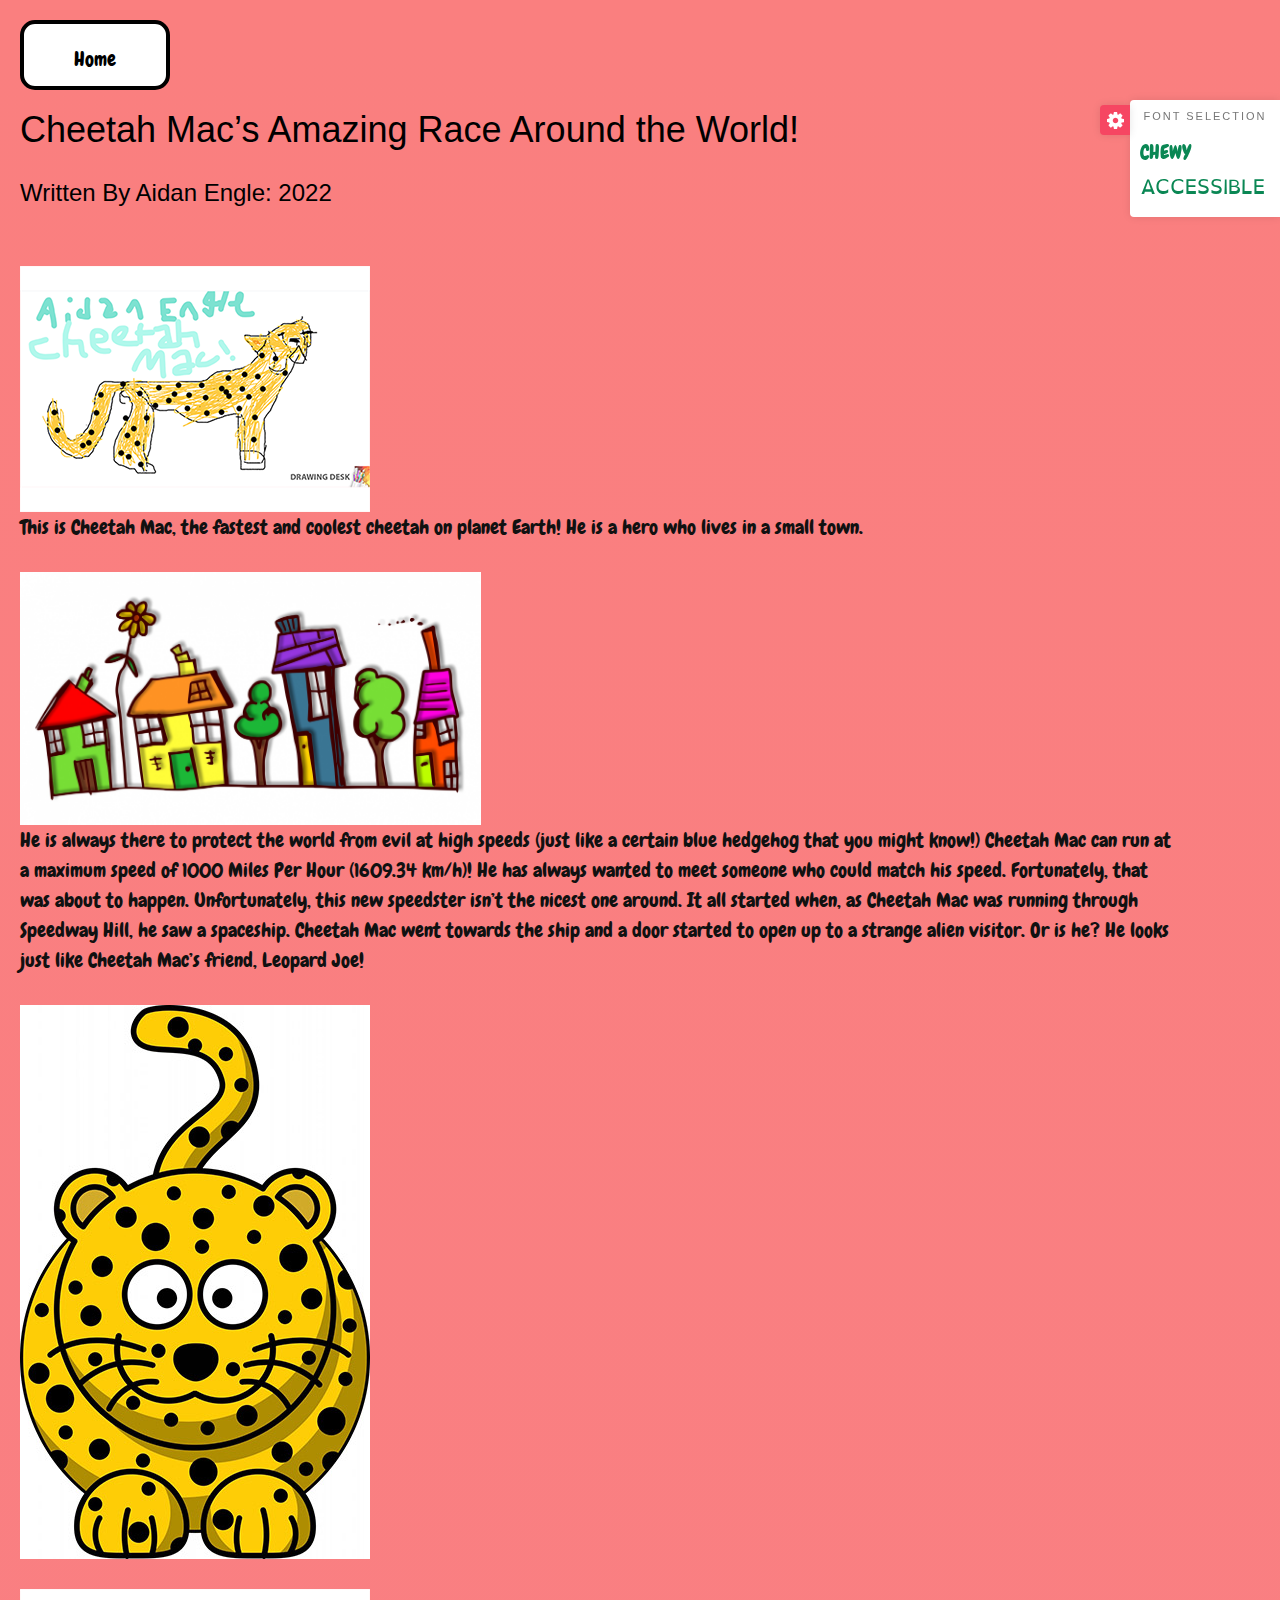
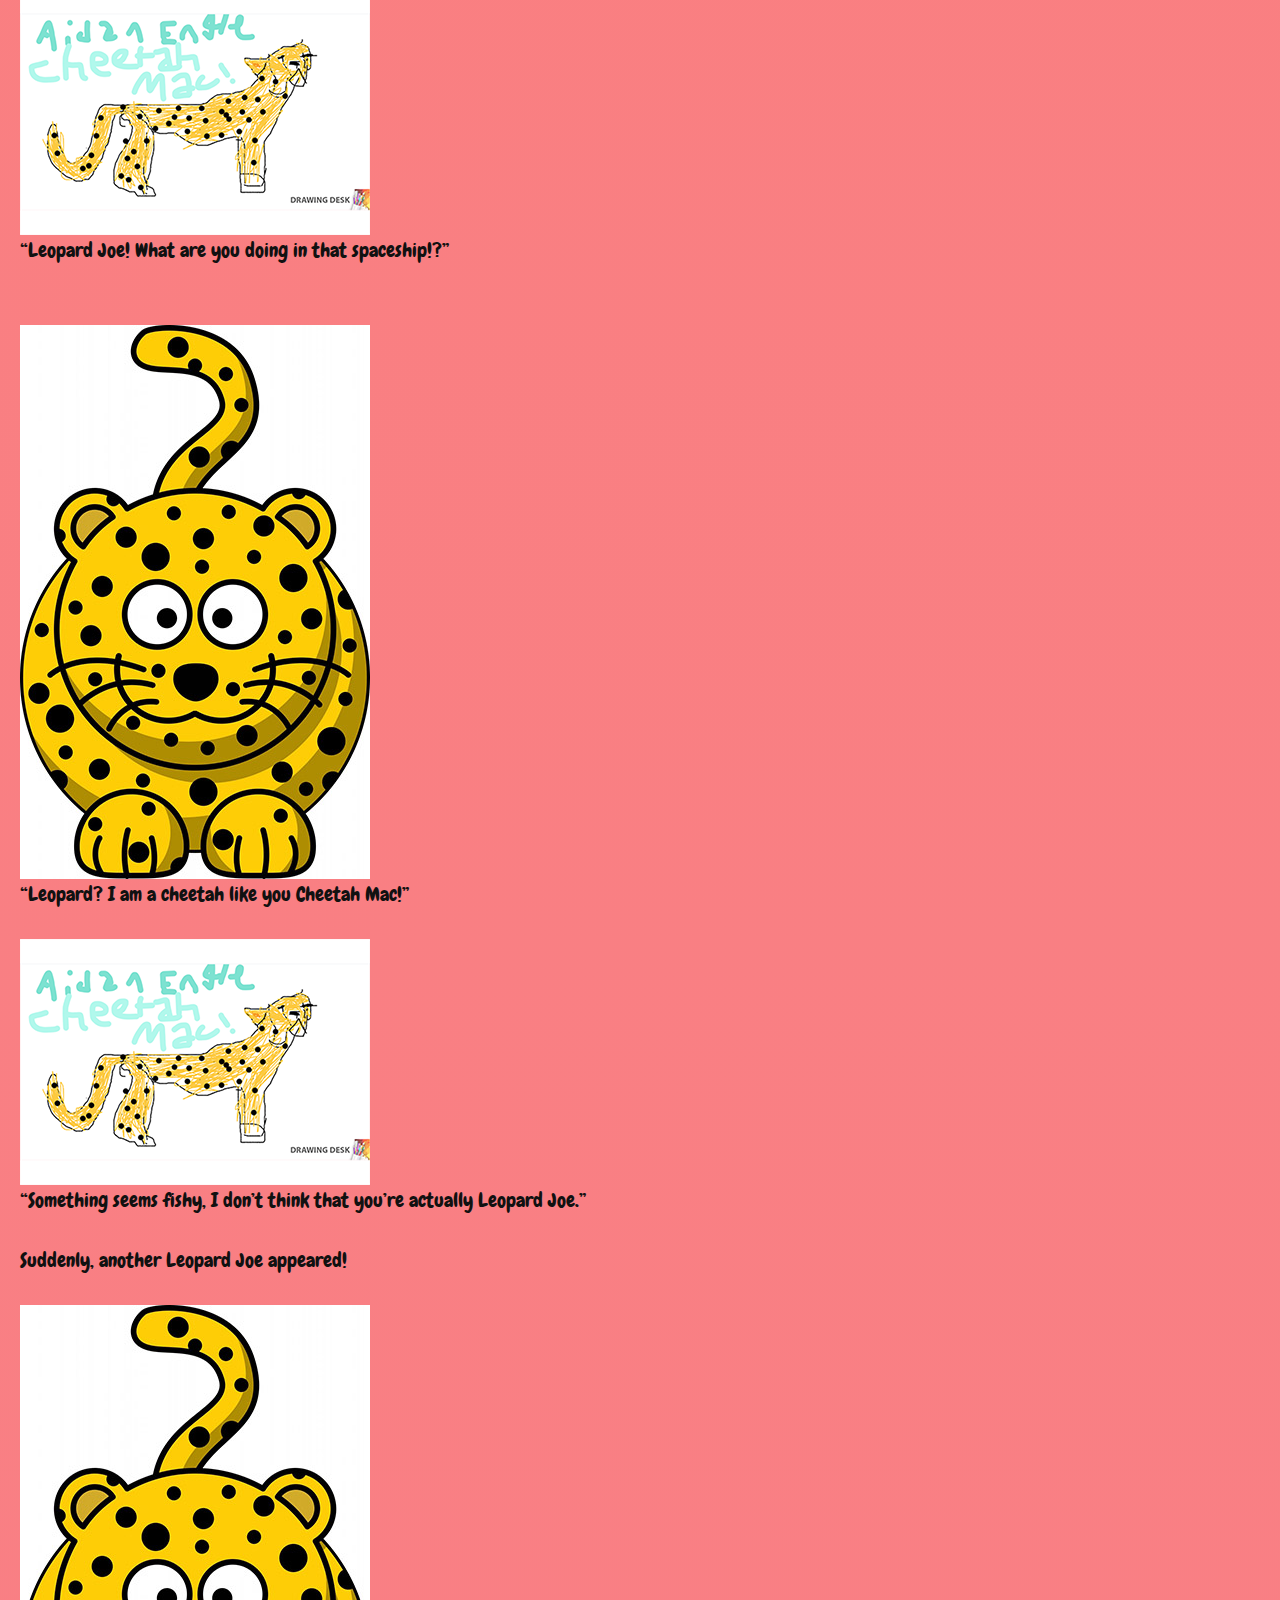
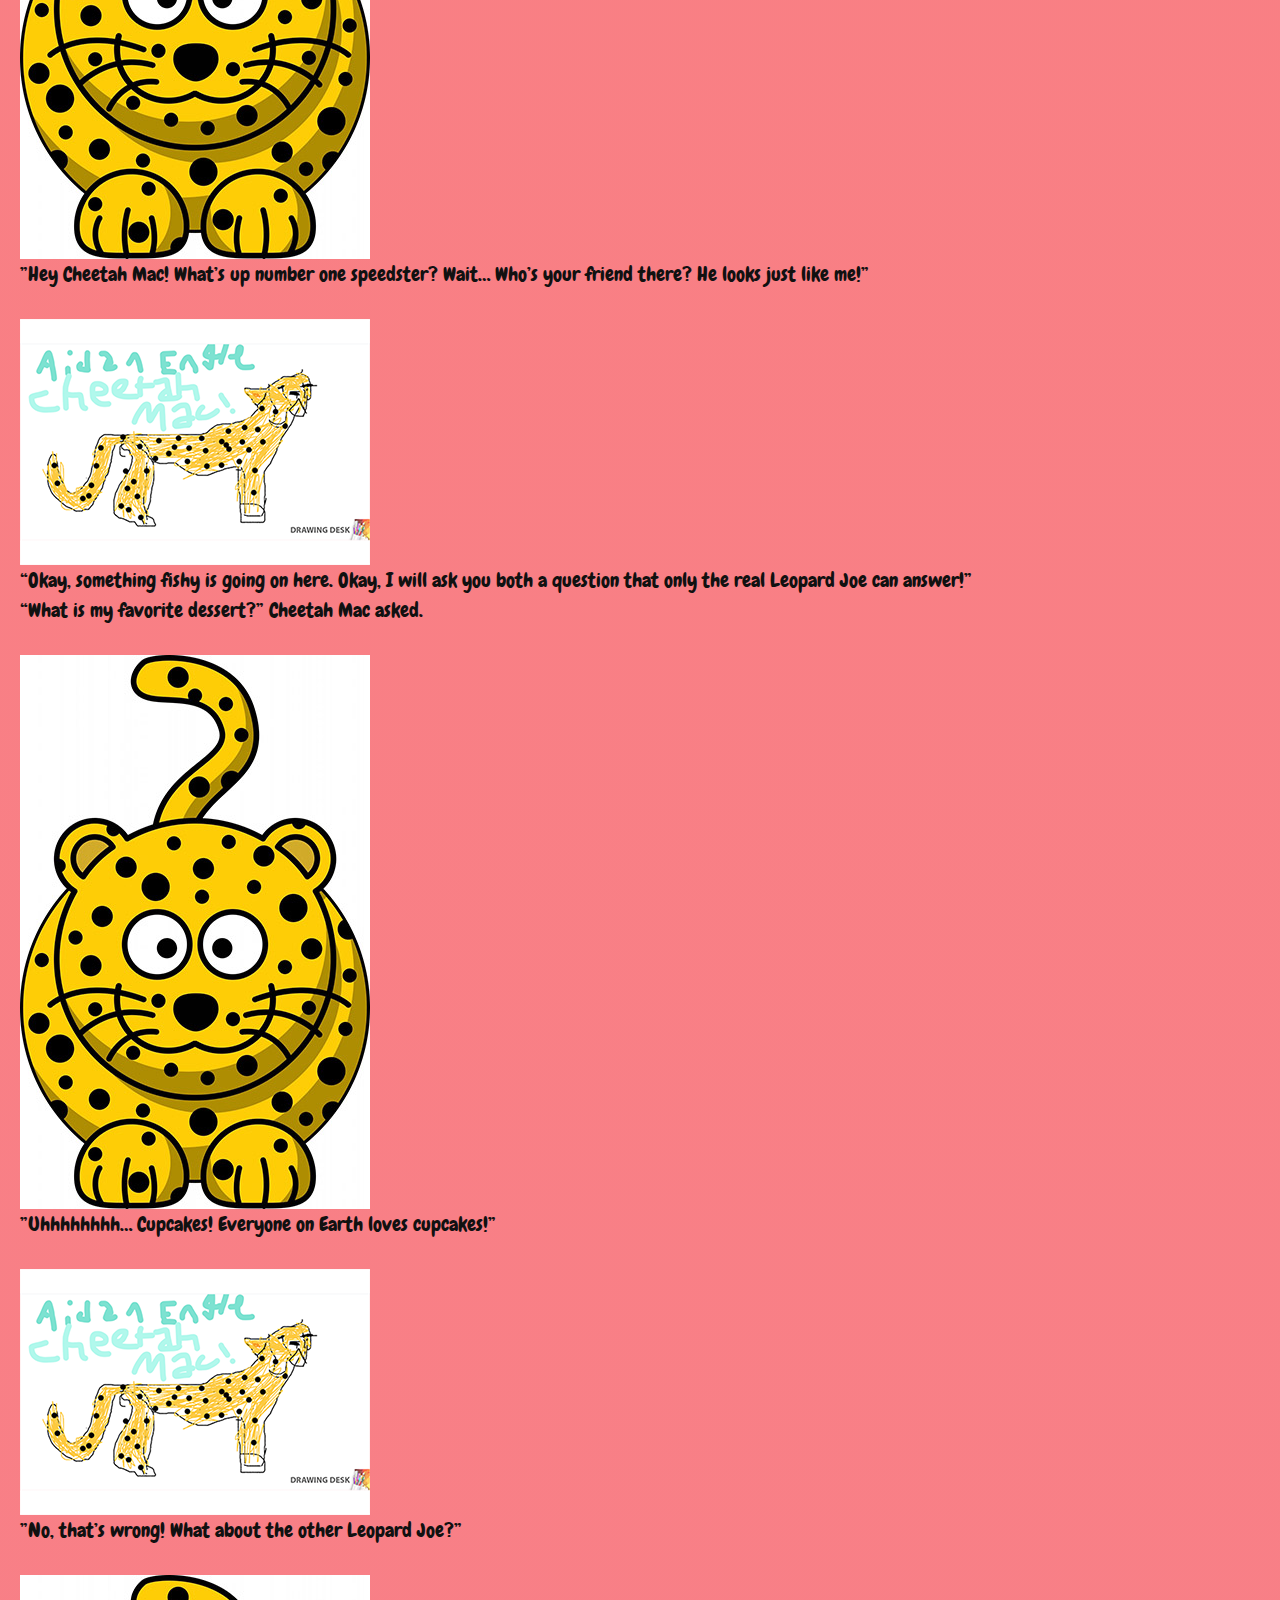
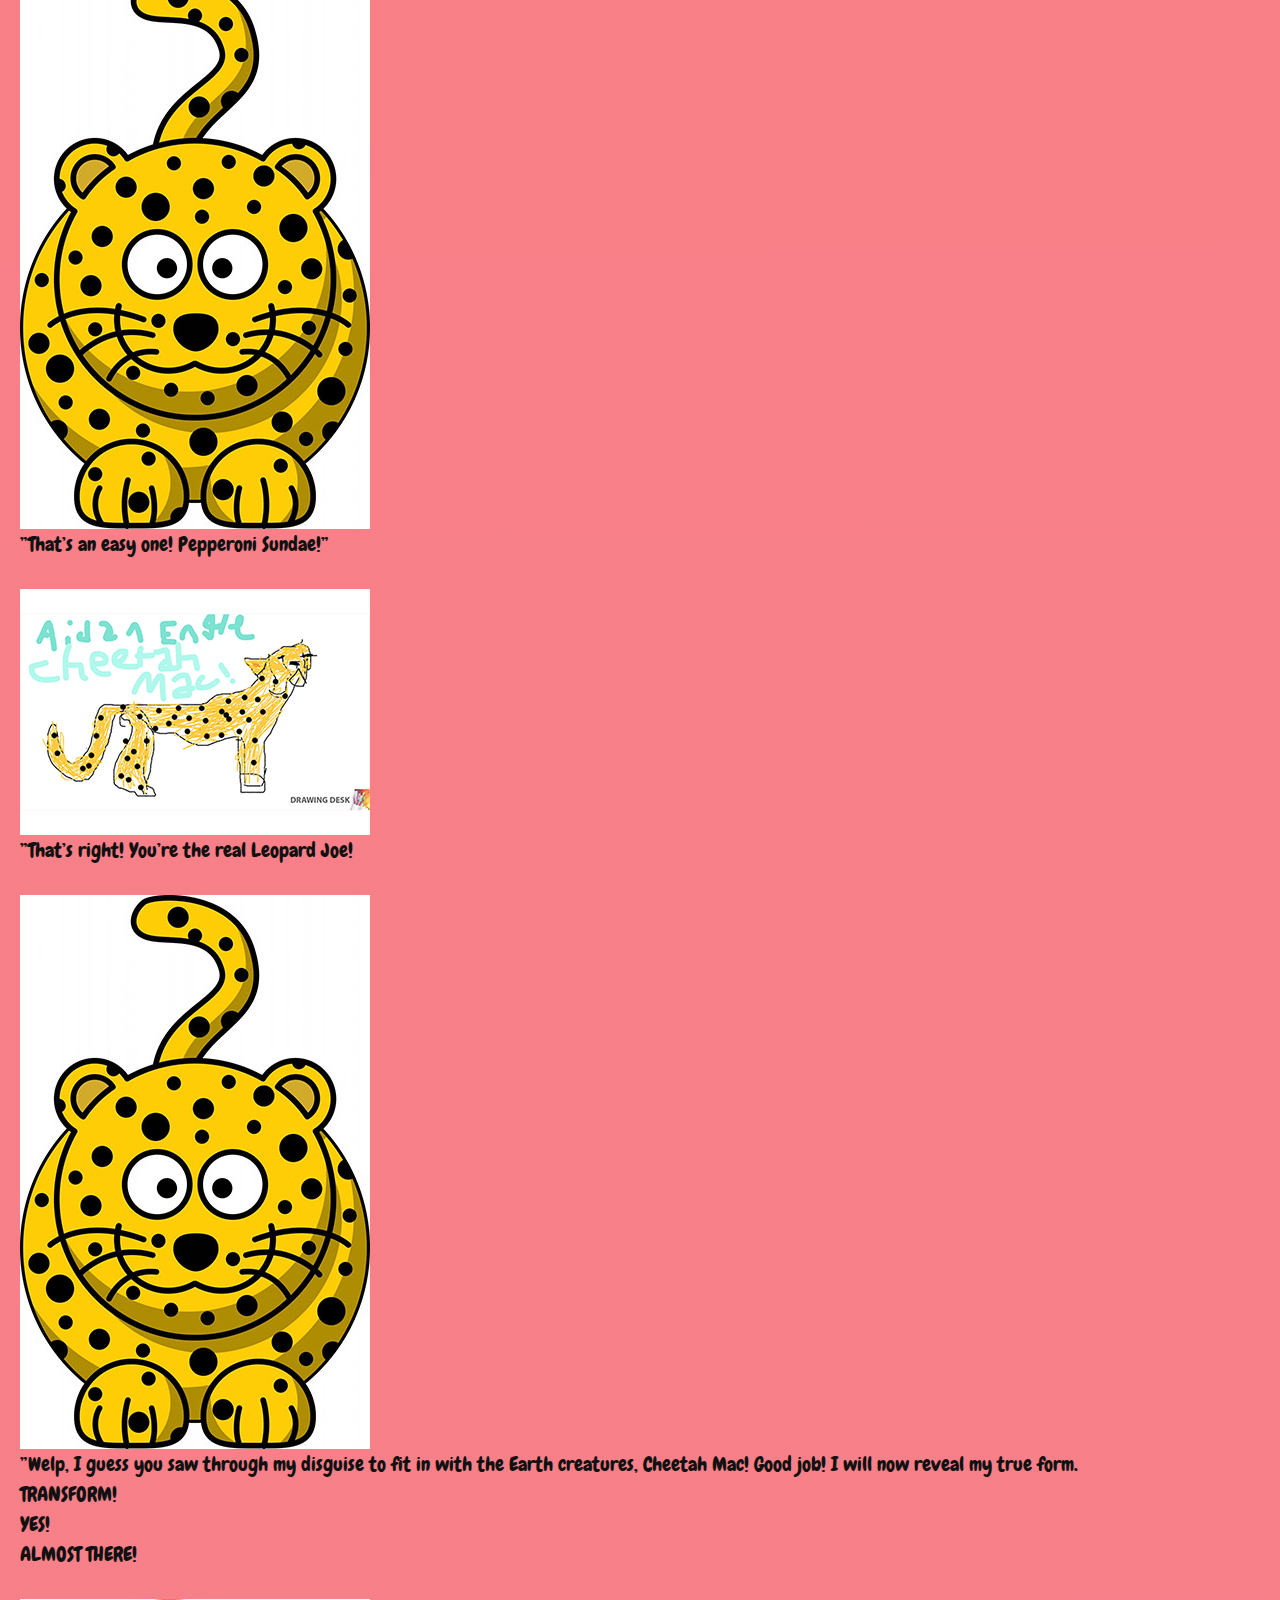
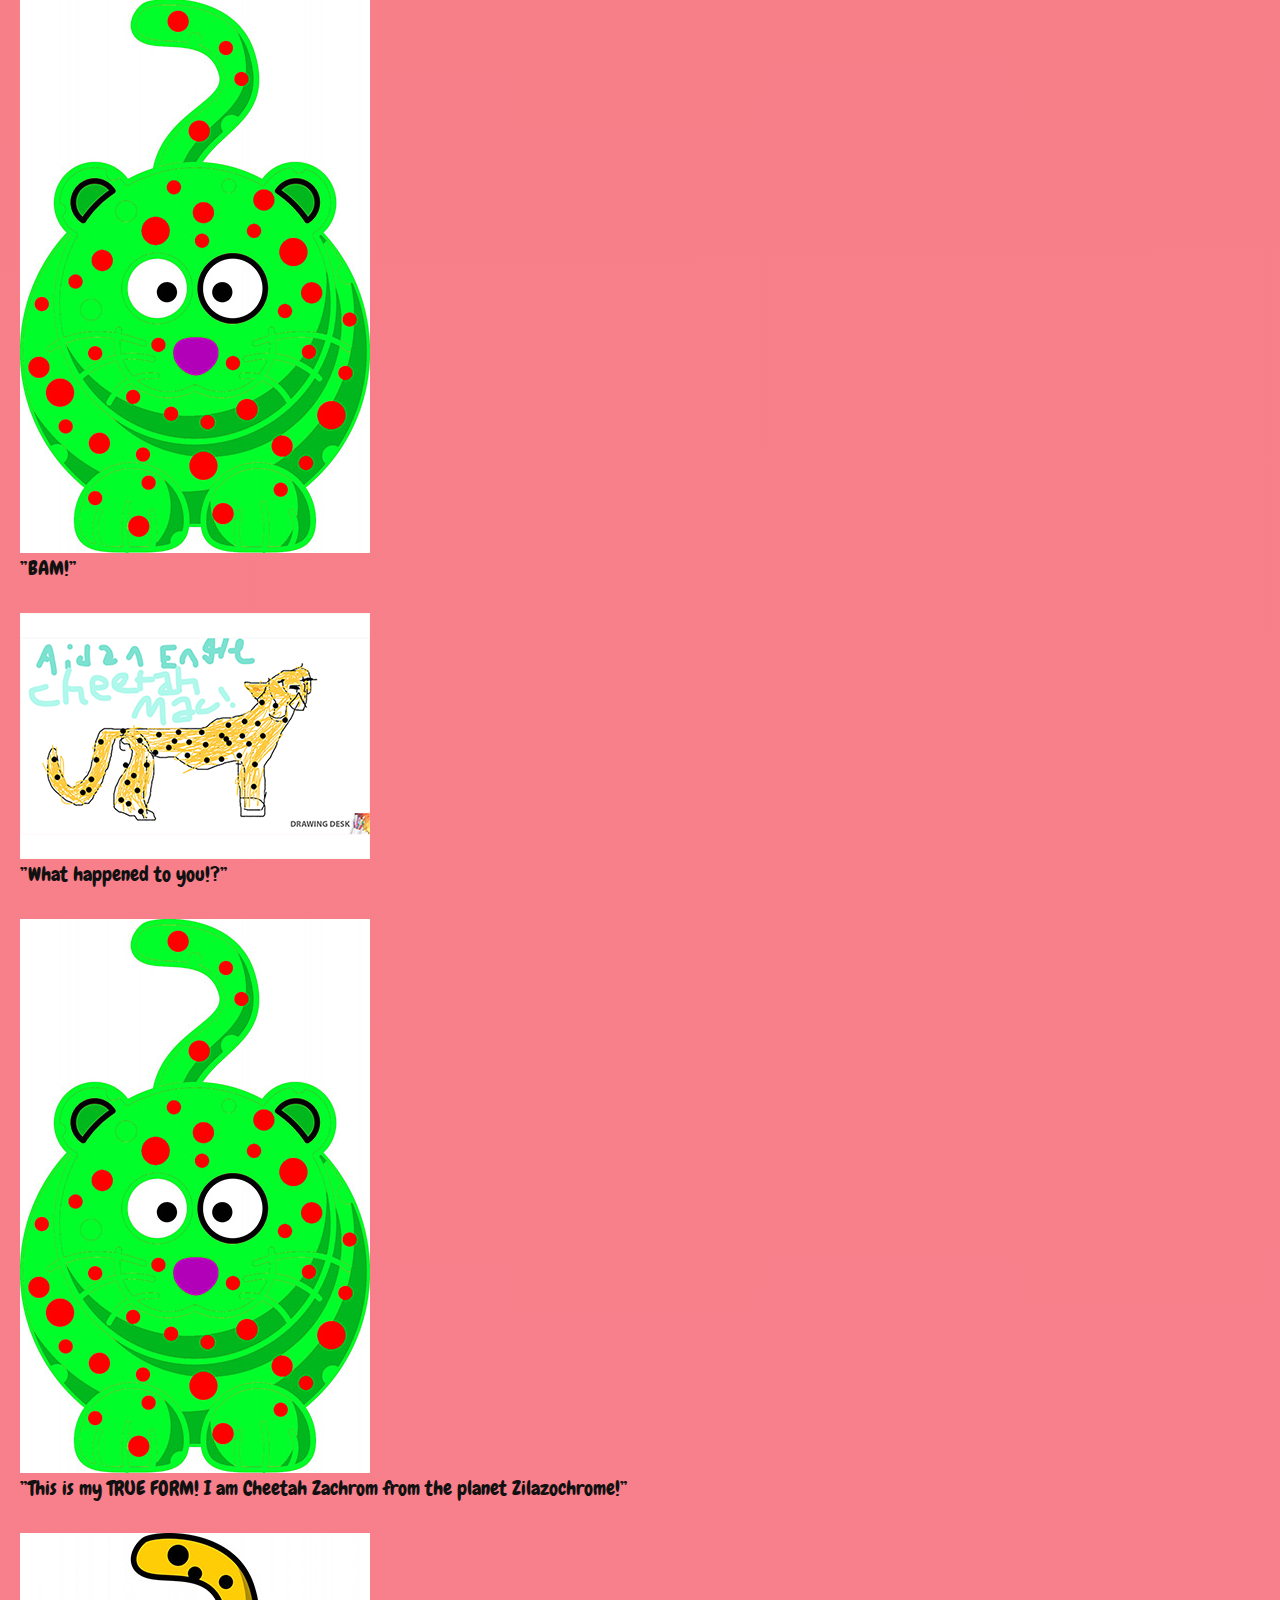
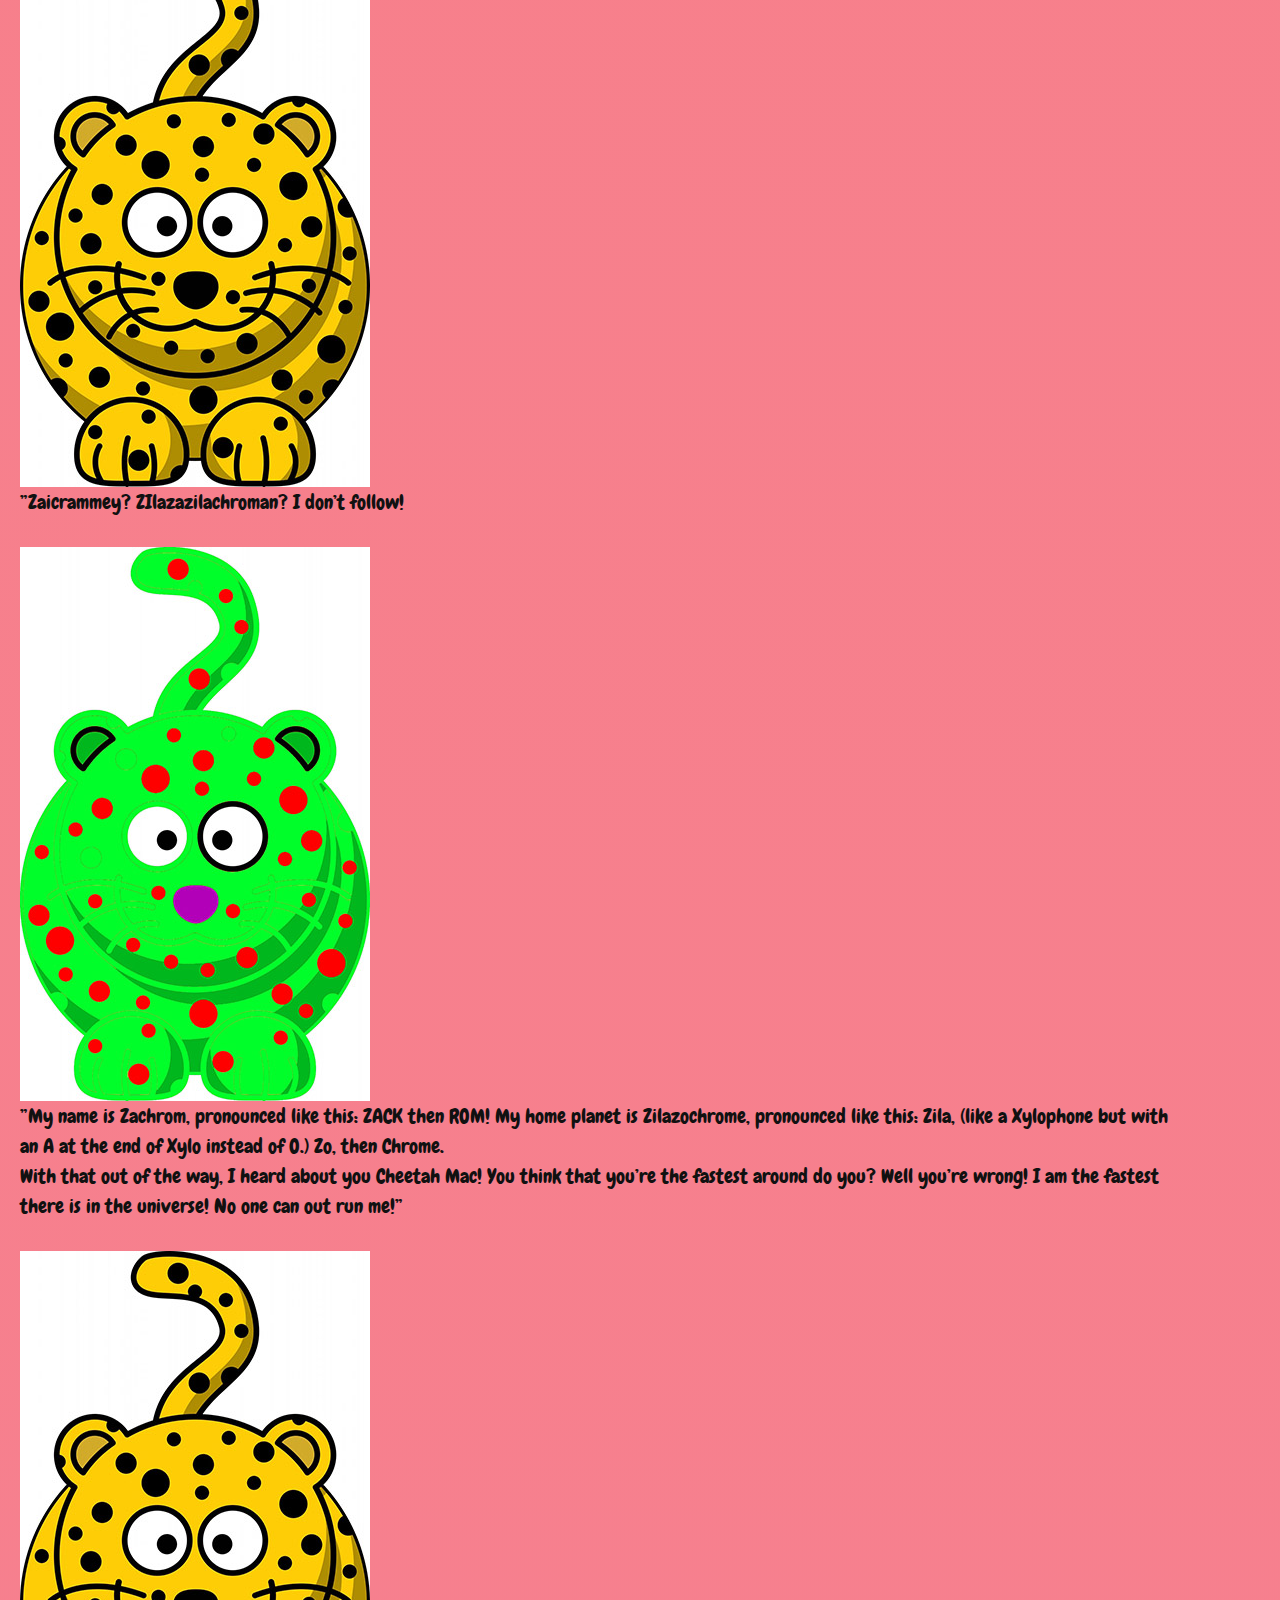
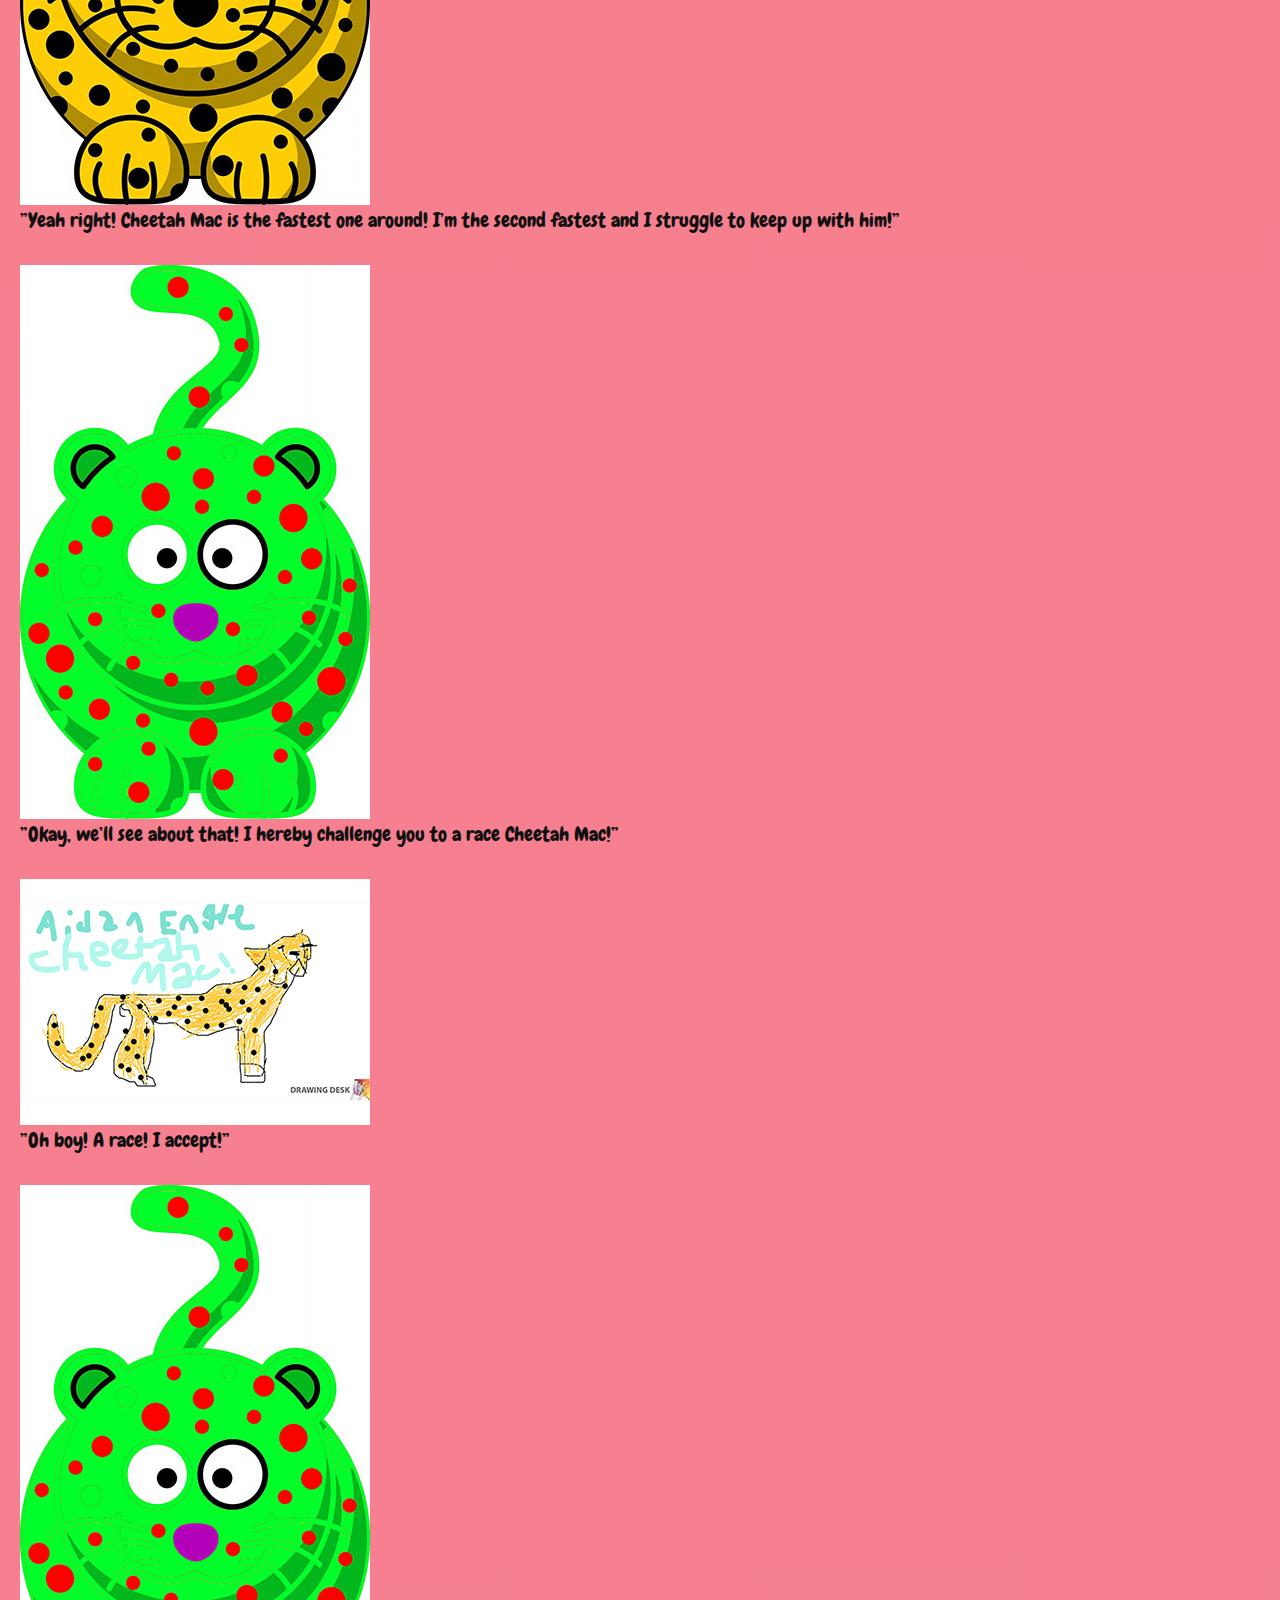
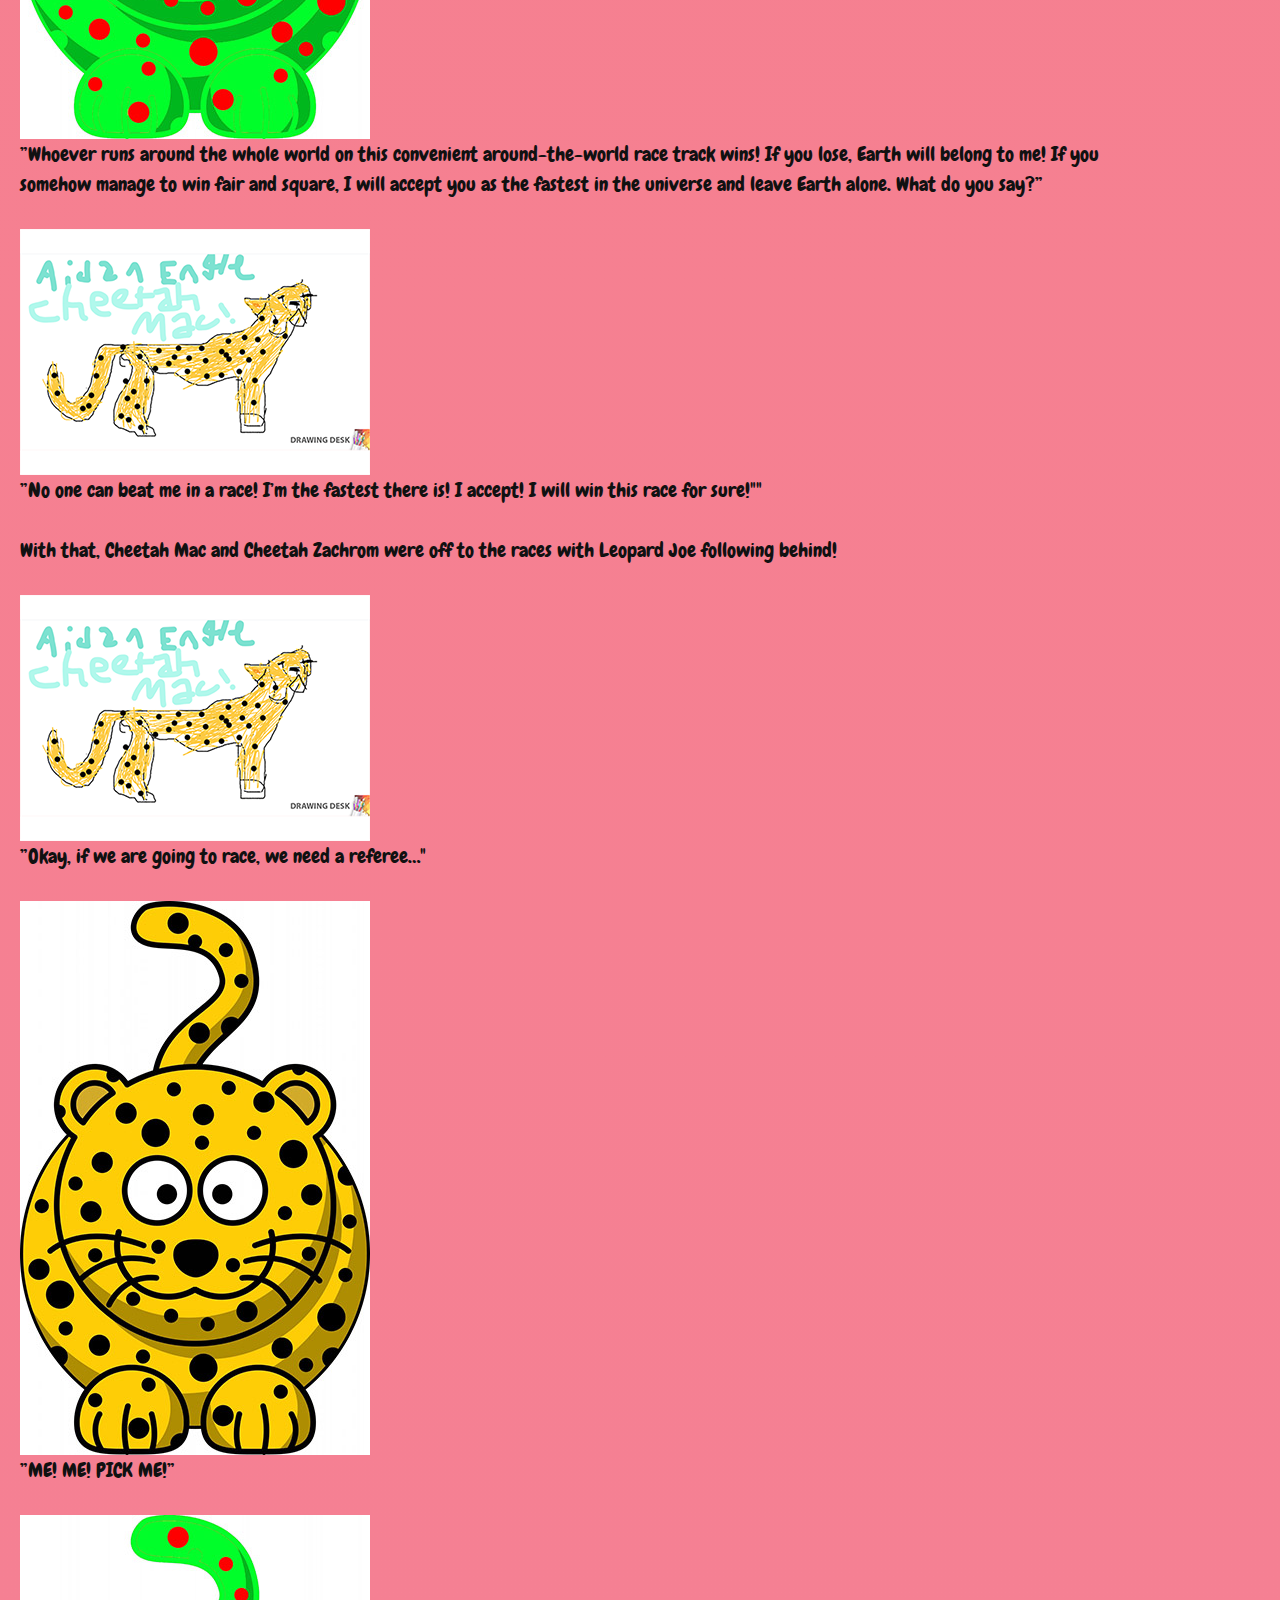
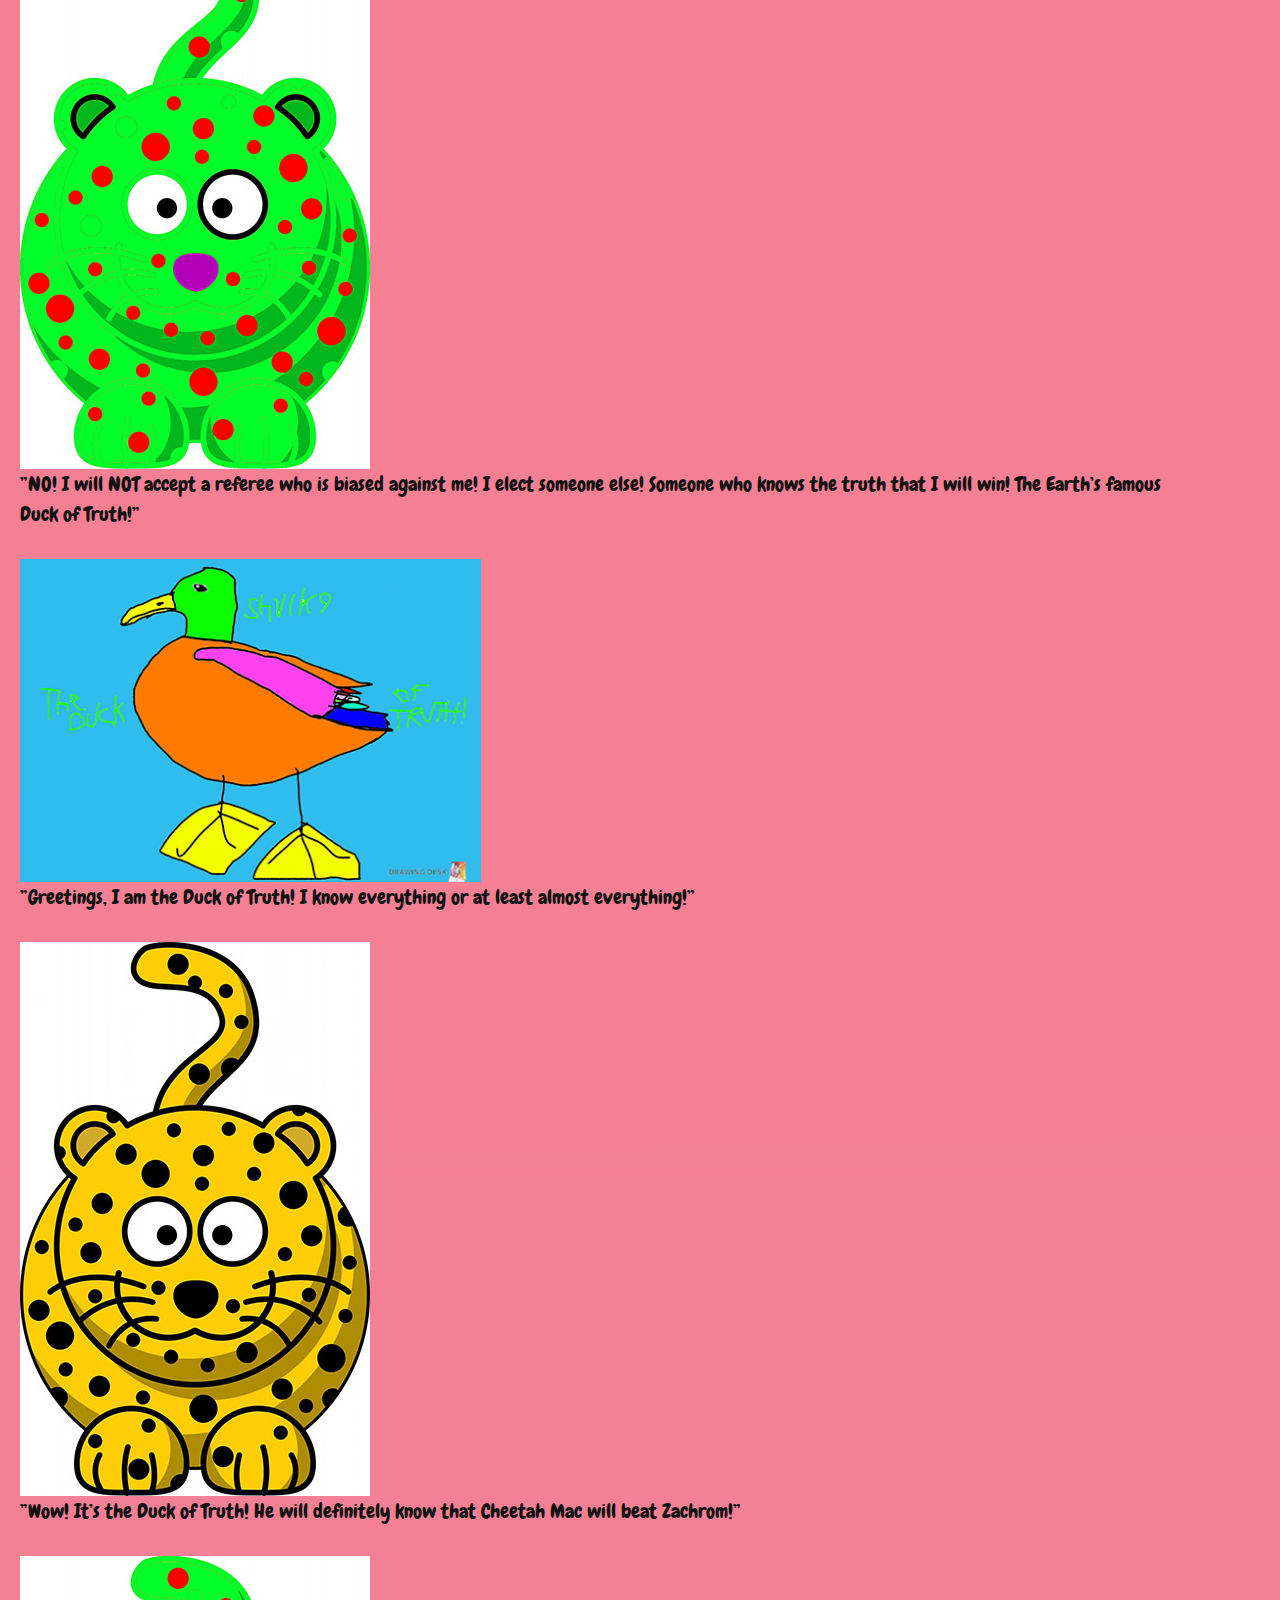
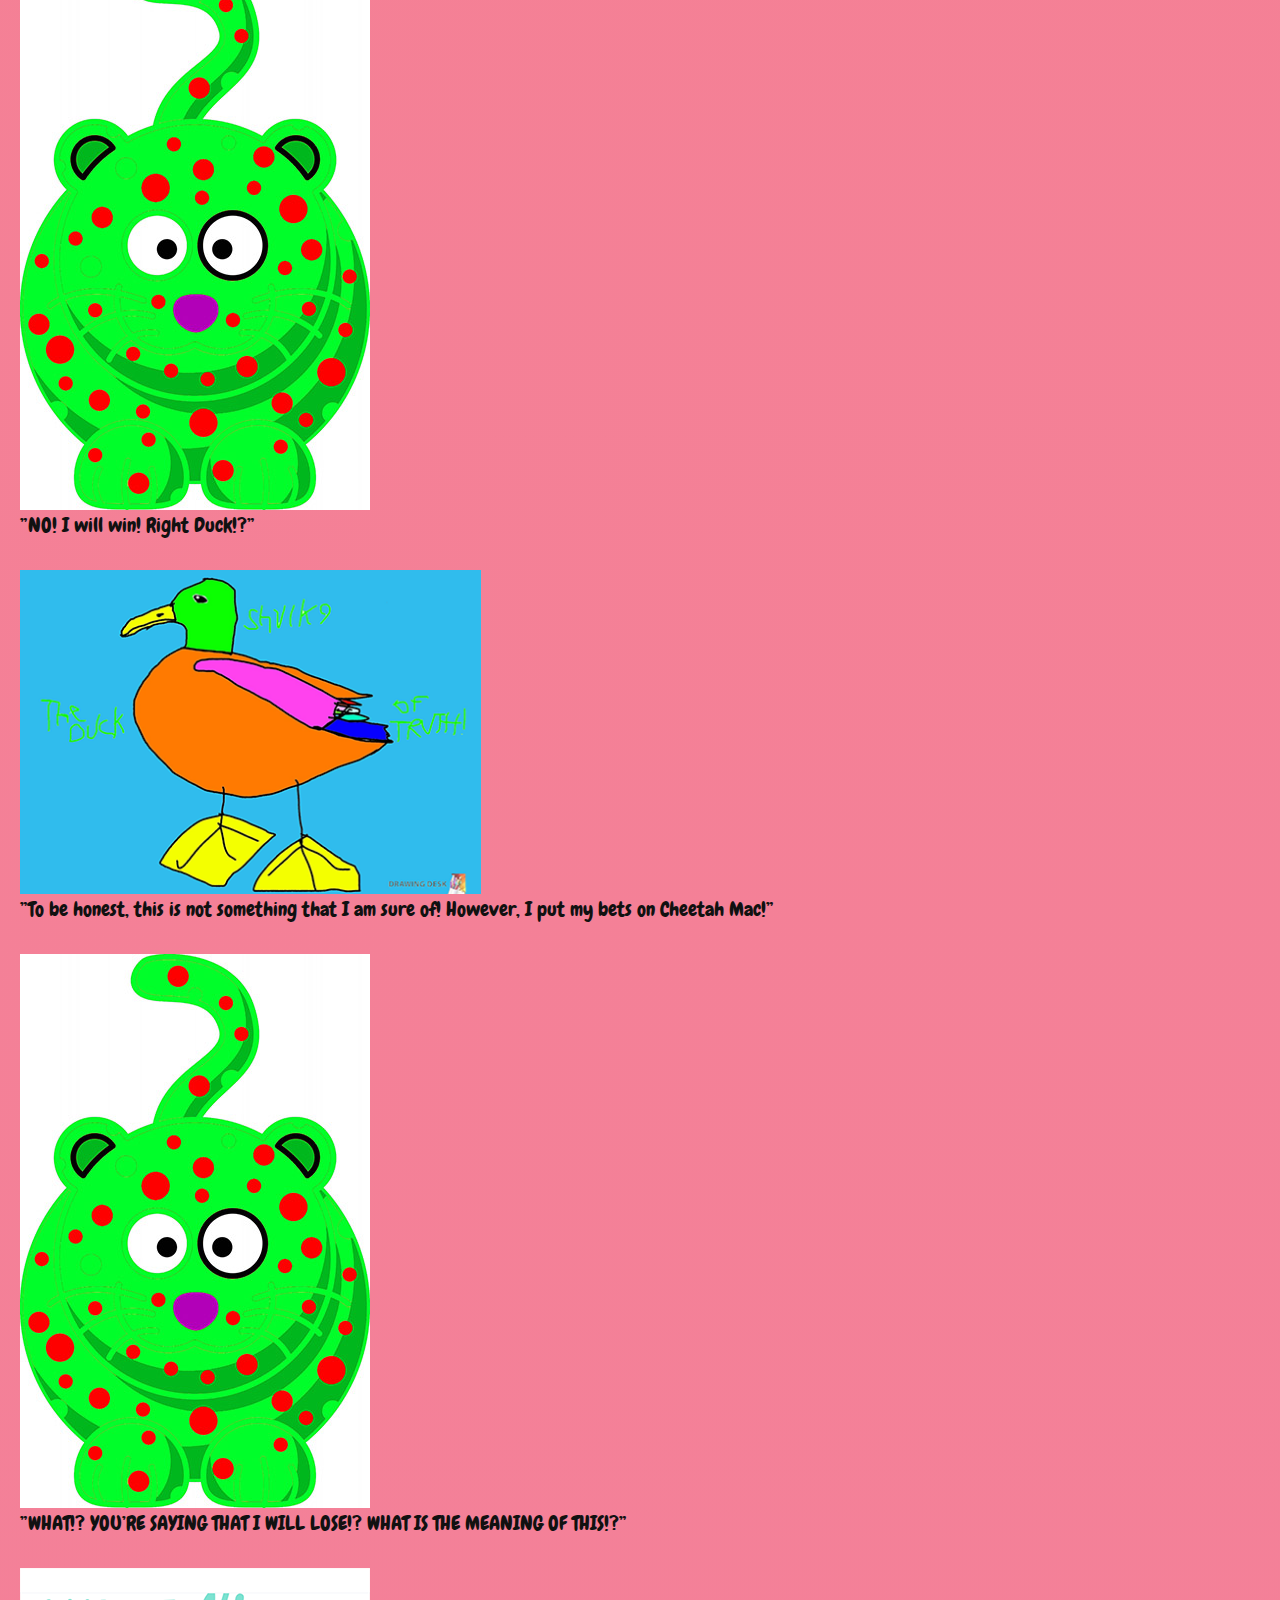
<file: Story6.html>
<!DOCTYPE html>
<!--[if lt IE 7]>      <html class="no-js lt-ie9 lt-ie8 lt-ie7"> <![endif]-->
<!--[if IE 7]>         <html class="no-js lt-ie9 lt-ie8"> <![endif]-->
<!--[if IE 8]>         <html class="no-js lt-ie9"> <![endif]-->
<!--[if gt IE 8]><!--> <html class="no-js"> <!--<![endif]-->
	<head>
	<meta charset="utf-8">
	<meta http-equiv="X-UA-Compatible" content="IE=edge">
	<title>Cheetah Mac's Amazing Race Around the World! &mdash; Story Time with the Duck of Truth</title>
	<meta name="viewport" content="width=device-width, initial-scale=1">
	<meta name="description" content="Fun stories for kids!" />
	<meta name="keywords" content="stories, fun, silly" />
	<meta name="author" content="Aidan Engle" />
    <link rel="stylesheet" href="css/style.css">
	<link rel="icon" href="Images/Story-Time-With-The-Duck-Of-Truth--No-Text2.png">
	<link rel="manifest" href="Images/Story-Time-With-The-Duck-Of-Truth--No-Text2.png">

	<!-- Animate.css -->
	<link rel="stylesheet" href="css/animate.css">
	<!-- Icomoon Icon Fonts-->
	<link rel="stylesheet" href="css/icomoon.css">
	<!-- Simple Line Icons -->
	<link rel="stylesheet" href="css/simple-line-icons.css">
	<!-- Magnific Popup -->
	<link rel="stylesheet" href="css/magnific-popup.css">
	<!-- Bootstrap  -->
	<link rel="stylesheet" href="css/bootstrap.css">
</head>
<body class="background6">
<div class="story-text">
	<a href="index.html"><button>Home</button></a>
<h1>Cheetah Mac’s Amazing Race Around the World!</h1>
<h3>Written By Aidan Engle: 2022</h3>
<br>

<img class="img3" src="images/Cheetah-Mac.png" alt="Cheetah Mac">
<p>This is Cheetah Mac, the fastest and coolest cheetah on planet Earth! He is a hero who lives in a small town.</p>

<img class="img2" src="images/house-doodle-1475492859Ix8.jpg" alt="Small Town">
<p>He is always there to protect the world from evil at high speeds (just like a certain blue hedgehog that you might know!) Cheetah Mac can run at a maximum speed of 1000 Miles Per Hour (1609.34 km/h)! He has always wanted to meet someone who could match his speed. Fortunately, that was about to happen. Unfortunately, this new speedster isn’t the nicest one around. It all started when, as Cheetah Mac was running through Speedway Hill, he saw a spaceship. Cheetah Mac went towards the ship and a door started to open up to a strange alien visitor. Or is he? He looks just like Cheetah Mac’s friend, Leopard Joe!</p>

<img class="img2" src="images/cartoon-leopard.jpg" alt="Leopard Joe">
<br>
<img class="img2" src="images/Cheetah-Mac.png"alt="Cheetah Mac">
<p>“Leopard Joe! What are you doing in that spaceship!?”</p>
<br>

<img class="img2" src="images/cartoon-leopard.jpg" alt="Leopard Joe">
<p>“Leopard? I am a cheetah like you Cheetah Mac!”</p>

<img class="img2" src="images/Cheetah-Mac.png"alt="Cheetah Mac">
<p>“Something seems fishy, I don’t think that you’re actually Leopard Joe.”</p>
<p>Suddenly, another Leopard Joe appeared!</p>
<img class="img2" src="images/cartoon-leopard.jpg" alt="Leopard Joe?">
<p> ”Hey Cheetah Mac! What’s up number one speedster? Wait… Who’s your friend there? He looks just like me!”</p>

<img class="img2" src="images/Cheetah-Mac.png"alt="Cheetah Mac">
<p>“Okay, something fishy is going on here. Okay, I will ask you both a question that only the real Leopard Joe can answer!”
	<br>
	“What is my favorite dessert?” Cheetah Mac asked.
</p>

<img class="img2" src="images/cartoon-leopard.jpg" alt="Leopard Joe?">
<p>”Uhhhhhhhh… Cupcakes! Everyone on Earth loves cupcakes!”
</p>

<img class="img2" src="images/Cheetah-Mac.png"alt="Cheetah Mac">
<p>”No, that’s wrong! What about the other Leopard Joe?”</p>

<img class="img2" src="images/cartoon-leopard.jpg" alt="Leopard Joe?">
<p>”That’s an easy one! Pepperoni Sundae!” 
</p>

<img class="img2" src="images/Cheetah-Mac.png"alt="Cheetah Mac">
<p>”That’s right! You’re the real Leopard Joe!</p>

<img class="img2" src="images/cartoon-leopard.jpg" alt="Leopard Joe???">
<p>”Welp, I guess you saw through my disguise to fit in with the Earth creatures, Cheetah Mac! Good job! I will now reveal my true form.
	<br>
	TRANSFORM!
	<br>
	YES!
	<br>
	ALMOST THERE!
</p>

<img class="img2" src="images/Alien-Cheetah.jpg" alt="Strange green alien Cheetah with red spots?">
<p>”BAM!”</p>

<img class="img2" src="images/Cheetah-Mac.png"alt="Cheetah Mac">
<p>”What happened to you!?”</p>

<img class="img2" src="images/Alien-Cheetah.jpg" alt="Cheetah Zachrom">
<p>”This is my TRUE FORM! I am Cheetah Zachrom from the planet Zilazochrome!”</p>

<img class="img2" src="images/cartoon-leopard.jpg" alt="Leopard Joe">
<p>”Zaicrammey? ZIlazazilachroman? I don’t follow!</p>

<img class="img2" src="images/Alien-Cheetah.jpg" alt="Cheetah Zachrom">
<p>”My name is Zachrom, pronounced like this: ZACK then ROM! My home planet is Zilazochrome, pronounced like this: Zila, (like a Xylophone but with an A at the end of Xylo instead of O.) Zo, then Chrome.
	<br>
	With that out of the way, I heard about you Cheetah Mac! You think that you’re the fastest around do you? Well you’re wrong! I am the fastest there is in the universe! No one can out run me!”</p>

	<img class="img2" src="images/cartoon-leopard.jpg" alt="Leopard Joe">
	<p>”Yeah right! Cheetah Mac is the fastest one around! I’m the second fastest and I struggle to keep up with him!”</p>

	<img class="img2" src="images/Alien-Cheetah.jpg" alt="Cheetah Zachrom">
	<p>”Okay, we’ll see about that! I hereby challenge you to a race Cheetah Mac!”</p>

	<img class="img2" src="images/Cheetah-Mac.png"alt="Cheetah Mac">
	<p>”Oh boy! A race! I accept!”</p>

	<img class="img2" src="images/Alien-Cheetah.jpg" alt="Cheetah Zachrom">
	<p>”Whoever runs around the whole world on this convenient around-the-world race track wins! If you lose, Earth will belong to me! If you somehow manage to win fair and square, I will accept you as the fastest in the universe and leave Earth alone. What do you say?”</p>

	<img class="img2" src="images/Cheetah-Mac.png"alt="Cheetah Mac">
<p>”No one can beat me in a race! I’m the fastest there is! I accept! I will win this race for sure!""
</p>
<p>With that, Cheetah Mac and Cheetah Zachrom were off to the races with Leopard Joe following behind!</p>

<img class="img2" src="images/Cheetah-Mac.png"alt="Cheetah Mac">
	<p>”Okay, if we are going to race, we need a referee…"</p>

	<img class="img2" src="images/cartoon-leopard.jpg" alt="Leopard Joe">
<p>”ME! ME! PICK ME!”</p>

<img class="img2" src="images/Alien-Cheetah.jpg" alt="Cheetah Zachrom">
	<p>”NO! I will NOT accept a referee who is biased against me! I elect someone else! Someone who knows the truth that I will win! The Earth’s famous Duck of Truth!”	
	</p>

	<img class="img2" src="images/The-Duck-Of-Truth!4-edi-char.png" alt="The Duck of Truth">
<p>”Greetings, I am the Duck of Truth! I know everything or at least almost everything!”</p>

<img class="img2" src="images/cartoon-leopard.jpg" alt="Leopard Joe">
<p>”Wow! It’s the Duck of Truth! He will definitely know that Cheetah Mac will beat Zachrom!”</p>

<img class="img2" src="images/Alien-Cheetah.jpg" alt="Cheetah Zachrom">
<p>”NO! I will win! Right Duck!?”</p>

<img class="img2" src="images/The-Duck-Of-Truth!4-edi-char.png" alt="The Duck of Truth">
	<p>”To be honest, this is not something that I am sure of! However, I put my bets on Cheetah Mac!”</p>

	<img class="img2" src="images/Alien-Cheetah.jpg" alt="Cheetah Zachrom">
	<p>”WHAT!? YOU’RE SAYING THAT I WILL LOSE!? WHAT IS THE MEANING OF THIS!?”</p>

	<img class="img2" src="images/Cheetah-Mac.png"alt="Cheetah Mac">
	<p>”Come on! Let’s just get this race started! I’m getting bored.”</p>

<img class="img2" src="images/Alien-Cheetah.jpg" alt="Cheetah Zachrom">
	<p>”Fine, have it your way. It doesn’t matter if the referees are on your side as I will win and take over this entire planet! MWAHAHAHAHAAAAAA!”</p>

	<img class="img2" src="images/The-Duck-Of-Truth!4-edi-char.png" alt="The Duck of Truth">
	<p>”3, 2, 1, GO!”</p>

	<p>Cheetah Mac and Cheetah Zachrom bolted through the starting line like lightning! They ran and ran as fast as their legs could carry them! They were running so fast that the scenery blended together in a big blur! (How could they even see where they were going!?)
		<br>
	They zoomed through the <strong>space station</strong> and Zachrom tried to throw rockets at Cheetah Mac!
	</p>

	<img class="img2" src="images/Cheetah-Mac.png"alt="Cheetah Mac">
	<p>”Hey that’s cheating! You’re going to destroy the entire space station and ruin the space launch to a <strong>mystery planet!</strong>”</p>

	<img class="img2" src="images/Alien-Cheetah.jpg" alt="Cheetah Zachrom">
	<p>  ”Ha! Like I care! Once I beat you, I can do whatever I want with this planet! Whether I cheat or not, I will still beat you! I just wanted to have a little bit of fun!”</p>

	<img class="img2" src="images/Cheetah-Mac.png"alt="Cheetah Mac">
<p>”Destroying spaceships is not fun, Zachrom!”</p>

<img class="img2" src="images/dog-portrait-labrador-retriever.jpg" alt="Frisk the Dog">
	<p>”Looks like those Cheetahs are having, a race but it looks like one of them is a Cheating Cheetah! Hahahaha!”</p>

	<img class="img2" src="images/hachi-char.jpg" alt="Laura">
<p>“Shut it Frisk!”</p>

<img class="img2" src="images/Josh.png" alt="Josh">
	<p>“It was probably a werewolf!”	
	</p>

	<img class="img2" src="images/jack.png" alt="Jack">
<p>“Stop it Josh!”</p>

<p>Meanwhile, the wolf was about to invade <strong>sheep town</strong> yet again!</p>

<img class="img2" src="images/lion-16157444112xT.jpg" alt="Lenny Lion">
<p>”Oh no! That mean wolf is coming to our town again! It looks like it’s time for me to scare him off again!”</p>

<p>Cheetah Mac and Cheetah Zachrom ran through many more places. They blew through the sheep town next, surprising Lenny Lion and the sheep, while scaring away the wolf!</p>

<img class="img2" src="images/mexican-gray-wolf.jpg" alt="Wolf running away.">
<p>”Howl!!!!!!!!!!!!!!!!*”</p>

<img class="img2" src="images/lion-16157444112xT.jpg" alt="Lenny Lion">
	<p>”… or not?”</p>

	<img class="img2" src="images/sheep-cartoon-illustration-cute.jpg" alt="Sheep">
	<p>”What was that!?”</p>

	<img class="img2" src="images/lion-16157444112xT.jpg" alt="Lenny Lion">
	<p>”It must have been Cheetah Mac! But what was that green thing next to him!?”</p>

	<p>The two speedsters then went past a wishing well and ran past the Duck of Truth’s Pond! They then broke the sound barrier causing a loud sonic boom that caused an avalanche to fall onto Cookie The Penguin’s Igloo!</p>

	<img class="img2" src="images/Cookie-The-Penguin-Animation-edi.jpg" alt="Cookie the Penguin">
	<p>”Oh no! Who did this to my home!? It better have not been you, Fret Fox!”</p>

	<img class="img2" src="images/red-cartoon-fox-edi2.jpg" alt="Fret Fox">
	<p>”You may not believe me, but it wasn’t me who destroyed your igloo this time! It was Cheetah Mac and Leopard Joe!”</p>

	<img class="img2" src="images/Cookie-The-Penguin-Animation-edi.jpg" alt="Cookie the Penguin">
<p>”You better not be lying again like you promised not to!”</p>

<img class="img2" src="images/cartoon-leopard.jpg" alt="Leopard Joe">
	<p>”Pant* Pant* I didn’t do it but Fret’s not lying about Cheetah Mac! He is having a race with an alien cheetah who plans on taking over the world! The Duck of Truth is the referee! See you later! I’ve gotta catch up with the racers!”
		<br>
		Leopard Joe ran off.
	</p>

	<img class="img2" src="images/Cookie-The-Penguin-Animation-edi.jpg" alt="Cookie the Penguin">
<p>”Did you catch any of that Fret?”</p>

<img class="img2" src="images/red-cartoon-fox-edi2.jpg" alt="Fret Fox">
	<p>”Nope!”</p>

	<p>Cheetah Mac and Cheetah Zachrom continued to run and run without slowing down!</p>

	<img class="img2" src="images/Alien-Cheetah.jpg" alt="Cheetah Zachrom">
<p>”I’ve gotta admit, you’re pretty fast, but not fast enough! As you can see, I am only running at 20% max speed!”</p>

<img class="img2" src="images/Cheetah-Mac.png"alt="Cheetah Mac">
<p>”20%!? I’m at about 80% and we’re running at 800 Miles Per Hour (ca. 1247 kilometers per hour) !!! What are you!?”</p>

<img class="img2" src="images/Alien-Cheetah.jpg" alt="Cheetah Zachrom">
<p>”Yes! 20% of my maximum speed capabilities! I can show you my maximum speed now if you want!”</p>

<img class="img2" src="images/Cheetah-Mac.png"alt="Cheetah Mac">
	<p>”Show me!”</p>

	<img class="img2" src="images/Alien-Cheetah.jpg" alt="Cheetah Zachrom">
	<p>”You’re definitely going to regret that!”</p>

	<p>Cheetah Zachrom then zoomed past Cheetah Mac at extreme speeds -  five times the speed he was before, putting him at 4000 miles per hour (ca. 6,437 kilometers per hour)! They were halfway across Earth now and at this rate Cheetah Zahrom was going to win!</p>

	<img class="img2" src="images/Cheetah-Mac.png"alt="Cheetah Mac">
	<p>”Cheetah Mac MAXIMUM SPEED! 100% GO!”</p>

	<p>Cheetah Mac was going as fast as his body could carry him! Unfortunately this wasn’t enough! Cheetah Mac was running at 1000 miles per hour (1,609.34 kilometers per hour) while Cheetah Zachrom was running at 4000 miles per hour (ca. 6,437 kilometers per hour)! He was running faster than Cheetah Mac by 3000 miles per hour (ca. 4,828 kilometers per hour) or 400% of Cheetah Mac’s maximum speed! How will Cheetah Mac pull through!? Especially since Cheetah Zachrom decided to build a machine to launch high speed homing missiles back at Cheetah Mac!? He was cheating!
		<br>
		Cheetah Mac began to slow down into a village. It was hopeless, and there was no way to win. Cheetah Mac started to think. The only thing to do was to prepare to stop Zachrom from taking over the world. But he would be too quick for anything, he thought. Luckily, it turned out that the village that Cheetah Mac stopped in was <strong>Hachikō Village! Cheetah Mac was in he home of Setsuna Komali, the greatest hero on Earth!</strong>
	</p>
	<br>
	<p>Setsuna approached Cheetah Mac.</p>

	<img class="img2" src="images/Setsuna.png" alt="Setsuna Komali">
	<p>“Hey Cheetah Mac! What are you doing here?”  </p>

	<img class="img2" src="images/Cheetah-Mac.png"alt="Cheetah Mac">
	<p>”Setsuna? Oh, I’m in your town… I didn’t notice, sorry.”</p>

	<img class="img2" src="images/Setsuna.png" alt="Setsuna Komali">
<p>”What’s wrong Cheetah Mac? You’re not your usual self. Did something happen?”</p>

<img class="img2" src="images/Cheetah-Mac.png"alt="Cheetah Mac">
	<p>”Well…”</p>

	<p>Cheetah Mac told Setsuna about the race but got cut off because, soon enough, Leopard Joe caught up to them.</p>

	<img class="img2" src="images/cartoon-leopard.jpg" alt="Leopard Joe">
<p> ”PANT* PANT* PANT* CHEE-TAH PANT* MAC… PANT* WHAT ARE YOU DOING HERE!? YOU CAN’T LET CHEETAH ZACHROM WIN! The fate of the whole world is on the line! Oh hi Setsuna.”</p>

<img class="img2" src="images/Setsuna.png" alt="Setsuna Komali">
	<p>”Hey Leopard Joe! What’s going on here!? Who is Cheetah Zachrom!? Wait, is he from that alien spaceship I saw in the sky this morning?”
	</p>

	<img class="img2" src="images/cartoon-leopard.jpg" alt="Leopard Joe">
<p>”YES!”</p>

<img class="img2" src="images/Setsuna.png" alt="Setsuna Komali">
<p>”And let me guess, he is some kind of space cheetah who challenged Cheetah Mac to a race and will take over the world if he wins the race?”</p>

<img class="img2" src="images/cartoon-leopard.jpg" alt="Leopard Joe">
<p>”Exactly! You have some great intuition Setsuna! Also, the Duck of Truth is the referee and he thinks that Cheetah Mac is going to win!”</p>

<img class="img2" src="images/Setsuna.png" alt="Setsuna Komali">
	<p>”Aww, thank you! Wait, why are you here Cheetah Mac, shouldn’t you be trying to beat Zachrom?”</p>

	<img class="img2" src="images/Cheetah-Mac.png"alt="Cheetah Mac">
	<p>”Not happening.”</p>

	<img class="img2" src="images/Setsuna.png" alt="Setsuna Komali">
	<p>”What?”</p>

	<img class="img2" src="images/Cheetah-Mac.png"alt="Cheetah Mac">
<p>”He is just too fast. Faster than me. He is running at 4000 miles per hour (ca. 6,437 kilometers per hour) as we speak. It’s hopeless.”</p>

<img class="img2" src="images/cartoon-leopard.jpg" alt="Leopard Joe">
	<p>”Cheetah Mac...”</p>

	<img class="img2" src="images/Setsuna.png" alt="Setsuna Komali">
<p>”Well, can’t we just stop him from taking over the world? We can negotiate with him or fight him!”</p>

<img class="img2" src="images/cartoon-leopard.jpg" alt="Leopard Joe">
	<p>Yeah Cheetah Mac! With your hyper speed, Setsuna’s strength and intuition, and my ummm… helpfulness, anything’s possible!”</p>

	<img class="img2" src="images/Cheetah-Mac.png"alt="Cheetah Mac">
<p>”Nope. Unfortunately, I cannot agree with you Leopard Joe or Setsuna. Zachrom is undefeatable. I’ve always wanted to meet someone who could match my speed but, this guy is just to fast. We have no chance…”</p>

<img class="img2" src="images/Angry-Setsuna.png" alt="Angry Setsuna Komali">
<p>”LISTEN TO ME CHEETAH MAC!!! You cannot give up on this race! The whole planet is at stake! You should be ashamed of yourself! You are not the Cheetah Mac that I know! You are one of the greatest heroes on Earth! You have always been determined to help those in need since you were a cub! You became famous around the world for your carefree and determined attitude! Just think of all of the people who you would be letting down by losing this race. You still have a chance to win this! Think of all of your friends. They are all rooting for you! You cannot let them down! You cannot let Leopard Joe down, you cannot make the Duck of Truth’s truth become false, you cannot lose to that space freak and let him take over the world! SHOW THEM WHAT YOU’RE MADE OF, CHEETAH MAC! YOUR FRIENDS ARE YOUR POWER!!!”</p>

<img class="img2" src="images/cartoon-leopard.jpg" alt="Leopard Joe">
<p>”Wow! That speech was so moving that I’m… SPEECHLESS!”</p>

<img class="img2" src="images/Cheetah-Mac.png"alt="Cheetah Mac">
	<p>”You're right Setsuna. I am acting like a fool, and I am abandoning my friends and the world!”
		<br>
		Cheetah Mac is then surrounded by a bright yellow glowing light!
		<br>
		”I WILL NEVER ALLOW CHEETAH ZACHROM TO TAKE OVER MY WORLD! NEVER!!!!!!!!!!!!!!!!! TRANSFORM!!!!!!!!!”
		<br>
		” SUPER CHEETAH MAC GOOOOOOOOOOOO!!!!!!!!!!!!”
	</p>

	<p>With a brilliant flash of light, Cheetah Mac became... Super Cheetah Mac!</p>

	<img class="img2" src="images/Super-Cheetah-Mac.png"alt="Super Cheetah Mac with tall golden spiked hair.">
	<p>”Whoa! What happened to me! I’m glowing yellow! And I have a cool hairdo! I will never lose this race!"</p>

	<img class="img2" src="images/cartoon-leopard.jpg" alt="Leopard Joe">
	<p>”Whoa! Cheetah Mac! What happened to you!? You’ve turned completely Super!”</p>

	<img class="img2" src="images/Setsuna.png" alt="Setsuna Komali">
<p>”Wow! Cheetah Mac, you have tapped into your hidden Super Power! There’s no way that you can lose now! Go and teach that Cheetah Zachrom a lesson that he will remember!”</p>

<img class="img2" src="images/Super-Cheetah-Mac.png"alt="Super Cheetah Mac">
	<p>”Thank you, Setsuna and Leopard Joe! Now I can catch up to Cheetah Zachrom!”</p>

	<p>Super Cheetah Mac ran off at very high speeds in which he has never reached before!</p>

	<img class="img2" src="images/Super-Cheetah-Mac.png"alt="Super Cheetah Mac">
<p>”I am going sooo faaast! I must be going at 10,000 miles per hour (ca. 16,093 kilometers per hour)! No 20,000 (ca. 32,187)! NO 50,000 (ca. 80,467)!!! AAAAAAH I keep getting faster and fasterrrrrrr!”</p>

<p>Meanwhile, Cheetah Zachrom was almost to the finish line!</p>

<img class="img2" src="images/Alien-Cheetah.jpg" alt="Cheetah Zachrom">
	<p>”Yes! The finish line is so close that I can practically smell it! It looks like the Duck of Truth was wrong after all! Cheetah Mac is just too slow for me, especially with my homing missile launcher! It looks like he gave up! This planet is mine! MWAHAHAHAHAHA!!! Cough* Cough*, Oh. I’m starting to lose my voice. I will have to keep my voice down because I want to be in the best possible condition for when I take over the world!”	
	</p>

	<p>Suddenly, a streak of yellow light speeds past Cheetah Zachrom at unimaginable speeds! Zachrom’s missiles then explode one by one, and the launcher suddenly disappeared and laid ahead right in front of Cheetah Zachrom’s eyes!</p>

	<img class="img2" src="images/Alien-Cheetah.jpg" alt="Cheetah Zachrom">
<p>”What was that light!? It was faster than me and destroyed my missiles! NO! It can’t be!!! Was that Cheetah Mac!? No, he said that his 100% speed was about four times lower than my own! There’s no conceivable way that it could be him.”</p>
<br>
<p>“Yes it could be him!”</p>



<img class="img2" src="images/Alien-Cheetah.jpg" alt="Cheetah Zachrom">
<p>”What!? Who said that!”</p>
<br>
<p>“ME!”</p>

<img class="img2" src="images/Super-Cheetah-Mac.png"alt="Super Cheetah Mac">
<p>”Super Cheetah Mac!”</p>

<img class="img2" src="images/Alien-Cheetah.jpg" alt="Cheetah Zachrom">
	<p>”No way!? Super Cheetah Mac!? This can’t be happening! How did you transform!? How fast can you go in that form!?</p>

	<img class="img2" src="images/Super-Cheetah-Mac.png"alt="Super Cheetah Mac">
	<p>”To answer your first question, Yes way. Second question, with the power of friendship and determination! Third, I’m not quite sure but I think I can reach light speed in this form!”</p>

	<img class="img2" src="images/Alien-Cheetah.jpg" alt="Cheetah Zachrom">
	<p>”LIGHT SPEED!? NO! THAT’S PREPOSTEROUS! THAT’S</p>
	<h2><strong>670,616,629 MILES PER HOUR (CA. 1,079,252,849 KILOMETERS PER HOUR)!!!</strong></h2>
	<br>
	<p>SHOW ME YOUR SPEED NOW!”</p>

	<img class="img2" src="images/Super-Cheetah-Mac.png"alt="Super Cheetah Mac">
<p>”Okie dokie!”</p>

<p>Suddenly, the Duck of Truth, Josh, Laura, Frisk, Jack, Sketchster the Pencil, Sharp Might, Cookie the Penguin, Fret Fox, Lenny Lion, all of the sheep from Sheep Town, the Wolf, Leopard Joe, Pit the Dragon, Chuck the Parrot, Jerry the Pigeon, and Setsuna all appear right in front of Cheetah Zachrom and Cheetah Mac Crosses the finish line.</p>

<img src="images/Everyone-is-here-what.jpg" alt="Everyone including, the Duck of Truth, Cookie the Penguin, Fret Fox, Super Cheetah Mac, Leopard Joe, Setsuna Komali, Pit the Dragon, Chuck the Parrot, Jerry the Pigeon, Sketchster the Pencil, Sharp Might, Lenny Lion, a sheep, Jack, Joshua, Laura, Frisk the Dog, and Cheetah Zachrom are here in an open field while saying 'What!?'!">
	<h1><strong>All: “What Happened to Us!?!?”</strong></h1>

	<img class="img2" src="images/Alien-Cheetah.jpg" alt="Cheetah Zachrom">
<p>“What happened!? Why are all of these people here!? Are these the people that we passed by during our race!? And how did you……………………………………………………….. PASS THE FINISH LINE AND BEAT ME!?!?!?!?!?!?!?!?!?!?!?!? IMPOSSIBLE! You must have cheated!”</p>

<img class="img2" src="images/dog-portrait-labrador-retriever.jpg" alt="Frisk the Dog">
	<p>”Nah, I think that you’re the cheating cheetah who cheated the race! Hahahaaaaa!”</p>

	<img class="img2" src="images/hachi-char.jpg" alt="Laura">
<p>”Please stop it Frisk!”</p>

<img class="img2" src="images/jack.png" alt="Jack">
<p>”Whoa! Was Cheetah Mac traveling at light speed!? Unbelievable!”</p>

<img class="img2" src="images/Josh.png" alt="Josh">
<p>”Whoa! A shining gold werecat!”</p>

<img class="img2" src="images/hachi-char.jpg" alt="Laura">
<p>“Werecats do not exist Josh!”</p>

<img class="img2" src="images/cartoon-leopard.jpg" alt="Leopard Joe">
<p>”Cheetah Mac… Did you just travel at the speed of light!?”</p>

<img class="img2" src="images/The-Duck-Of-Truth!4-edi-char.png" alt="The Duck of Truth">
<p>”This is an outcome that not even I expected!”</p>

<img class="img2" src="images/dragon-illustration-clipart.jpg" alt="Pit the Dragon">
	<p>“Setsuna! Did you go Super again!?”</p>

	<img class="img2" src="images/wolf-art-standing.png" alt="Wolf">
	<p>“Howl!?”</p>

	<img class="img2" src="images/red-cartoon-fox-edi2.jpg" alt="Fret Fox">
	<p>”This is nuts!”</p>


	<img class="img2" src="images/Sketchster-the-Pencil.jpg" alt="Sketchster the Pencil">
<p>“What happened!? Where are we Sharp Might!? I was drawing and now we’re here!”</p>

<img class="img2" src="images/Sharp-Might.jpg" alt="Sharp Might">
	<p>“I HAVE NO IDEA SKETCHSTER!”</p>

	<img class="img2" src="images/Cookie-The-Penguin-Animation-edi.jpg" alt="Cookie the Penguin">
<p>”Cheetah Mac! You broke my igloo AGAIN!”</p>

<img class="img2" src="images/0-dog-puppy-illustration-cartoon.jpg" alt="Pupster the Puppy">
<p>“Duck of Truth! Where am I!?"</p>

<img class="img2" src="images/green-parrot.jpg" alt="Chuck the Parrot">
<p>  ”WHAT!? CHEETAH MAC CAN GO SUPER TOO!? Does that mean that he has a Pure Heart? Setsuna has something to do with this, doesn’t she Jerry?”</p>

<img class="img2" src="images/Aidan-Engle-- Pigeon-Icon.png" alt="Jerry the Pigeon">
	<p>“COOOO COcooco coocococooccocooooooooo? COOOOOOOOOOOooooOCOOOOOCCCOCCOO CCC000  CC CCICCo0O Probably Chuck!”</p>

	<img class="img2" src="images/lion-16157444112xT.jpg" alt="Lenny Lion">
	<p>”Did you use the wishing well to transform like I did!?”</p>

	<img class="img2" src="images/Super-Cheetah-Mac.png"alt="Super Cheetah Mac">
	<p>  ”This is not a power that belongs to me and I didn’t need a wishing well to obtain this, Lenny. This a power that I received from all of my friends and those who support me. All of the hope and determination surged, creating an awesome power for me to be able to save Earth. This is the power of my friends! And thank you Setsuna, if it wasn’t for your wonderful speech, I would still be in the village and Cheetah Zachrom would have definitely won the race! Thank you for the speech.”</p>

	<img class="img2" src="images/Setsuna.png" alt="Setsuna Komali">
<p>”You’re welcome Cheetah Mac, that’s what friends are for!”</p>

<img class="img2" src="images/cartoon-leopard.jpg" alt="Leopard Joe">
	<p>”What about me? I was part of that speech!”</p>

	<img class="img2" src="images/Super-Cheetah-Mac.png"alt="Cheetah Mac">
<p>“Oh yeah, thank you Leopard Joe. I wouldn’t be who I am today if you weren’t my sidekick and best friend!”</p>

<img class="img2" src="images/cartoon-leopard.jpg" alt="Leopard Joe">
	<p>”Now that’s more like it!”</p>

	<img class="img2" src="images/Super-Cheetah-Mac.png"alt="Super Cheetah Mac">
<p>”So, how did you like that display of my speed Cheetah Zachrom! By the way, you could have won if you didn’t try to cheat with that missile launcher! It slowed you down enough for me to still have time to catch up!”</p>

<img class="img2" src="images/Alien-Cheetah.jpg" alt="Cheetah Zachrom">
<p>”This… this, thi… this. THIS WASN’T HOW THINGS WERE SUPPOSED TO GO! WHERE CAN I GO NOW!”</p>

<img class="img2" src="images/Super-Cheetah-Mac.png"alt="Super Cheetah Mac">
<p>”You can go back to your home planet, can’t you?”</p>

<img class="img2" src="images/Alien-Cheetah.jpg" alt="Cheetah Zachrom">
	<p>”No. Bad aliens came over to my peaceful planet. We ended up fighting them and now we are enemies. They are a lot stronger than us with their laser guns, so I was sent to try to find a habitable planet. Then I remembered Earth was always a nice planet on our Cheetah Radar. I was ready to go, but I realized that no one would accept me as I am a green cheetah with red spots. No one would like us. We wouldn’t be accepted. So, I thought, what if I took over Earth and made earthlings accept me? However, I failed to realize how determined you earthlings are. And now I lost my bet and have no where to go. I’m sorry, earthlings...  goodbye…”</p>

	<img class="img2" src="images/Super-Cheetah-Mac.png"alt="Super Cheetah Mac">
	<p>”Hey! Stop right there Cheetah Zachrom!”</p>

	<img class="img2" src="images/Alien-Cheetah.jpg"alt="Cheetah Zachrom">
	<p>”Why? So that you can lock me up with evil pirates and that dragon?”</p>

	<img class="img2" src="images/Super-Cheetah-Mac.png"alt="Super Cheetah Mac">
<p>”No! I’m trying to say that you and your people can come live on Earth! We will accept you for who you are. We don’t care about where you’re from or what you look like as long as you're friendly. Those aliens are evil, and they had no right to steal your planet. Your people should have a place to go! Your kind would fit in perfectly! Just look at our group right now!:
	<br>
	<img src="images/Everyone-is-here.jpg" alt="Everyone is here in the field again but with no text.">
	<br>
	We have orange, pink, blue, cyan. Red, yellow, and green ducks, lions that turn into sheep, purple foxes, talking pencils and sharpeners, and apparently a Super Cheetah now, and we all talk! To us, a green cheetah wouldn’t be that weird at all! Besides, I wouldn’t mind another speedster rival to race! No offense Leopard Joe haha!”
</p>

<img class="img2" src="images/cartoon-leopard.jpg" alt="Leopard Joe">
	<p>”Oh, you’ll see, Cheetah Mac! I will match your speed someday, just you wait!”</p>

	<img class="img2" src="images/Alien-Cheetah.jpg" alt="Cheetah Zachrom">
<p>”Thank you so much Cheetah Mac! No one has ever shown me this much kindness before! I will get my people right away. I’m so sorry for trying to take over Earth, I promise that I will never do it again!”</p>

<img class="img2" src="images/Super-Cheetah-Mac.png"alt="Super Cheetah Mac">
	<p>”We forgive you Cheetah Zachrom.”</p>

	<img class="img2" src="images/dog-portrait-labrador-retriever.jpg" alt="Frisk the Dog">
<p>”We do?”</p>

<img class="img2" src="images/Cookie-The-Penguin-Animation-edi.jpg" alt="Cookie the Penguin">
<p>”Yes, we do Frisk! Be quiet please!”</p>

<img class="img2" src="images/dog-portrait-labrador-retriever.jpg" alt="Frisk the Dog">
<p>”Okay Chilly Willy!”</p>

<img class="img2" src="images/Cookie-The-Penguin-Animation-edi.jpg" alt="Cookie the Penguin">
	<p>”That is not my name! I am Cookie the Penguin!”</p>

<img src="images/Everyone-is-here-except-for-cookie.jpg" alt="Everyone is here in the field yet again but with no text or Cookie the Penguin present.">
<p>All: “Hahahahaha!”</p>

<img class="img2" src="images/Cookie-The-Penguin-Animation-edi.jpg" alt="Cookie the Penguin">
	<p>”Ha. Ha. Very funny.”</p>

	<img class="img2" src="images/Alien-Cheetah.jpg" alt="Cheetah Zachrom">
	<p>”Okay, I’m going to go back to Zilazochrome to get my people! I will be back in a few days!</p>

	<img class="img2" src="images/cartoon-leopard.jpg" alt="Leopard Joe">
<p>”Okay, be careful with the evil aliens on ZIlazazilachroman!”</p>

<img class="img2" src="images/Super-Cheetah-Mac.png"alt="Super Cheetah Mac">
	<p>”There is no need Cheetah Zachrom! Give me your spaceship GPS!”</p>

	<img class="img2" src="images/Alien-Cheetah.jpg" alt="Cheetah Zachrom">
<p>”Why?”</p>

<img class="img2" src="images/Super-Cheetah-Mac.png"alt="Super Cheetah Mac">
	<p>“Just give it to me and you’ll see!”</p>

<p>Cheetah Zachrom gave Super Cheetah Mac the GPS from his spaceship and Super Cheetah Mac disappeared from the Earth!</p>

	<img class="img2" src="images/Alien-Cheetah.jpg" alt="Cheetah Zachrom">
<p>”Where did he go!?”</p>

<p>Suddenly, many <!--people and--> space cheetahs from Zilazochrome started appearing everywhere. They were told about what happened and Cheetah Zachrom and his people were happily accepted into Cheetah Mac and Leopard Joe’s village. Cheetah Mac took all of his friends from around the world back to their homes and everyone lived happily ever after.</p>
<br>

<p>The End</p>
</div>

<!-- BEGIN FONT SELECTOR -->
<link rel="stylesheet" id="theme-switch" href="css/style.css">


<style>

	#colour-variations {
		padding: 10px;
		-webkit-transition: 0.5s;
	  	-o-transition: 0.5s;
	  	transition: 0.5s;
		width: 150px;
		position: fixed;
		right: 0;
		top: 100px;
		z-index: 999999;
		background: #fff;
		/*border-radius: 4px;*/
		border-top-left-radius: 4px;
		border-bottom-left-radius: 4px;
		-webkit-box-shadow: 0 0 9px 0 rgba(0,0,0,.1);
		-moz-box-shadow: 0 0 9px 0 rgba(0,0,0,.1);
		-ms-box-shadow: 0 0 9px 0 rgba(0,0,0,.1);
		box-shadow: 0 0 9px 0 rgba(0,0,0,.1);
	}
	#colour-variations.sleep {
		margin-right: -150px;
	}
	#colour-variations h5 {
		text-align: center;;
		font-size: 11px;
		letter-spacing: 2px;
		text-transform: uppercase;
		color: #777;
		margin: 0 0 10px 0;
		padding: 0;;
	}
	#colour-variations ul,
	#colour-variations ul li {
		padding: 0;
		margin: 0;
	}
	#colour-variations li {
		list-style: none;
		display: block;
		margin-bottom: 5px!important;
		float: left;
		width: 100%;
	}
	#colour-variations li a {
		width: 100%;
		position: relative;
		display: block;
		overflow: hidden;
		-webkit-border-radius: 4px;
-moz-border-radius: 4px;
		-ms-border-radius: 4px;
		border-radius: 4px;
		-webkit-transition: 0.4s;
		-o-transition: 0.4s;
		transition: 0.4s;
	}
	#colour-variations li a:hover {
	  	opacity: .9;
	}
	#colour-variations li a > span {
		width: 33.33%;
		height: 30px;
		float: left;
		display: -moz-inline-stack;
		display: inline-block;
		zoom: 1;
		*display: inline;
	}
	

	.option-toggle {
		position: absolute;
		left: 0;
		/* right: 0; */
		top: 0;
		margin-top: 5px;
		margin-left: -30px;
		width: 30px;
		height: 30px;
		background: #f64662;
		text-align: center;
		border-top-left-radius: 4px;
		border-bottom-left-radius: 4px;
		color: #fff;
		cursor: pointer;
		-webkit-box-shadow: 0 0 9px 0 rgba(0,0,0,.1);
		-moz-box-shadow: 0 0 9px 0 rgba(0,0,0,.1);
		-ms-box-shadow: 0 0 9px 0 rgba(0,0,0,.1);
		box-shadow: 0 0 9px 0 rgba(0,0,0,.1);
}
	.option-toggle i {
		top: 2px;
		position: relative;
	}
	.option-toggle:hover, .option-toggle:focus, .option-toggle:active {
		color:  #fff;
		text-decoration: none;
		outline: none;
	}
	</style>


<div id="colour-variations">
	<a class="option-toggle"><i class="icon-gear"></i></a>
	<h5>FONT SELECTION</h5>
	<ul>

		<li>
			<li>
				<a href="javascript: void(0);" data-theme="style">
					<span style="background: #fff;" id="chewy">CHEWY</span>
				</a>
			</li>

			<li>
				<a href="javascript: void(0);" data-theme="style4">
					<span style="background: #fff;" id="accessible">ACCESSIBLE</span>
				</a>
			</li>
	</ul>
</div>



	<!-- jQuery -->
	<script src="js/jquery.min.js"></script>
	<!-- jQuery Easing -->
	<script src="js/jquery.easing.1.3.js"></script>
	<!-- Bootstrap -->
	<script src="js/bootstrap.min.js"></script>
	<!-- Waypoints -->
	<script src="js/jquery.waypoints.min.js"></script>
	<!-- Stellar Parallax -->
	<script src="js/jquery.stellar.min.js"></script>
	<!-- Counter -->
	<script src="js/jquery.countTo.js"></script>
	<!-- Magnific Popup -->
	<script src="js/jquery.magnific-popup.min.js"></script>
	<script src="js/magnific-popup-options.js"></script>

<script src="js/jquery.style.switcher.js"></script>
<script>
	$(function(){
		$('#colour-variations ul').styleSwitcher({
			defaultThemeId: 'theme-switch',
			hasPreview: false,
			cookie: {
				  expires: 30,
				  isManagingLoad: true
			  }
		});	
		$('.option-toggle').click(function() {
			$('#colour-variations').toggleClass('sleep');
		});
	});
</script>

<script src="js/main.js"></script>
<!-- END FONT SELECTOR -->


<hr>
<footer id="footer" role="contentinfo" style="background-color: rgb(0, 0, 0); color:white">
	<a href="#" class="gotop js-gotop"><i class="icon-arrow-up2"></i></a>
	<div class="container">
		<div class="">
			
			<!-- Left  -->
			<div class="col-md-4 col-sm-6 col-xxs-12">
				<p>Story Time With the Duck of Truth!
					<br>
					Fun Stories with a Fun Duck!
				</p>
			</div>

			<!-- Center -->
			<div class="col-md-4 col-sm-6 col-xxs-12">
			<!--<div class="col-md-12 text-center">-->
				<img class="img2" src="images/Story-Time-With-The-Duck-Of-Truth--No-Text2.png" height="70px" alt="Story Time With the Duck of Truth Logo">
			</div>

			<!-- Right -->
			<div class="col-md-4 col-sm-6 col-xxs-12">
				<p>Site by Aidan Engle
					<br>
					Contact Me At:
					<br>
					Yoshishinjiikari1@gmail.com
				</p>
				<hr>
				<p>&copy; Elate Free HTML5. All Rights Reserved. <br>Created by <a href="http://freehtml5.co/" target="_blank">FREEHTML5.co</a> Images: <a href="http://pexels.com/" target="_blank">Pexels</a>, <a href="http://plmd.me/" target="_blank">plmd.me</a></p>
				<a href="citation.html">Citations</a>
			</div>
			
		</div>
		
	</div>
</footer>

    </body>
    </html>
</file>
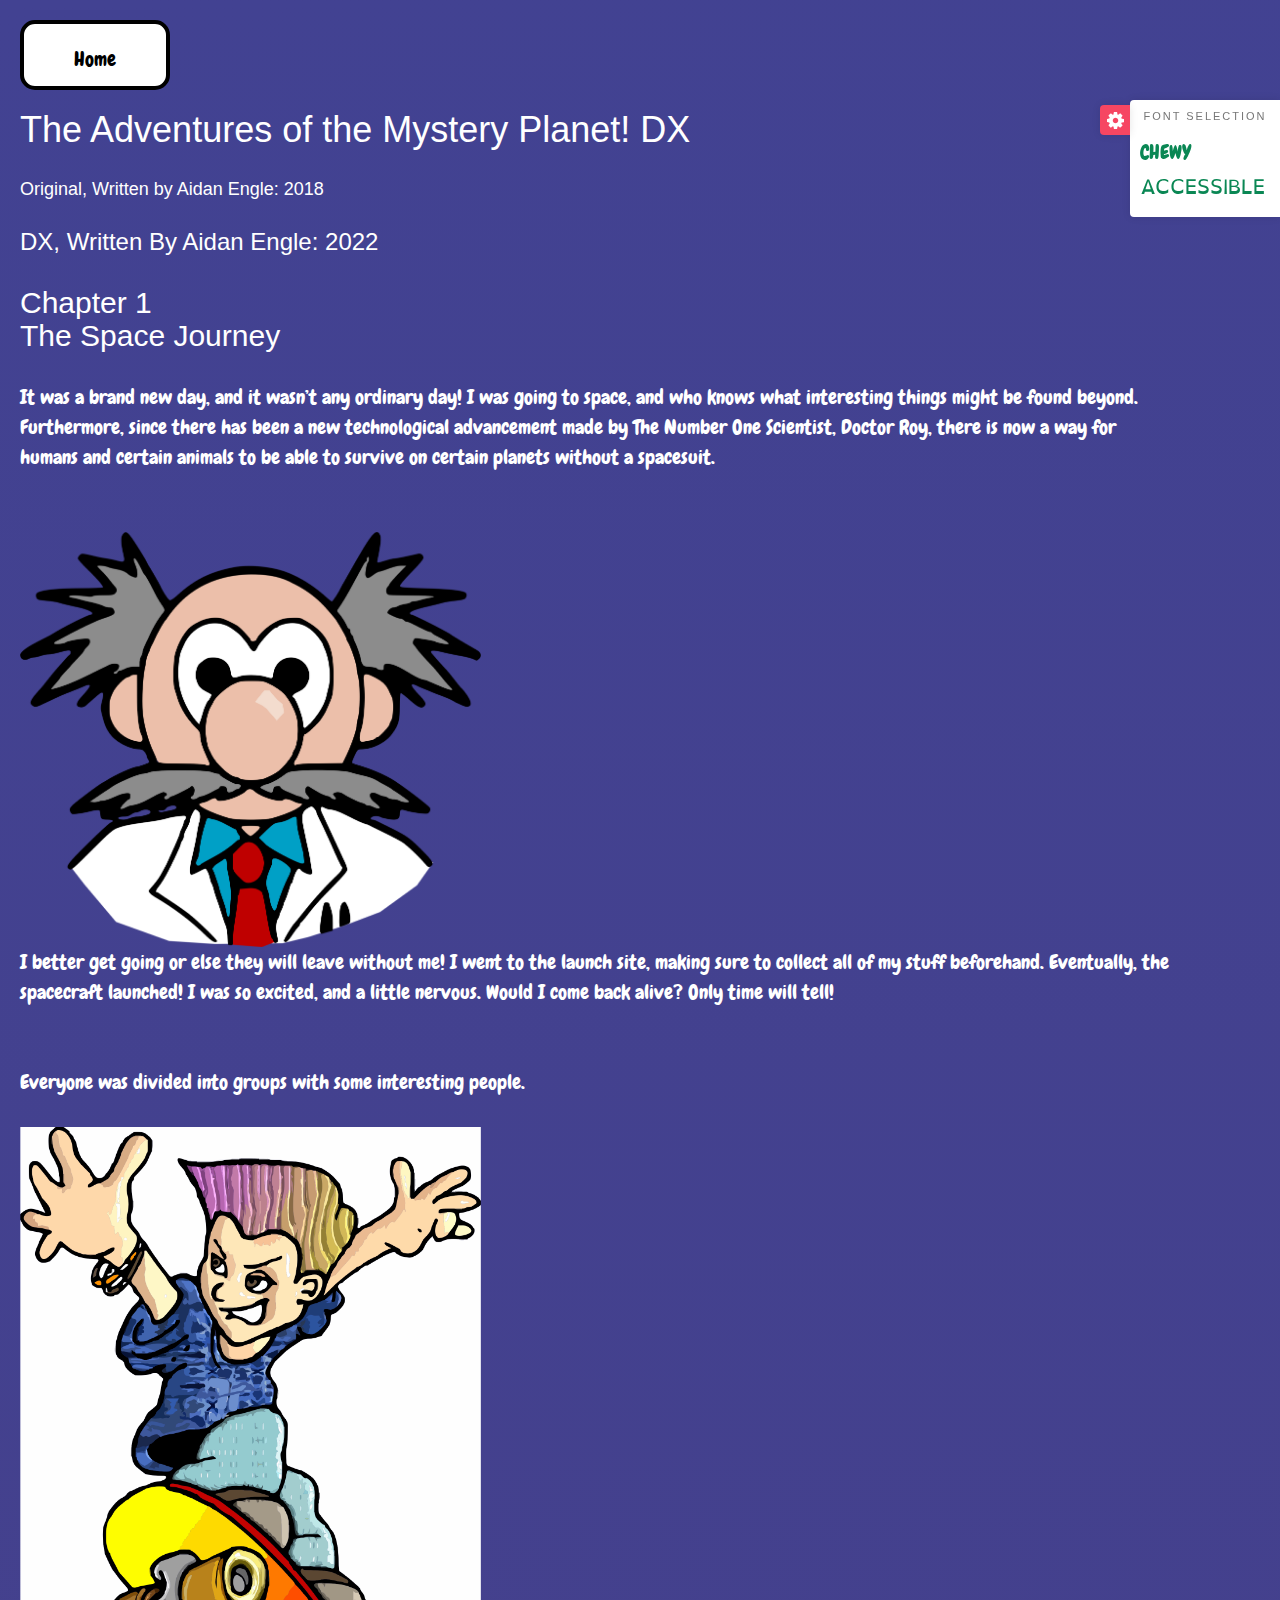
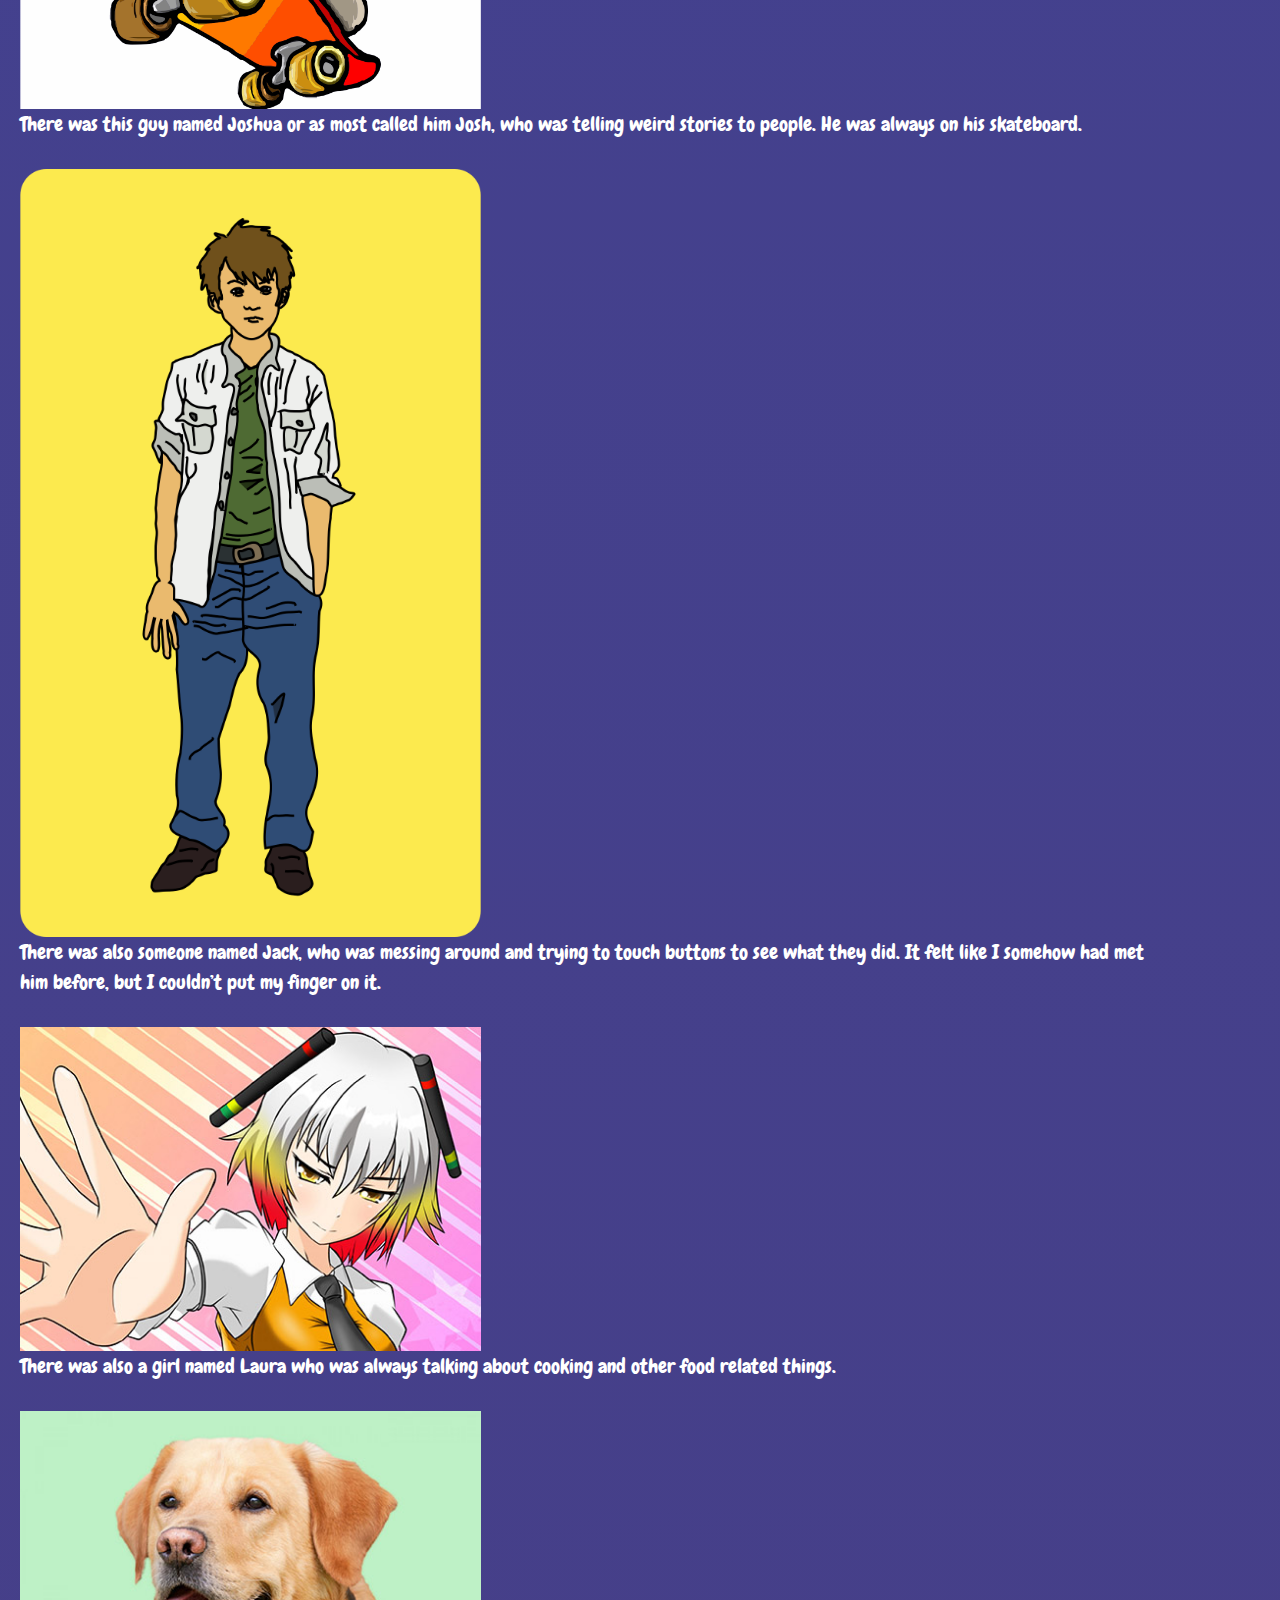
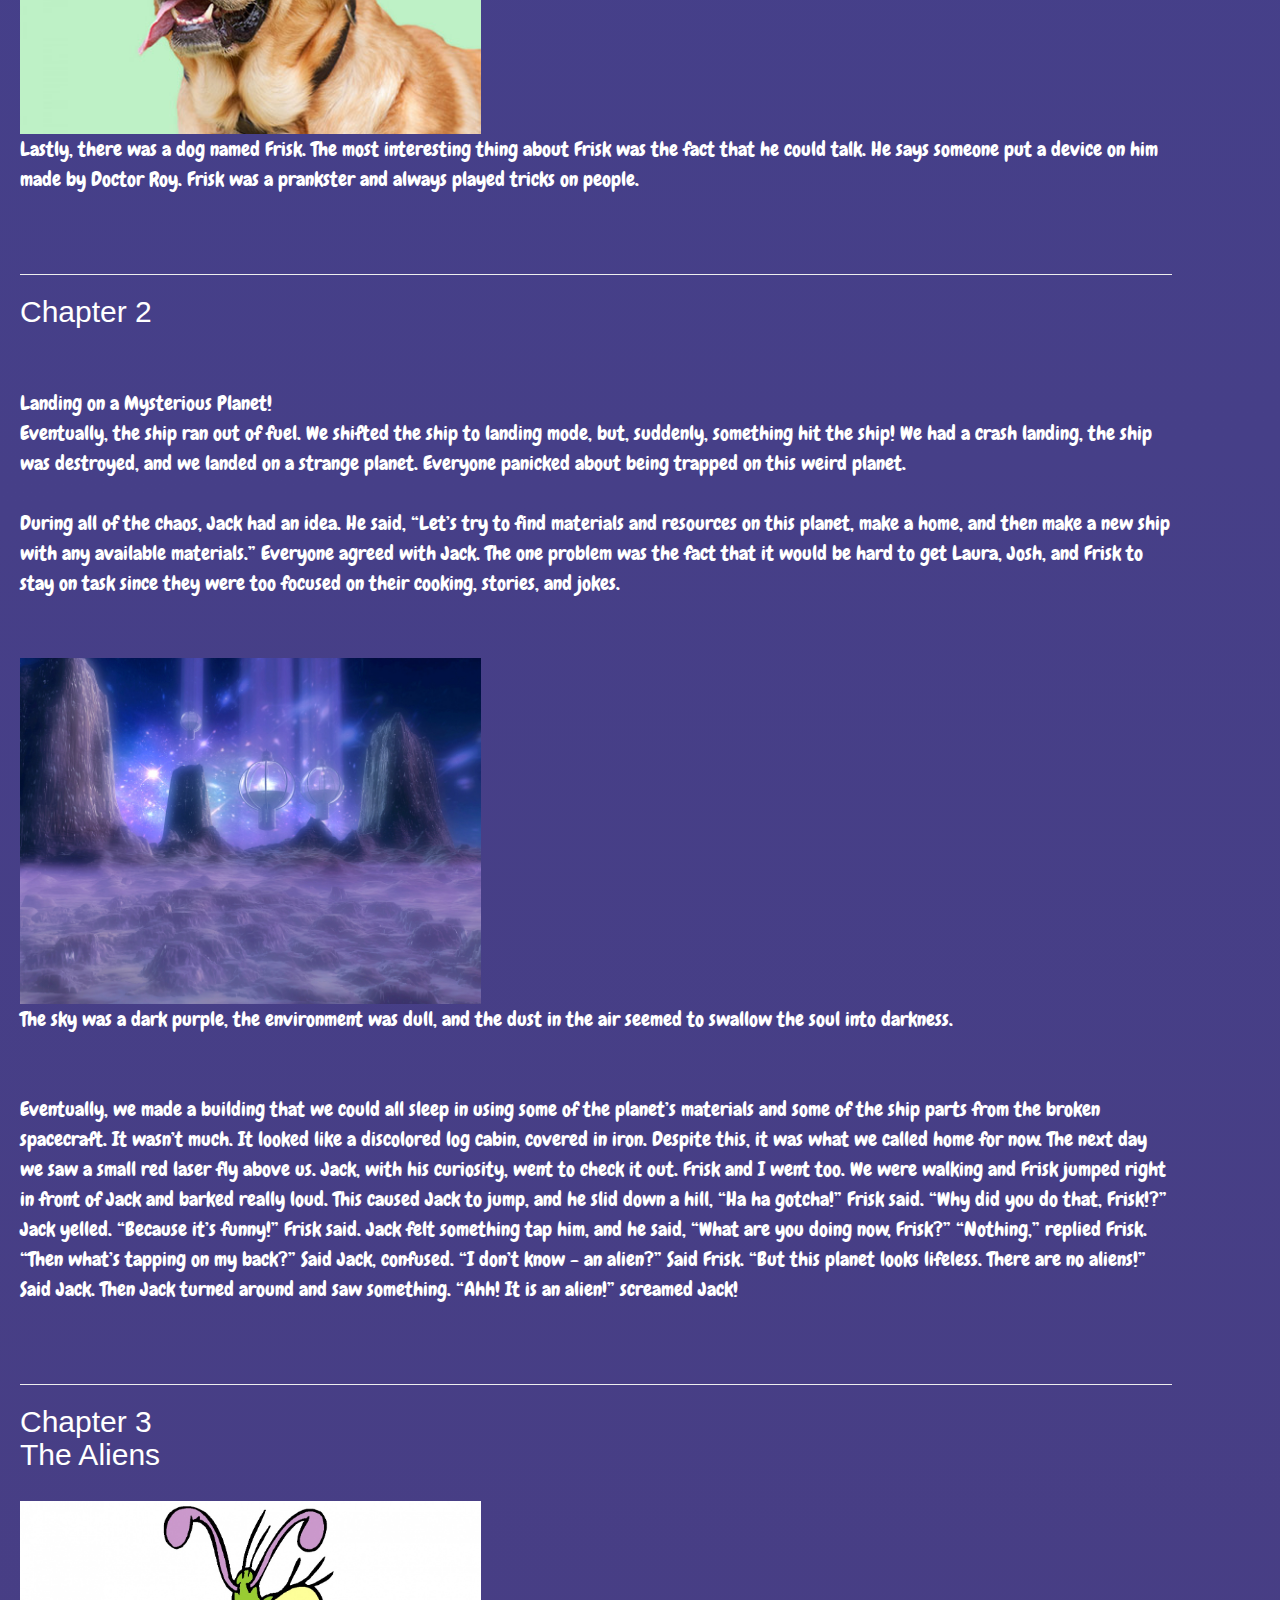
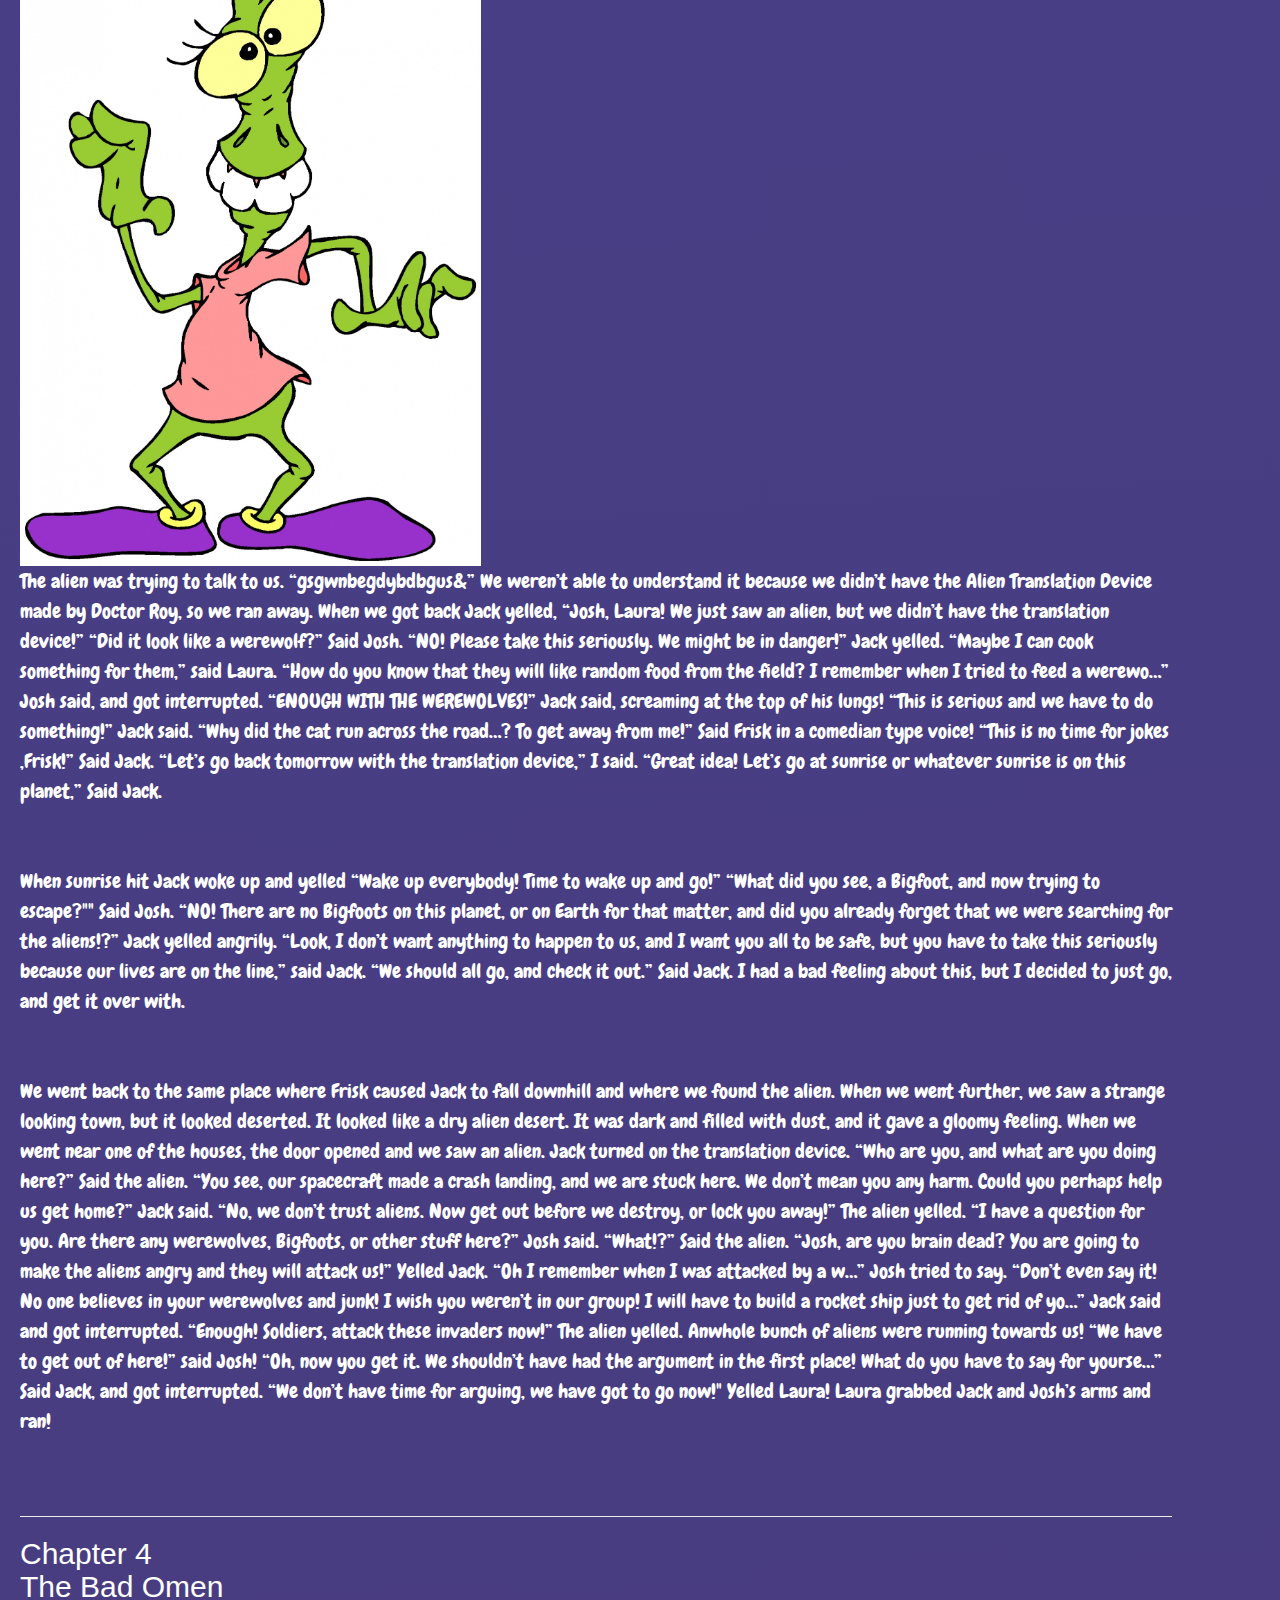
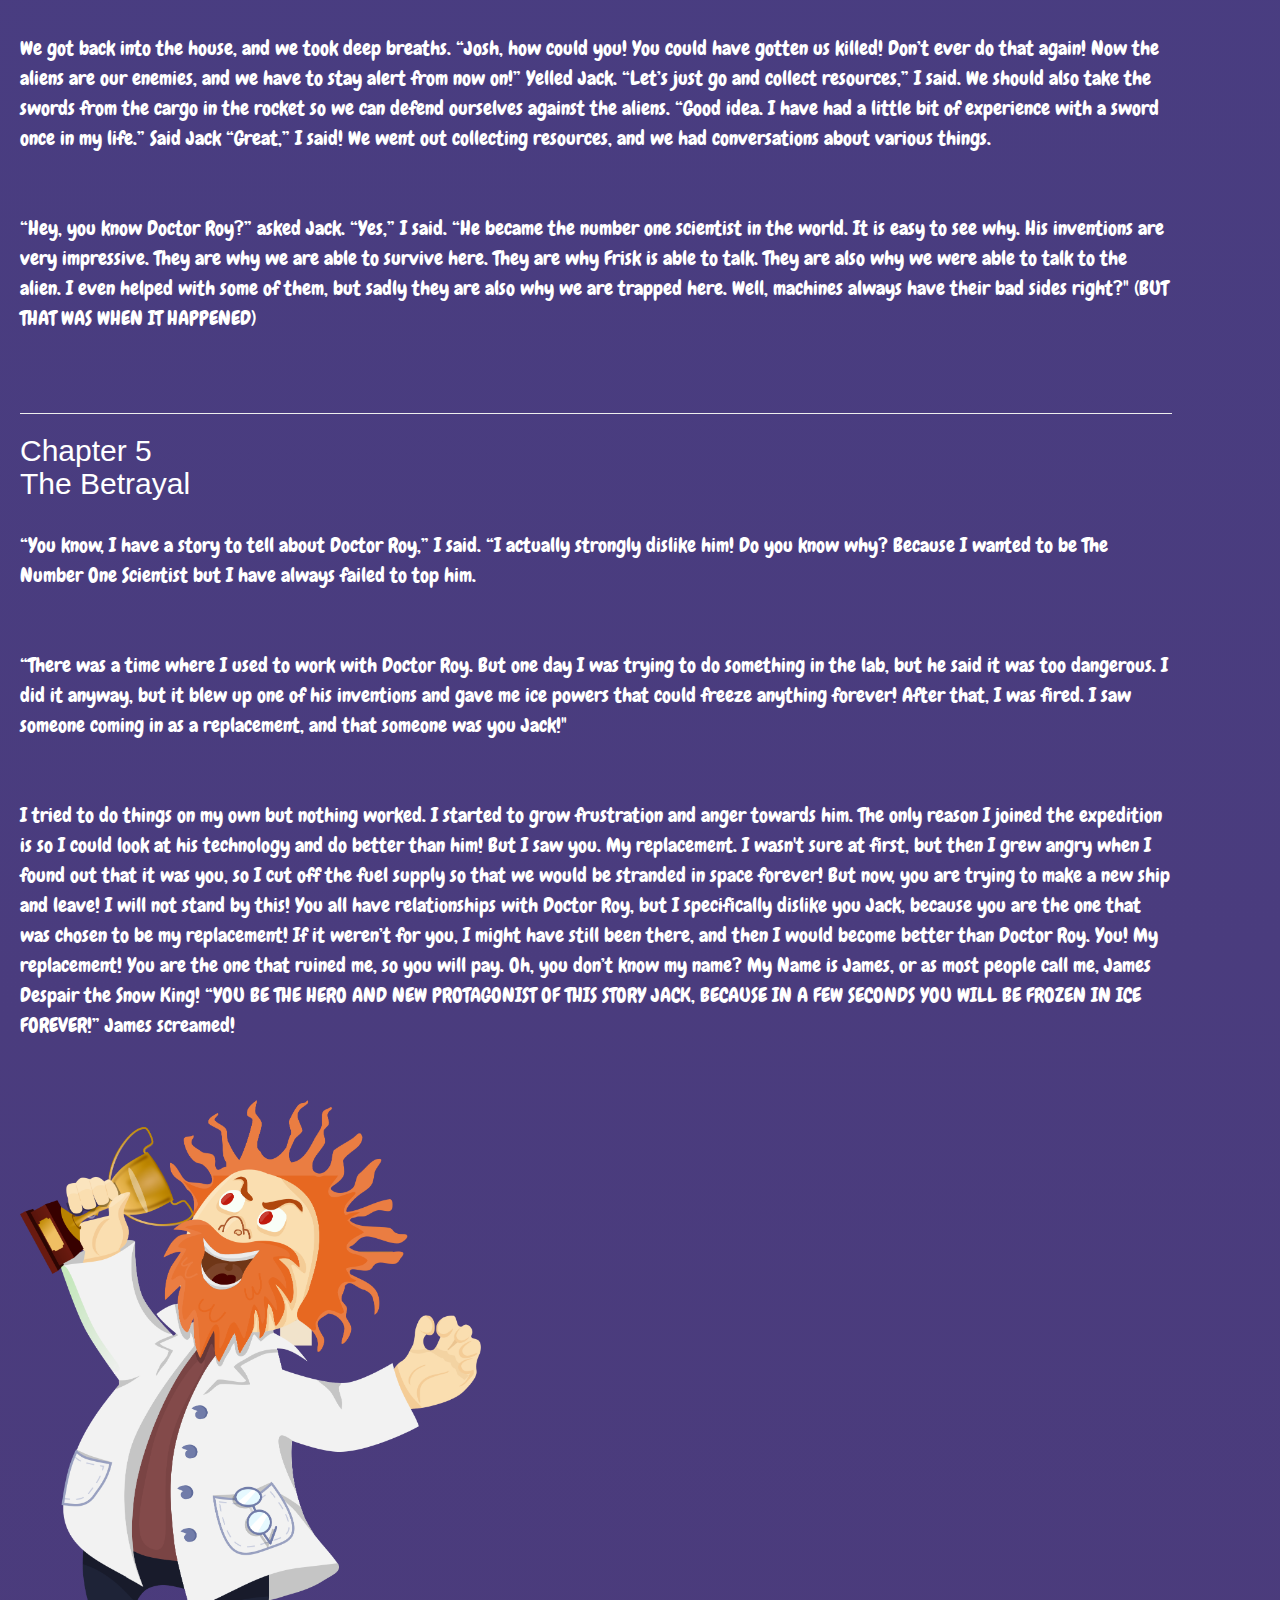
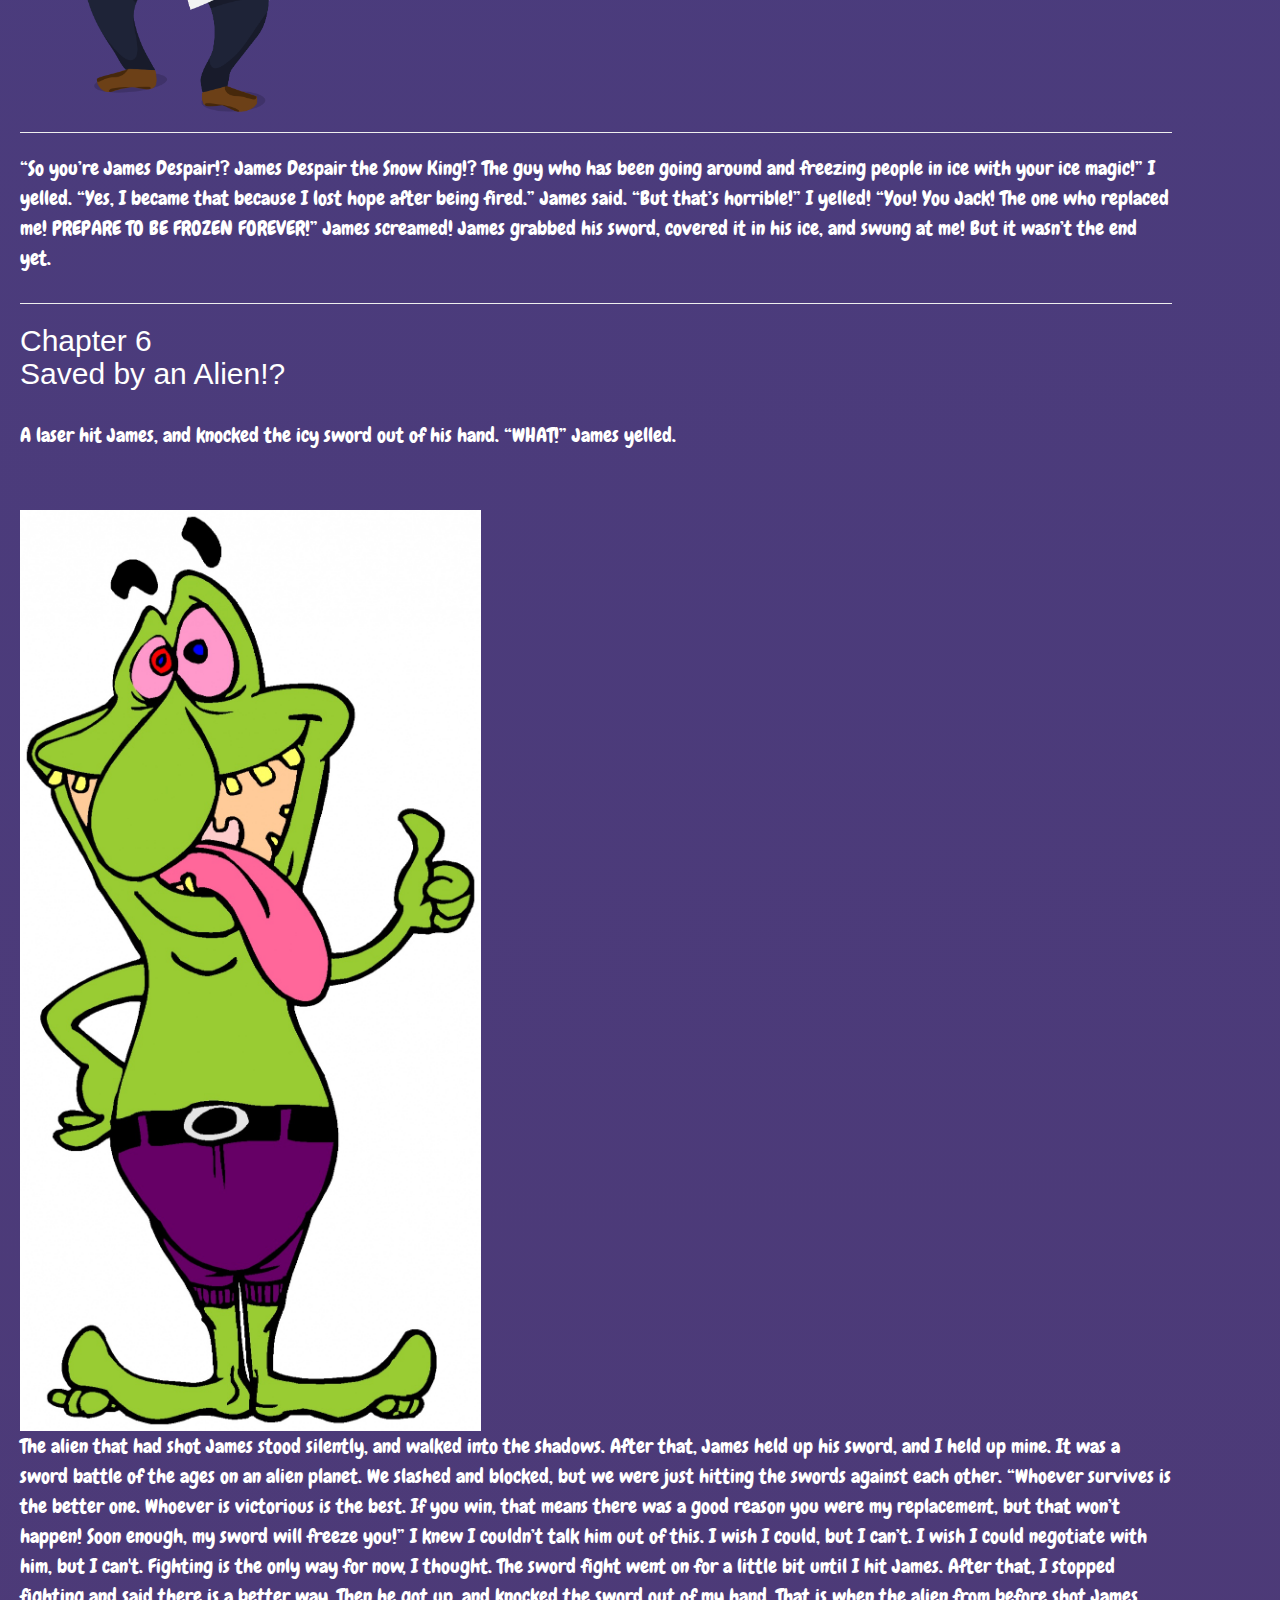
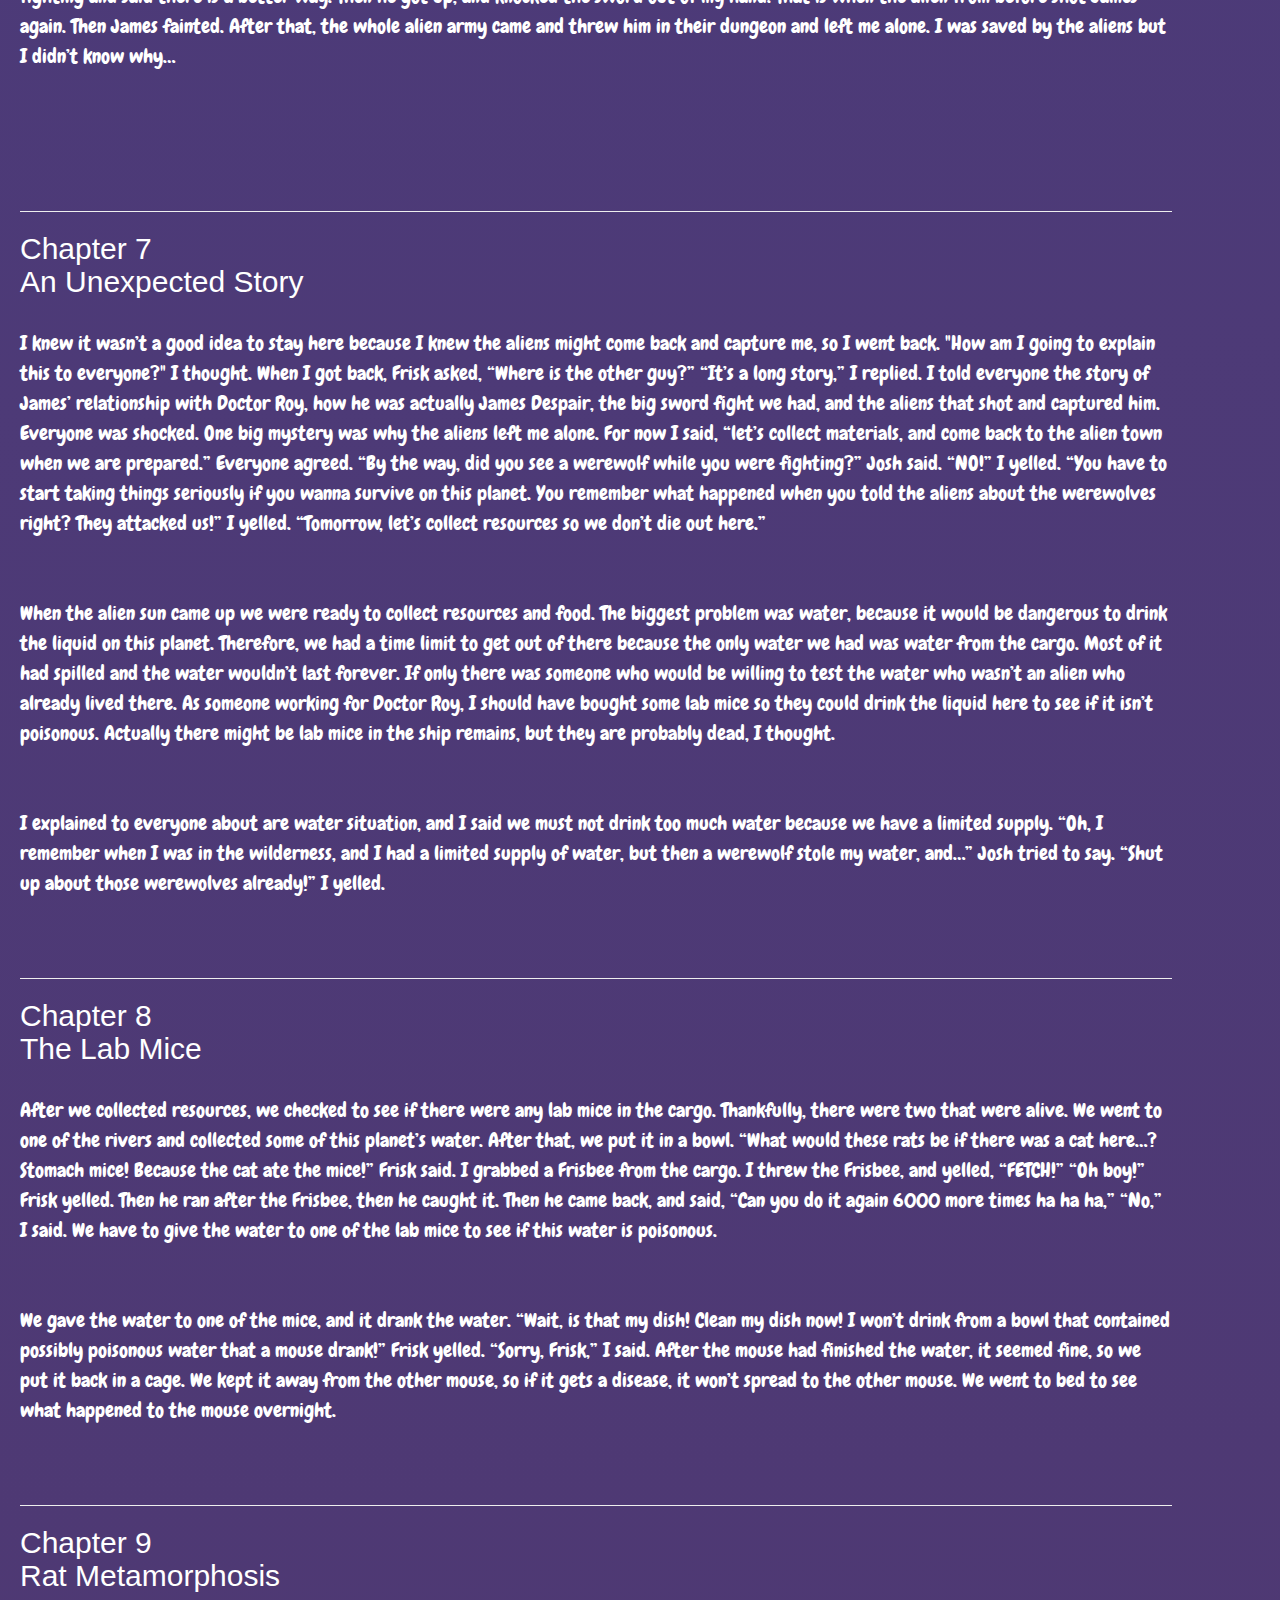
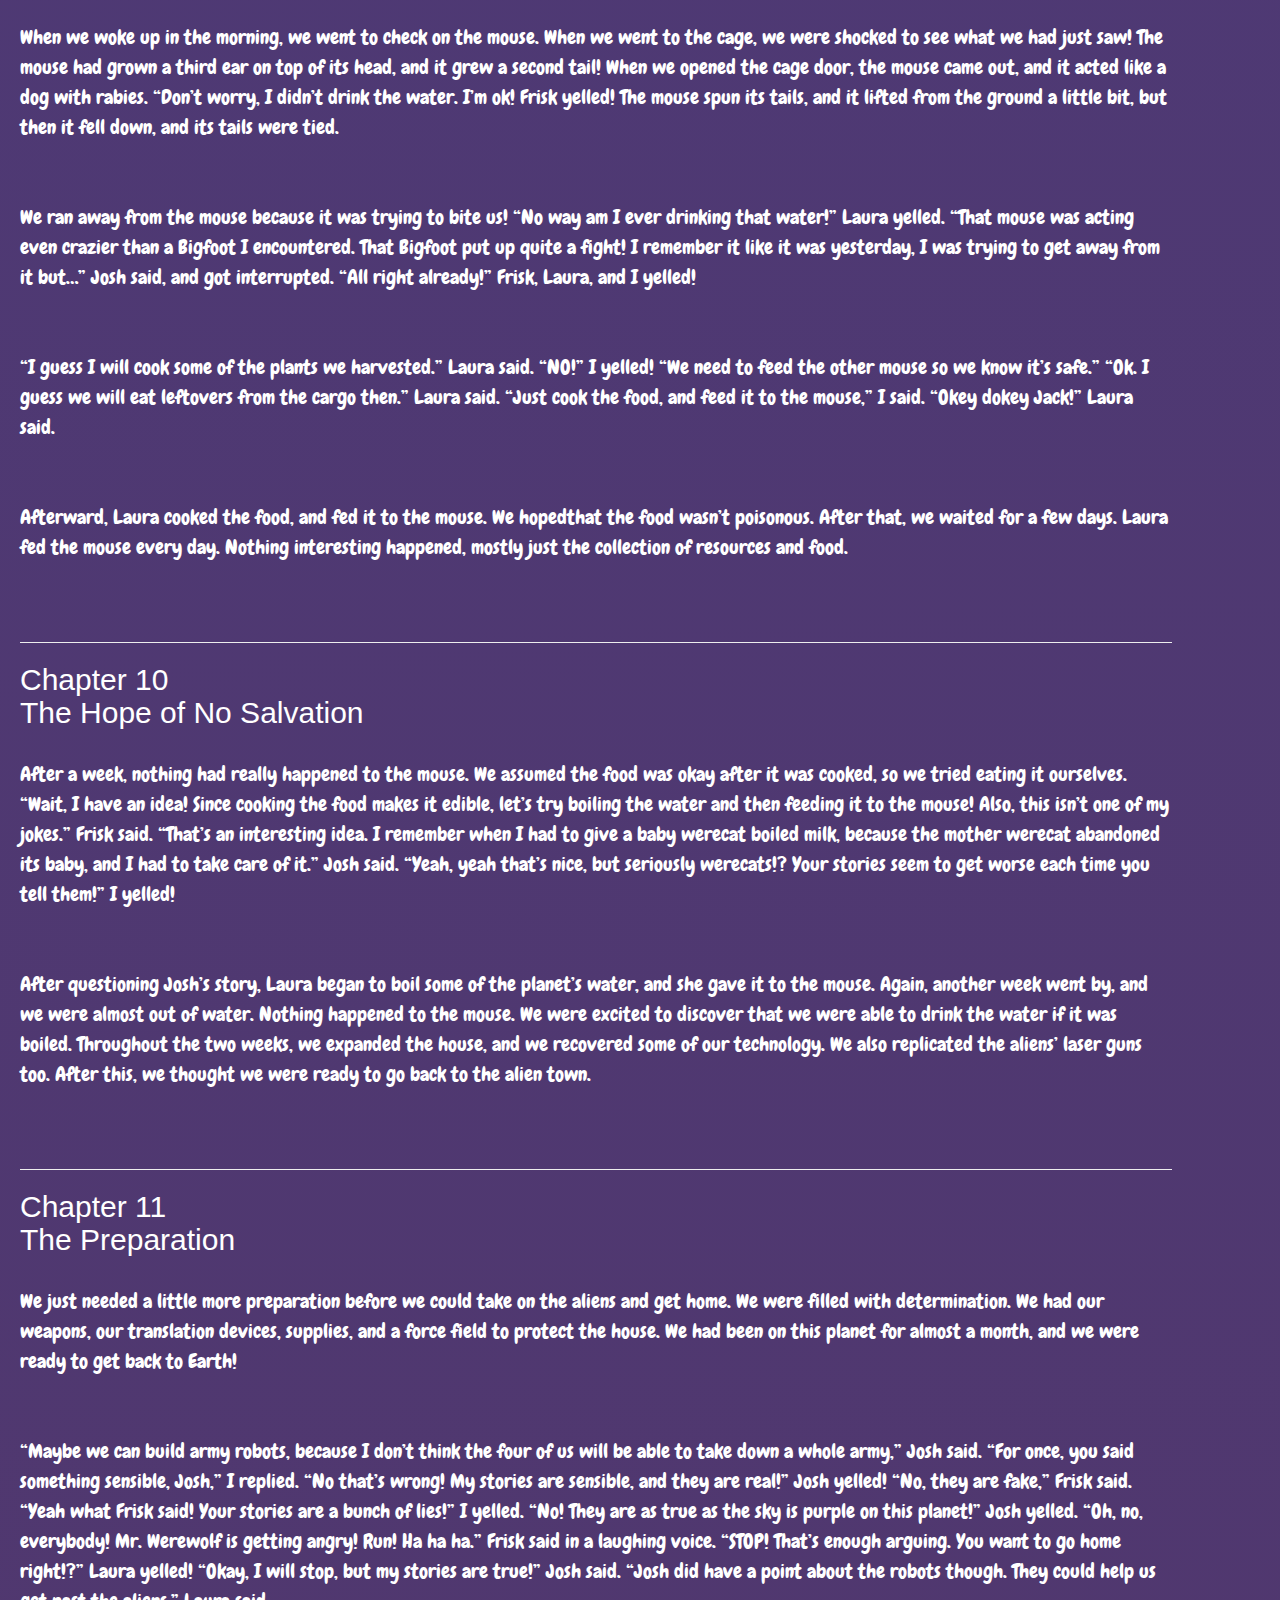
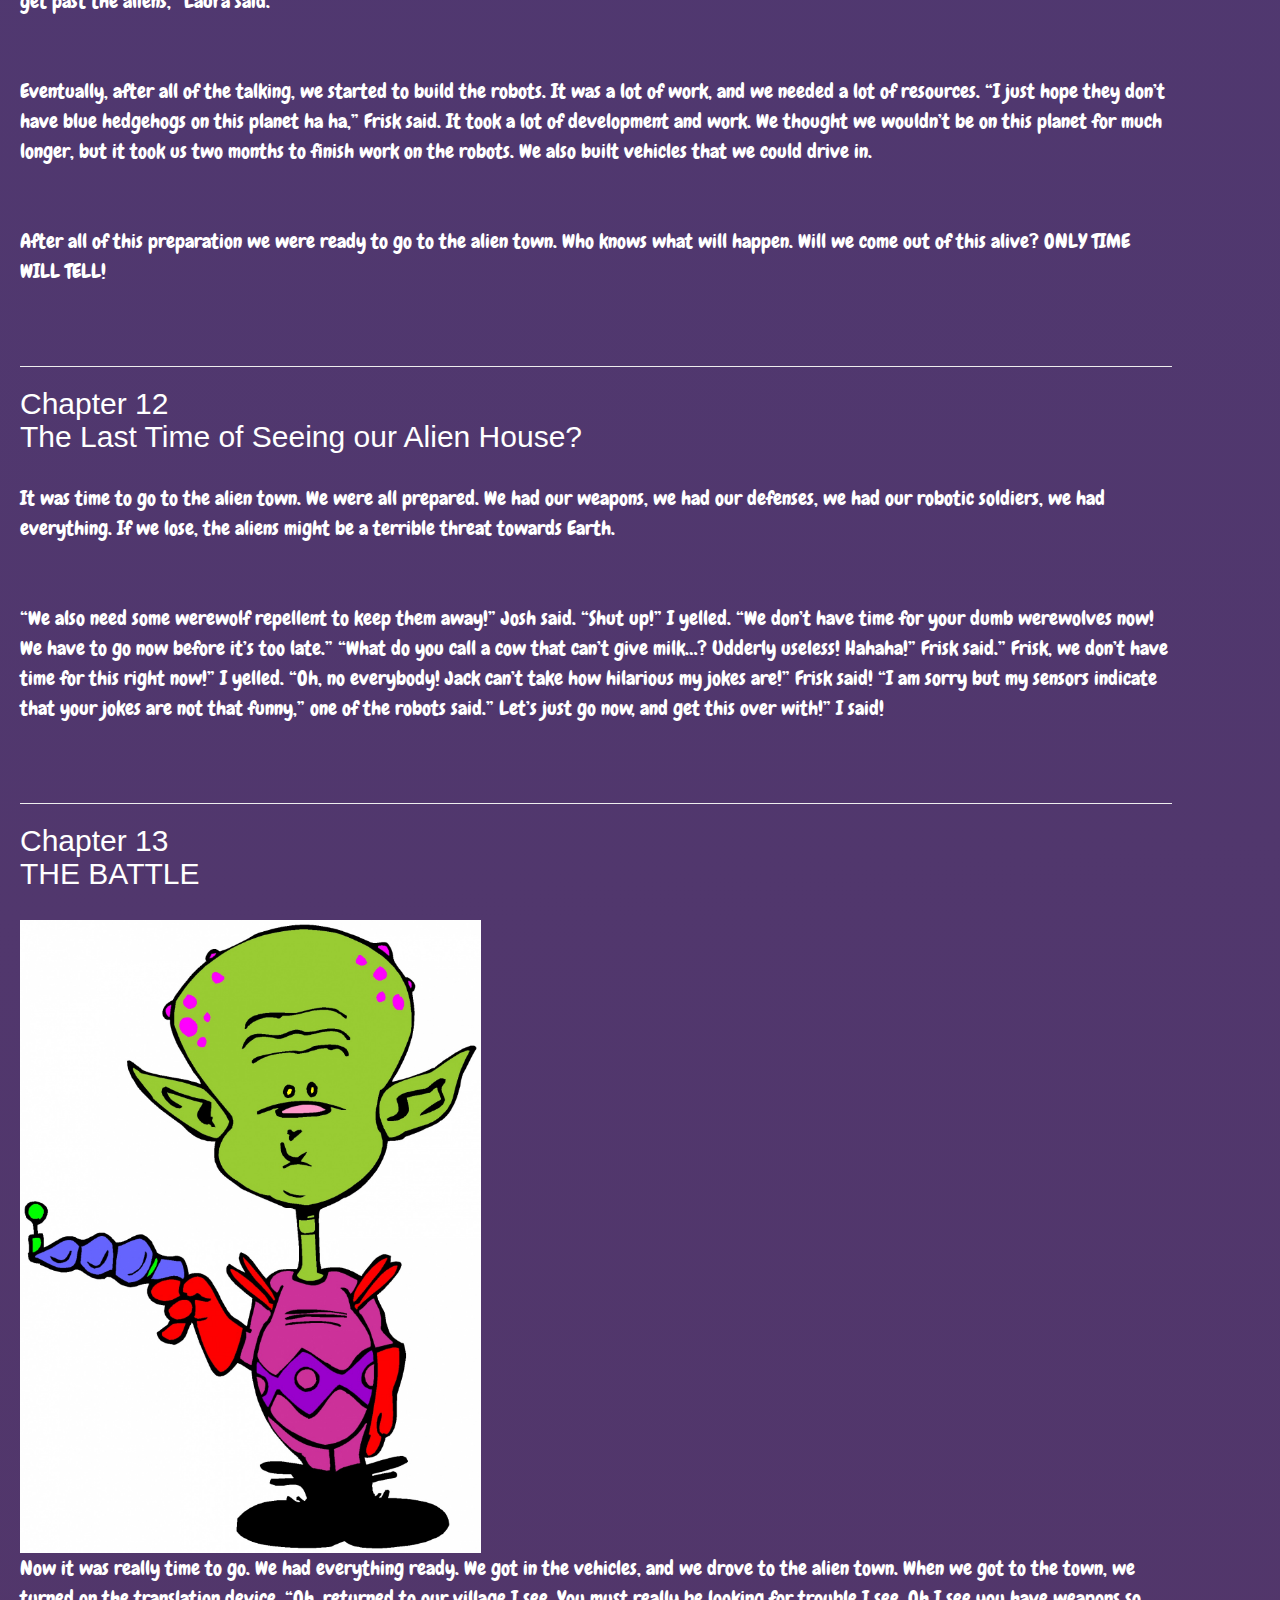
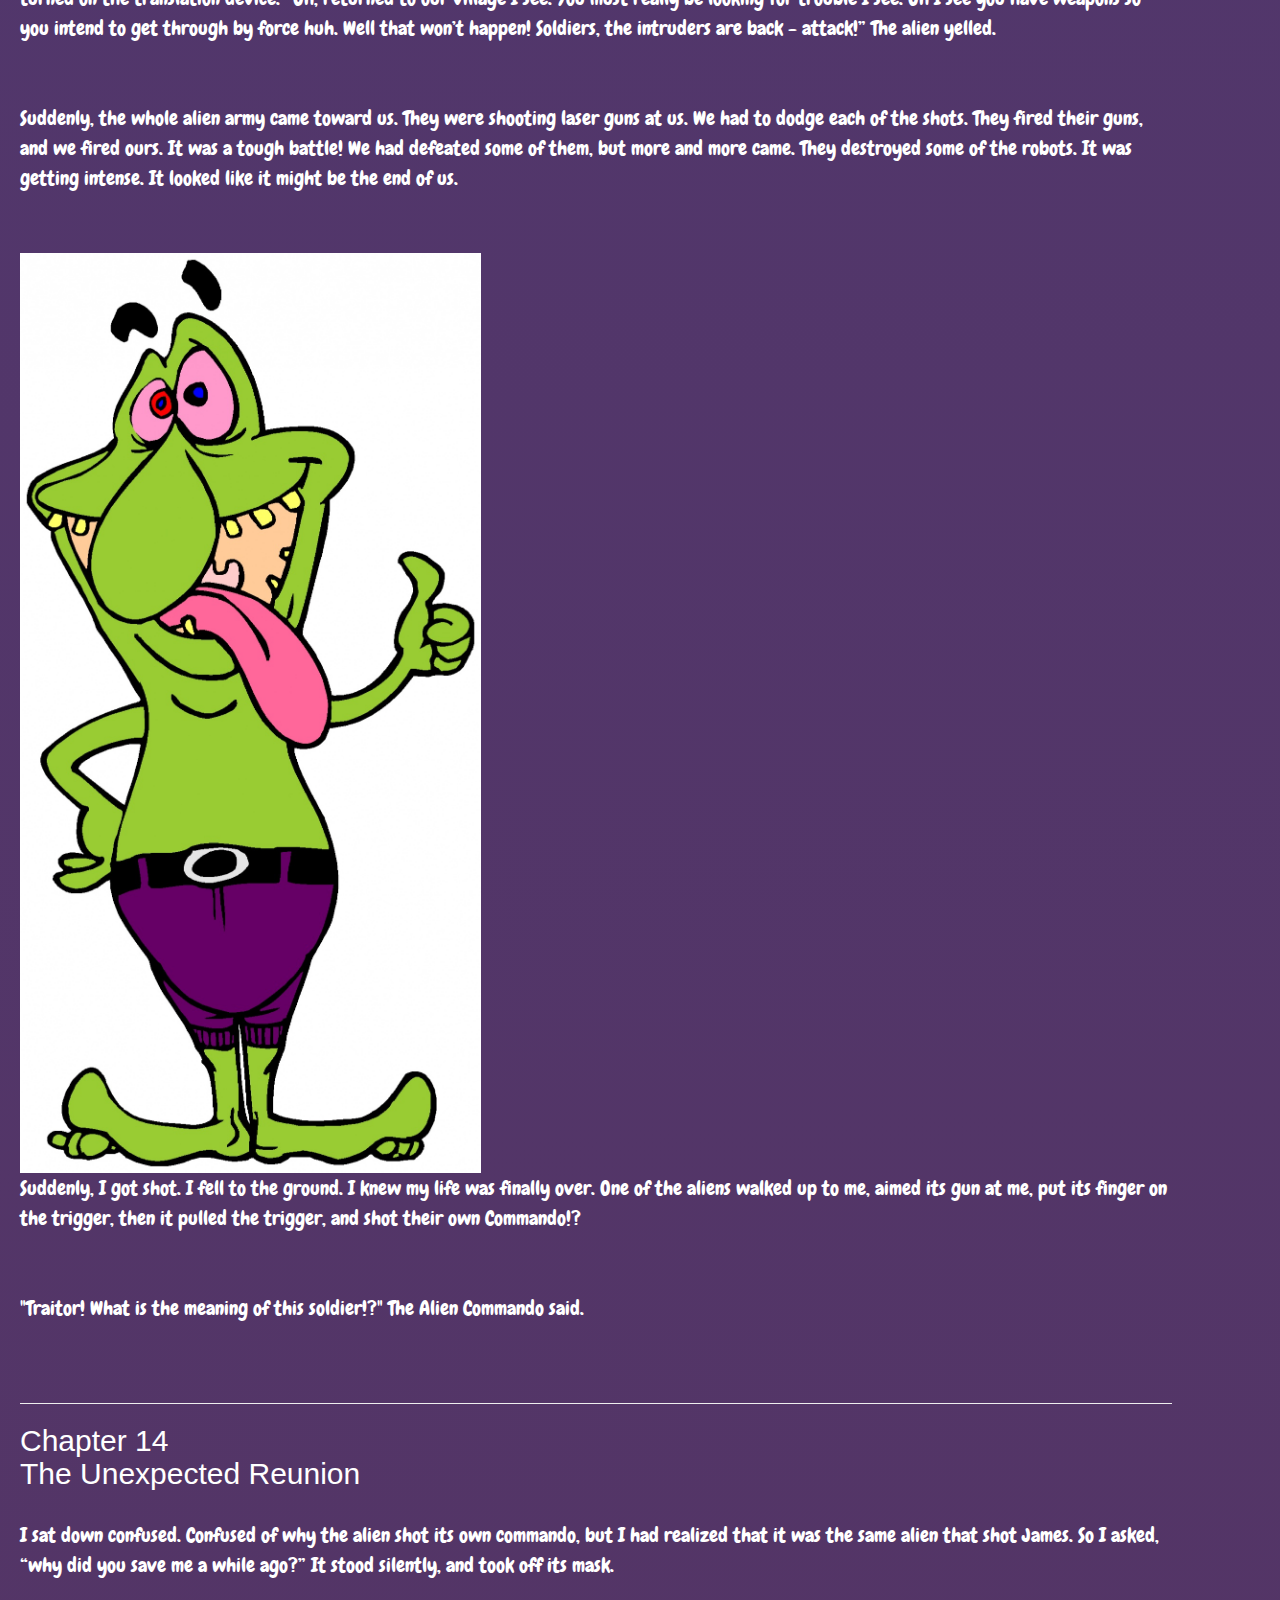
<file: Story7.html>
<!DOCTYPE html>
<!--[if lt IE 7]>      <html class="no-js lt-ie9 lt-ie8 lt-ie7"> <![endif]-->
<!--[if IE 7]>         <html class="no-js lt-ie9 lt-ie8"> <![endif]-->
<!--[if IE 8]>         <html class="no-js lt-ie9"> <![endif]-->
<!--[if gt IE 8]><!--> <html class="no-js"> <!--<![endif]-->
	<head>
	<meta charset="utf-8">
	<meta http-equiv="X-UA-Compatible" content="IE=edge">
	<title>The Adventures of the Mystery Planet DX &mdash; Story Time with the Duck of Truth</title>
	<meta name="viewport" content="width=device-width, initial-scale=1">
	<meta name="description" content="Fun stories for kids!" />
	<meta name="keywords" content="stories, fun, silly" />
	<meta name="author" content="Aidan Engle" />
    <link rel="stylesheet" href="css/style.css">
	<link rel="icon" href="Images/Story-Time-With-The-Duck-Of-Truth--No-Text2.png">
	<link rel="manifest" href="Images/Story-Time-With-The-Duck-Of-Truth--No-Text2.png">

	<!-- Animate.css -->
	<link rel="stylesheet" href="css/animate.css">
	<!-- Icomoon Icon Fonts-->
	<link rel="stylesheet" href="css/icomoon.css">
	<!-- Simple Line Icons -->
	<link rel="stylesheet" href="css/simple-line-icons.css">
	<!-- Magnific Popup -->
	<link rel="stylesheet" href="css/magnific-popup.css">
	<!-- Bootstrap  -->
	<link rel="stylesheet" href="css/bootstrap.css">
</head>
<body class="background7">
<div class="story-text">
	<a href="index.html"><button>Home</button></a>
<h1 class="space-header">The Adventures of the Mystery Planet! DX</h1>
<h4 class="space-header">Original, Written by Aidan Engle: 2018</h4>
<h3 class="space-header">DX, Written By Aidan Engle: 2022</h3>
<h2 class="space-header">Chapter 1
	<br>
	The Space Journey
</h2>

<p>It was a brand new day, and it wasn’t any ordinary day! I was going to space, and who knows what interesting things might be found beyond. Furthermore, since there has been a new technological advancement made by The Number One Scientist, Doctor Roy, there is now a way for humans and certain animals to be able to survive on certain planets without a spacesuit.</p>
<br>
<img class="img2" src="images/Scientist.png" alt="Dr. Roy">
<p>I better get going or else they will leave without me! I went to the launch site, making sure to collect all of my stuff beforehand. Eventually, the spacecraft launched! I was so excited, and a little nervous. Would I come back alive? Only time will tell!</p>
<br>

<p>Everyone was divided into groups with some interesting people.</p>
	
	<img class="img2" src="images/Josh.png" alt="Josh">
	<p>There was this guy named Joshua or as most called him Josh, who was telling weird stories to people. He was always on his skateboard.</p>

	<img class="img2" src="images/jack.png" alt="Jack">
	<p>There was also someone named Jack, who was messing around and trying to touch buttons to see what they did. It felt like I somehow had met him before, but I couldn’t put my finger on it.</p>
	
	<img class="img2" src="images/hachi-char.jpg" alt="Laura">
	<p>There was also a girl named Laura who was always talking about cooking and other food related things.</p>
	<img class="img2" src="images/dog-portrait-labrador-retriever-char.jpg" alt="Frisk">
	<p>Lastly, there was a dog named Frisk. The most interesting thing about Frisk was the fact that he could talk. He says someone put a device on him made by Doctor Roy. Frisk was a prankster and always played tricks on people.</p>
	<br>

<hr>
<h2 class="space-header">Chapter 2</h2>
	<br>
	Landing on a Mysterious Planet!
</h2>

<p>Eventually, the ship ran out of fuel. We shifted the ship to landing mode, but, suddenly, something hit the ship! We had a crash landing, the ship was destroyed, and we landed on a strange planet. Everyone panicked about being trapped on this weird planet.</p>

<p>During all of the chaos, Jack had an idea. He said, “Let’s try to find materials and resources on this planet, make a home, and then make a new ship with any available materials.” Everyone agreed with Jack. The one problem was the fact that it would be hard to get Laura, Josh, and Frisk to stay on task since they were too focused on their cooking, stories, and jokes.</p>
<br>
<img class="img2" src="images/distant-planet.jpg" alt="Mystery Planet">
<p>The sky was a dark purple, the environment was dull, and the dust in the air seemed to swallow the soul into darkness.</p>
<br>

<p>Eventually, we made a building that we could all sleep in using some of the planet’s materials and some of the ship parts from the broken spacecraft. It wasn’t much. It looked like a discolored log cabin, covered in iron. Despite this, it was what we called home for now. The next day we saw a small red laser fly above us. Jack, with his curiosity, went to check it out. Frisk and I went too. We were walking and Frisk jumped right in front of Jack and barked really loud. This caused Jack to jump, and he slid down a hill, “Ha ha gotcha!” Frisk said. “Why did you do that, Frisk!?” Jack yelled. “Because it’s funny!” Frisk said. Jack felt something tap him, and he said, “What are you doing now, Frisk?” “Nothing,” replied Frisk. “Then what’s tapping on my back?” Said Jack, confused. “I don’t know - an alien?” Said Frisk. “But this planet looks lifeless. There are no aliens!” Said Jack. Then Jack turned around and saw something. “Ahh! It is an alien!” screamed Jack!</p>
	<br>


<hr>
<h2 class="space-header">Chapter 3
	<br>
	The Aliens
</h2>
<img class="img2" src="images/space-alien-2.jpg" alt="Space Alien1">
<p>The alien was trying to talk to us. “gsgwnbegdybdbgus&” We weren’t able to understand it because we didn’t have the Alien Translation Device made by Doctor Roy, so we ran away. When we got back Jack yelled, “Josh, Laura! We just saw an alien, but we didn’t have the translation device!” “Did it look like a werewolf?” Said Josh. “NO! Please take this seriously. We might be in danger!” Jack yelled. “Maybe I can cook something for them,” said Laura. “How do you know that they will like random food from the field? I remember when I tried to feed a werewo…” Josh said, and got interrupted. “ENOUGH WITH THE WEREWOLVES!” Jack said, screaming at the top of his lungs! “This is serious and we have to do something!” Jack said. “Why did the cat run across the road…? To get away from me!” Said Frisk in a comedian type voice! “This is no time for jokes ,Frisk!” Said Jack. “Let’s go back tomorrow with the translation device,” I said. “Great idea! Let’s go at sunrise or whatever sunrise is on this planet,” Said Jack.</p>
<br>

<p>When sunrise hit Jack woke up and yelled “Wake up everybody! Time to wake up and go!” “What did you see, a Bigfoot, and now trying to escape?"" Said Josh. “NO! There are no Bigfoots on this planet, or on Earth for that matter, and did you already forget that we were searching for the aliens!?” Jack yelled angrily. “Look, I don’t want anything to happen to us, and I want you all to be safe, but you have to take this seriously because our lives are on the line,” said Jack. “We should all go, and check it out.” Said Jack. I had a bad feeling about this, but I decided to just go, and get it over with.</p>
<br>

<p>We went back to the same place where Frisk caused Jack to fall downhill and where we found the alien. When we went further, we saw a strange looking town, but it looked deserted. It looked like a dry alien desert. It was dark and filled with dust, and it gave a gloomy feeling. When we went near one of the houses, the door opened and we saw an alien. Jack turned on the translation device. “Who are you, and what are you doing here?” Said the alien. “You see, our spacecraft made a crash landing, and we are stuck here. We don’t mean you any harm. Could you perhaps help us get home?” Jack said. “No, we don’t trust aliens. Now get out before we destroy, or lock you away!” The alien yelled. “I have a question for you. Are there any werewolves, Bigfoots, or other stuff here?” Josh said. “What!?” Said the alien. “Josh, are you brain dead? You are going to make the aliens angry and they will attack us!” Yelled Jack. “Oh I remember when I was attacked by a w…” Josh tried to say. “Don’t even say it! No one believes in your werewolves and junk! I wish you weren’t in our group! I will have to build a rocket ship just to get rid of yo…” Jack said and got interrupted. “Enough! Soldiers, attack these invaders now!” The alien yelled. Anwhole bunch of aliens were running towards us! “We have to get out of here!” said Josh! “Oh, now you get it. We shouldn’t have had the argument in the first place! What do you have to say for yourse…” Said Jack, and got interrupted. “We don’t have time for arguing, we have got to go now!" Yelled Laura! Laura grabbed Jack and Josh’s arms and ran!</p>
	<br>


<hr>
<h2 class="space-header">Chapter 4
	<br>
	The Bad Omen
</h2>

<p>We got back into the house, and we took deep breaths. “Josh, how could you! You could have gotten us killed! Don’t ever do that again! Now the aliens are our enemies, and we have to stay alert from now on!” Yelled Jack. “Let’s just go and collect resources,” I said. We should also take the swords from the cargo in the rocket so we can defend ourselves against the aliens. “Good idea. I have had a little bit of experience with a sword once in my life.” Said Jack “Great,” I said! We went out collecting resources, and we had conversations about various things.</p>
<br>

<p>“Hey, you know Doctor Roy?” asked Jack. “Yes,” I said. “He became the number one scientist in the world. It is easy to see why. His inventions are very impressive. They are why we are able to survive here. They are why Frisk is able to talk. They are also why we were able to talk to the alien. I even helped with some of them, but sadly they are also why we are trapped here. Well, machines always have their bad sides right?" (BUT THAT WAS WHEN IT HAPPENED)</p>
<br>


<hr>
<h2 class="space-header">Chapter 5
	<br>
	The Betrayal
</h2>

<p>“You know, I have a story to tell about Doctor Roy,” I said. “I actually strongly dislike him! Do you know why? Because I wanted to be The Number One Scientist but I have always failed to top him.</p>
<br>

<p>“There was a time where I used to work with Doctor Roy. But one day I was trying to do something in the lab, but he said it was too dangerous. I did it anyway, but it blew up one of his inventions and gave me ice powers that could freeze anything forever! After that, I was fired. I saw someone coming in as a replacement, and that someone was you Jack!"</p>
<br>

<p>I tried to do things on my own but nothing worked. I started to grow frustration and anger towards him. The only reason I joined the expedition is so I could look at his technology and do better than him! But I saw you. My replacement. I wasn't sure at first, but then I grew angry when I found out that it was you, so I cut off the fuel supply so that we would be stranded in space forever! But now, you are trying to make a new ship and leave! I will not stand by this! You all have relationships with Doctor Roy, but I specifically dislike you Jack, because you are the one that was chosen to be my replacement! If it weren’t for you, I might have still been there, and then I would become better than Doctor Roy. You! My replacement! You are the one that ruined me, so you will pay. Oh, you don’t know my name? My Name is James, or as most people call me, James Despair the Snow King! “YOU BE THE HERO AND NEW PROTAGONIST OF THIS STORY JACK, BECAUSE IN A FEW SECONDS YOU WILL BE FROZEN IN ICE FOREVER!” James screamed! </p>
	<br>
	<img class="img2" src="images/James.png" alt="James Despair the Snow King">
<hr>

<p>“So you’re James Despair!? James Despair the Snow King!? The guy who has been going around and freezing people in ice with your ice magic!” I yelled. “Yes, I became that because I lost hope after being fired.” James said. “But that’s horrible!” I yelled! “You! You Jack! The one who replaced me! PREPARE TO BE FROZEN FOREVER!” James screamed! James grabbed his sword, covered it in his ice, and swung at me! But it wasn’t the end yet.</p>

<hr>
<h2 class="space-header">Chapter 6
	<br>
	Saved by an Alien!?
</h2>

<p>A laser hit James, and knocked the icy sword out of his hand. “WHAT!” James yelled.</p>
	<br>
	<img class="img2" src="images/space-alien-3.jpg" alt="Alien2">
	<p>The alien that had shot James stood silently, and walked into the shadows. After that, James
	held up his sword, and I held up mine. It was a sword battle of the ages on an alien planet. We slashed and blocked, but we were just hitting the swords against each other. “Whoever survives is the better one. Whoever is victorious is the best. If you win, that means there was a good reason you were my replacement, but that won’t happen! Soon enough, my sword will freeze you!” I knew I couldn’t talk him out of this. I wish I could, but I can’t. I wish I could negotiate with him, but I can't. Fighting is the only way for now, I thought. The sword fight went on for a little bit until I hit James. After that, I stopped fighting and said there is a better way. Then he got up, and knocked the sword out of my hand. That is when the alien from before shot James again. Then James fainted. After that, the whole alien army came and threw him in their dungeon and left me alone. I was saved by the aliens but I didn’t know why…</p>
<br>

	</p>
	<br>


<hr>
<h2 class="space-header">Chapter 7
	<br>
	An Unexpected Story
</h2>

<p>I knew it wasn’t a good idea to stay here because I knew the aliens might come back and capture me, so I went back. "How am I going to explain this to everyone?" I thought. When I got back, Frisk asked, “Where is the other guy?” “It’s a long story,” I replied. I told everyone the story of James’ relationship with Doctor Roy, how he was actually James Despair, the big sword fight we had, and the aliens that shot and captured him. Everyone was shocked. One big mystery was why the aliens left me alone. For now I said, “let’s collect materials, and come back to the alien town when we are prepared.” Everyone agreed. “By the way, did you see a werewolf while you were fighting?” Josh said. “NO!” I yelled. “You have to start taking things seriously if you wanna survive on this planet. You remember what happened when you told the aliens about the werewolves right? They attacked us!” I yelled. “Tomorrow, let’s
	collect resources so we don’t die out here.”</p>
<br>

<p>When the alien sun came up we were ready to collect resources and food. The biggest problem was water, because it would be dangerous to drink the liquid on this planet. Therefore, we had a time limit to get out of there because the only water we had was water from the cargo. Most of it had spilled and the water wouldn’t last forever. If only there was someone who would be willing to test the water who wasn’t an alien who already lived there. As someone working for Doctor Roy, I should have bought some lab mice so they could drink the liquid here to see if it isn’t poisonous. Actually there might be lab mice in the ship remains, but they are probably dead, I thought.</p>
<br>

<p>I explained to everyone about are water situation, and I said we must not drink too much water because we have a limited supply. “Oh, I remember when I was in the wilderness, and I had a limited supply of water, but then a werewolf stole my water, and…” Josh tried to say. “Shut up about those werewolves already!” I yelled.	
	</p>
	<br>


<hr>
<h2 class="space-header">Chapter 8
	<br>
	The Lab Mice
</h2>

<p>After we collected resources, we checked to see if there were any lab mice in the cargo. Thankfully, there were two that were alive. We went to one of the rivers and collected some of this planet’s water. After that, we put it in a bowl. “What would these rats be if there was a cat here…? Stomach mice! Because the cat ate the mice!” Frisk said. I grabbed a Frisbee from the cargo. I threw the Frisbee, and yelled, “FETCH!” “Oh boy!” Frisk yelled. Then he ran after the Frisbee, then he caught it. Then he came back, and said, “Can you do it again 6000 more times ha ha ha,” “No,” I said. We have to give the water to one of the lab mice to see if this water is poisonous. </p>
<br>

<p>We gave the water to one of the mice, and it drank the water. “Wait, is that my dish! Clean my dish now! I won’t drink from a bowl that contained possibly poisonous water that a mouse drank!” Frisk yelled. “Sorry, Frisk,” I said. After the mouse had finished the water, it seemed fine, so we put it back in a cage. We kept it away from the other mouse, so if it gets a disease, it won’t spread to the other mouse. We went to bed to see what happened to the mouse overnight.</p>
<br>

<hr>
<h2 class="space-header">Chapter 9
	<br>
	Rat Metamorphosis
</h2>

<p>When we woke up in the morning, we went to check on the mouse. When we went to the cage, we were shocked to see what we had just saw! The mouse had grown a third ear on top of its head, and it grew a second tail! When we opened the cage door, the mouse came out, and it acted like a dog with rabies. “Don’t worry, I didn’t drink the water. I’m ok! Frisk yelled! The mouse spun its tails, and it lifted from the ground a little bit, but then it fell down, and its tails were tied.</p>
<br>

<p>We ran away from the mouse because it was trying to bite us! “No way am I ever drinking that water!” Laura yelled. “That mouse was acting even crazier than a Bigfoot I encountered. That Bigfoot put up quite a fight! I remember it like it was yesterday, I was trying to get away from it but…” Josh said, and got interrupted. “All right already!” Frisk, Laura, and I yelled!</p>
<br>

<p>“I guess I will cook some of the plants we harvested.” Laura said. “NO!” I yelled! “We need to feed the other mouse so we know it’s safe.” “Ok. I guess we will eat leftovers from the cargo then.” Laura said. “Just cook the food, and feed it to the mouse,” I said. “Okey dokey Jack!” Laura said.
	</p>
	<br>

	<p>Afterward, Laura cooked the food, and fed it to the mouse. We hopedthat the food wasn’t poisonous. After that, we waited for a few days. Laura fed the mouse every day. Nothing interesting happened, mostly just the collection of resources and food.</p>
	<br>

<hr>
<h2 class="space-header">Chapter 10
	<br>
	The Hope of No Salvation
</h2>

<p>After a week, nothing had really happened to the mouse. We assumed the food was okay after it was cooked, so we tried eating it ourselves. “Wait, I have an idea! Since cooking the food makes it edible, let’s try boiling the water and then feeding it to the mouse! Also, this isn’t one of my jokes.” Frisk said. “That’s an interesting idea. I remember when I had to give a baby werecat boiled milk, because the mother werecat abandoned its baby, and I had to take care of it.” Josh said. “Yeah, yeah that’s nice, but seriously werecats!? Your stories seem to get worse each time you tell them!” I yelled!</p>
<br>

<p>After questioning Josh’s story, Laura began to boil some of the planet’s water, and she gave it to the mouse. Again, another week went by, and we were almost out of water. Nothing happened to the mouse. We were excited to discover that we were able to drink the water if it was boiled. Throughout the two weeks, we expanded the house, and we recovered some of our technology. We also replicated the aliens’ laser guns too. After this, we thought we were ready to go back to the alien town.</p>
<br>

<hr>
<h2 class="space-header">Chapter 11
	<br>
	The Preparation
</h2>

<p>We just needed a little more preparation before we could take on the aliens and get home. We were filled with determination. We had our weapons, our translation devices, supplies, and a force field to protect the house. We had been on this planet for almost a month, and we were ready to get back to Earth!</p>
<br>

<p>“Maybe we can build army robots, because I don’t think the four of us will be able to take down a whole army,” Josh said. “For once, you said something sensible, Josh,” I replied. “No that’s wrong! My stories are sensible, and they are real!” Josh yelled! “No, they are fake,” Frisk said. “Yeah what Frisk said! Your stories are a bunch of lies!” I yelled. “No! They are as true as the sky is purple on this planet!” Josh yelled. “Oh, no, everybody! Mr. Werewolf is getting angry! Run! Ha ha ha.” Frisk said in a laughing voice. “STOP! That’s enough arguing. You want to go home right!?” Laura yelled! “Okay, I will stop, but my stories are true!” Josh said. “Josh did have a point about the robots though. They could help us get past the aliens,” Laura said.</p>
<br>

<p>Eventually, after all of the talking, we started to build the robots. It was a lot of work, and we needed a lot of resources. “I just hope they don’t have blue hedgehogs on this planet ha ha,” Frisk said. It took a lot of development and work. We thought we wouldn’t be on this planet for much longer, but it took us two months to finish work on the robots. We also built vehicles that we could drive in.</p>
	<br>

	<p>After all of this preparation we were ready to go to the alien town. Who knows what will happen. Will we come out of this alive? ONLY TIME WILL TELL!</p>
	<br>

<hr>
<h2 class="space-header">Chapter 12
	<br>
	The Last Time of Seeing our Alien House?
</h2>

<p>It was time to go to the alien town. We were all prepared. We had our weapons, we had our defenses, we had our robotic soldiers, we had everything. If we lose, the aliens might be a terrible threat towards Earth.</p>
<br>

<p>“We also need some werewolf repellent to keep them away!” Josh said. “Shut up!” I yelled. “We don’t have time for your dumb werewolves now! We have to go now before it’s too late.” “What do you call a cow that can’t give milk…? Udderly useless! Hahaha!” Frisk said.” Frisk, we don’t have time for this right now!” I yelled. “Oh, no everybody! Jack can’t take how hilarious my jokes are!” Frisk said! “I am sorry but my sensors indicate that your jokes are not that funny,” one of the robots said.” Let’s just go now, and get this over with!” I said!</p>
<br>

<hr>
<h2 class="space-header">Chapter 13
	<br>
	THE BATTLE
</h2>
<img class="img2" src="images/space-alien-1468032512sH1.jpg" alt="Alien Commando">
<p>Now it was really time to go. We had everything ready. We got in the vehicles, and we drove to the alien town. When we got to the town, we turned on the translation device. “Oh, returned to our village I see. You must really be looking for trouble I see. Oh I see you have weapons so you intend to get through by force huh. Well that won’t happen! Soldiers, the intruders are back - attack!” The alien yelled.</p>
<br>

<p>Suddenly, the whole alien army came toward us. They were shooting laser guns at us. We had to dodge each of the shots. They fired their guns, and we fired ours. It was a tough battle! We had defeated some of them, but more and more came. They destroyed some of the robots. It was getting intense. It looked like it might be the end of us.</p>
<br>
<img class="img2" src="images/space-alien-3.jpg" alt="Alien2">
<p>Suddenly, I got shot. I fell to the ground. I knew my life was finally over. One of the aliens walked up to me, aimed its gun at me, put its finger on the trigger, then it pulled the trigger, and shot their own Commando!?
	</p>
	<br>
<p>"Traitor! What is the meaning of this soldier!?" The Alien Commando said.</p>
<br>

<hr>
<h2 class="space-header">Chapter 14
	<br>
	The Unexpected Reunion
</h2>

<p>I sat down confused. Confused of why the alien shot its own commando, but I had realized that it was the same alien that shot James. So I asked, “why did you save me a while ago?” It stood silently, and took off its mask.</p>
<br>

<p>Josh, Laura, Frisk, the aliens, and I were all surprised to see what was under the mask. It was Doctor Roy. “WHAT!!!?” We all screamed! “Doctor Roy! What are you doing here.” “Well I have a lot of explaining to do huh.” Doctor Roy said.</p>
<img class="img2" src="images/Scientist.png" alt="Dr. Roy">
<br>


<hr>
<h2 class="space-header">Chapter 15
	<br>
	Doctor Roy's Story
</h2>

<p>“First, let me put us in a force field,” Doctor Roy said. “Now, let me tell you the story of how I got here. When your ship launched, I had realized one of the people who was in your group was James Despair. I knew I had to track down your space shuttle to stop James. While I was flying, my ship was shot down, and I crashed here. I went to this alien town, but they chased me out. This gave me an idea. If I disguised myself as one of the aliens, they would think I was one of them. Thankfully, this strategy worked.</p>
<br>

<p>“When I saw you fighting James, I knew I couldn’t ignore it, so I shot him twice. I had to leave, though, because the other aliens would see through my disguise. It was difficult just getting them to spare Jack. I told them to throw James into the dungeon. After that, I fixed my ship, and it was ready to launch,” Doctor Roy explained. “Ha, ha, were you talking about me?” I heard a voice that I recognized in a bad way. Darkness filled my soul, but I stayed filled with determination. This is the beginning of the END!</p>
<br>


<hr>
<h2 class="space-header">Chapter 16
	<br>
	THE FINAL BATTLE
</h2>
<img class="img2" src="images/James2.png" alt="James Despair the Snow King">
<p>James appeared out of nowhere, and smashed the force field with his ice sword. “Long time no see, Doctor Roy.” James ran towards Doctor Roy and attacked. I ran ahead and blocked his attack. Then the alien shot at me, Roy, Josh, Frisk, Laura, the robots, and James. We were all dodging the attacks of the aliens while fighting James. Frisk jumped through all of the lasers, and said “What do you call a Snow King, who has been bitten…? A Shaved Ice Prince!” Then Frisk bit James. Then James kicked him. Then the robots ran toward James. They knocked him down.
	</p>
<br>

<p>I came toward James, then he kicked me! Then he got hit by one of the aliens, but that didn’t stop him. He walked up toward me and held his hand out toward me with a freezing aura surrounding it. Before he could freeze me, Laura threw eggs at him. The yoke blocked his line of site, then Doctor Roy trapped him in the force field, so we were able to fight the aliens. After a little bit of fighting, James broke out of the force field and attacked!</p>
<br>

<p>He ran toward me and Doctor Roy, but then Josh snuck up on him and punched him. Then James fell over. Eventually, James got back up, and he ran toward the aliens with his freezing hands, but something made me do something.
	</p>
	<br>

	<p>I ran toward the aliens and blocked James’ attack. The aliens seemed shocked that I had saved them. “Jack, what are you doing? They are the enemies!” Doctor Roy yelled! I know, but they don’t deserve to be frozen forever! They are just trying to protect themselves.</p>
	<br>


<hr>
<h2 class="space-header">Chapter 17
	<br>
	The Revolution
</h2>

<p>Defending the aliens caused them to think about the situation. The aliens joined us, and they started shooting at only James. 
	</p>


	<p>
		Dr. Roy then ran toward James and tricked him into shooting an ice beam into Roy's energy extractor! He told us and the aliens to power the laser guns with James' extracted ice magic. I aimed at James with the new ice gun and yelled, "Now it's time for a taste of your own medicine, Snow King!" I fired an ice beam right at James and it was a direct hit!
	</p>

	<p>James collapsed. “This is the end for me. Doctor Roy, you were always better than me. I should have known I would never be better than you. I should have known not to perform that experiment that destroyed your inventions. I shouldn't have blamed you either, Jack, or took any of this out on you, Laura, Josh, or even Frisk. I know that I am a horrible person. I am sorry for all of the people that I have frozen. I am also sorry for breaking out of the dungeon, and stealing your food. I also know that you will never forgive me. It's so cold! I am about to be frozen! Now I know how it feels. Lock me away in a freezer when you get back to Earth please. I will undo my ice spell so that everyone that I have frozen returns to normal. Heh heh, James Despair, the Snow King, frozen, ha... ha... very..... funnyyyy............” James said, and then he froze in his own ice.</p>
<br>

<hr>
<h2 class="space-header">Chapter 18
	<br>
	The End
</h2>

<p>Well I guess this is goodbye. Now we are going to go home. “Goodbye, and thanks for saving us from that ice maniac,” the aliens said. “You’re welcome,” I replied. “Jack, the spaceship is ready to launch!” Doctor Roy said. "By the way, what is this planet called anyway?" I asked the aliens. "Zilazochrome is the name of this place. It hasn't been that long since we arrived here actually. We had a rough entrance since we weren't welcomed by some talking green cheetahs but we pulled through and now they are  looking for a new home." One of the Alien Commando replied. "Interesting..." I said as this all seemed very familiar to me. "Bye, aliens, and thank you for helping us freeze the Snow King!" I said. "No problem" The aliens said. “Remember to look out for werewolves!” Josh said. “By the way, what is a werewolf anyway?” One of the aliens said. “A fake creature that doesn’t exist!” I said. “They do too exist!” Josh said. “They do not!” I yelled! “Enough arguing, you two!” Laura yelled! “Make sure to stay happy, and tell jokes!” Frisk said. The ship was firing up. “Bye!” We all said! “Bye!” Replied the aliens!
	</p>
<br>

<p>Finally, we are going home, I thought. Everyone was excited. We would finally get the beautiful green grass and blue skies of earth. We had gotten used to that planet, but we were ready to go home.</p>
<br>

<p>Eventually, the ship landed at the launch site, and we finally went home. “If we ever go back to space, we need a better defense system so we don’t go through that again,” I said. “We also need to bring more food and water next time around.” Laura said. “We also need to make sure to double-check to see if there was a sus imposter in the crew ha ha ha!” Frisk said. “We also need some alien repellent for our trip! And werewolf repellent too! And Bigfoot…” Josh said but couldn’t finish. “SHUT UP!” We all yelled.
	</p>
	<br>

<p>Well, we went through quite the journey. I wonder how people will react to the story that we have to tell! I doubt that anyone will believe us, but maybe they will since Dr. Roy is with us!</p>
<br>
<br>
<hr>

<h2 class="space-header">Cast of Characters:</h2>
<h2 class="space-header">Main Characters</h2>

<h3 class="space-header">Jack: Main Character</h3>

<h3 class="space-header">James Despair: Original Main Character </h3>

<h3 class="space-header">Josh</h3>

<h3 class="space-header">Laura</h3>

<h3 class="space-header">Frisk the Dog</h3>

<h3 class="space-header">Doctor Roy</h3>

<h3 class="space-header">The Alien Leader</h3>

<h2 class="space-header">Supporting Cast:</h2>

<h3 class="space-header">The Aliens</h3>

<h3 class="space-header">The Alien Army</h3>

<h3 class="space-header">The Alien Army Commando</h3>
</div>

<!-- BEGIN FONT SELECTOR -->
<link rel="stylesheet" id="theme-switch" href="css/style.css">


<style>

	#colour-variations {
		padding: 10px;
		-webkit-transition: 0.5s;
	  	-o-transition: 0.5s;
	  	transition: 0.5s;
		width: 150px;
		position: fixed;
		right: 0;
		top: 100px;
		z-index: 999999;
		background: #fff;
		/*border-radius: 4px;*/
		border-top-left-radius: 4px;
		border-bottom-left-radius: 4px;
		-webkit-box-shadow: 0 0 9px 0 rgba(0,0,0,.1);
		-moz-box-shadow: 0 0 9px 0 rgba(0,0,0,.1);
		-ms-box-shadow: 0 0 9px 0 rgba(0,0,0,.1);
		box-shadow: 0 0 9px 0 rgba(0,0,0,.1);
	}
	#colour-variations.sleep {
		margin-right: -150px;
	}
	#colour-variations h5 {
		text-align: center;;
		font-size: 11px;
		letter-spacing: 2px;
		text-transform: uppercase;
		color: #777;
		margin: 0 0 10px 0;
		padding: 0;;
	}
	#colour-variations ul,
	#colour-variations ul li {
		padding: 0;
		margin: 0;
	}
	#colour-variations li {
		list-style: none;
		display: block;
		margin-bottom: 5px!important;
		float: left;
		width: 100%;
	}
	#colour-variations li a {
		width: 100%;
		position: relative;
		display: block;
		overflow: hidden;
		-webkit-border-radius: 4px;
-moz-border-radius: 4px;
		-ms-border-radius: 4px;
		border-radius: 4px;
		-webkit-transition: 0.4s;
		-o-transition: 0.4s;
		transition: 0.4s;
	}
	#colour-variations li a:hover {
	  	opacity: .9;
	}
	#colour-variations li a > span {
		width: 33.33%;
		height: 30px;
		float: left;
		display: -moz-inline-stack;
		display: inline-block;
		zoom: 1;
		*display: inline;
	}
	

	.option-toggle {
		position: absolute;
		left: 0;
		/* right: 0; */
		top: 0;
		margin-top: 5px;
		margin-left: -30px;
		width: 30px;
		height: 30px;
		background: #f64662;
		text-align: center;
		border-top-left-radius: 4px;
		border-bottom-left-radius: 4px;
		color: #fff;
		cursor: pointer;
		-webkit-box-shadow: 0 0 9px 0 rgba(0,0,0,.1);
		-moz-box-shadow: 0 0 9px 0 rgba(0,0,0,.1);
		-ms-box-shadow: 0 0 9px 0 rgba(0,0,0,.1);
		box-shadow: 0 0 9px 0 rgba(0,0,0,.1);
}
	.option-toggle i {
		top: 2px;
		position: relative;
	}
	.option-toggle:hover, .option-toggle:focus, .option-toggle:active {
		color:  #fff;
		text-decoration: none;
		outline: none;
	}
	</style>


<div id="colour-variations">
	<a class="option-toggle"><i class="icon-gear"></i></a>
	<h5>FONT SELECTION</h5>
	<ul>

		<li>
			<li>
				<a href="javascript: void(0);" data-theme="style">
					<span style="background: #fff;" id="chewy">CHEWY</span>
				</a>
			</li>

			<li>
				<a href="javascript: void(0);" data-theme="style4">
					<span style="background: #fff;" id="accessible">ACCESSIBLE</span>
				</a>
			</li>
	</ul>
</div>



	<!-- jQuery -->
	<script src="js/jquery.min.js"></script>
	<!-- jQuery Easing -->
	<script src="js/jquery.easing.1.3.js"></script>
	<!-- Bootstrap -->
	<script src="js/bootstrap.min.js"></script>
	<!-- Waypoints -->
	<script src="js/jquery.waypoints.min.js"></script>
	<!-- Stellar Parallax -->
	<script src="js/jquery.stellar.min.js"></script>
	<!-- Counter -->
	<script src="js/jquery.countTo.js"></script>
	<!-- Magnific Popup -->
	<script src="js/jquery.magnific-popup.min.js"></script>
	<script src="js/magnific-popup-options.js"></script>

<script src="js/jquery.style.switcher.js"></script>
<script>
	$(function(){
		$('#colour-variations ul').styleSwitcher({
			defaultThemeId: 'theme-switch',
			hasPreview: false,
			cookie: {
				  expires: 30,
				  isManagingLoad: true
			  }
		});	
		$('.option-toggle').click(function() {
			$('#colour-variations').toggleClass('sleep');
		});
	});
</script>

<script src="js/main.js"></script>
<!-- END FONT SELECTOR -->

<hr>
<footer id="footer" role="contentinfo" style="background-color: rgb(0, 0, 0); color:white">
	<a href="#" class="gotop js-gotop"><i class="icon-arrow-up2"></i></a>
	<div class="container">
		<div class="">
			
			<!-- Left  -->
			<div class="col-md-4 col-sm-6 col-xxs-12">
				<p>Story Time With the Duck of Truth!
					<br>
					Fun Stories with a Fun Duck!
				</p>
			</div>

			<!-- Center -->
			<div class="col-md-4 col-sm-6 col-xxs-12">
			<!--<div class="col-md-12 text-center">-->
				<img class="img2" src="images/Story-Time-With-The-Duck-Of-Truth--No-Text2.png" height="70px" alt="Story Time With the Duck of Truth Logo">
			</div>

			<!-- Right -->
			<div class="col-md-4 col-sm-6 col-xxs-12">
				<p>Site by Aidan Engle
					<br>
					Contact Me At:
					<br>
					Yoshishinjiikari1@gmail.com
				</p>
				<hr>
				<p>&copy; Elate Free HTML5. All Rights Reserved. <br>Created by <a href="http://freehtml5.co/" target="_blank">FREEHTML5.co</a> Images: <a href="http://pexels.com/" target="_blank">Pexels</a>, <a href="http://plmd.me/" target="_blank">plmd.me</a></p>
				<a href="citation.html">Citations</a>
			</div>
			
		</div>
		
	</div>
</footer>

    </body>
    </html>
</file>
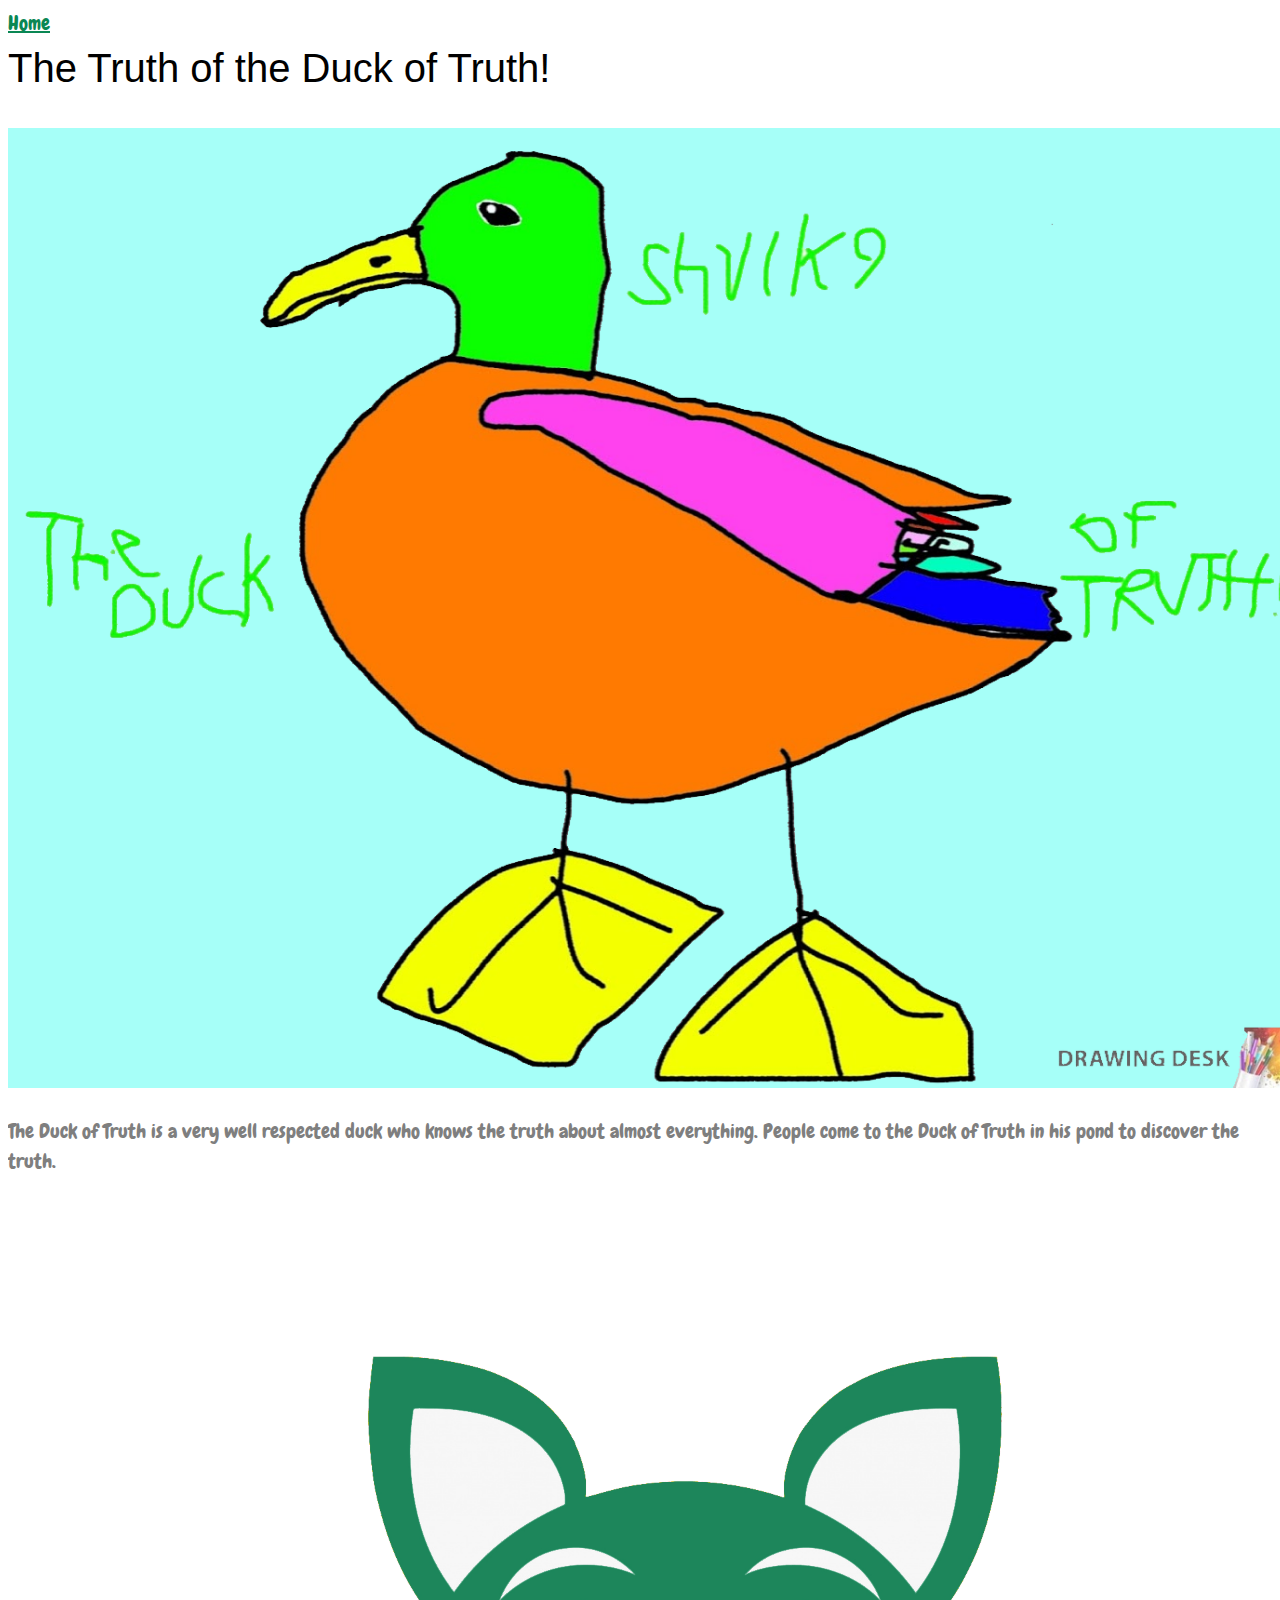
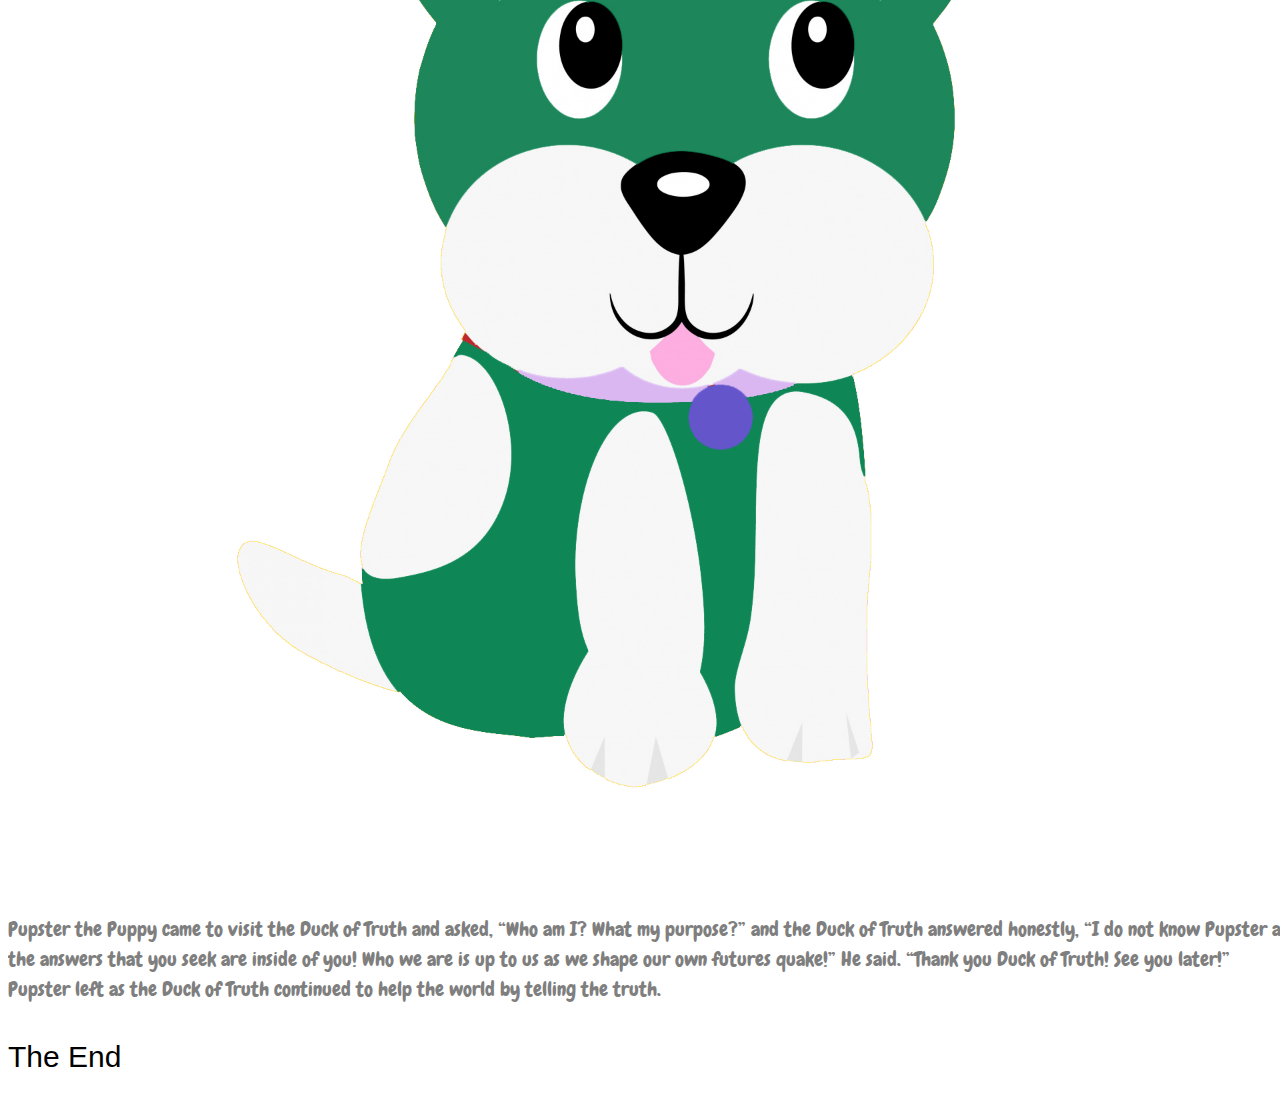
<file: The-Truth-of-The-Duck-of-Truth-OLD.html>
<!DOCTYPE html>
<!--[if lt IE 7]>      <html class="no-js lt-ie9 lt-ie8 lt-ie7"> <![endif]-->
<!--[if IE 7]>         <html class="no-js lt-ie9 lt-ie8"> <![endif]-->
<!--[if IE 8]>         <html class="no-js lt-ie9"> <![endif]-->
<!--[if gt IE 8]><!--> <html class="no-js"> <!--<![endif]-->
	<head>
	<meta charset="utf-8">
	<meta http-equiv="X-UA-Compatible" content="IE=edge">
	<title>Elate &mdash; 100% Free Fully Responsive HTML5 Template by FREEHTML5.co</title>
	<meta name="viewport" content="width=device-width, initial-scale=1">
	<meta name="description" content="Free HTML5 Template by FREEHTML5.CO" />
	<meta name="keywords" content="free html5, free template, free bootstrap, html5, css3, mobile first, responsive" />
	<meta name="author" content="Aidan Engle" />
    <link rel="stylesheet" href="css/style.css">
	<link rel="icon" href="Images/Story-Time-With-The-Duck-Of-Truth--No-Text2.png">
	<link rel="manifest" href="Images/Story-Time-With-The-Duck-Of-Truth--No-Text2.png">
</head>
<a href="index.html">Home</a>
<h1>The Truth of the Duck of Truth!</h1>
<img src="images/The-Duck-Of-Truth!4.png" height="340" alt="The Duck of Truth">
<p>The Duck of Truth is a very well respected duck who knows the truth about almost everything. People come to the Duck of Truth in his pond to discover the truth.</p>
<img src="images/0-dog-puppy-illustration-cartoon.png" height="340" alt="Pupster the Puppy">
<p>Pupster the Puppy came to visit the Duck of Truth and asked, “Who am I? What my purpose?” and the Duck of Truth answered honestly, “I do not know Pupster as the answers that you seek are inside of you! Who we are is up to us as we shape our own futures quake!” He said. “Thank you Duck of Truth! See you later!” Pupster left as the Duck of Truth continued to help the world by telling the truth.</p>
<h2>The End</h2>
    </body>
    </html>
</file>
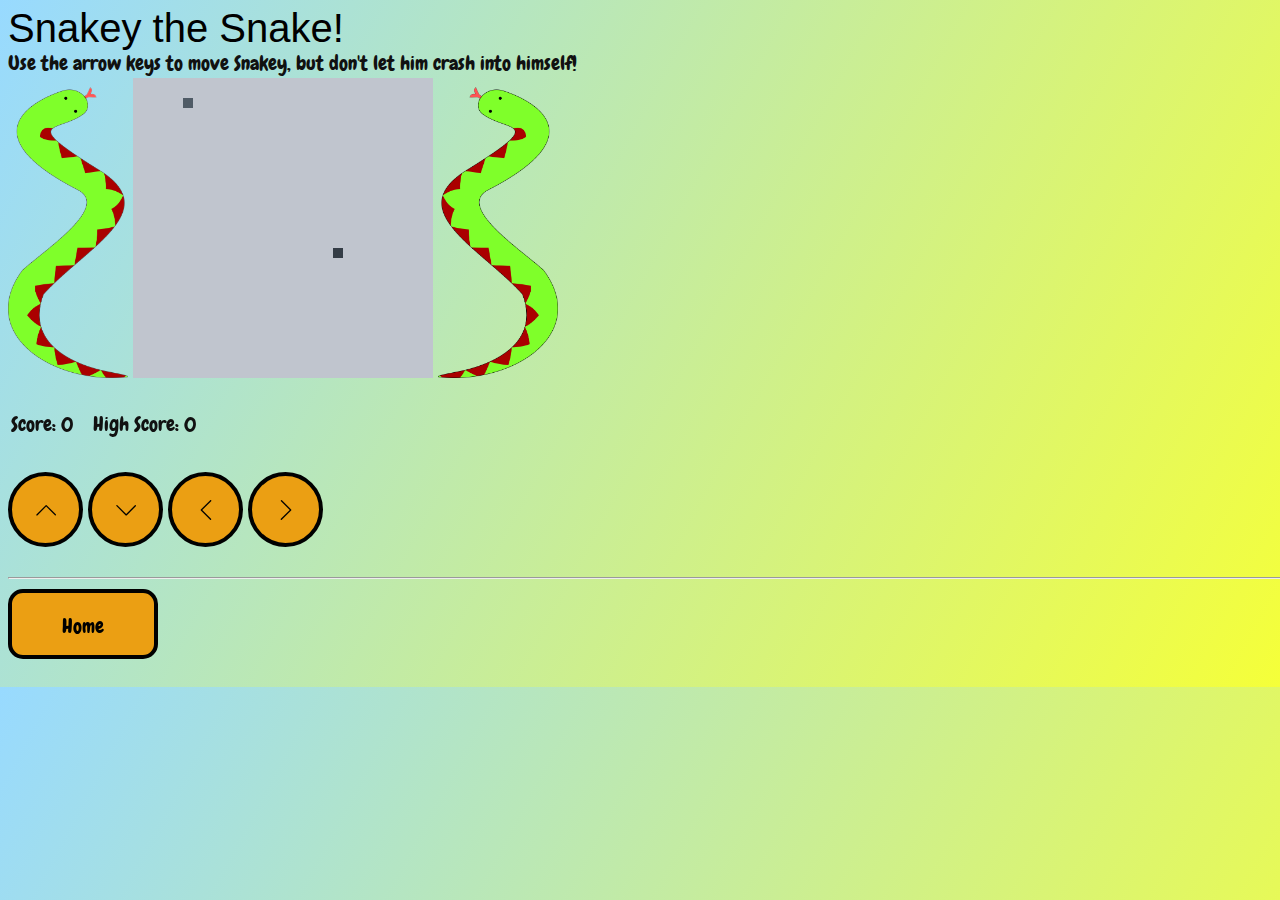
<file: jssnake/jssnake.html>
<!DOCTYPE html>
<html lang="en">
<head><title>Snakey the Snake!</title>
<link rel="stylesheet" href="../css/style.css">
<link rel="stylesheet" href="../css/icomoon.css">
	<!-- Simple Line Icons -->
	<link rel="stylesheet" href="../css/simple-line-icons.css">
    <link rel="icon" href="../Images/Story-Time-With-The-Duck-Of-Truth--No-Text2.png">
	<link rel="manifest" href="../Images/Story-Time-With-The-Duck-Of-Truth--No-Text2.png">
</head>
<body class="background5">
<div class="low-spacing">
<h1 class="low-spacing">Snakey the Snake!</h1>
<p class="low-spacing">Use the arrow keys to move Snakey, but don't let him crash into himself!</p>
<img src="../images/Snakey-the-Snake-mirror.png" alt="Snakey the Snake" class="left-snake">
<canvas id="game" width="300" height="300"></canvas>
<img src="../images/Snakey-the-Snake.png" alt="Snakey the Snake" class="right-snake">
<table>
    <tr>
        <td>
                <p><span id="score">Score: 0</span> &nbsp;&nbsp; <span id="highscore">High Score: 0</span></p>
        </td>
        <td>
            <img src="../images/Snakey-the-Snake-mobile.png" alt="Snakey the Snake" class="mobile-snake">
        </td>
    </tr>

</table>
</div>
<button id="move-up" class="icon-arrow-up snake-button"></button>
<button id="move-down" class="icon-arrow-down snake-button"></button>
<button id="move-left" class="icon-arrow-left snake-button"></button>
<button id="move-right" class="icon-arrow-right snake-button"></button>
<script src="js-snake.js"></script>
<hr>
<a href="../index.html" class="low-spacing"><button>Home</button></a>
</body>
</html>
</file>
<file: css/icomoon.css>
@font-face {
	font-family: 'icomoon';
	src:url('../fonts/icomoon/icomoon.eot?qtatmt');
	src:url('../fonts/icomoon/icomoon.eot?qtatmt#iefix') format('embedded-opentype'),
		url('../fonts/icomoon/icomoon.ttf?qtatmt') format('truetype'),
		url('../fonts/icomoon/icomoon.woff?qtatmt') format('woff'),
		url('../fonts/icomoon/icomoon.svg?qtatmt#icomoon') format('svg');
	font-weight: normal;
	font-style: normal;
}

[class^="icon-"], [class*=" icon-"] {
	font-family: 'icomoon';
	speak: none;
	font-style: normal;
	font-weight: normal;
	font-variant: normal;
	text-transform: none;
	line-height: 1;

	/* Better Font Rendering =========== */
	-webkit-font-smoothing: antialiased;
	-moz-osx-font-smoothing: grayscale;
}

.icon-glass:before {
	content: "\f000";
}
.icon-music:before {
	content: "\f001";
}
.icon-search2:before {
	content: "\f002";
}
.icon-envelope-o:before {
	content: "\f003";
}
.icon-heart:before {
	content: "\f004";
}
.icon-star:before {
	content: "\f005";
}
.icon-star-o:before {
	content: "\f006";
}
.icon-user:before {
	content: "\f007";
}
.icon-film:before {
	content: "\f008";
}
.icon-th-large:before {
	content: "\f009";
}
.icon-th:before {
	content: "\f00a";
}
.icon-th-list:before {
	content: "\f00b";
}
.icon-check:before {
	content: "\f00c";
}
.icon-close:before {
	content: "\f00d";
}
.icon-remove:before {
	content: "\f00d";
}
.icon-times:before {
	content: "\f00d";
}
.icon-search-plus:before {
	content: "\f00e";
}
.icon-search-minus:before {
	content: "\f010";
}
.icon-power-off:before {
	content: "\f011";
}
.icon-signal:before {
	content: "\f012";
}
.icon-cog:before {
	content: "\f013";
}
.icon-gear:before {
	content: "\f013";
}
.icon-trash-o:before {
	content: "\f014";
}
.icon-home:before {
	content: "\f015";
}
.icon-file-o:before {
	content: "\f016";
}
.icon-clock-o:before {
	content: "\f017";
}
.icon-road:before {
	content: "\f018";
}
.icon-download:before {
	content: "\f019";
}
.icon-arrow-circle-o-down:before {
	content: "\f01a";
}
.icon-arrow-circle-o-up:before {
	content: "\f01b";
}
.icon-inbox:before {
	content: "\f01c";
}
.icon-play-circle-o:before {
	content: "\f01d";
}
.icon-repeat2:before {
	content: "\f01e";
}
.icon-rotate-right:before {
	content: "\f01e";
}
.icon-refresh:before {
	content: "\f021";
}
.icon-list-alt:before {
	content: "\f022";
}
.icon-lock:before {
	content: "\f023";
}
.icon-flag:before {
	content: "\f024";
}
.icon-headphones:before {
	content: "\f025";
}
.icon-volume-off:before {
	content: "\f026";
}
.icon-volume-down:before {
	content: "\f027";
}
.icon-volume-up:before {
	content: "\f028";
}
.icon-qrcode:before {
	content: "\f029";
}
.icon-barcode:before {
	content: "\f02a";
}
.icon-tag:before {
	content: "\f02b";
}
.icon-tags:before {
	content: "\f02c";
}
.icon-book:before {
	content: "\f02d";
}
.icon-bookmark:before {
	content: "\f02e";
}
.icon-print:before {
	content: "\f02f";
}
.icon-camera:before {
	content: "\f030";
}
.icon-font:before {
	content: "\f031";
}
.icon-bold:before {
	content: "\f032";
}
.icon-italic:before {
	content: "\f033";
}
.icon-text-height:before {
	content: "\f034";
}
.icon-text-width:before {
	content: "\f035";
}
.icon-align-left:before {
	content: "\f036";
}
.icon-align-center2:before {
	content: "\f037";
}
.icon-align-right:before {
	content: "\f038";
}
.icon-align-justify2:before {
	content: "\f039";
}
.icon-list:before {
	content: "\f03a";
}
.icon-dedent:before {
	content: "\f03b";
}
.icon-outdent:before {
	content: "\f03b";
}
.icon-indent:before {
	content: "\f03c";
}
.icon-video-camera:before {
	content: "\f03d";
}
.icon-image:before {
	content: "\f03e";
}
.icon-photo:before {
	content: "\f03e";
}
.icon-picture-o:before {
	content: "\f03e";
}
.icon-pencil:before {
	content: "\f040";
}
.icon-map-marker:before {
	content: "\f041";
}
.icon-adjust:before {
	content: "\f042";
}
.icon-tint:before {
	content: "\f043";
}
.icon-edit:before {
	content: "\f044";
}
.icon-pencil-square-o:before {
	content: "\f044";
}
.icon-share-square-o:before {
	content: "\f045";
}
.icon-check-square-o:before {
	content: "\f046";
}
.icon-arrows:before {
	content: "\f047";
}
.icon-step-backward:before {
	content: "\f048";
}
.icon-fast-backward:before {
	content: "\f049";
}
.icon-backward:before {
	content: "\f04a";
}
.icon-play2:before {
	content: "\f04b";
}
.icon-pause2:before {
	content: "\f04c";
}
.icon-stop2:before {
	content: "\f04d";
}
.icon-forward:before {
	content: "\f04e";
}
.icon-fast-forward2:before {
	content: "\f050";
}
.icon-step-forward:before {
	content: "\f051";
}
.icon-eject:before {
	content: "\f052";
}
.icon-chevron-left:before {
	content: "\f053";
}
.icon-chevron-right:before {
	content: "\f054";
}
.icon-plus-circle:before {
	content: "\f055";
}
.icon-minus-circle:before {
	content: "\f056";
}
.icon-times-circle:before {
	content: "\f057";
}
.icon-check-circle:before {
	content: "\f058";
}
.icon-question-circle:before {
	content: "\f059";
}
.icon-info-circle:before {
	content: "\f05a";
}
.icon-crosshairs:before {
	content: "\f05b";
}
.icon-times-circle-o:before {
	content: "\f05c";
}
.icon-check-circle-o:before {
	content: "\f05d";
}
.icon-ban2:before {
	content: "\f05e";
}
.icon-arrow-left:before {
	content: "\f060";
}
.icon-arrow-right:before {
	content: "\f061";
}
.icon-arrow-up:before {
	content: "\f062";
}
.icon-arrow-down:before {
	content: "\f063";
}
.icon-mail-forward:before {
	content: "\f064";
}
.icon-share:before {
	content: "\f064";
}
.icon-expand2:before {
	content: "\f065";
}
.icon-compress:before {
	content: "\f066";
}
.icon-plus:before {
	content: "\f067";
}
.icon-minus:before {
	content: "\f068";
}
.icon-asterisk:before {
	content: "\f069";
}
.icon-exclamation-circle:before {
	content: "\f06a";
}
.icon-gift:before {
	content: "\f06b";
}
.icon-leaf:before {
	content: "\f06c";
}
.icon-fire:before {
	content: "\f06d";
}
.icon-eye:before {
	content: "\f06e";
}
.icon-eye-slash:before {
	content: "\f070";
}
.icon-exclamation-triangle:before {
	content: "\f071";
}
.icon-warning:before {
	content: "\f071";
}
.icon-plane:before {
	content: "\f072";
}
.icon-calendar:before {
	content: "\f073";
}
.icon-random:before {
	content: "\f074";
}
.icon-comment:before {
	content: "\f075";
}
.icon-magnet:before {
	content: "\f076";
}
.icon-chevron-up:before {
	content: "\f077";
}
.icon-chevron-down:before {
	content: "\f078";
}
.icon-retweet:before {
	content: "\f079";
}
.icon-shopping-cart:before {
	content: "\f07a";
}
.icon-folder:before {
	content: "\f07b";
}
.icon-folder-open:before {
	content: "\f07c";
}
.icon-arrows-v:before {
	content: "\f07d";
}
.icon-arrows-h:before {
	content: "\f07e";
}
.icon-bar-chart:before {
	content: "\f080";
}
.icon-bar-chart-o:before {
	content: "\f080";
}
.icon-twitter-square:before {
	content: "\f081";
}
.icon-facebook-square:before {
	content: "\f082";
}
.icon-camera-retro:before {
	content: "\f083";
}
.icon-key:before {
	content: "\f084";
}
.icon-cogs:before {
	content: "\f085";
}
.icon-gears:before {
	content: "\f085";
}
.icon-comments:before {
	content: "\f086";
}
.icon-thumbs-o-up:before {
	content: "\f087";
}
.icon-thumbs-o-down:before {
	content: "\f088";
}
.icon-star-half:before {
	content: "\f089";
}
.icon-heart-o:before {
	content: "\f08a";
}
.icon-sign-out:before {
	content: "\f08b";
}
.icon-linkedin-square:before {
	content: "\f08c";
}
.icon-thumb-tack:before {
	content: "\f08d";
}
.icon-external-link:before {
	content: "\f08e";
}
.icon-sign-in:before {
	content: "\f090";
}
.icon-trophy:before {
	content: "\f091";
}
.icon-github-square:before {
	content: "\f092";
}
.icon-upload:before {
	content: "\f093";
}
.icon-lemon-o:before {
	content: "\f094";
}
.icon-phone:before {
	content: "\f095";
}
.icon-square-o:before {
	content: "\f096";
}
.icon-bookmark-o:before {
	content: "\f097";
}
.icon-phone-square:before {
	content: "\f098";
}
.icon-twitter:before {
	content: "\f099";
}
.icon-facebook:before {
	content: "\f09a";
}
.icon-facebook-f:before {
	content: "\f09a";
}
.icon-github:before {
	content: "\f09b";
}
.icon-unlock2:before {
	content: "\f09c";
}
.icon-credit-card:before {
	content: "\f09d";
}
.icon-feed:before {
	content: "\f09e";
}
.icon-rss:before {
	content: "\f09e";
}
.icon-hdd-o:before {
	content: "\f0a0";
}
.icon-bullhorn:before {
	content: "\f0a1";
}
.icon-bell-o:before {
	content: "\f0a2";
}
.icon-certificate:before {
	content: "\f0a3";
}
.icon-hand-o-right:before {
	content: "\f0a4";
}
.icon-hand-o-left:before {
	content: "\f0a5";
}
.icon-hand-o-up:before {
	content: "\f0a6";
}
.icon-hand-o-down:before {
	content: "\f0a7";
}
.icon-arrow-circle-left:before {
	content: "\f0a8";
}
.icon-arrow-circle-right:before {
	content: "\f0a9";
}
.icon-arrow-circle-up:before {
	content: "\f0aa";
}
.icon-arrow-circle-down:before {
	content: "\f0ab";
}
.icon-globe:before {
	content: "\f0ac";
}
.icon-wrench:before {
	content: "\f0ad";
}
.icon-tasks:before {
	content: "\f0ae";
}
.icon-filter:before {
	content: "\f0b0";
}
.icon-briefcase:before {
	content: "\f0b1";
}
.icon-arrows-alt:before {
	content: "\f0b2";
}
.icon-group:before {
	content: "\f0c0";
}
.icon-users:before {
	content: "\f0c0";
}
.icon-chain:before {
	content: "\f0c1";
}
.icon-link:before {
	content: "\f0c1";
}
.icon-cloud:before {
	content: "\f0c2";
}
.icon-flask:before {
	content: "\f0c3";
}
.icon-cut:before {
	content: "\f0c4";
}
.icon-scissors:before {
	content: "\f0c4";
}
.icon-copy:before {
	content: "\f0c5";
}
.icon-files-o:before {
	content: "\f0c5";
}
.icon-paperclip:before {
	content: "\f0c6";
}
.icon-floppy-o:before {
	content: "\f0c7";
}
.icon-save:before {
	content: "\f0c7";
}
.icon-square:before {
	content: "\f0c8";
}
.icon-bars:before {
	content: "\f0c9";
}
.icon-navicon:before {
	content: "\f0c9";
}
.icon-reorder:before {
	content: "\f0c9";
}
.icon-list-ul:before {
	content: "\f0ca";
}
.icon-list-ol:before {
	content: "\f0cb";
}
.icon-strikethrough:before {
	content: "\f0cc";
}
.icon-underline:before {
	content: "\f0cd";
}
.icon-table:before {
	content: "\f0ce";
}
.icon-magic:before {
	content: "\f0d0";
}
.icon-truck:before {
	content: "\f0d1";
}
.icon-pinterest:before {
	content: "\f0d2";
}
.icon-pinterest-square:before {
	content: "\f0d3";
}
.icon-google-plus-square:before {
	content: "\f0d4";
}
.icon-google-plus:before {
	content: "\f0d5";
}
.icon-money:before {
	content: "\f0d6";
}
.icon-caret-down:before {
	content: "\f0d7";
}
.icon-caret-up:before {
	content: "\f0d8";
}
.icon-caret-left:before {
	content: "\f0d9";
}
.icon-caret-right:before {
	content: "\f0da";
}
.icon-columns2:before {
	content: "\f0db";
}
.icon-sort:before {
	content: "\f0dc";
}
.icon-unsorted:before {
	content: "\f0dc";
}
.icon-sort-desc:before {
	content: "\f0dd";
}
.icon-sort-down:before {
	content: "\f0dd";
}
.icon-sort-asc:before {
	content: "\f0de";
}
.icon-sort-up:before {
	content: "\f0de";
}
.icon-envelope:before {
	content: "\f0e0";
}
.icon-linkedin:before {
	content: "\f0e1";
}
.icon-rotate-left:before {
	content: "\f0e2";
}
.icon-undo:before {
	content: "\f0e2";
}
.icon-gavel:before {
	content: "\f0e3";
}
.icon-legal:before {
	content: "\f0e3";
}
.icon-dashboard:before {
	content: "\f0e4";
}
.icon-tachometer:before {
	content: "\f0e4";
}
.icon-comment-o:before {
	content: "\f0e5";
}
.icon-comments-o:before {
	content: "\f0e6";
}
.icon-bolt:before {
	content: "\f0e7";
}
.icon-flash:before {
	content: "\f0e7";
}
.icon-sitemap:before {
	content: "\f0e8";
}
.icon-umbrella2:before {
	content: "\f0e9";
}
.icon-clipboard:before {
	content: "\f0ea";
}
.icon-paste:before {
	content: "\f0ea";
}
.icon-lightbulb-o:before {
	content: "\f0eb";
}
.icon-exchange:before {
	content: "\f0ec";
}
.icon-cloud-download2:before {
	content: "\f0ed";
}
.icon-cloud-upload2:before {
	content: "\f0ee";
}
.icon-user-md:before {
	content: "\f0f0";
}
.icon-stethoscope:before {
	content: "\f0f1";
}
.icon-suitcase:before {
	content: "\f0f2";
}
.icon-bell:before {
	content: "\f0f3";
}
.icon-coffee:before {
	content: "\f0f4";
}
.icon-cutlery:before {
	content: "\f0f5";
}
.icon-file-text-o:before {
	content: "\f0f6";
}
.icon-building-o:before {
	content: "\f0f7";
}
.icon-hospital-o:before {
	content: "\f0f8";
}
.icon-ambulance:before {
	content: "\f0f9";
}
.icon-medkit:before {
	content: "\f0fa";
}
.icon-fighter-jet:before {
	content: "\f0fb";
}
.icon-beer:before {
	content: "\f0fc";
}
.icon-h-square:before {
	content: "\f0fd";
}
.icon-plus-square:before {
	content: "\f0fe";
}
.icon-angle-double-left:before {
	content: "\f100";
}
.icon-angle-double-right:before {
	content: "\f101";
}
.icon-angle-double-up:before {
	content: "\f102";
}
.icon-angle-double-down:before {
	content: "\f103";
}
.icon-angle-left:before {
	content: "\f104";
}
.icon-angle-right:before {
	content: "\f105";
}
.icon-angle-up:before {
	content: "\f106";
}
.icon-angle-down:before {
	content: "\f107";
}
.icon-desktop:before {
	content: "\f108";
}
.icon-laptop:before {
	content: "\f109";
}
.icon-tablet:before {
	content: "\f10a";
}
.icon-mobile:before {
	content: "\f10b";
}
.icon-mobile-phone:before {
	content: "\f10b";
}
.icon-circle-o:before {
	content: "\f10c";
}
.icon-quote-left:before {
	content: "\f10d";
}
.icon-quote-right:before {
	content: "\f10e";
}
.icon-spinner:before {
	content: "\f110";
}
.icon-circle:before {
	content: "\f111";
}
.icon-mail-reply:before {
	content: "\f112";
}
.icon-reply:before {
	content: "\f112";
}
.icon-github-alt:before {
	content: "\f113";
}
.icon-folder-o:before {
	content: "\f114";
}
.icon-folder-open-o:before {
	content: "\f115";
}
.icon-smile-o:before {
	content: "\f118";
}
.icon-frown-o:before {
	content: "\f119";
}
.icon-meh-o:before {
	content: "\f11a";
}
.icon-gamepad:before {
	content: "\f11b";
}
.icon-keyboard-o:before {
	content: "\f11c";
}
.icon-flag-o:before {
	content: "\f11d";
}
.icon-flag-checkered:before {
	content: "\f11e";
}
.icon-terminal:before {
	content: "\f120";
}
.icon-code:before {
	content: "\f121";
}
.icon-mail-reply-all:before {
	content: "\f122";
}
.icon-reply-all:before {
	content: "\f122";
}
.icon-star-half-empty:before {
	content: "\f123";
}
.icon-star-half-full:before {
	content: "\f123";
}
.icon-star-half-o:before {
	content: "\f123";
}
.icon-location-arrow:before {
	content: "\f124";
}
.icon-crop:before {
	content: "\f125";
}
.icon-code-fork:before {
	content: "\f126";
}
.icon-chain-broken:before {
	content: "\f127";
}
.icon-unlink:before {
	content: "\f127";
}
.icon-question:before {
	content: "\f128";
}
.icon-info:before {
	content: "\f129";
}
.icon-exclamation:before {
	content: "\f12a";
}
.icon-superscript:before {
	content: "\f12b";
}
.icon-subscript:before {
	content: "\f12c";
}
.icon-eraser:before {
	content: "\f12d";
}
.icon-puzzle-piece:before {
	content: "\f12e";
}
.icon-microphone2:before {
	content: "\f130";
}
.icon-microphone-slash:before {
	content: "\f131";
}
.icon-shield:before {
	content: "\f132";
}
.icon-calendar-o:before {
	content: "\f133";
}
.icon-fire-extinguisher:before {
	content: "\f134";
}
.icon-rocket:before {
	content: "\f135";
}
.icon-maxcdn:before {
	content: "\f136";
}
.icon-chevron-circle-left:before {
	content: "\f137";
}
.icon-chevron-circle-right:before {
	content: "\f138";
}
.icon-chevron-circle-up:before {
	content: "\f139";
}
.icon-chevron-circle-down:before {
	content: "\f13a";
}
.icon-html5:before {
	content: "\f13b";
}
.icon-css3:before {
	content: "\f13c";
}
.icon-anchor2:before {
	content: "\f13d";
}
.icon-unlock-alt:before {
	content: "\f13e";
}
.icon-bullseye:before {
	content: "\f140";
}
.icon-ellipsis-h:before {
	content: "\f141";
}
.icon-ellipsis-v:before {
	content: "\f142";
}
.icon-rss-square:before {
	content: "\f143";
}
.icon-play-circle:before {
	content: "\f144";
}
.icon-ticket:before {
	content: "\f145";
}
.icon-minus-square:before {
	content: "\f146";
}
.icon-minus-square-o:before {
	content: "\f147";
}
.icon-level-up:before {
	content: "\f148";
}
.icon-level-down:before {
	content: "\f149";
}
.icon-check-square:before {
	content: "\f14a";
}
.icon-pencil-square:before {
	content: "\f14b";
}
.icon-external-link-square:before {
	content: "\f14c";
}
.icon-share-square:before {
	content: "\f14d";
}
.icon-compass:before {
	content: "\f14e";
}
.icon-caret-square-o-down:before {
	content: "\f150";
}
.icon-toggle-down:before {
	content: "\f150";
}
.icon-caret-square-o-up:before {
	content: "\f151";
}
.icon-toggle-up:before {
	content: "\f151";
}
.icon-caret-square-o-right:before {
	content: "\f152";
}
.icon-toggle-right:before {
	content: "\f152";
}
.icon-eur:before {
	content: "\f153";
}
.icon-euro:before {
	content: "\f153";
}
.icon-gbp:before {
	content: "\f154";
}
.icon-dollar:before {
	content: "\f155";
}
.icon-usd:before {
	content: "\f155";
}
.icon-inr:before {
	content: "\f156";
}
.icon-rupee:before {
	content: "\f156";
}
.icon-cny:before {
	content: "\f157";
}
.icon-jpy:before {
	content: "\f157";
}
.icon-rmb:before {
	content: "\f157";
}
.icon-yen:before {
	content: "\f157";
}
.icon-rouble:before {
	content: "\f158";
}
.icon-rub:before {
	content: "\f158";
}
.icon-ruble:before {
	content: "\f158";
}
.icon-krw:before {
	content: "\f159";
}
.icon-won:before {
	content: "\f159";
}
.icon-bitcoin:before {
	content: "\f15a";
}
.icon-btc:before {
	content: "\f15a";
}
.icon-file2:before {
	content: "\f15b";
}
.icon-file-text:before {
	content: "\f15c";
}
.icon-sort-alpha-asc:before {
	content: "\f15d";
}
.icon-sort-alpha-desc:before {
	content: "\f15e";
}
.icon-sort-amount-asc:before {
	content: "\f160";
}
.icon-sort-amount-desc:before {
	content: "\f161";
}
.icon-sort-numeric-asc:before {
	content: "\f162";
}
.icon-sort-numeric-desc:before {
	content: "\f163";
}
.icon-thumbs-up:before {
	content: "\f164";
}
.icon-thumbs-down:before {
	content: "\f165";
}
.icon-youtube-square:before {
	content: "\f166";
}
.icon-youtube:before {
	content: "\f167";
}
.icon-xing:before {
	content: "\f168";
}
.icon-xing-square:before {
	content: "\f169";
}
.icon-youtube-play:before {
	content: "\f16a";
}
.icon-dropbox:before {
	content: "\f16b";
}
.icon-stack-overflow:before {
	content: "\f16c";
}
.icon-instagram:before {
	content: "\f16d";
}
.icon-flickr:before {
	content: "\f16e";
}
.icon-adn:before {
	content: "\f170";
}
.icon-bitbucket:before {
	content: "\f171";
}
.icon-bitbucket-square:before {
	content: "\f172";
}
.icon-tumblr:before {
	content: "\f173";
}
.icon-tumblr-square:before {
	content: "\f174";
}
.icon-long-arrow-down:before {
	content: "\f175";
}
.icon-long-arrow-up:before {
	content: "\f176";
}
.icon-long-arrow-left:before {
	content: "\f177";
}
.icon-long-arrow-right:before {
	content: "\f178";
}
.icon-apple:before {
	content: "\f179";
}
.icon-windows:before {
	content: "\f17a";
}
.icon-android:before {
	content: "\f17b";
}
.icon-linux:before {
	content: "\f17c";
}
.icon-dribbble:before {
	content: "\f17d";
}
.icon-skype:before {
	content: "\f17e";
}
.icon-foursquare:before {
	content: "\f180";
}
.icon-trello:before {
	content: "\f181";
}
.icon-female:before {
	content: "\f182";
}
.icon-male:before {
	content: "\f183";
}
.icon-gittip:before {
	content: "\f184";
}
.icon-gratipay:before {
	content: "\f184";
}
.icon-sun-o:before {
	content: "\f185";
}
.icon-moon-o:before {
	content: "\f186";
}
.icon-archive:before {
	content: "\f187";
}
.icon-bug:before {
	content: "\f188";
}
.icon-vk:before {
	content: "\f189";
}
.icon-weibo:before {
	content: "\f18a";
}
.icon-renren:before {
	content: "\f18b";
}
.icon-pagelines:before {
	content: "\f18c";
}
.icon-stack-exchange:before {
	content: "\f18d";
}
.icon-arrow-circle-o-right:before {
	content: "\f18e";
}
.icon-arrow-circle-o-left:before {
	content: "\f190";
}
.icon-caret-square-o-left:before {
	content: "\f191";
}
.icon-toggle-left:before {
	content: "\f191";
}
.icon-dot-circle-o:before {
	content: "\f192";
}
.icon-wheelchair:before {
	content: "\f193";
}
.icon-vimeo-square:before {
	content: "\f194";
}
.icon-try:before {
	content: "\f195";
}
.icon-turkish-lira:before {
	content: "\f195";
}
.icon-plus-square-o:before {
	content: "\f196";
}
.icon-space-shuttle:before {
	content: "\f197";
}
.icon-slack:before {
	content: "\f198";
}
.icon-envelope-square:before {
	content: "\f199";
}
.icon-wordpress:before {
	content: "\f19a";
}
.icon-openid:before {
	content: "\f19b";
}
.icon-bank:before {
	content: "\f19c";
}
.icon-institution:before {
	content: "\f19c";
}
.icon-university:before {
	content: "\f19c";
}
.icon-graduation-cap:before {
	content: "\f19d";
}
.icon-mortar-board:before {
	content: "\f19d";
}
.icon-yahoo:before {
	content: "\f19e";
}
.icon-google:before {
	content: "\f1a0";
}
.icon-reddit:before {
	content: "\f1a1";
}
.icon-reddit-square:before {
	content: "\f1a2";
}
.icon-stumbleupon-circle:before {
	content: "\f1a3";
}
.icon-stumbleupon:before {
	content: "\f1a4";
}
.icon-delicious:before {
	content: "\f1a5";
}
.icon-digg:before {
	content: "\f1a6";
}
.icon-pied-piper:before {
	content: "\f1a7";
}
.icon-pied-piper-alt:before {
	content: "\f1a8";
}
.icon-drupal:before {
	content: "\f1a9";
}
.icon-joomla:before {
	content: "\f1aa";
}
.icon-language:before {
	content: "\f1ab";
}
.icon-fax:before {
	content: "\f1ac";
}
.icon-building:before {
	content: "\f1ad";
}
.icon-child:before {
	content: "\f1ae";
}
.icon-paw:before {
	content: "\f1b0";
}
.icon-spoon:before {
	content: "\f1b1";
}
.icon-cube:before {
	content: "\f1b2";
}
.icon-cubes:before {
	content: "\f1b3";
}
.icon-behance:before {
	content: "\f1b4";
}
.icon-behance-square:before {
	content: "\f1b5";
}
.icon-steam:before {
	content: "\f1b6";
}
.icon-steam-square:before {
	content: "\f1b7";
}
.icon-recycle:before {
	content: "\f1b8";
}
.icon-automobile:before {
	content: "\f1b9";
}
.icon-car:before {
	content: "\f1b9";
}
.icon-cab:before {
	content: "\f1ba";
}
.icon-taxi:before {
	content: "\f1ba";
}
.icon-tree:before {
	content: "\f1bb";
}
.icon-spotify:before {
	content: "\f1bc";
}
.icon-deviantart:before {
	content: "\f1bd";
}
.icon-soundcloud:before {
	content: "\f1be";
}
.icon-database:before {
	content: "\f1c0";
}
.icon-file-pdf-o:before {
	content: "\f1c1";
}
.icon-file-word-o:before {
	content: "\f1c2";
}
.icon-file-excel-o:before {
	content: "\f1c3";
}
.icon-file-powerpoint-o:before {
	content: "\f1c4";
}
.icon-file-image-o:before {
	content: "\f1c5";
}
.icon-file-photo-o:before {
	content: "\f1c5";
}
.icon-file-picture-o:before {
	content: "\f1c5";
}
.icon-file-archive-o:before {
	content: "\f1c6";
}
.icon-file-zip-o:before {
	content: "\f1c6";
}
.icon-file-audio-o:before {
	content: "\f1c7";
}
.icon-file-sound-o:before {
	content: "\f1c7";
}
.icon-file-movie-o:before {
	content: "\f1c8";
}
.icon-file-video-o:before {
	content: "\f1c8";
}
.icon-file-code-o:before {
	content: "\f1c9";
}
.icon-vine:before {
	content: "\f1ca";
}
.icon-codepen:before {
	content: "\f1cb";
}
.icon-jsfiddle:before {
	content: "\f1cc";
}
.icon-life-bouy:before {
	content: "\f1cd";
}
.icon-life-buoy:before {
	content: "\f1cd";
}
.icon-life-ring:before {
	content: "\f1cd";
}
.icon-life-saver:before {
	content: "\f1cd";
}
.icon-support:before {
	content: "\f1cd";
}
.icon-circle-o-notch:before {
	content: "\f1ce";
}
.icon-ra:before {
	content: "\f1d0";
}
.icon-rebel:before {
	content: "\f1d0";
}
.icon-empire:before {
	content: "\f1d1";
}
.icon-ge:before {
	content: "\f1d1";
}
.icon-git-square:before {
	content: "\f1d2";
}
.icon-git:before {
	content: "\f1d3";
}
.icon-hacker-news:before {
	content: "\f1d4";
}
.icon-y-combinator-square:before {
	content: "\f1d4";
}
.icon-yc-square:before {
	content: "\f1d4";
}
.icon-tencent-weibo:before {
	content: "\f1d5";
}
.icon-qq:before {
	content: "\f1d6";
}
.icon-wechat:before {
	content: "\f1d7";
}
.icon-weixin:before {
	content: "\f1d7";
}
.icon-paper-plane:before {
	content: "\f1d8";
}
.icon-send:before {
	content: "\f1d8";
}
.icon-paper-plane-o:before {
	content: "\f1d9";
}
.icon-send-o:before {
	content: "\f1d9";
}
.icon-history:before {
	content: "\f1da";
}
.icon-circle-thin:before {
	content: "\f1db";
}
.icon-header:before {
	content: "\f1dc";
}
.icon-paragraph2:before {
	content: "\f1dd";
}
.icon-sliders:before {
	content: "\f1de";
}
.icon-share-alt:before {
	content: "\f1e0";
}
.icon-share-alt-square:before {
	content: "\f1e1";
}
.icon-bomb:before {
	content: "\f1e2";
}
.icon-futbol-o:before {
	content: "\f1e3";
}
.icon-soccer-ball-o:before {
	content: "\f1e3";
}
.icon-tty:before {
	content: "\f1e4";
}
.icon-binoculars:before {
	content: "\f1e5";
}
.icon-plug:before {
	content: "\f1e6";
}
.icon-slideshare:before {
	content: "\f1e7";
}
.icon-twitch:before {
	content: "\f1e8";
}
.icon-yelp:before {
	content: "\f1e9";
}
.icon-newspaper-o:before {
	content: "\f1ea";
}
.icon-wifi:before {
	content: "\f1eb";
}
.icon-calculator:before {
	content: "\f1ec";
}
.icon-paypal:before {
	content: "\f1ed";
}
.icon-google-wallet:before {
	content: "\f1ee";
}
.icon-cc-visa:before {
	content: "\f1f0";
}
.icon-cc-mastercard:before {
	content: "\f1f1";
}
.icon-cc-discover:before {
	content: "\f1f2";
}
.icon-cc-amex:before {
	content: "\f1f3";
}
.icon-cc-paypal:before {
	content: "\f1f4";
}
.icon-cc-stripe:before {
	content: "\f1f5";
}
.icon-bell-slash:before {
	content: "\f1f6";
}
.icon-bell-slash-o:before {
	content: "\f1f7";
}
.icon-trash:before {
	content: "\f1f8";
}
.icon-copyright:before {
	content: "\f1f9";
}
.icon-at:before {
	content: "\f1fa";
}
.icon-eyedropper:before {
	content: "\f1fb";
}
.icon-paint-brush:before {
	content: "\f1fc";
}
.icon-birthday-cake:before {
	content: "\f1fd";
}
.icon-area-chart:before {
	content: "\f1fe";
}
.icon-pie-chart:before {
	content: "\f200";
}
.icon-line-chart:before {
	content: "\f201";
}
.icon-lastfm:before {
	content: "\f202";
}
.icon-lastfm-square:before {
	content: "\f203";
}
.icon-toggle-off:before {
	content: "\f204";
}
.icon-toggle-on:before {
	content: "\f205";
}
.icon-bicycle:before {
	content: "\f206";
}
.icon-bus:before {
	content: "\f207";
}
.icon-ioxhost:before {
	content: "\f208";
}
.icon-angellist:before {
	content: "\f209";
}
.icon-cc:before {
	content: "\f20a";
}
.icon-ils:before {
	content: "\f20b";
}
.icon-shekel:before {
	content: "\f20b";
}
.icon-sheqel:before {
	content: "\f20b";
}
.icon-meanpath:before {
	content: "\f20c";
}
.icon-buysellads:before {
	content: "\f20d";
}
.icon-connectdevelop:before {
	content: "\f20e";
}
.icon-dashcube:before {
	content: "\f210";
}
.icon-forumbee:before {
	content: "\f211";
}
.icon-leanpub:before {
	content: "\f212";
}
.icon-sellsy:before {
	content: "\f213";
}
.icon-shirtsinbulk:before {
	content: "\f214";
}
.icon-simplybuilt:before {
	content: "\f215";
}
.icon-skyatlas:before {
	content: "\f216";
}
.icon-cart-plus:before {
	content: "\f217";
}
.icon-cart-arrow-down:before {
	content: "\f218";
}
.icon-diamond:before {
	content: "\f219";
}
.icon-ship:before {
	content: "\f21a";
}
.icon-user-secret:before {
	content: "\f21b";
}
.icon-motorcycle:before {
	content: "\f21c";
}
.icon-street-view:before {
	content: "\f21d";
}
.icon-heartbeat:before {
	content: "\f21e";
}
.icon-venus:before {
	content: "\f221";
}
.icon-mars:before {
	content: "\f222";
}
.icon-mercury:before {
	content: "\f223";
}
.icon-intersex:before {
	content: "\f224";
}
.icon-transgender:before {
	content: "\f224";
}
.icon-transgender-alt:before {
	content: "\f225";
}
.icon-venus-double:before {
	content: "\f226";
}
.icon-mars-double:before {
	content: "\f227";
}
.icon-venus-mars:before {
	content: "\f228";
}
.icon-mars-stroke:before {
	content: "\f229";
}
.icon-mars-stroke-v:before {
	content: "\f22a";
}
.icon-mars-stroke-h:before {
	content: "\f22b";
}
.icon-neuter:before {
	content: "\f22c";
}
.icon-genderless:before {
	content: "\f22d";
}
.icon-facebook-official:before {
	content: "\f230";
}
.icon-pinterest-p:before {
	content: "\f231";
}
.icon-whatsapp:before {
	content: "\f232";
}
.icon-server2:before {
	content: "\f233";
}
.icon-user-plus:before {
	content: "\f234";
}
.icon-user-times:before {
	content: "\f235";
}
.icon-bed:before {
	content: "\f236";
}
.icon-hotel:before {
	content: "\f236";
}
.icon-viacoin:before {
	content: "\f237";
}
.icon-train:before {
	content: "\f238";
}
.icon-subway:before {
	content: "\f239";
}
.icon-medium:before {
	content: "\f23a";
}
.icon-y-combinator:before {
	content: "\f23b";
}
.icon-yc:before {
	content: "\f23b";
}
.icon-optin-monster:before {
	content: "\f23c";
}
.icon-opencart:before {
	content: "\f23d";
}
.icon-expeditedssl:before {
	content: "\f23e";
}
.icon-battery-4:before {
	content: "\f240";
}
.icon-battery-full:before {
	content: "\f240";
}
.icon-battery-3:before {
	content: "\f241";
}
.icon-battery-three-quarters:before {
	content: "\f241";
}
.icon-battery-2:before {
	content: "\f242";
}
.icon-battery-half:before {
	content: "\f242";
}
.icon-battery-1:before {
	content: "\f243";
}
.icon-battery-quarter:before {
	content: "\f243";
}
.icon-battery-0:before {
	content: "\f244";
}
.icon-battery-empty:before {
	content: "\f244";
}
.icon-mouse-pointer:before {
	content: "\f245";
}
.icon-i-cursor:before {
	content: "\f246";
}
.icon-object-group:before {
	content: "\f247";
}
.icon-object-ungroup:before {
	content: "\f248";
}
.icon-sticky-note:before {
	content: "\f249";
}
.icon-sticky-note-o:before {
	content: "\f24a";
}
.icon-cc-jcb:before {
	content: "\f24b";
}
.icon-cc-diners-club:before {
	content: "\f24c";
}
.icon-clone:before {
	content: "\f24d";
}
.icon-balance-scale:before {
	content: "\f24e";
}
.icon-hourglass-o:before {
	content: "\f250";
}
.icon-hourglass-1:before {
	content: "\f251";
}
.icon-hourglass-start:before {
	content: "\f251";
}
.icon-hourglass-2:before {
	content: "\f252";
}
.icon-hourglass-half:before {
	content: "\f252";
}
.icon-hourglass-3:before {
	content: "\f253";
}
.icon-hourglass-end:before {
	content: "\f253";
}
.icon-hourglass:before {
	content: "\f254";
}
.icon-hand-grab-o:before {
	content: "\f255";
}
.icon-hand-rock-o:before {
	content: "\f255";
}
.icon-hand-paper-o:before {
	content: "\f256";
}
.icon-hand-stop-o:before {
	content: "\f256";
}
.icon-hand-scissors-o:before {
	content: "\f257";
}
.icon-hand-lizard-o:before {
	content: "\f258";
}
.icon-hand-spock-o:before {
	content: "\f259";
}
.icon-hand-pointer-o:before {
	content: "\f25a";
}
.icon-hand-peace-o:before {
	content: "\f25b";
}
.icon-trademark:before {
	content: "\f25c";
}
.icon-registered:before {
	content: "\f25d";
}
.icon-creative-commons:before {
	content: "\f25e";
}
.icon-gg:before {
	content: "\f260";
}
.icon-gg-circle:before {
	content: "\f261";
}
.icon-tripadvisor:before {
	content: "\f262";
}
.icon-odnoklassniki:before {
	content: "\f263";
}
.icon-odnoklassniki-square:before {
	content: "\f264";
}
.icon-get-pocket:before {
	content: "\f265";
}
.icon-wikipedia-w:before {
	content: "\f266";
}
.icon-safari:before {
	content: "\f267";
}
.icon-chrome:before {
	content: "\f268";
}
.icon-firefox:before {
	content: "\f269";
}
.icon-opera:before {
	content: "\f26a";
}
.icon-internet-explorer:before {
	content: "\f26b";
}
.icon-television:before {
	content: "\f26c";
}
.icon-tv:before {
	content: "\f26c";
}
.icon-contao:before {
	content: "\f26d";
}
.icon-500px:before {
	content: "\f26e";
}
.icon-amazon:before {
	content: "\f270";
}
.icon-calendar-plus-o:before {
	content: "\f271";
}
.icon-calendar-minus-o:before {
	content: "\f272";
}
.icon-calendar-times-o:before {
	content: "\f273";
}
.icon-calendar-check-o:before {
	content: "\f274";
}
.icon-industry:before {
	content: "\f275";
}
.icon-map-pin:before {
	content: "\f276";
}
.icon-map-signs:before {
	content: "\f277";
}
.icon-map-o:before {
	content: "\f278";
}
.icon-map:before {
	content: "\f279";
}
.icon-commenting:before {
	content: "\f27a";
}
.icon-commenting-o:before {
	content: "\f27b";
}
.icon-houzz:before {
	content: "\f27c";
}
.icon-vimeo:before {
	content: "\f27d";
}
.icon-black-tie:before {
	content: "\f27e";
}
.icon-fonticons:before {
	content: "\f280";
}
.icon-eye2:before {
	content: "\e000";
}
.icon-paper-clip:before {
	content: "\e001";
}
.icon-mail2:before {
	content: "\e002";
}
.icon-toggle:before {
	content: "\e003";
}
.icon-layout:before {
	content: "\e004";
}
.icon-link2:before {
	content: "\e005";
}
.icon-bell2:before {
	content: "\e006";
}
.icon-lock2:before {
	content: "\e007";
}
.icon-unlock:before {
	content: "\e008";
}
.icon-ribbon:before {
	content: "\e009";
}
.icon-image2:before {
	content: "\e010";
}
.icon-signal2:before {
	content: "\e011";
}
.icon-target:before {
	content: "\e012";
}
.icon-clipboard2:before {
	content: "\e013";
}
.icon-clock2:before {
	content: "\e014";
}
.icon-watch:before {
	content: "\e015";
}
.icon-air-play:before {
	content: "\e016";
}
.icon-camera2:before {
	content: "\e017";
}
.icon-video2:before {
	content: "\e018";
}
.icon-disc:before {
	content: "\e019";
}
.icon-printer:before {
	content: "\e020";
}
.icon-monitor:before {
	content: "\e021";
}
.icon-server:before {
	content: "\e022";
}
.icon-cog2:before {
	content: "\e023";
}
.icon-heart2:before {
	content: "\e024";
}
.icon-paragraph:before {
	content: "\e025";
}
.icon-align-justify:before {
	content: "\e026";
}
.icon-align-left2:before {
	content: "\e027";
}
.icon-align-center:before {
	content: "\e028";
}
.icon-align-right2:before {
	content: "\e029";
}
.icon-book2:before {
	content: "\e030";
}
.icon-layers2:before {
	content: "\e031";
}
.icon-stack:before {
	content: "\e032";
}
.icon-stack-2:before {
	content: "\e033";
}
.icon-paper:before {
	content: "\e034";
}
.icon-paper-stack:before {
	content: "\e035";
}
.icon-search:before {
	content: "\e036";
}
.icon-zoom-in:before {
	content: "\e037";
}
.icon-zoom-out:before {
	content: "\e038";
}
.icon-reply2:before {
	content: "\e039";
}
.icon-circle-plus:before {
	content: "\e040";
}
.icon-circle-minus:before {
	content: "\e041";
}
.icon-circle-check:before {
	content: "\e042";
}
.icon-circle-cross:before {
	content: "\e043";
}
.icon-square-plus:before {
	content: "\e044";
}
.icon-square-minus:before {
	content: "\e045";
}
.icon-square-check:before {
	content: "\e046";
}
.icon-square-cross:before {
	content: "\e047";
}
.icon-microphone:before {
	content: "\e048";
}
.icon-record:before {
	content: "\e049";
}
.icon-skip-back:before {
	content: "\e050";
}
.icon-rewind:before {
	content: "\e051";
}
.icon-play:before {
	content: "\e052";
}
.icon-pause:before {
	content: "\e053";
}
.icon-stop:before {
	content: "\e054";
}
.icon-fast-forward:before {
	content: "\e055";
}
.icon-skip-forward:before {
	content: "\e056";
}
.icon-shuffle2:before {
	content: "\e057";
}
.icon-repeat:before {
	content: "\e058";
}
.icon-folder2:before {
	content: "\e059";
}
.icon-umbrella:before {
	content: "\e060";
}
.icon-moon2:before {
	content: "\e061";
}
.icon-thermometer2:before {
	content: "\e062";
}
.icon-drop2:before {
	content: "\e063";
}
.icon-sun:before {
	content: "\e064";
}
.icon-cloud2:before {
	content: "\e065";
}
.icon-cloud-upload:before {
	content: "\e066";
}
.icon-cloud-download:before {
	content: "\e067";
}
.icon-upload2:before {
	content: "\e068";
}
.icon-download2:before {
	content: "\e069";
}
.icon-location2:before {
	content: "\e070";
}
.icon-location-2:before {
	content: "\e071";
}
.icon-map2:before {
	content: "\e072";
}
.icon-battery2:before {
	content: "\e073";
}
.icon-head:before {
	content: "\e074";
}
.icon-briefcase2:before {
	content: "\e075";
}
.icon-speech-bubble:before {
	content: "\e076";
}
.icon-anchor:before {
	content: "\e077";
}
.icon-globe2:before {
	content: "\e078";
}
.icon-box2:before {
	content: "\e079";
}
.icon-reload:before {
	content: "\e080";
}
.icon-share2:before {
	content: "\e081";
}
.icon-marquee:before {
	content: "\e082";
}
.icon-marquee-plus:before {
	content: "\e083";
}
.icon-marquee-minus:before {
	content: "\e084";
}
.icon-tag2:before {
	content: "\e085";
}
.icon-power:before {
	content: "\e086";
}
.icon-command:before {
	content: "\e087";
}
.icon-alt:before {
	content: "\e088";
}
.icon-esc:before {
	content: "\e089";
}
.icon-bar-graph2:before {
	content: "\e090";
}
.icon-bar-graph-2:before {
	content: "\e091";
}
.icon-pie-graph:before {
	content: "\e092";
}
.icon-star2:before {
	content: "\e093";
}
.icon-arrow-left2:before {
	content: "\e094";
}
.icon-arrow-right2:before {
	content: "\e095";
}
.icon-arrow-up2:before {
	content: "\e096";
}
.icon-arrow-down2:before {
	content: "\e097";
}
.icon-volume:before {
	content: "\e098";
}
.icon-mute:before {
	content: "\e099";
}
.icon-content-right:before {
	content: "\e100";
}
.icon-content-left:before {
	content: "\e101";
}
.icon-grid2:before {
	content: "\e102";
}
.icon-grid-2:before {
	content: "\e103";
}
.icon-columns:before {
	content: "\e104";
}
.icon-loader:before {
	content: "\e105";
}
.icon-bag:before {
	content: "\e106";
}
.icon-ban:before {
	content: "\e107";
}
.icon-flag2:before {
	content: "\e108";
}
.icon-trash2:before {
	content: "\e109";
}
.icon-expand:before {
	content: "\e110";
}
.icon-contract:before {
	content: "\e111";
}
.icon-maximize:before {
	content: "\e112";
}
.icon-minimize:before {
	content: "\e113";
}
.icon-plus2:before {
	content: "\e114";
}
.icon-minus2:before {
	content: "\e115";
}
.icon-check2:before {
	content: "\e116";
}
.icon-cross2:before {
	content: "\e117";
}
.icon-move:before {
	content: "\e118";
}
.icon-delete:before {
	content: "\e119";
}
.icon-menu2:before {
	content: "\e120";
}
.icon-archive2:before {
	content: "\e121";
}
.icon-inbox2:before {
	content: "\e122";
}
.icon-outbox:before {
	content: "\e123";
}
.icon-file:before {
	content: "\e124";
}
.icon-file-add:before {
	content: "\e125";
}
.icon-file-subtract:before {
	content: "\e126";
}
.icon-help2:before {
	content: "\e127";
}
.icon-open:before {
	content: "\e128";
}
.icon-ellipsis:before {
	content: "\e129";
}
</file>
<file: css/simple-line-icons.css>
@font-face {
  font-family: 'simple-line-icons';
  src:  url('../fonts/simple-line-icons/Simple-Line-Icons.eot?v=2.2.2');
  src:  url('../fonts/simple-line-icons/Simple-Line-Icons.eot?#iefix&v=2.2.2') format('embedded-opentype'),
        url('../fonts/simple-line-icons/Simple-Line-Icons.ttf?v=2.2.2') format('truetype'),
        url('../fonts/simple-line-icons/Simple-Line-Icons.woff2?v=2.2.2') format('woff2'),
        url('../fonts/simple-line-icons/Simple-Line-Icons.woff?v=2.2.2') format('woff'),
        url('../fonts/simple-line-icons/Simple-Line-Icons.svg?v=2.2.2#simple-line-icons') format('svg');
  font-weight: normal;
  font-style: normal;
}
/*
 Use the following CSS code if you want to have a class per icon.
 Instead of a list of all class selectors, you can use the generic [class*="icon-"] selector, but it's slower:
*/
.icon-user,
.icon-people,
.icon-user-female,
.icon-user-follow,
.icon-user-following,
.icon-user-unfollow,
.icon-login,
.icon-logout,
.icon-emotsmile,
.icon-phone,
.icon-call-end,
.icon-call-in,
.icon-call-out,
.icon-map,
.icon-location-pin,
.icon-direction,
.icon-directions,
.icon-compass,
.icon-layers,
.icon-menu,
.icon-list,
.icon-options-vertical,
.icon-options,
.icon-arrow-down,
.icon-arrow-left,
.icon-arrow-right,
.icon-arrow-up,
.icon-arrow-up-circle,
.icon-arrow-left-circle,
.icon-arrow-right-circle,
.icon-arrow-down-circle,
.icon-check,
.icon-clock,
.icon-plus,
.icon-close,
.icon-trophy,
.icon-screen-smartphone,
.icon-screen-desktop,
.icon-plane,
.icon-notebook,
.icon-mustache,
.icon-mouse,
.icon-magnet,
.icon-energy,
.icon-disc,
.icon-cursor,
.icon-cursor-move,
.icon-crop,
.icon-chemistry,
.icon-speedometer,
.icon-shield,
.icon-screen-tablet,
.icon-magic-wand,
.icon-hourglass,
.icon-graduation,
.icon-ghost,
.icon-game-controller,
.icon-fire,
.icon-eyeglass,
.icon-envelope-open,
.icon-envelope-letter,
.icon-bell,
.icon-badge,
.icon-anchor,
.icon-wallet,
.icon-vector,
.icon-speech,
.icon-puzzle,
.icon-printer,
.icon-present,
.icon-playlist,
.icon-pin,
.icon-picture,
.icon-handbag,
.icon-globe-alt,
.icon-globe,
.icon-folder-alt,
.icon-folder,
.icon-film,
.icon-feed,
.icon-drop,
.icon-drawar,
.icon-docs,
.icon-doc,
.icon-diamond,
.icon-cup,
.icon-calculator,
.icon-bubbles,
.icon-briefcase,
.icon-book-open,
.icon-basket-loaded,
.icon-basket,
.icon-bag,
.icon-action-undo,
.icon-action-redo,
.icon-wrench,
.icon-umbrella,
.icon-trash,
.icon-tag,
.icon-support,
.icon-frame,
.icon-size-fullscreen,
.icon-size-actual,
.icon-shuffle,
.icon-share-alt,
.icon-share,
.icon-rocket,
.icon-question,
.icon-pie-chart,
.icon-pencil,
.icon-note,
.icon-loop,
.icon-home,
.icon-grid,
.icon-graph,
.icon-microphone,
.icon-music-tone-alt,
.icon-music-tone,
.icon-earphones-alt,
.icon-earphones,
.icon-equalizer,
.icon-like,
.icon-dislike,
.icon-control-start,
.icon-control-rewind,
.icon-control-play,
.icon-control-pause,
.icon-control-forward,
.icon-control-end,
.icon-volume-1,
.icon-volume-2,
.icon-volume-off,
.icon-calendar,
.icon-bulb,
.icon-chart,
.icon-ban,
.icon-bubble,
.icon-camrecorder,
.icon-camera,
.icon-cloud-download,
.icon-cloud-upload,
.icon-envelope,
.icon-eye,
.icon-flag,
.icon-heart,
.icon-info,
.icon-key,
.icon-link,
.icon-lock,
.icon-lock-open,
.icon-magnifier,
.icon-magnifier-add,
.icon-magnifier-remove,
.icon-paper-clip,
.icon-paper-plane,
.icon-power,
.icon-refresh,
.icon-reload,
.icon-settings,
.icon-star,
.icon-symble-female,
.icon-symbol-male,
.icon-target,
.icon-credit-card,
.icon-paypal,
.icon-social-tumblr,
.icon-social-twitter,
.icon-social-facebook,
.icon-social-instagram,
.icon-social-linkedin,
.icon-social-pinterest,
.icon-social-github,
.icon-social-gplus,
.icon-social-reddit,
.icon-social-skype,
.icon-social-dribbble,
.icon-social-behance,
.icon-social-foursqare,
.icon-social-soundcloud,
.icon-social-spotify,
.icon-social-stumbleupon,
.icon-social-youtube,
.icon-social-dropbox {
  font-family: 'simple-line-icons';
  speak: none;
  font-style: normal;
  font-weight: normal;
  font-variant: normal;
  text-transform: none;
  line-height: 1;
  /* Better Font Rendering =========== */
  -webkit-font-smoothing: antialiased;
  -moz-osx-font-smoothing: grayscale;
}
.icon-user:before {
  content: "\e005";
}
.icon-people:before {
  content: "\e001";
}
.icon-user-female:before {
  content: "\e000";
}
.icon-user-follow:before {
  content: "\e002";
}
.icon-user-following:before {
  content: "\e003";
}
.icon-user-unfollow:before {
  content: "\e004";
}
.icon-login:before {
  content: "\e066";
}
.icon-logout:before {
  content: "\e065";
}
.icon-emotsmile:before {
  content: "\e021";
}
.icon-phone:before {
  content: "\e600";
}
.icon-call-end:before {
  content: "\e048";
}
.icon-call-in:before {
  content: "\e047";
}
.icon-call-out:before {
  content: "\e046";
}
.icon-map:before {
  content: "\e033";
}
.icon-location-pin:before {
  content: "\e096";
}
.icon-direction:before {
  content: "\e042";
}
.icon-directions:before {
  content: "\e041";
}
.icon-compass:before {
  content: "\e045";
}
.icon-layers:before {
  content: "\e034";
}
.icon-menu:before {
  content: "\e601";
}
.icon-list:before {
  content: "\e067";
}
.icon-options-vertical:before {
  content: "\e602";
}
.icon-options:before {
  content: "\e603";
}
.icon-arrow-down:before {
  content: "\e604";
}
.icon-arrow-left:before {
  content: "\e605";
}
.icon-arrow-right:before {
  content: "\e606";
}
.icon-arrow-up:before {
  content: "\e607";
}
.icon-arrow-up-circle:before {
  content: "\e078";
}
.icon-arrow-left-circle:before {
  content: "\e07a";
}
.icon-arrow-right-circle:before {
  content: "\e079";
}
.icon-arrow-down-circle:before {
  content: "\e07b";
}
.icon-check:before {
  content: "\e080";
}
.icon-clock:before {
  content: "\e081";
}
.icon-plus:before {
  content: "\e095";
}
.icon-close:before {
  content: "\e082";
}
.icon-trophy:before {
  content: "\e006";
}
.icon-screen-smartphone:before {
  content: "\e010";
}
.icon-screen-desktop:before {
  content: "\e011";
}
.icon-plane:before {
  content: "\e012";
}
.icon-notebook:before {
  content: "\e013";
}
.icon-mustache:before {
  content: "\e014";
}
.icon-mouse:before {
  content: "\e015";
}
.icon-magnet:before {
  content: "\e016";
}
.icon-energy:before {
  content: "\e020";
}
.icon-disc:before {
  content: "\e022";
}
.icon-cursor:before {
  content: "\e06e";
}
.icon-cursor-move:before {
  content: "\e023";
}
.icon-crop:before {
  content: "\e024";
}
.icon-chemistry:before {
  content: "\e026";
}
.icon-speedometer:before {
  content: "\e007";
}
.icon-shield:before {
  content: "\e00e";
}
.icon-screen-tablet:before {
  content: "\e00f";
}
.icon-magic-wand:before {
  content: "\e017";
}
.icon-hourglass:before {
  content: "\e018";
}
.icon-graduation:before {
  content: "\e019";
}
.icon-ghost:before {
  content: "\e01a";
}
.icon-game-controller:before {
  content: "\e01b";
}
.icon-fire:before {
  content: "\e01c";
}
.icon-eyeglass:before {
  content: "\e01d";
}
.icon-envelope-open:before {
  content: "\e01e";
}
.icon-envelope-letter:before {
  content: "\e01f";
}
.icon-bell:before {
  content: "\e027";
}
.icon-badge:before {
  content: "\e028";
}
.icon-anchor:before {
  content: "\e029";
}
.icon-wallet:before {
  content: "\e02a";
}
.icon-vector:before {
  content: "\e02b";
}
.icon-speech:before {
  content: "\e02c";
}
.icon-puzzle:before {
  content: "\e02d";
}
.icon-printer:before {
  content: "\e02e";
}
.icon-present:before {
  content: "\e02f";
}
.icon-playlist:before {
  content: "\e030";
}
.icon-pin:before {
  content: "\e031";
}
.icon-picture:before {
  content: "\e032";
}
.icon-handbag:before {
  content: "\e035";
}
.icon-globe-alt:before {
  content: "\e036";
}
.icon-globe:before {
  content: "\e037";
}
.icon-folder-alt:before {
  content: "\e039";
}
.icon-folder:before {
  content: "\e089";
}
.icon-film:before {
  content: "\e03a";
}
.icon-feed:before {
  content: "\e03b";
}
.icon-drop:before {
  content: "\e03e";
}
.icon-drawar:before {
  content: "\e03f";
}
.icon-docs:before {
  content: "\e040";
}
.icon-doc:before {
  content: "\e085";
}
.icon-diamond:before {
  content: "\e043";
}
.icon-cup:before {
  content: "\e044";
}
.icon-calculator:before {
  content: "\e049";
}
.icon-bubbles:before {
  content: "\e04a";
}
.icon-briefcase:before {
  content: "\e04b";
}
.icon-book-open:before {
  content: "\e04c";
}
.icon-basket-loaded:before {
  content: "\e04d";
}
.icon-basket:before {
  content: "\e04e";
}
.icon-bag:before {
  content: "\e04f";
}
.icon-action-undo:before {
  content: "\e050";
}
.icon-action-redo:before {
  content: "\e051";
}
.icon-wrench:before {
  content: "\e052";
}
.icon-umbrella:before {
  content: "\e053";
}
.icon-trash:before {
  content: "\e054";
}
.icon-tag:before {
  content: "\e055";
}
.icon-support:before {
  content: "\e056";
}
.icon-frame:before {
  content: "\e038";
}
.icon-size-fullscreen:before {
  content: "\e057";
}
.icon-size-actual:before {
  content: "\e058";
}
.icon-shuffle:before {
  content: "\e059";
}
.icon-share-alt:before {
  content: "\e05a";
}
.icon-share:before {
  content: "\e05b";
}
.icon-rocket:before {
  content: "\e05c";
}
.icon-question:before {
  content: "\e05d";
}
.icon-pie-chart:before {
  content: "\e05e";
}
.icon-pencil:before {
  content: "\e05f";
}
.icon-note:before {
  content: "\e060";
}
.icon-loop:before {
  content: "\e064";
}
.icon-home:before {
  content: "\e069";
}
.icon-grid:before {
  content: "\e06a";
}
.icon-graph:before {
  content: "\e06b";
}
.icon-microphone:before {
  content: "\e063";
}
.icon-music-tone-alt:before {
  content: "\e061";
}
.icon-music-tone:before {
  content: "\e062";
}
.icon-earphones-alt:before {
  content: "\e03c";
}
.icon-earphones:before {
  content: "\e03d";
}
.icon-equalizer:before {
  content: "\e06c";
}
.icon-like:before {
  content: "\e068";
}
.icon-dislike:before {
  content: "\e06d";
}
.icon-control-start:before {
  content: "\e06f";
}
.icon-control-rewind:before {
  content: "\e070";
}
.icon-control-play:before {
  content: "\e071";
}
.icon-control-pause:before {
  content: "\e072";
}
.icon-control-forward:before {
  content: "\e073";
}
.icon-control-end:before {
  content: "\e074";
}
.icon-volume-1:before {
  content: "\e09f";
}
.icon-volume-2:before {
  content: "\e0a0";
}
.icon-volume-off:before {
  content: "\e0a1";
}
.icon-calendar:before {
  content: "\e075";
}
.icon-bulb:before {
  content: "\e076";
}
.icon-chart:before {
  content: "\e077";
}
.icon-ban:before {
  content: "\e07c";
}
.icon-bubble:before {
  content: "\e07d";
}
.icon-camrecorder:before {
  content: "\e07e";
}
.icon-camera:before {
  content: "\e07f";
}
.icon-cloud-download:before {
  content: "\e083";
}
.icon-cloud-upload:before {
  content: "\e084";
}
.icon-envelope:before {
  content: "\e086";
}
.icon-eye:before {
  content: "\e087";
}
.icon-flag:before {
  content: "\e088";
}
.icon-heart:before {
  content: "\e08a";
}
.icon-info:before {
  content: "\e08b";
}
.icon-key:before {
  content: "\e08c";
}
.icon-link:before {
  content: "\e08d";
}
.icon-lock:before {
  content: "\e08e";
}
.icon-lock-open:before {
  content: "\e08f";
}
.icon-magnifier:before {
  content: "\e090";
}
.icon-magnifier-add:before {
  content: "\e091";
}
.icon-magnifier-remove:before {
  content: "\e092";
}
.icon-paper-clip:before {
  content: "\e093";
}
.icon-paper-plane:before {
  content: "\e094";
}
.icon-power:before {
  content: "\e097";
}
.icon-refresh:before {
  content: "\e098";
}
.icon-reload:before {
  content: "\e099";
}
.icon-settings:before {
  content: "\e09a";
}
.icon-star:before {
  content: "\e09b";
}
.icon-symble-female:before {
  content: "\e09c";
}
.icon-symbol-male:before {
  content: "\e09d";
}
.icon-target:before {
  content: "\e09e";
}
.icon-credit-card:before {
  content: "\e025";
}
.icon-paypal:before {
  content: "\e608";
}
.icon-social-tumblr:before {
  content: "\e00a";
}
.icon-social-twitter:before {
  content: "\e009";
}
.icon-social-facebook:before {
  content: "\e00b";
}
.icon-social-instagram:before {
  content: "\e609";
}
.icon-social-linkedin:before {
  content: "\e60a";
}
.icon-social-pinterest:before {
  content: "\e60b";
}
.icon-social-github:before {
  content: "\e60c";
}
.icon-social-gplus:before {
  content: "\e60d";
}
.icon-social-reddit:before {
  content: "\e60e";
}
.icon-social-skype:before {
  content: "\e60f";
}
.icon-social-dribbble:before {
  content: "\e00d";
}
.icon-social-behance:before {
  content: "\e610";
}
.icon-social-foursqare:before {
  content: "\e611";
}
.icon-social-soundcloud:before {
  content: "\e612";
}
.icon-social-spotify:before {
  content: "\e613";
}
.icon-social-stumbleupon:before {
  content: "\e614";
}
.icon-social-youtube:before {
  content: "\e008";
}
.icon-social-dropbox:before {
  content: "\e00c";
}
</file>
<file: css/style.css>
html {
  scroll-behavior: smooth;
  width: 100%; 
  overflow-x: hidden;
}

@font-face {
  font-family: 'icomoon';
  src: url("../fonts/icomoon/icomoon.eot?srf3rx");
  src: url("../fonts/icomoon/icomoon.eot?srf3rx#iefix") format("embedded-opentype"), url("../fonts/icomoon/icomoon.ttf?srf3rx") format("truetype"), url("../fonts/icomoon/icomoon.woff?srf3rx") format("woff"), url("../fonts/icomoon/icomoon.sv9+?srf3rx#icomoon") format("svg");
  font-weight: normal;
  font-style: normal;
}

@font-face {
  font-family: "OpenDyslexia";
  src: url("../fonts/OpenDyslexic2/OpenDyslexic-Regular.otf");
}

@font-face {
  font-family: "Chewy";
  src: url("../fonts/Chewy/Chewy-Regular.ttf");
}

@font-face {
  font-family: "Open Sans Extra Bold";
  src: url("../fonts/open_sans/OpenSans-ExtraBold.ttf");
}

@font-face {
  font-family: "Open Sauce Sans";
  src: url("../fonts/Open-Sauce-Sans/Open-Sauce-Sans/TTF/OpenSauceSans-Regular.ttf");
}

@font-face {
  font-family: "Shrikhand";
  src: url("../fonts/Shrikhand/Shrikhand-Regular.ttf");
}
/* =======================================================
*
* 	Template Style 
*	Edit this section
*
* ======================================================= */

@media screen and (max-width: 800px) {
  .mobile-hide {
    display: none;
  }
}

.low-spacing {
  margin: -10px 0px 0px 0px !important;
}

button.low-spacing {
  margin: 0px !important;
}

button.snake-button {
  width: 75px;
  height: 75px;
  border-radius: 37.5px;
}

button#move-up {
  justify-content: center;
  
}

img.left-snake {
  width: 120px;
}

img.right-snake {
  width: 120px;
}

img.mobile-snake {
  display: none;
}

@media screen and (max-width: 605px) {
  img.right-snake {
    display: none;
  }
}

@media screen and (max-width: 480px) {
  img.left-snake {
    display: none;
  }
  img.mobile-snake {
    width: 90px;
    display: inline;
    margin-left: 35px;
  }
  h1 {
    font-size: 32px;
  }
  p {
    font-size: 16px;
  }
}

@media screen and (max-width: 400px) {
  button.snake-button {
    height: 65px;
    width: 65px;
    border-radius: 32.5px
  }
}


.background1 {
  color: #fff;
  background-image: -webkit-gradient(linear, 0% 0%, 100% 100%, color-stop(0, #1cda44), color-stop(1, #0A8754));
  width: 100%;
}

.background1 button {
    border-style: solid;
    border-width: 4px;
    border-color: #000;
    margin-bottom: 20px;
}

.background2 {
  color: #fff;
  background-image: -webkit-gradient(linear, 0% 0%, 100% 100%, color-stop(0, #3a9447), color-stop(1, #ffbc22));
  width: 100%;
}

.background2 button {
    border-style: solid;
    border-width: 4px;
    border-color: #000;
    margin-bottom: 20px;
    background-color: #cc7777;;
}


.background3 {
  color: #fff;
  background-image: -webkit-gradient(linear, 0% 0%, 100% 100%, color-stop(0, #2291ae), color-stop(1, #0A8754));
  width: 100%;
}

.background3 button {
  border-style: solid;
  border-width: 4px;
  border-color: #000;
  margin-bottom: 20px;
  background-color: #9795f7;
}


.background5 {
  color: #111;
  background-image: -webkit-gradient(linear, 0% 0%, 100% 100%, color-stop(0, #98daff), color-stop(1, #f5ff39));
  width: 100%;
}

.background5 button {
  border-style: solid;
  border-width: 4px;
  border-color: #000;
  margin-bottom: 20px;
  background-color: #eb9f13;
  color: #000;
}

.background6 {
  color: #111;
  background-image: -webkit-gradient(linear, 0% 0%, 100% 100%, color-stop(0, rgb(250, 127, 127)), color-stop(1, #de85f0));
  width: 100%;
}

.background6 button {
  border-style: solid;
  border-width: 4px;
  border-color: #000;
  margin-bottom: 20px;
  background-color: #fff;
  color: #000;
}

.background7 {
  color: #fff;
  background-image: -webkit-gradient(linear, 0% 0%, 100% 100%, color-stop(0, #424292), color-stop(1, #593159));
  width: 100%;
}

.space-header {
  color: #fff;
}

.background7 button {
  border-style: solid;
  border-width: 4px;
  border-color: #000;
  margin-bottom: 20px;
  background-color: #fff;
  color: #000;
}

.background8 {
  color: #fff;
  background-image: -webkit-gradient(linear, 0% 0%, 100% 100%, color-stop(0, #ffd000), color-stop(1, #0eca7f));
  width: 100%;
}

.background8 button {
  border-style: solid;
  border-width: 4px;
  border-color: #000;
  margin-bottom: 20px;
  background-color: #9795f7;
}

.story-text {
  margin: 20px;
  width: 90%;
}

body {
  font-family: "Chewy", Arial, sans-serif;
  font-weight: 300;
  font-size: 20px;
  line-height: 1.5;
  color: #777777;
  color: #7f7f7f;
  background: #fff;
  height: 100%;
  width: 100%;
  position: relative;
  overflow-x: hidden;
}

a {
  color: #0A8754;
  -webkit-transition: 0.5s;
  -o-transition: 0.5s;
  transition: 0.5s;
}
a:hover, a:active, a:focus {
  color: #0A8754;
  outline: none;
}

p {
  margin-bottom: 1.5em;
}

h1, h2, h3, h4, h5, h6 {
  color: #000;
  font-family: "Source Sans Pro", Arial, sans-serif;
  font-weight: 400;
  margin: 0 0 30px 0;
}


img {
  max-width: 100%;
  height: auto;
}

img.nav-image {
  height: 45px;
}

button {
  font-family: "Chewy", Arial, sans-serif;
  font-size: 20px;
  background: #0A8754;
  color: #fff;
  padding: 20px;
  border-radius: 15px;
  border: none;
  transition: 0.4s;
  width: 150px;
  height: 70px;
}

button:hover {
  background: #333333;
  color: #fff;
  padding: 20px;
}

img.center {
  margin-left: auto;
  margin-right: auto;
  width: 50%;
  overflow-x: hidden;
}

span#accessible {
  font-family: "OpenDyslexia", Arial, sans-serif;
}

span#chewy {
  font-family: "Chewy", Arial, sans-serif;
}

.game--container {
  display: grid;
  grid-template-columns: repeat(3, auto);
  width: 306px;
  margin: 20px auto;
}

.cell {
  font-family: "Permanent Marker", cursive;
  width: 100px;
  height: 100px;
  box-shadow: 0 0 0 1px #333333;
  border: 1px solid #333333;
  cursor: pointer;

  line-height: 100px;
  font-size: 60px;
}

::-webkit-selection {
  color: #818892;
  background: #f9f6f0;
}

::-moz-selection {
  color: #818892;
  background: #f9f6f0;
}


::selection {
  color: #818892;
  background: #f9f6f0;
}

.edge--bottom {
  position: relative;
  z-index: 1;
}
.edge--bottom:after {
  background: inherit;
  content: '';
  display: block;
  height: 50%;
  left: 0;
  position: absolute;
  right: 0;
  z-index: -1;
  -webkit-backface-visibility: hidden;
}
.edge--bottom:after {
  bottom: 0;
  transform: skewY(-1.5deg);
  transform-origin: 100%;
}

.edge--bottom--reverse {
  position: relative;
  z-index: 1;
}
.edge--bottom--reverse:after {
  background: inherit;
  content: '';
  display: block;
  height: 50%;
  left: 0;
  position: absolute;
  right: 0;
  z-index: -1;
  -webkit-backface-visibility: hidden;
}
.edge--bottom--reverse:after {
  bottom: 0;
  transform: skewY(1.5deg);
  transform-origin: 0 100%;
}

.edge--top {
  position: relative;
  z-index: 1;
}
.edge--top:before {
  background: inherit;
  content: '';
  display: block;
  height: 50%;
  left: 0;
  position: absolute;
  right: 0;
  z-index: -1;
  -webkit-backface-visibility: hidden;
}
.edge--top:before {
  top: 0;
  transform: skewY(1.5deg);
  transform-origin: 100% 0;
}

.edge--top--reverse {
  position: relative;
  z-index: 1;
}
.edge--top--reverse:before {
  background: inherit;
  content: '';
  display: block;
  height: 50%;
  left: 0;
  position: absolute;
  right: 0;
  z-index: -1;
  -webkit-backface-visibility: hidden;
}
.edge--top--reverse:before {
  top: 0;
  transform: skewY(-1.5deg);
  transform-origin: 0 0;
}

.edge--both {
  position: relative;
  z-index: 1;
}
.edge--both:before, .edge--both:after {
  background: inherit;
  content: '';
  display: block;
  height: 50%;
  left: 0;
  position: absolute;
  right: 0;
  z-index: -1;
  -webkit-backface-visibility: hidden;
}
.edge--both:before {
  top: 0;
  transform: skewY(1.5deg);
  transform-origin: 100% 0;
}
.edge--both:after {
  bottom: 0;
  transform: skewY(-1.5deg);
  transform-origin: 100%;
}

.edge--both--reverse {
  position: relative;
  z-index: 1;
}
.edge--both--reverse:before, .edge--both--reverse:after {
  background: inherit;
  content: '';
  display: block;
  height: 50%;
  left: 0;
  position: absolute;
  right: 0;
  z-index: -1;
  -webkit-backface-visibility: hidden;
}
.edge--both--reverse:before {
  top: 0;
  transform: skewY(-1.5deg);
  transform-origin: 0 0;
}
.edge--both--reverse:after {
  bottom: 0;
  transform: skewY(1.5deg);
  transform-origin: 0 0;
}


#fh5co-header {
  position: absolute;
  z-index: 99;
  width: 100%;
  opacity: 1;
  top: 0;
  margin-top: 40px;
}
@media screen and (max-width: 768px) {
  #fh5co-header {
    margin-top: 0;
    background: #fff;
    -webkit-box-shadow: 0 0 9px 0 rgba(0, 0, 0, 0.1);
    -moz-box-shadow: 0 0 9px 0 rgba(0, 0, 0, 0.1);
    -ms-box-shadow: 0 0 9px 0 rgba(0, 0, 0, 0.1);
    box-shadow: 0 0 9px 0 rgba(0, 0, 0, 0.1);
  
  }
  #fh5co-header .navbar-brand {
    color: #0A8754 !important;
  }
  #fh5co-header #navbar li a {
    color: rgba(0, 0, 0, 0.5) !important;
    -webkit-transition: 0.3s;
    -o-transition: 0.3s;
    transition: 0.3s;
  }
  #fh5co-header #navbar li a:hover {
    color: #0A8754 !important;
  }
  #fh5co-header #navbar li a span:before {
    background: transparent !important;
  }
  #fh5co-header #navbar li.active a {
    background: transparent;
    background: none;
    color: #0A8754 !important;
  }
  #fh5co-header #navbar li.active a span:before {
    visibility: visible;
    -webkit-transform: scaleX(1);
    transform: scaleX(1);
  }
}
#fh5co-header .navbar {
  padding-bottom: 0;
  margin-bottom: 0;
}
#fh5co-header #navbar li a {
  font-family: "Source Sans Pro", Arial, sans-serif;
  color: rgba(255, 255, 255, 0.5);
  position: relative;
  font-size: 19px;
  font-weight: 300;
}
#fh5co-header #navbar li a span {
  position: relative;
  display: block;
  padding-bottom: 2px;
}
#fh5co-header #navbar li a span:before {
  content: "";
  position: absolute;
  width: 100%;
  height: 2px;
  bottom: 0;
  left: 0;
  background-color: rgba(255, 255, 255, 0.5);
  visibility: hidden;
  -webkit-transform: scaleX(0);
  -moz-transform: scaleX(0);
  -ms-transform: scaleX(0);
  -o-transform: scaleX(0);
  transform: scaleX(0);
  -webkit-transition: all 0.3s ease-in-out 0s;
  -moz-transition: all 0.3s ease-in-out 0s;
  -ms-transition: all 0.3s ease-in-out 0s;
  -o-transition: all 0.3s ease-in-out 0s;
  transition: all 0.3s ease-in-out 0s;
}
#fh5co-header #navbar li a:hover {
  color: #fff;
}
#fh5co-header #navbar li a:hover span:before {
  visibility: visible;
  -webkit-transform: scaleX(1);
  -moz-transform: scaleX(1);
  -ms-transform: scaleX(1);
  -o-transform: scaleX(1);
  transform: scaleX(1);
}
#fh5co-header #navbar li.active a {
  background: transparent;
  background: none;
  color: #fff;
}
#fh5co-header #navbar li.active a span:before {
  visibility: visible;
  -webkit-transform: scaleX(1);
  transform: scaleX(1);
}
#fh5co-header .navbar-brand {
  float: left;
  display: block;
  font-size: 30px;
  font-weight: 700;
  padding-left: 0;
  color: #fff;
}
#fh5co-header.navbar-fixed-top {
  position: fixed !important;
  background: #fff;
  -webkit-box-shadow: 0 0 9px 0 rgba(0, 0, 0, 0.1);
  -moz-box-shadow: 0 0 9px 0 rgba(0, 0, 0, 0.1);
  -ms-box-shadow: 0 0 9px 0 rgba(0, 0, 0, 0.1);
  box-shadow: 0 0 9px 0 rgba(0, 0, 0, 0.1);
  margin-top: 0px;
  top: 0;
}
#fh5co-header.navbar-fixed-top .navbar-brand {
  color: #0A8754;
}
#fh5co-header.navbar-fixed-top #navbar li a {
  color: rgba(0, 0, 0, 0.5);
  -webkit-transition: 0.3s;
  -o-transition: 0.3s;
  transition: 0.3s;
}
#fh5co-header.navbar-fixed-top #navbar li a:hover {
  color: #0A8754;
}
#fh5co-header.navbar-fixed-top #navbar li.active a {
  background: transparent;
  background: none;
  color: #0A8754;
}
#fh5co-header.navbar-fixed-top #navbar li.active a span:before {
  visibility: visible;
  -webkit-transform: scaleX(1);
  transform: scaleX(1);
  background-color: #0A8754;
}
#fh5co-header .navbar-default {
  border: transparent;
  background: transparent;
  -webkit-border-radius: 0px;
  -moz-border-radius: 0px;
  -ms-border-radius: 0px;
  border-radius: 0px;
}
@media screen and (max-width: 768px) {
  #fh5co-header .navbar-default {
    margin-top: 0px;
    padding-right: 0px;
    padding-left: 0px;
  }
}
#fh5co-header .navbar-default .brand-slogan {
  margin: 28px 0 0 15px; 
  float: left;
  letter-spacing: 2px;
  color: #adadad;
}
#fh5co-header .navbar-default .brand-slogan em {
  color: #0A8754;
  font-style: normal;
}
#fh5co-header a {
  -webkit-transition: 0s;
  -o-transition: 0s;
  transition: 0s;
}

#fh5co-home {
  background-color: transparent;
  background-size: cover;
  background-attachment: fixed;
  position: relative;
  width: 100%;
  background-color: #0A8754;
  color: #fff;
  /*overflow: hidden;*/
}
#fh5co-home .gradient {
  position: absolute;
  top: 0;
  bottom: 0;
  left: 0;
  right: 0;
  z-index: 2;
  opacity: .9;
  -webkit-backface-visibility: hidden;
  background-color: #0A8754;
  /* IE9, iOS 3.2+ */
  background-image: url([data-uri]);
  background-image: -webkit-gradient(linear, 0% 0%, 100% 100%, color-stop(0, #99F7AB), color-stop(1, #0A8754));
  /* Android 2.3 */
  background-image: -webkit-repeating-linear-gradient(top left, #99F7AB 0%, #0A8754 100%);
  /* IE10+ */
  background-image: repeating-linear-gradient(to bottom right, #99F7AB 0%, #0A8754 100%);
  background-image: -ms-repeating-linear-gradient(top left, #99F7AB 0%, #0A8754 100%);
}
#fh5co-home, #fh5co-home .text-wrap {
  height: 900px;
}
#fh5co-home .text-wrap {
  display: table;
  width: 100%;
  position: relative;
  z-index: 4;
}
#fh5co-home .text-inner {
  display: table-cell;
  vertical-align: middle;
  text-align: center;
}
#fh5co-home .text-inner a {
  color: white;
  border-bottom: 1px dashed rgba(255, 255, 255, 0.5);
  -webkit-transition: 0.5s;
  -o-transition: 0.5s;
  transition: 0.5s;
}
#fh5co-home .text-inner a:hover, #fh5co-home .text-inner a:active, #fh5co-home .text-inner a:focus {
  text-decoration: none;
  color: white;
  border-bottom: 1px dashed white;
}
#fh5co-home .text-inner h1 {
  font-size: 50px;
  color: white;
  margin: 0 0 20px 0;
}
#fh5co-home .text-inner h2 {
  font-size: 28px;
  line-height: 38px;
  font-weight: 300;
  color: rgba(255, 255, 255, 0.8);
  margin: 0;
}

.slant {
  position: absolute;
  transform: rotate(-1.7deg);
  -ms-transform: rotate(-1.7deg);
  -webkit-transform: rotate(-1.7deg);
  -o-transform: rotate(-1.7deg);
  -moz-transform: rotate(-1.7deg);
  background-color: #fff;
  content: "";
  z-index: 3;
  display: inline-block;
  height: 70px;
  bottom: 0;
  margin-bottom: -35px;
  padding: 0;
  width: 101%;
}

#fh5co-intro {
  position: relative;
  bottom: 0;
  margin-top: -150px;
  z-index: 10;
  padding-bottom: 7em;
}
@media screen and (max-width: 768px) {
  #fh5co-intro {
    padding-bottom: 3em;
  }
}
#fh5co-intro > div {
  display: -webkit-box;
  display: -moz-box;
  display: -ms-flexbox;
  display: -webkit-flex;
  display: flex;
  flex-wrap: wrap;
  -webkit-flex-wrap: wrap;
  -moz-flex-wrap: wrap;
}
#fh5co-intro .fh5co-block {
  width: 33.33%;
  float: left;
  text-align: center;
  font-size: 16px;
  min-height: 300px;
  vertical-align: middle;
  padding: 40px;
  background: #fff;
  -webkit-box-shadow: 7px 14px 42px 3px rgba(163, 174, 184, 0.4);
  -moz-box-shadow: 7px 14px 42px 3px rgba(163, 174, 184, 0.4);
  -ms-box-shadow: 7px 14px 42px 3px rgba(163, 174, 184, 0.4);
  -o-box-shadow: 7px 14px 42px 3px rgba(163, 174, 184, 0.4);
  box-shadow: 7px 14px 42px 3px rgba(163, 174, 184, 0.4);
  z-index: 7;
  flex-grow: 1;
  background-size: cover;
  position: relative;
  backgroun-repeat: no-repeat;
}
@media screen and (max-width: 768px) {
  #fh5co-intro .fh5co-block {
    width: 100%;
  }
}
#fh5co-intro .fh5co-block > .overlay-darker {
  z-index: 8;
  opacity: .5;
  background: #474747;
  position: absolute;
  left: 0;
  right: 0;
  top: 0;
  bottom: 0;
}
#fh5co-intro .fh5co-block > .overlay {
  background: #fff;
  opacity: 1;
  z-index: 9;
  position: absolute;
  top: 0;
  bottom: 0;
  left: 0;
  right: 0;
  -webkit-transition: 0.5s;
  -o-transition: 0.5s;
  transition: 0.5s;
}
#fh5co-intro .fh5co-block > .fh5co-text {
  position: relative;
  z-index: 10;
}
#fh5co-intro .fh5co-block > .fh5co-text .fh5co-intro-icon {
  font-size: 50px;
  color: #0A8754;
  margin-bottom: 30px;
  display: block;
}
#fh5co-intro .fh5co-block h2 {
  font-size: 24px;
  font-weight: 400;
}
#fh5co-intro .fh5co-block:hover > .overlay, #fh5co-intro .fh5co-block:focus > .overlay {
  opacity: 0;
  z-index: 9;
}
#fh5co-intro .fh5co-block:hover > .fh5co-text, #fh5co-intro .fh5co-block:focus > .fh5co-text {
  color: #fff;
}
#fh5co-intro .fh5co-block:hover > .fh5co-text .fh5co-intro-icon, #fh5co-intro .fh5co-block:focus > .fh5co-text .fh5co-intro-icon {
  color: #fff;
}
#fh5co-intro .fh5co-block:hover h2, #fh5co-intro .fh5co-block:focus h2 {
  color: #fff;
}
#fh5co-intro .fh5co-block:hover .btn, #fh5co-intro .fh5co-block:focus .btn {
  border: 2px solid #fff !important;
  background: transparent;
}
#fh5co-intro .fh5co-block:hover .btn:hover, #fh5co-intro .fh5co-block:focus .btn:hover {
  background: #0A8754 !important;
  border: 2px solid #0A8754 !important;
}

.watch-video {
  text-align: center;
  width: 100%;
  display: block;
  float: left;
}
.watch-video span {
  display: block;
  margin-bottom: 20px;
  letter-spacing: 2px;
  text-transform: uppercase;
  font-weight: bold;
}
.watch-video .btn-video {
  display: block;
  font-size: 60px;
  height: 120px;
  width: 120px;
  margin: 0 auto;
  border: 2px solid #0A8754;
  line-height: 0px;
  display: table;
  text-align: center;
  -webkit-border-radius: 50%;
  -moz-border-radius: 50%;
  -ms-border-radius: 50%;
  border-radius: 50%;
}
.watch-video .btn-video:hover, .watch-video .btn-video:focus, .watch-video .btn-video:active {
  text-decoration: none;
}
.watch-video .btn-video i {
  position: relative;
  display: table-cell;
  vertical-align: middle;
  margin: 0;
  padding: 0;
  right: -9px;
  -webkit-transition: 0.3s;
  -o-transition: 0.3s;
  transition: 0.3s;
}
.watch-video .btn-video:hover i, .watch-video .btn-video:focus i {
  -webkit-transform: scale(1.1);
  -moz-transform: scale(1.1);
  -ms-transform: scale(1.1);
  -o-transform: scale(1.1);
  transform: scale(1.1);
}

#fh5co-services, #fh5co-testimonials, #fh5co-counters, #fh5co-work, #fh5co-characters, #fh5co-contact, #fh5co-about {
  padding: 4em 0;
}
@media screen and (max-width: 768px) {
  #fh5co-services, #fh5co-testimonials, #fh5co-counters, #fh5co-work, #fh5co-characters, #fh5co-contact, #fh5co-about {
    padding: 2em 0;
  }
}

@media screen and (max-width: 400px) {
  #fh5co-contact {
    font-size: 12px;
  }
}

@media screen and (max-width: 300px) {
  #fh5co-contact {
    font-size: 10px;
  }
}

#fh5co-services, #fh5co-work, #fh5co-counters, #fh5co-characters {
  padding: 7em 0;
}
@media screen and (max-width: 768px) {
  #fh5co-services, #fh5co-work, #fh5co-counters, #fh5co-characters {
    padding: 4em 0;
  }
}

#fh5co-services {
  background-color: #0A8754;
  /* IE9, iOS 3.2+ */
  background-image: url([data-uri]);
  background-image: -webkit-gradient(linear, 0% 0%, 100% 100%, color-stop(0, #99F7AB), color-stop(1, #0A8754));
  /* Android 2.3 */
  background-image: -webkit-repeating-linear-gradient(top left, #99F7AB 0%, #0A8754 100%);
  /* IE10+ */
  background-image: repeating-linear-gradient(to bottom right, #99F7AB 0%, #0A8754 100%);
  background-image: -ms-repeating-linear-gradient(top left, #99F7AB 0%, #0A8754 100%);
  overflow: hidden;
  position: relative;
  color: rgba(255, 255, 255, 0.7);
}
#fh5co-services:before, #fh5co-services:after {
  position: absolute;
  transform: rotate(-1.7deg);
  -ms-transform: rotate(-1.7deg);
  -webkit-transform: rotate(-1.7deg);
  -o-transform: rotate(-1.7deg);
  -moz-transform: rotate(-1.7deg);
  background-color: #fff;
  content: "";
  z-index: 3;
  display: inline-block;
  height: 70px;
  padding: 0;
  width: 101%;
}
#fh5co-services:before {
  top: 0;
  margin-top: -35px;
}
#fh5co-services:after {
  bottom: 0;
  margin-bottom: -35px;
}
#fh5co-services .fh5co-service {
  padding-right: 30px;
}
#fh5co-services h3 {
  font-size: 24px;
  color: #fff;
}
#fh5co-services .icon {
  font-size: 70px;
  margin-bottom: 30px;
  display: -moz-inline-stack;
  display: inline-block;
  zoom: 1;
  *display: inline;
}
#fh5co-services .icon:before {
  color: #fff;
}
#fh5co-services .section-heading h2 {
  color: #fff;
}
#fh5co-services .section-heading h2.left-border:after {
  background: rgba(255, 255, 255, 0.3);
}

#fh5co-counters {
  background: #0A8754;
  overflow: hidden;
  background-color: transparent;
  background-size: cover;
  background-attachment: fixed;
  position: relative;
  width: 100%;
  padding: 9em 0 10em 0;
}
@media screen and (max-width: 768px) {
  #fh5co-counters {
    padding: 4em 0;
  }
}
#fh5co-counters .fh5co-overlay {
  position: absolute;
  top: 0;
  left: 0;
  right: 0;
  bottom: 0;
  z-index: 2;
  background: rgba(0, 0, 0, 0.7);
}
#fh5co-counters:before, #fh5co-counters:after {
  position: absolute;
  transform: rotate(-1.7deg);
  -ms-transform: rotate(-1.7deg);
  -webkit-transform: rotate(-1.7deg);
  -o-transform: rotate(-1.7deg);
  -moz-transform: rotate(-1.7deg);
  background-color: #fff;
  content: "";
  z-index: 3;
  display: inline-block;
  height: 70px;
  padding: 0;
  width: 101%;
}
#fh5co-counters:before {
  top: 0;
  margin-top: -35px;
}
#fh5co-counters:after {
  bottom: 0;
  margin-bottom: -35px;
}
#fh5co-counters .section-heading {
  position: relative;
  z-index: 3;
  margin-bottom: 0;
}
#fh5co-counters .section-heading h2 {
  color: #fff;
}
#fh5co-counters .section-heading h2:after {
  background: rgba(255, 255, 255, 0.3) !important;
}
#fh5co-counters .section-heading .subtext h3 {
  color: rgba(255, 255, 255, 0.7) !important;
}
#fh5co-counters .fh5co-counter {
  position: relative;
  z-index: 3;
  text-align: center;
}
@media screen and (max-width: 992px) {
  #fh5co-counters .fh5co-counter {
    margin-bottom: 50px;
    float: left;
    width: 100%;
  }
}
#fh5co-counters .fh5co-counter .fh5co-counter-icon,
#fh5co-counters .fh5co-counter .fh5co-counter-number,
#fh5co-counters .fh5co-counter .fh5co-counter-label {
  display: block;
}
#fh5co-counters .fh5co-counter .fh5co-counter-icon {
  font-size: 40px;
  color: #0A8754;
}
#fh5co-counters .fh5co-counter .fh5co-counter-number {
  font-size: 70px;
  color: #fff;
  font-weight: 300;
}
#fh5co-counters .fh5co-counter .fh5co-counter-label {
  color: rgba(255, 255, 255, 0.5);
  font-size: 18px;
  font-weight: 400;
}

#fh5co-testimonials .box-testimony {
  margin-bottom: 2em;
  float: left;
}
#fh5co-testimonials .box-testimony a {
  color: rgba(255, 255, 255, 0.5);
}
#fh5co-testimonials .box-testimony a:hover, #fh5co-testimonials .box-testimony a:focus, #fh5co-testimonials .box-testimony a:active {
  color: white;
  text-decoration: none;
}
#fh5co-testimonials .box-testimony blockquote {
  padding-left: 0;
  border-left: none;
  padding: 30px;
  background: #fff;
  background: #0A8754;
  font-size: 20px;
  font-weight: 300;
  position: relative;
  -webkit-border-radius: 7px;
  -moz-border-radius: 7px;
  -ms-border-radius: 7px;
  border-radius: 7px;
}
#fh5co-testimonials .box-testimony blockquote:after {
  content: "";
  position: absolute;
  top: 100%;
  left: 40px;
  border-top: 10px solid black;
  border-top-color: #fff;
  border-top-color: #0A8754;
  border-left: 10px solid transparent;
  border-right: 10px solid transparent;
}
#fh5co-testimonials .box-testimony blockquote p {
  font-style: italic;
  color: #fff;
}
#fh5co-testimonials .box-testimony .author {
  line-height: 20px;
  color: black;
  font-size: 16px;
  margin-left: 20px;
  font-weight: 400;
}
#fh5co-testimonials .box-testimony .author a {
  color: #0A8754;
}
#fh5co-testimonials .box-testimony .author a:hover {
  text-decoration: underline;
}
#fh5co-testimonials .box-testimony .author > figure {
  float: left;
  margin-right: 20px;
}
#fh5co-testimonials .box-testimony .author > figure img {
  width: 60px;
  -webkit-border-radius: 50%;
  -moz-border-radius: 50%;
  -ms-border-radius: 50%;
  border-radius: 50%;
}
#fh5co-testimonials .box-testimony .author p {
  float: left;
  margin-top: 10px;
}
#fh5co-testimonials .box-testimony .author .subtext {
  display: block;
  color: rgba(0, 0, 0, 0.5);
  font-size: 16px;
  font-weight: 400 !important;
}

#fh5co-work, #fh5co-characters {
  overflow: hidden;
  position: relative;
  color: rgba(255, 255, 255, 0.8);
  background-color: #0A8754;
  /* IE9, iOS 3.2+ */
  background-image: url([data-uri]);
  background-image: -webkit-gradient(linear, 0% 0%, 100% 100%, color-stop(0, #99F7AB), color-stop(1, #0A8754));
  /* Android 2.3 */
  background-image: -webkit-repeating-linear-gradient(top left, #99F7AB 0%, #0A8754 100%);
  /* IE10+ */
  background-image: repeating-linear-gradient(to bottom right, #99F7AB 0%, #0A8754 100%);
  background-image: -ms-repeating-linear-gradient(top left, #99F7AB 0%, #0A8754 100%);
}
#fh5co-work a {
  color: rgba(255, 255, 255, 0.5);
  text-decoration: underline;
}

#fh5co-characters a {
  color: rgba(255, 255, 255, 0.5);
  text-decoration: underline;
}
#fh5co-work a:hover {
  color: white;
}

#fh5co-characters a:hover {
  color: white;
}

#fh5co-work:before, #fh5co-work:after {
  position: absolute;
  transform: rotate(-1.7deg);
  -ms-transform: rotate(-1.7deg);
  -webkit-transform: rotate(-1.7deg);
  -o-transform: rotate(-1.7deg);
  -moz-transform: rotate(-1.7deg);
  background-color: #fff;
  content: "";
  z-index: 3;
  display: inline-block;
  height: 70px;
  padding: 0;
  width: 101%;
}

#fh5co-characters:before, #fh5co-characters:after {
  position: absolute;
  transform: rotate(-1.7deg);
  -ms-transform: rotate(-1.7deg);
  -webkit-transform: rotate(-1.7deg);
  -o-transform: rotate(-1.7deg);
  -moz-transform: rotate(-1.7deg);
  background-color: #fff;
  content: "";
  z-index: 3;
  display: inline-block;
  height: 70px;
  padding: 0;
  width: 101%;
}

#fh5co-work:before {
  top: 0;
  margin-top: -35px;
}
#fh5co-characters:before {
  top: 0;
  margin-top: -35px;
}
#fh5co-work:after {
  bottom: 0;
  margin-bottom: -35px;
}
#fh5co-characters:after {
  bottom: 0;
  margin-bottom: -35px;
}
#fh5co-work .section-heading h2 {
  color: #fff;
}
#fh5co-characters .section-heading h2 {
  color: #fff;
}
#fh5co-work .section-heading h2:after {
  background: rgba(255, 255, 255, 0.3);
}
#fh5co-characters .section-heading h2:after {
  background: rgba(255, 255, 255, 0.3);
}
#fh5co-work .section-heading h3 {
  color: rgba(255, 255, 255, 0.8);
}
#fh5co-characters .section-heading h3 {
  color: rgba(255, 255, 255, 0.8);
}
#fh5co-work .fh5co-project-item {
  display: block;
  width: 100%;
  position: relative;
  top: 0;
  background: #fff;
  overflow: hidden;
  z-index: 9;
  margin-bottom: 30px;
  -webkit-border-radius: 7px;
  -moz-border-radius: 7px;
  -ms-border-radius: 7px;
  border-radius: 7px;
  -webkit-transition: 0.3s;
  -o-transition: 0.3s;
  transition: 0.3s;
}
#fh5co-characters .fh5co-project-item {
  display: block;
  width: 100%;
  position: relative;
  top: 0;
  background: #fff;
  overflow: hidden;
  z-index: 9;
  margin-bottom: 30px;
  -webkit-border-radius: 7px;
  -moz-border-radius: 7px;
  -ms-border-radius: 7px;
  border-radius: 7px;
  -webkit-transition: 0.3s;
  -o-transition: 0.3s;
  transition: 0.3s;
}
#fh5co-work .fh5co-project-item img {
  z-index: 8;
  opacity: 1;
  -webkit-transition: 0.3s;
  -o-transition: 0.3s;
  transition: 0.3s;
}
#fh5co-characters .fh5co-project-item img {
  z-index: 8;
  opacity: 1;
  -webkit-transition: 0.3s;
  -o-transition: 0.3s;
  transition: 0.3s;
}
#fh5co-work .fh5co-project-item .fh5co-text {
  padding: 10px 20px;
}
#fh5co-characters .fh5co-project-item .fh5co-text {
  padding: 10px 20px;
}
#fh5co-work .fh5co-project-item .fh5co-text h2, #fh5co-work .fh5co-project-item .fh5co-text span {
  text-decoration: none !important;
}
#fh5co-characters .fh5co-project-item .fh5co-text h2, #fh5co-characters .fh5co-project-item .fh5co-text span {
  text-decoration: none !important;
}
#fh5co-work .fh5co-project-item .fh5co-text h2 {
  font-size: 18px;
  font-weight: bold;
  margin: 0;
}
#fh5co-characters .fh5co-project-item .fh5co-text h2 {
  font-size: 18px;
  font-weight: bold;
  margin: 0;
}
#fh5co-work .fh5co-project-item .fh5co-text span {
  color: #b3b3b3;
  font-size: 16px;
  font-weight: 400;
}
#fh5co-characters .fh5co-project-item .fh5co-text span {
  color: #b3b3b3;
  font-size: 16px;
  font-weight: 400;
}
#fh5co-work .fh5co-project-item:hover, #fh5co-work .fh5co-project-item:focus {
  -webkit-box-shadow: 7px 14px 42px 3px rgba(0, 0, 0, 0.4);
  -moz-box-shadow: 7px 14px 42px 3px rgba(0, 0, 0, 0.4);
  -ms-box-shadow: 7px 14px 42px 3px rgba(0, 0, 0, 0.4);
  -o-box-shadow: 7px 14px 42px 3px rgba(0, 0, 0, 0.4);
  box-shadow: 7px 14px 42px 3px rgba(0, 0, 0, 0.4);
  text-decoration: none;
  top: -15px;
}
#fh5co-characters .fh5co-project-item:hover, #fh5co-characters .fh5co-project-item:focus {
  -webkit-box-shadow: 7px 14px 42px 3px rgba(0, 0, 0, 0.4);
  -moz-box-shadow: 7px 14px 42px 3px rgba(0, 0, 0, 0.4);
  -ms-box-shadow: 7px 14px 42px 3px rgba(0, 0, 0, 0.4);
  -o-box-shadow: 7px 14px 42px 3px rgba(0, 0, 0, 0.4);
  box-shadow: 7px 14px 42px 3px rgba(0, 0, 0, 0.4);
  text-decoration: none;
  top: -15px;
}
#fh5co-work .fh5co-project-item:hover img, #fh5co-work .fh5co-project-item:focus img {
  opacity: .7;
}
#fh5co-characters .fh5co-project-item:hover img, #fh5co-characters .fh5co-project-item:focus img {
  opacity: .7;
}
#fh5co-work .fh5co-project-item:hover h2, #fh5co-work .fh5co-project-item:hover span, #fh5co-work .fh5co-project-item:focus h2, #fh5co-work .fh5co-project-item:focus span {
  text-decoration: none !important;
}
#fh5co-characters .fh5co-project-item:hover h2, #fh5co-characters .fh5co-project-item:hover span, #fh5co-characters .fh5co-project-item:focus h2, #fh5co-characters .fh5co-project-item:focus span {
  text-decoration: none !important;
}

.fh5co-person {
  border: 2px solid #f2f2f2;
  padding: 80px 30px 30px 30px;
  float: left;
  width: 100%;
  position: relative;
}
@media screen and (max-width: 992px) {
  .fh5co-person {
    margin-bottom: 3.5em;
  }
}
.fh5co-person figure {
  position: absolute;
  margin-top: -60px;
  top: 0;
  left: 50%;
  margin-left: -60px;
  display: block;
  margin-bottom: 50px;
}
.fh5co-person figure img {
  width: 120px;
  border: 2px solid #f2f2f2;
  -webkit-border-radius: 50%;
  -moz-border-radius: 50%;
  -ms-border-radius: 50%;
  border-radius: 50%;
}
.fh5co-person h3 {
  margin-bottom: 0px;
}
.fh5co-person .fh5co-position {
  color: #b3b3b3;
  display: block;
  margin-bottom: 20px;
}

.form-control {
  box-shadow: none;
  background: transparent;
  border: 2px solid rgba(0, 0, 0, 0.1);
  height: 54px;
  font-size: 18px;
  font-weight: 400;
}
.form-control:active, .form-control:focus {
  outline: none;
  box-shadow: none;
  border-color: #0A8754;
}

.btn {
  -webkit-transition: 0.5s;
  -o-transition: 0.5s;
  transition: 0.5s;
}
.btn:hover, .btn:active, .btn:focus {
  outline: none;
}

#fh5co-contact {
  padding-bottom: 0;
}
#fh5co-contact .fh5co-contact-info {
  padding: 0;
  margin: 0 0 1.5em 0;
}
#fh5co-contact .fh5co-contact-info li {
  position: relative;
  padding: 0;
  margin: 0 0 1.5em 0;
  padding-left: 50px;
  list-style: none;
}
#fh5co-contact .fh5co-contact-info li i {
  position: absolute;
  top: .2em;
  left: 0;
}

.section-heading {
  float: left;
  width: 100%;
  padding-bottom: 50px;
  margin-bottom: 50px;
  clear: both;
}
.section-heading h2 {
  margin: 0 0 30px 0;
  font-size: 50px;
  font-weight: 300;
  color: #444;
  text-transform: uppercase;
  position: relative;
  display: block;
  padding-bottom: 20px;
  line-height: 1.5;
}
.section-heading h2.left-border:after {
  content: "";
  position: absolute;
  display: block;
  width: 80px;
  height: 2px;
  background: #0A8754;
  left: 0%;
  margin-left: 0px;
  bottom: 0;
}
.section-heading h2:after {
  content: "";
  position: absolute;
  display: block;
  width: 80px;
  height: 2px;
  background: #0A8754;
  left: 50%;
  margin-left: -40px;
  bottom: 0;
}
@media screen and (max-width: 768px) {
  .section-heading h2 {
    font-size: 30px;
  }
}
.section-heading h3 {
  font-weight: 300;
  line-height: 1.5;
  color: #929292;
}
@media screen and (max-width: 768px) {
  .section-heading h3 {
    font-size: 24px !important;
    line-height: 34px;
  }
}

.btn {
  -webkit-transition: 0.3s;
  -o-transition: 0.3s;
  transition: 0.3s;
}

.fh5co-nav-toggle {
  width: 25px;
  height: 25px;
  cursor: pointer;
  text-decoration: none;
}
.fh5co-nav-toggle.active i::before, .fh5co-nav-toggle.active i::after {
  background: #0A8754;
}
.fh5co-nav-toggle:hover, .fh5co-nav-toggle:focus, .fh5co-nav-toggle:active {
  outline: none;
  border-bottom: none !important;
}
.fh5co-nav-toggle i {
  position: relative;
  display: -moz-inline-stack;
  display: inline-block;
  zoom: 1;
  *display: inline;
  width: 25px;
  height: 3px;
  color: #0A8754;
  font: bold 14px/.4 Helvetica;
  text-transform: uppercase;
  text-indent: -55px;
  background: #0A8754;
  transition: all .2s ease-out;
}
.fh5co-nav-toggle i::before, .fh5co-nav-toggle i::after {
  content: '';
  width: 25px;
  height: 3px;
  background: #0A8754;
  position: absolute;
  left: 0;
  -webkit-transition: 0.2s;
  -o-transition: 0.2s;
  transition: 0.2s;
}

.fh5co-nav-toggle i::before {
  top: -7px;
}

.fh5co-nav-toggle i::after {
  bottom: -7px;
}

.fh5co-nav-toggle:hover i::before {
  top: -10px;
}

.fh5co-nav-toggle:hover i::after {
  bottom: -10px;
}

.fh5co-nav-toggle.active i {
  background: transparent;
}

.fh5co-nav-toggle.active i::before {
  top: 0;
  -webkit-transform: rotateZ(45deg);
  -moz-transform: rotateZ(45deg);
  -ms-transform: rotateZ(45deg);
  -o-transform: rotateZ(45deg);
  transform: rotateZ(45deg);
}

.fh5co-nav-toggle.active i::after {
  bottom: 0;
  -webkit-transform: rotateZ(-45deg);
  -moz-transform: rotateZ(-45deg);
  -ms-transform: rotateZ(-45deg);
  -o-transform: rotateZ(-45deg);
  transform: rotateZ(-45deg);
}

.fh5co-nav-toggle {
  position: absolute;
  top: 2px;
  right: 0px;
  z-index: 21;
  padding: 6px 0 0 0;
  display: block;
  margin: 0 auto;
  display: none;
  height: 44px;
  width: 25px;
  border-bottom: none !important;
}
@media screen and (max-width: 768px) {
  .fh5co-nav-toggle {
    display: block;
  }
}

#footer {
  padding: 50px 0;
  color: #7f7f7f;
  position: relative;
  width: 100%;
  margin: 0px !important;
}

#footer .gotop {
  position: absolute;
  top: -20px;
  left: 50%;
  margin-left: -40px;
  background: #fff;
  z-index: 8;
  width: 80px;
  height: 80px;
  font-size: 30px;
  padding-top: 5px;
  text-align: center;
  vertical-align: middle;
  -webkit-border-radius: 50%;
  -moz-border-radius: 50%;
  -ms-border-radius: 50%;
  border-radius: 50%;
  -webkit-transition: 0.2s;
  -o-transition: 0.2s;
  transition: 0.2s;
}
#footer .gotop:hover, #footer .gotop:focus {
  top: -25px;
  text-decoration: none !important;
}
#footer .copyright {
  font-size: 16px;
  margin-bottom: 0px;
  padding-bottom: 0;
}

.btn {
  text-transform: uppercase;
  letter-spacing: 2px;
  -webkit-transition: 0.3s;
  -o-transition: 0.3s;
  transition: 0.3s;
}
.btn.btn-primary {
  background: #0A8754;
  color: #fff;
  border: none !important;
  border: 2px solid transparent !important;
}
.btn.btn-primary:hover, .btn.btn-primary:active, .btn.btn-primary:focus {
  box-shadow: none;
  background: #0A8754;
}
.btn:hover, .btn:active, .btn:focus {
  background: #393e46 !important;
  color: #fff;
  outline: none !important;
}
.btn.btn-default:hover, .btn.btn-default:focus, .btn.btn-default:active {
  border-color: transparent;
}

.social {
  padding: 0;
  margin: 0;
  display: inline-block;
  position: relative;
  width: 100%;
}
.social li {
  list-style: none;
  padding: 0;
  margin: 0;
  display: inline-block;
}
.social li a {
  font-size: 16px;
  display: table;
  width: 40px;
  height: 40px;
  margin: 0 4px;
}
.social li a i {
  display: table-cell;
  vertical-align: middle;
}
.social li a:hover, .social li a:active, .social li a:focus {
  text-decoration: none;
  border-bottom: none;
}
.social li a.social-box {
  background: #0A8754;
  color: #fff;
}
.social li a.social-circle {
  background: #0A8754;
  color: #fff;
  -webkit-border-radius: 50%;
  -moz-border-radius: 50%;
  -ms-border-radius: 50%;
  border-radius: 50%;
}
.social li a:hover {
  background: #393e46 !important;
}
.social.social-box a {
  background: #0A8754;
  color: #fff;
}
.social.social-circle a {
  background: #0A8754;
  color: #fff;
  -webkit-border-radius: 50%;
  -moz-border-radius: 50%;
  -ms-border-radius: 50%;
  border-radius: 50%;
}

#map {
  width: 100%;
  height: 500px;
  position: relative;
}
@media screen and (max-width: 768px) {
  #map {
    height: 200px;
  }
}

.mfp-with-zoom .mfp-container,
.mfp-with-zoom.mfp-bg {
  opacity: 0;
  -webkit-backface-visibility: hidden;
  /* ideally, transition speed should match zoom duration */
  -webkit-transition: all 0.3s ease-out;
  -moz-transition: all 0.3s ease-out;
  -o-transition: all 0.3s ease-out;
  transition: all 0.3s ease-out;
}

.mfp-with-zoom.mfp-ready .mfp-container {
  opacity: 1;
}

.mfp-with-zoom.mfp-ready.mfp-bg {
  opacity: 0.8;
}

.mfp-with-zoom.mfp-removing .mfp-container,
.mfp-with-zoom.mfp-removing.mfp-bg {
  opacity: 0;
}

.js .to-animate,
.js .to-animate-2,
.js .single-animate {
  opacity: 0;
}

@media screen and (max-width: 480px) {
  .col-xxs-12 {
    float: none;
    width: 100%;
  }
}

.row-bottom-padded-lg {
  padding-bottom: 7em;
}
@media screen and (max-width: 768px) {
  .row-bottom-padded-lg {
    padding-bottom: 2em;
  }
}

.row-bottom-padded-md {
  padding-bottom: 4em;
}
@media screen and (max-width: 768px) {
  .row-bottom-padded-md {
    padding-bottom: 2em;
  }
}

.row-bottom-padded-sm {
  padding-bottom: 2em;
}
@media screen and (max-width: 768px) {
  .row-bottom-padded-sm {
    padding-bottom: 2em;
  }
}

.fh5co-animated {
  -webkit-animation-duration: .3s;
  animation-duration: .3s;
  -webkit-animation-fill-mode: both;
  animation-fill-mode: both;
}

.img{
  max-width: 20%;
  display: block;
 }
 
 .img2{
   max-width: 40%;
   display: block;
  }
 
  .img3{
   max-width: 60%;
   display: block;
  }


/*# sourceMappingURL=style.css.map */


m
</file>
<file: duck-duck-penguin/style.css>
@font-face {
    font-family: "Chewy";
    src: url("../fonts/Chewy/Chewy-Regular.ttf");
  }


  .background {
    color: #fff;
    background-image: -webkit-gradient(linear, 0% 0%, 100% 100%, color-stop(0, #0A8754), color-stop(1, #aaaadd));
    margin: 20px;
  }
  
  .background button {
      border-style: solid;
      border-width: 4px;
      border-color: #000;
      margin-bottom: 20px;
      background: none;
  }


body {
    font-family: "Chewy", Arial, sans-serif;
    font-weight: 300;
    font-size: 20px;
    line-height: 1.5;
    color: #777777;
    color: #7f7f7f;
    background: #fff;
    height: 100%;
    position: relative;
  }
  
  a {
    color: #0A8754;
    -webkit-transition: 0.5s;
    -o-transition: 0.5s;
    transition: 0.5s;
  }
  a:hover, a:active, a:focus {
    color: #ececec;
    outline: none;
  }
  
  p {
    margin-bottom: 1.5em;
  }

section {
    text-align: center;
}

button {
    font-family: "Chewy", Arial, sans-serif;
    font-size: 20px;
    background: #0A8754;
    color: #fff;
    padding: 20p;
    border-radius: 15px;
    border: none;
    transition: 0.4s;
    width: 150px;
    height: 100px;
}

button:hover {
    background: #333333;
    color: #fff;
    padding: 20px;
}

table {
    margin: auto;
    max-height: 200px;
    width: auto;
  }

img {
    height: 200px;
    width: auto;
    margin: 20px;
}

.game--container {
    display: grid;
    grid-template-columns: repeat(3, auto);
    width: 306px;
    margin: 20px auto;
}

.cell {
    font-family: "Permanent Marker", cursive;
    width: 100px;
    height: 100px;
    box-shadow: 0 0 0 1px #333333;
    border: 1px solid #333333;
    cursor: pointer;

    line-height: 100px;
    font-size: 60px;
}
</file>
<file: tic-tac-toe/style.css>
@font-face {
    font-family: "Chewy";
    src: url("../fonts/Chewy/Chewy-Regular.ttf");
  }

  .background {
    color: #fff;
    background-image: -webkit-gradient(linear, 0% 0%, 100% 100%, color-stop(0, #2291ae), color-stop(1, #0A8754));
    margin: 20px;
  }
  
  .background button {
    border-style: solid;
    border-width: 4px;
    border-color: #000;
    margin-bottom: 20px;
    background-color: #9795f7;
  }


body {
    font-family: "Chewy", Arial, sans-serif;
    font-weight: 300;
    font-size: 20px;
    line-height: 1.5;
    color: #777777;
    color: #7f7f7f;
    background: #fff;
    height: 100%;
    position: relative;
  }
  
  a {
    color: #0A8754;
    -webkit-transition: 0.5s;
    -o-transition: 0.5s;
    transition: 0.5s;
  }
  a:hover, a:active, a:focus {
    color: #0A8754;
    outline: none;
  }
  
  p {
    margin-bottom: 1.5em;
  }

section {
    text-align: center;
}

button {
    font-family: "Chewy", Arial, sans-serif;
    font-size: 20px;
    background: #0A8754;
    color: #fff;
    padding: 20px;
    border-radius: 15px;
    border: none;
    transition: 0.4s;
    width: 150px;
}

button:hover {
    background: #333333;
    color: #fff;
    padding: 20px;
}

table {
    margin: auto;
    max-height: 200px;
    width: auto;
  }

img {
    height: 200px;
    width: auto;
    margin: 20px;
}

.game--container {
    display: grid;
    grid-template-columns: repeat(3, auto);
    width: 306px;
    margin: 20px auto;
}

.cell {
    font-family: "Permanent Marker", cursive;
    width: 100px;
    height: 100px;
    box-shadow: 0 0 0 1px #333333;
    border: 1px solid #333333;
    cursor: pointer;

    line-height: 100px;
    font-size: 60px;
}
</file>
<file: css/style-lion.css>
#Secret {
    display: none;
}

#Start {
    display: block;
}

#Restart {
    display: none;
}

#Choice1 {
    display: none;
}

#Choice2 {
    display: none;
}

#Next-Page {
    display: none;
}

#Slide1 {
    display: block;
}

#Slide2 {
    display: none;
}

#Slide3 {
    display: none;
}

#Slide4 {
    display: none;
}

#Slide5 {
    display: none;
}

#Slide6 {
    display: none;
}

#Slide7 {
    display: none;
}

#Slide8 {
    display: none;
}

#Slide9 {
    display: none;
}

#Slide10 {
    display: none;
}

#Slide11 {
    display: none;
}

#Slide12 {
    display: none;
}

#Slide13 {
    display: none;
}

#Slide14 {
    display: none;
}


#Slide15 {
    display: none;
}

#Slide16 {
    display: none;
}

#Slide17 {
    display: none;
}

#Slide18 {
    display: none;
}

#Slide19 {
    display: none;
}

#Slide20 {
    display: none;
}

#Slide21 {
    display: none;
}

#Slide22 {
    display: none;
}

#Slide23 {
    display: none;
}

#Slide24 {
    display: none;
}

#Slide25 {
    display: none;
}
</file>
